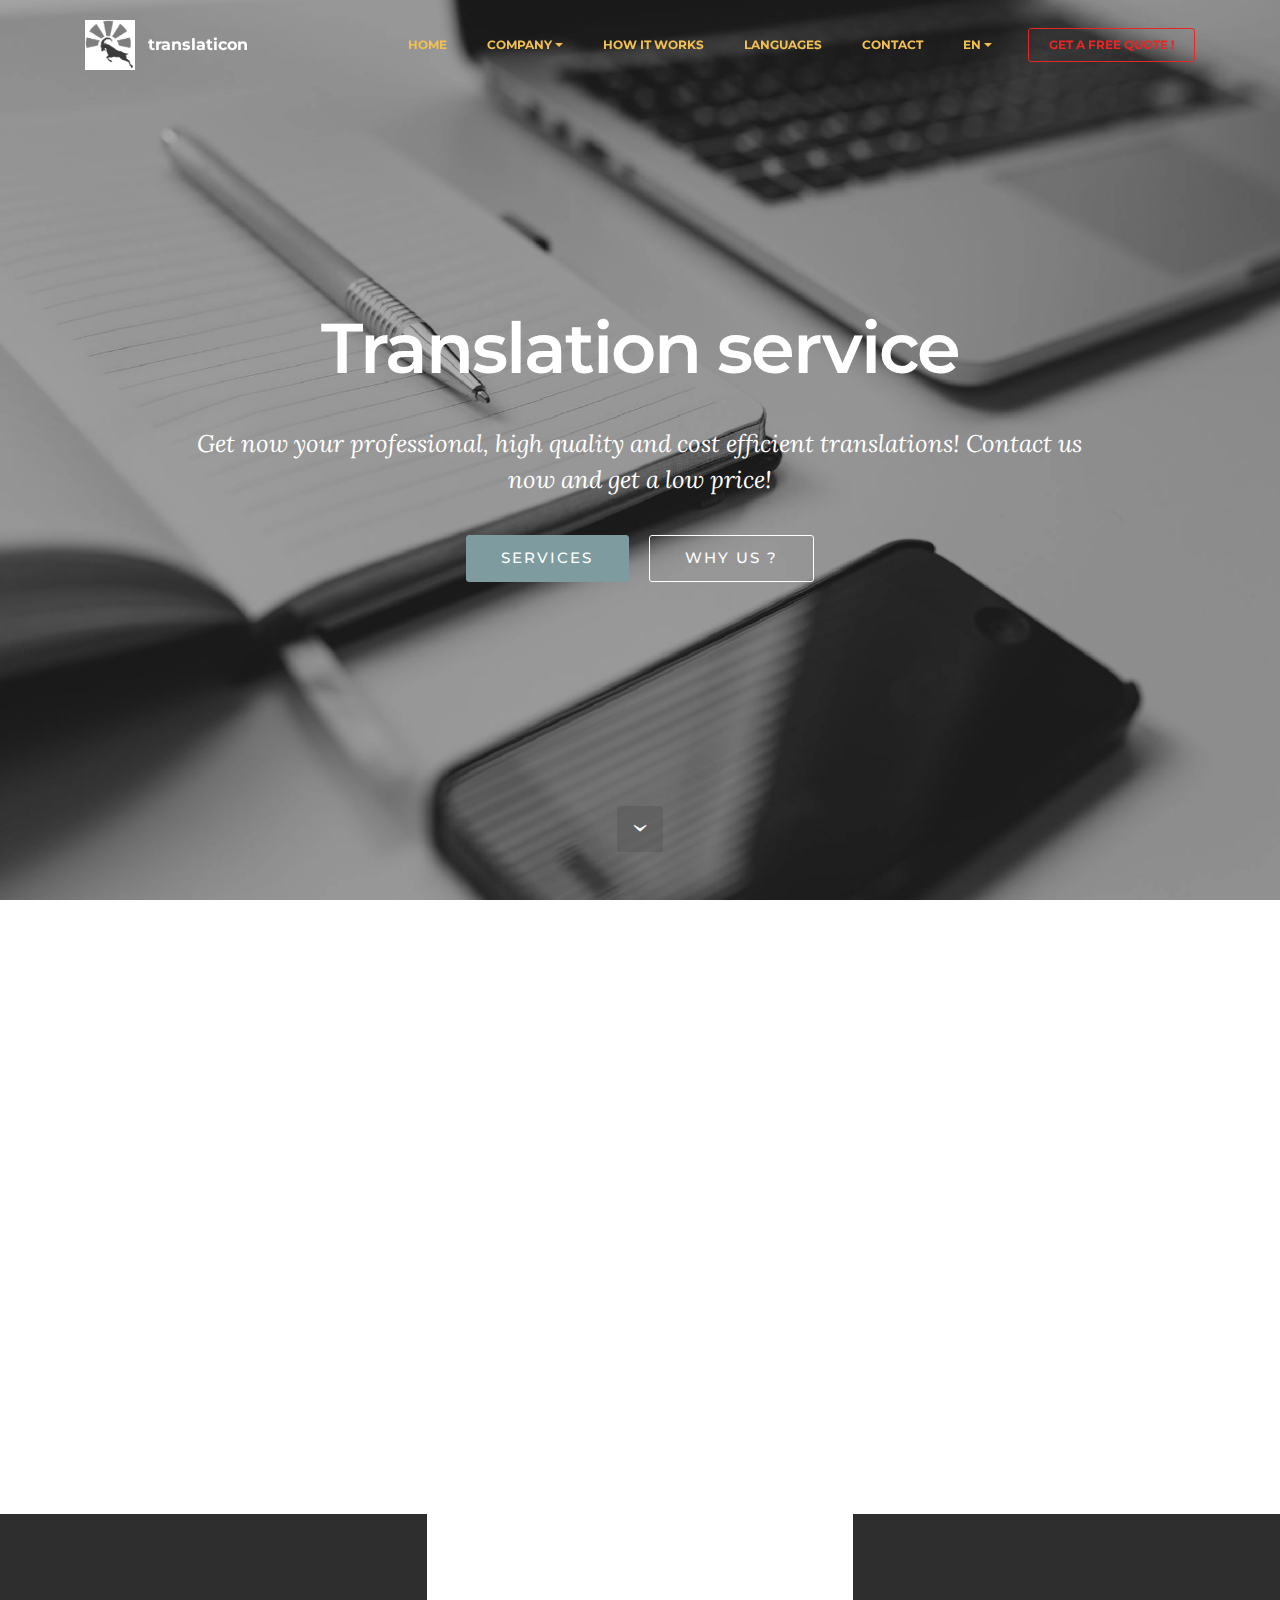
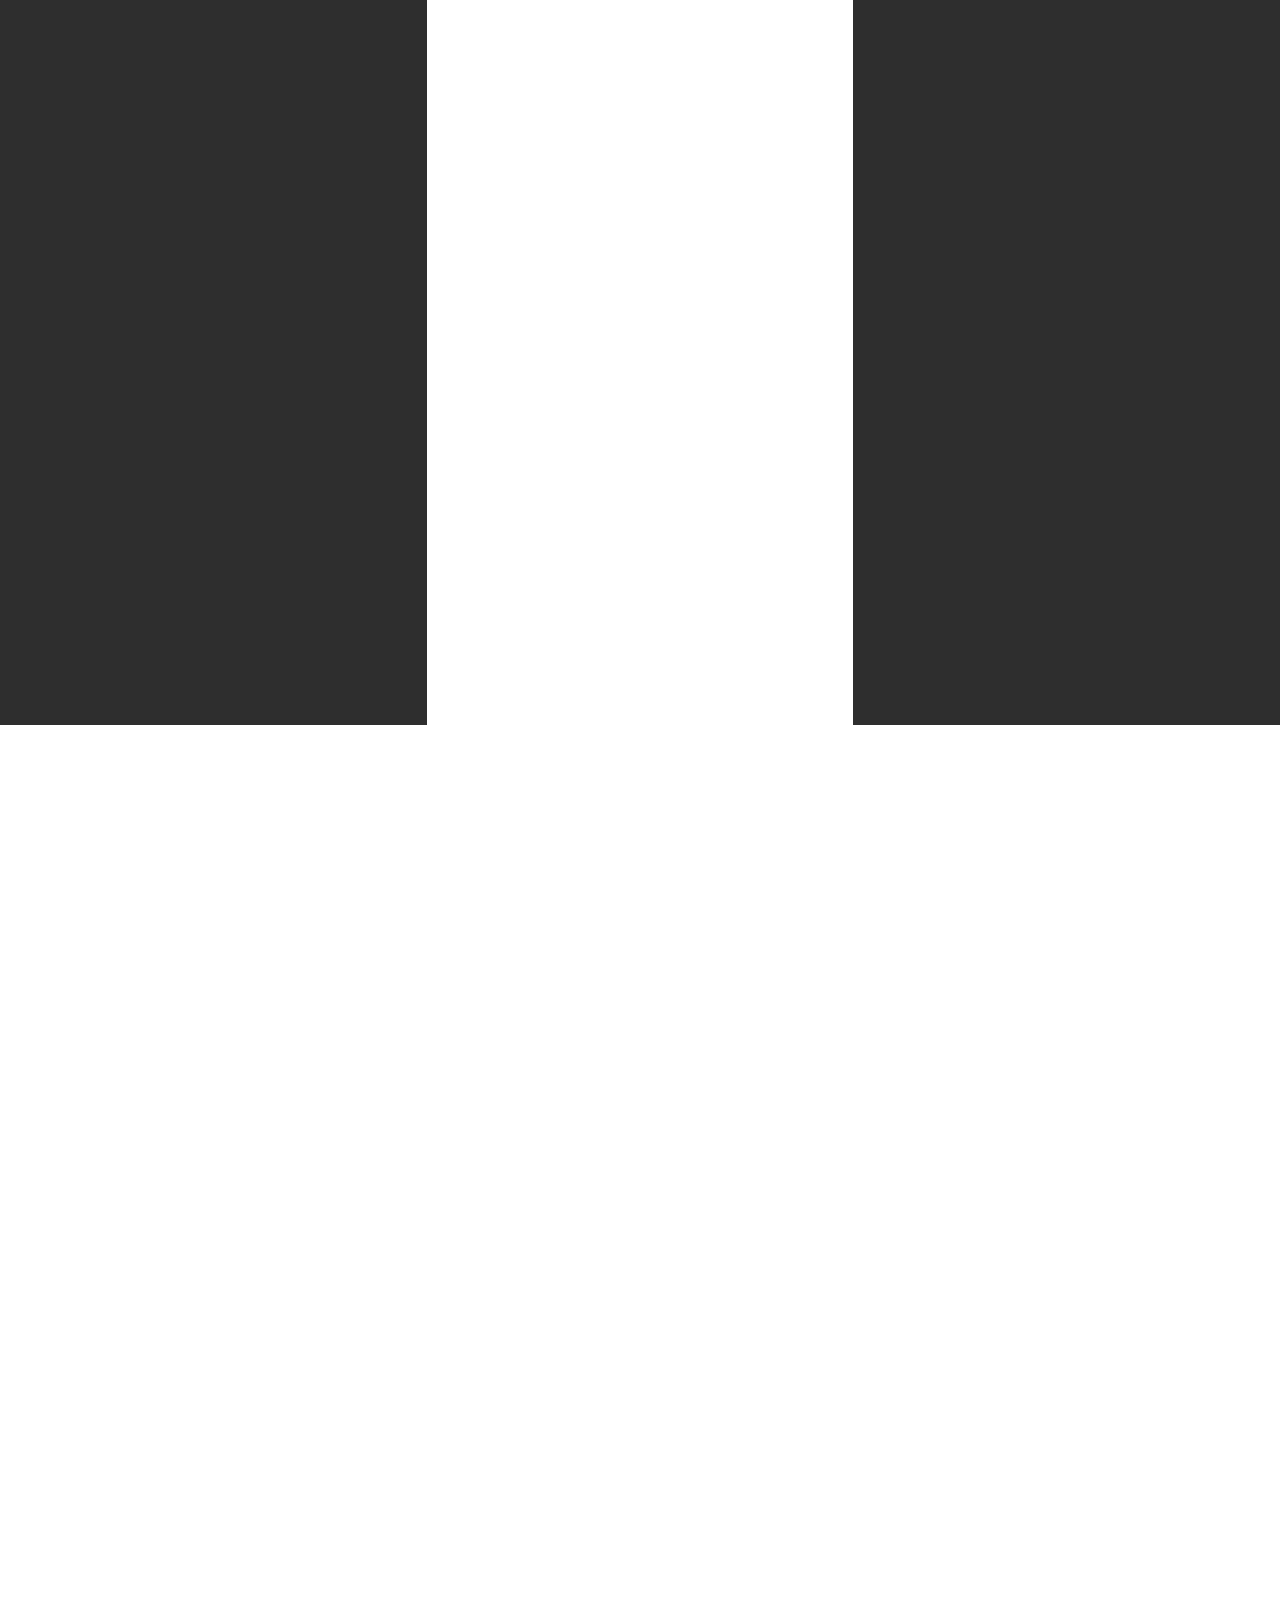
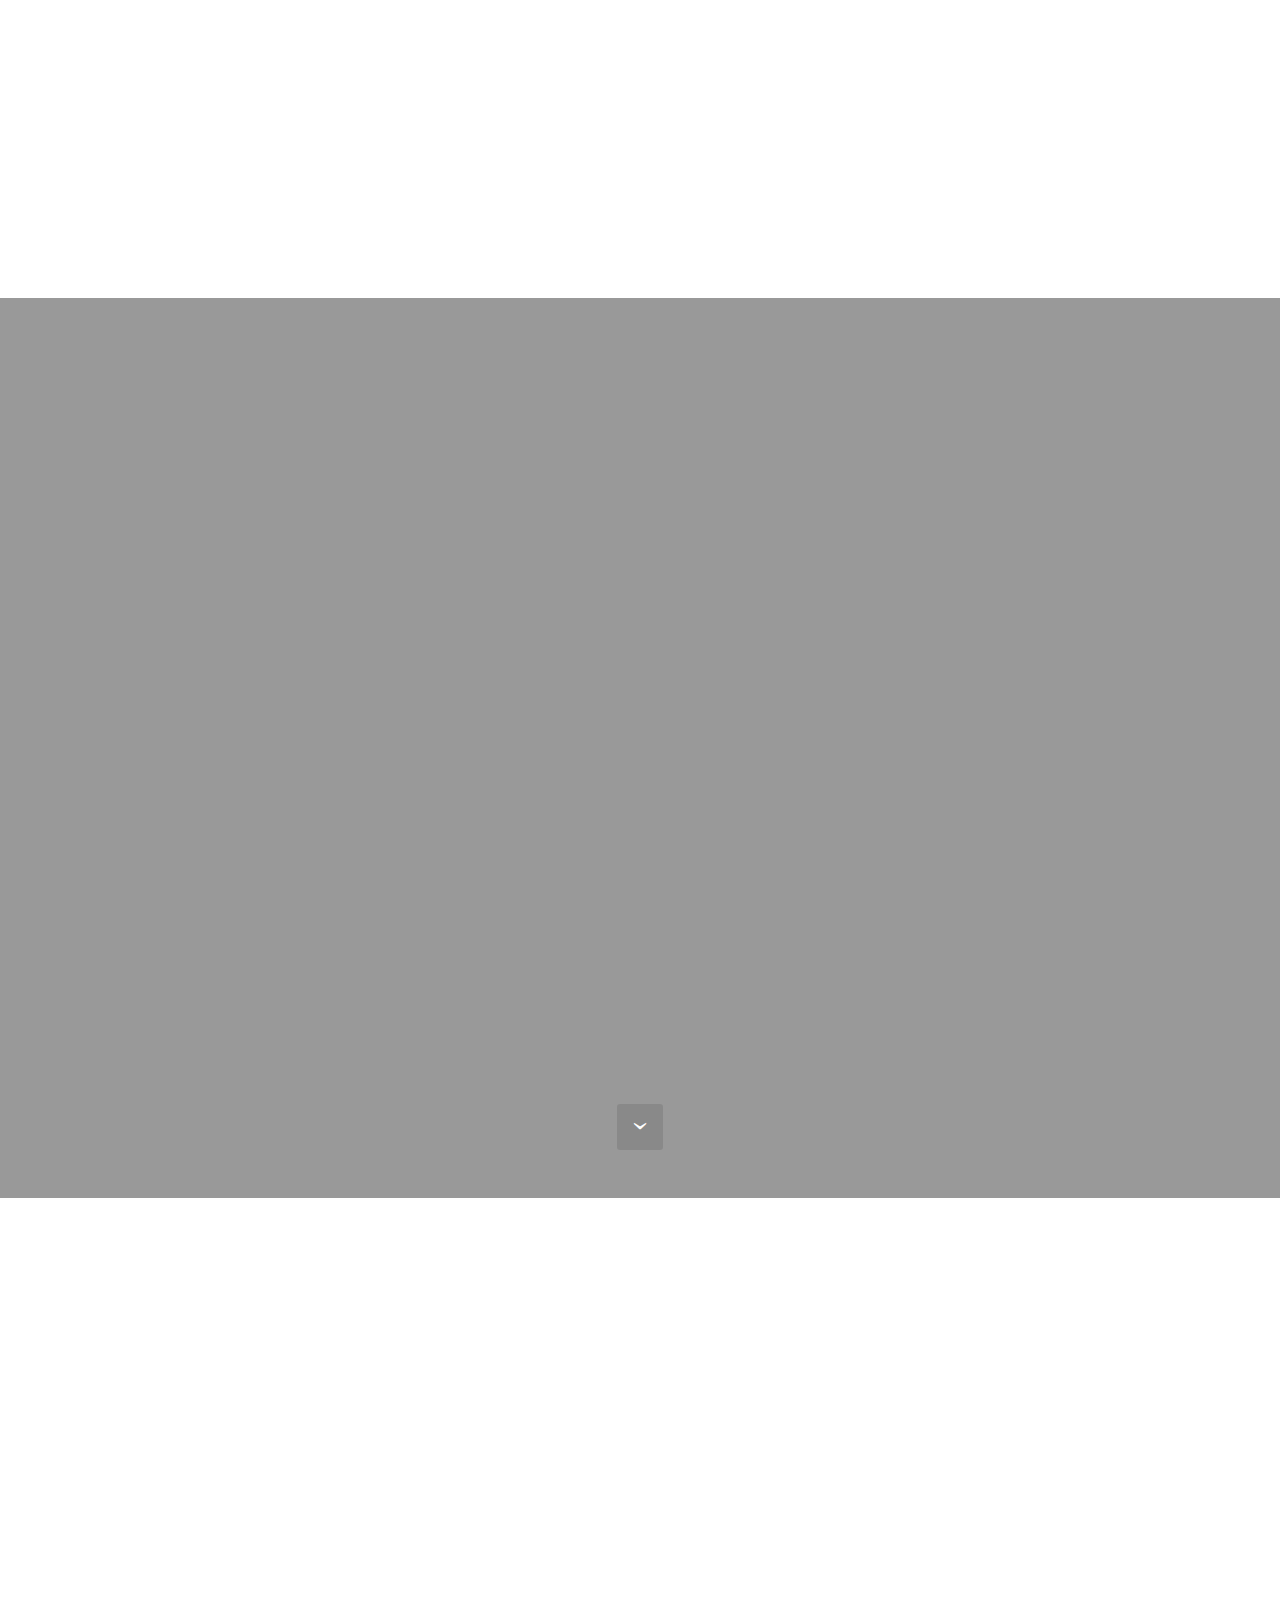
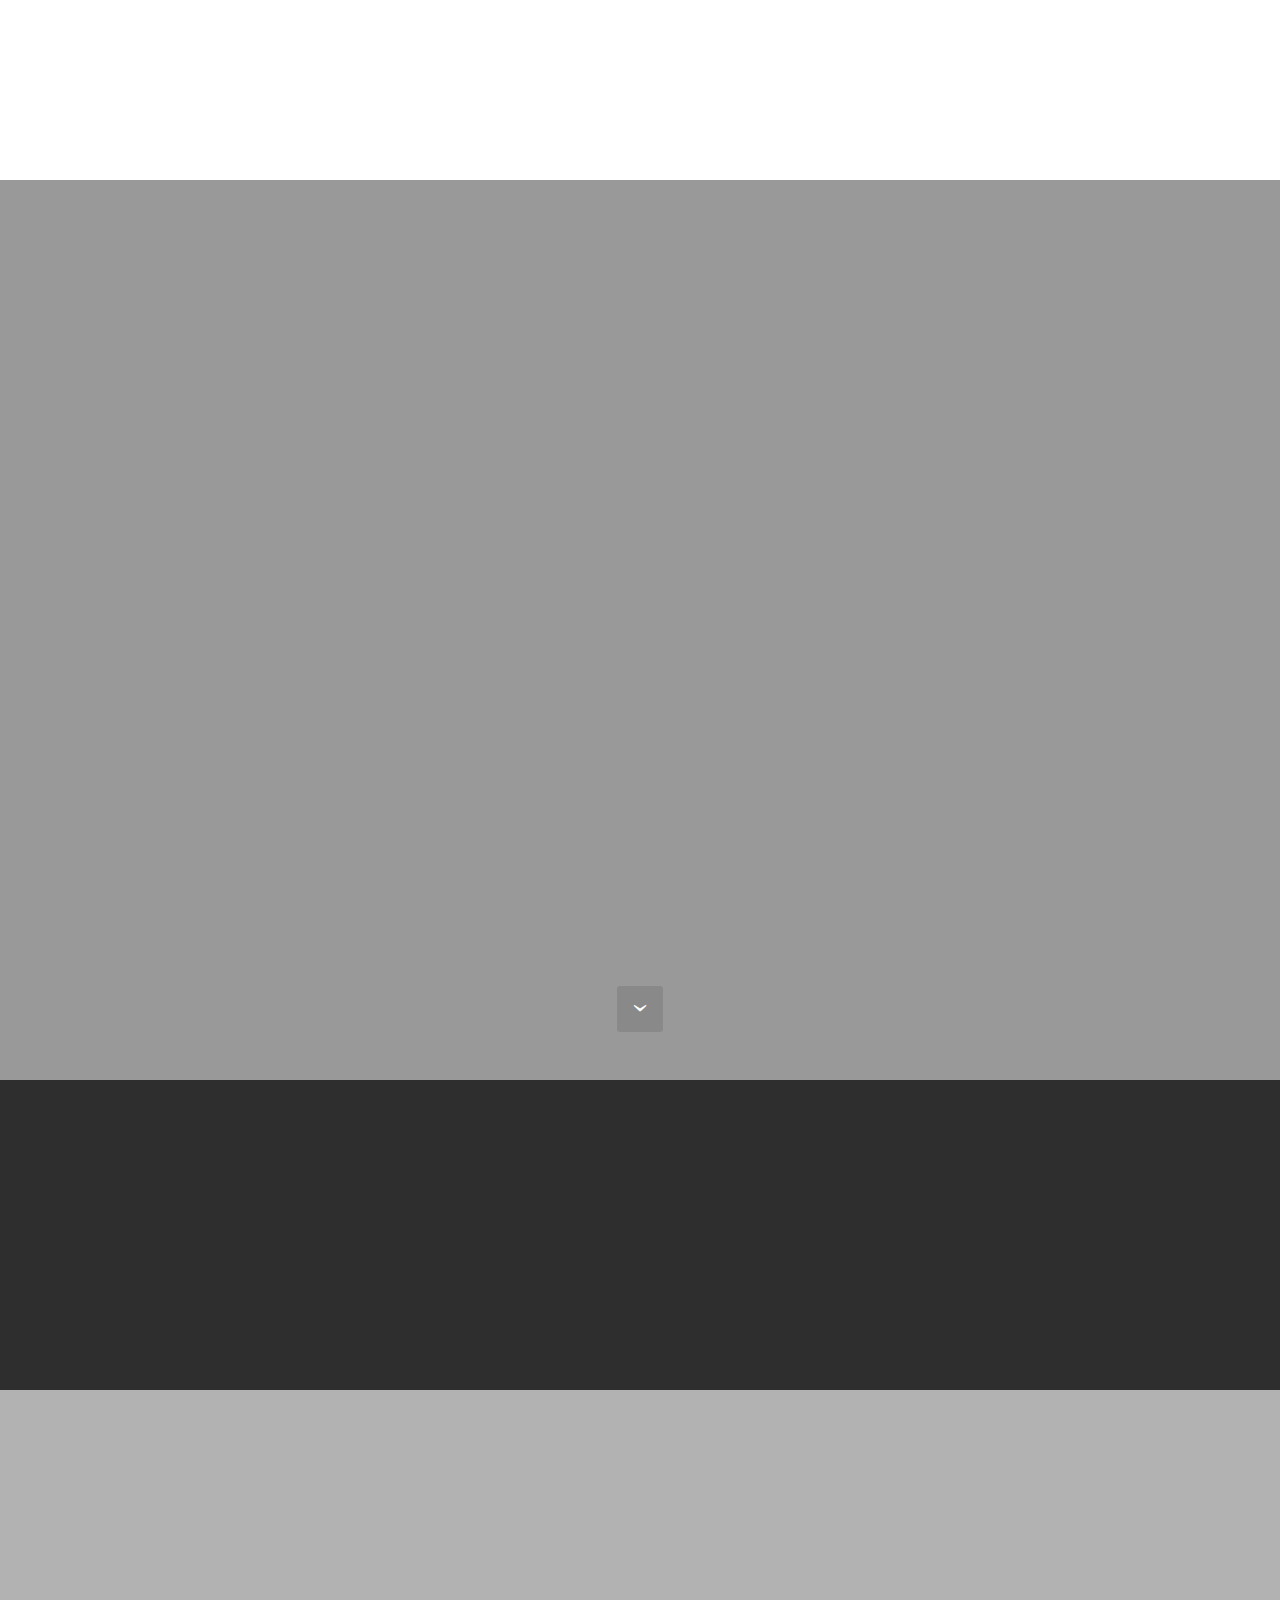
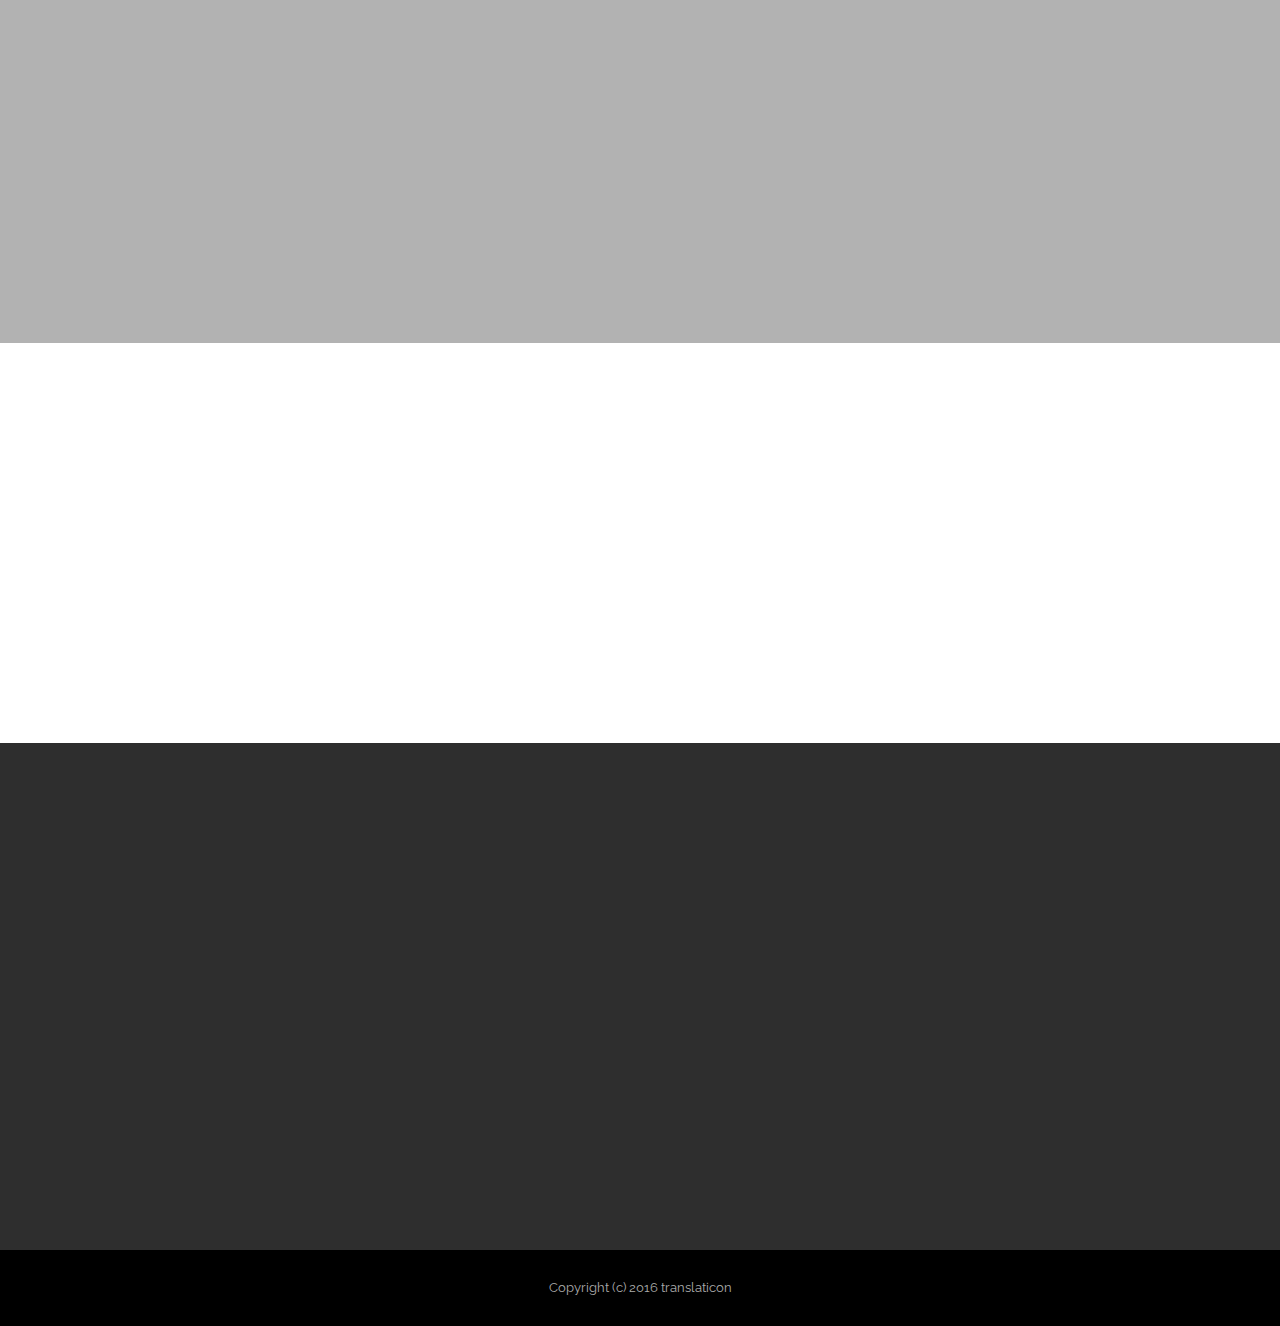
<file: index.html>
<!DOCTYPE html>
<html>
<head>
  <!-- Site made with Mobirise Website Builder v3.6.3, https://mobirise.com -->
  <script async src="//pagead2.googlesyndication.com/pagead/js/adsbygoogle.js"></script>
<script>
  (adsbygoogle = window.adsbygoogle || []).push({
    google_ad_client: "ca-pub-6567238835097175",
    enable_page_level_ads: true
  });
</script>
  <meta charset="UTF-8">
  <meta http-equiv="X-UA-Compatible" content="IE=edge">
  <meta name="generator" content="Mobirise v3.6.3, mobirise.com">
  <meta name="viewport" content="width=device-width, initial-scale=1">
  <link rel="shortcut icon" href="assets/images/translaticon-final-128x128-78.png" type="image/x-icon">

  
  <meta name="description" content="translaticon translation office for translations in all languages ✔Low Price ✔High Quality ✔On-time Delivery. ✉info@translaticon.com" />

  <meta name="keywords" content="translation, interpretation, translator, interpreter, translation office, interpretation office, english translation, german translation, french translation, arabic translation, english interpretation, german interpretation, arabic interpretation, french interpretation, sworn translation, swron interpretation, website translation, document translation, medical translation, technical translation, passport translation, certified translator, professional translation, fast translation, cheap translation, quality translation, translation service" />
  
  <title>Professional Translation Services - translaticon</title>
  
  
  <link rel="stylesheet" href="https://fonts.googleapis.com/css?family=Lora:400,700,400italic,700italic&amp;subset=latin">
  <link rel="stylesheet" href="https://fonts.googleapis.com/css?family=Montserrat:400,700">
  <link rel="stylesheet" href="https://fonts.googleapis.com/css?family=Raleway:400,100,200,300,500,600,700,800,900">
  <link rel="stylesheet" href="assets/et-line-font-plugin/style.css">
  <link rel="stylesheet" href="assets/bootstrap-material-design-font/css/material.css">
  <link rel="stylesheet" href="assets/tether/tether.min.css">
  <link rel="stylesheet" href="assets/bootstrap/css/bootstrap.min.css">
  <link rel="stylesheet" href="assets/socicon/css/socicon.min.css">
  <link rel="stylesheet" href="assets/animate.css/animate.min.css">
  <link rel="stylesheet" href="assets/dropdown/css/style.css">
  <link rel="stylesheet" href="assets/theme/css/style.css">
  <link rel="stylesheet" href="assets/mobirise-gallery/style.css">
  <link rel="stylesheet" href="assets/mobirise/css/mbr-additional.css" type="text/css">
  
  
  
</head>
<body>

<!-- Google Analytics -->
<script>
  (function(i,s,o,g,r,a,m){i['GoogleAnalyticsObject']=r;i[r]=i[r]||function(){
  (i[r].q=i[r].q||[]).push(arguments)},i[r].l=1*new Date();a=s.createElement(o),
  m=s.getElementsByTagName(o)[0];a.async=1;a.src=g;m.parentNode.insertBefore(a,m)
  })(window,document,'script','https://www.google-analytics.com/analytics.js','ga');

  ga('create', 'UA-83966746-1', 'auto');
  ga('send', 'pageview');

</script>
<!-- /Google Analytics -->


<section id="menu-0">

    <nav class="navbar navbar-dropdown bg-color transparent navbar-fixed-top">
        <div class="container">

            <div class="mbr-table">
                <div class="mbr-table-cell">

                    <div class="navbar-brand">
                        <a href="#top" class="navbar-logo"><img src="assets/images/translaticon-final-128x128-78.png" alt="translaticon" title="translaticon"></a>
                        <a class="navbar-caption text-white" href="#top">translaticon</a>
                    </div>

                </div>
                <div class="mbr-table-cell">

                    <button class="navbar-toggler pull-xs-right hidden-md-up" type="button" data-toggle="collapse" data-target="#exCollapsingNavbar">
                        <div class="hamburger-icon"></div>
                    </button>

                    <ul class="nav-dropdown collapse pull-xs-right nav navbar-nav navbar-toggleable-sm" id="exCollapsingNavbar"><li class="nav-item"><a class="nav-link link" href="#top">HOME</a></li><li class="nav-item dropdown"><a class="nav-link link dropdown-toggle" data-toggle="dropdown-submenu" href="https://mobirise.com/" aria-expanded="false">COMPANY</a><div class="dropdown-menu"><a class="dropdown-item" href="index.html#header3-0">ABOUT US</a><a class="dropdown-item" href="index.html#header3-1">SERVICES</a><a class="dropdown-item" href="index.html#header3-2">WHY US ?</a><a class="dropdown-item" href="index.html#header3-3">REFERENCES</a></div></li><li class="nav-item"><a class="nav-link link" href="index.html#header3-4" aria-expanded="false">HOW IT WORKS</a></li><li class="nav-item"><a class="nav-link link" href="index.html#header3-1" aria-expanded="false">LANGUAGES</a></li><li class="nav-item"><a class="nav-link link" href="index.html#contacts1-0" aria-expanded="false">CONTACT</a></li><li class="nav-item dropdown open"><a class="nav-link link dropdown-toggle" href="#top" aria-expanded="true" data-toggle="dropdown-submenu">EN</a><div class="dropdown-menu"><a class="dropdown-item" href="http://www.translaticon.com/de/index.html">DE</a><a class="dropdown-item" href="http://www.translaticon.com/tr/index.html">TR</a></div></li><li class="nav-item nav-btn"><a class="nav-link btn btn-danger-outline btn-danger" href="mailto:info@translaticon.com" target="_blank">GET A FREE QUOTE !</a></li></ul>
                    <button hidden="" class="navbar-toggler navbar-close" type="button" data-toggle="collapse" data-target="#exCollapsingNavbar">
                        <div class="close-icon"></div>
                    </button>

                </div>
            </div>

        </div>
    </nav>

</section>

<section class="engine"><a rel="external" href="https://mobirise.com">simple responsive site maker software download</a></section><section class="mbr-section mbr-section-hero mbr-section-full mbr-section-with-arrow mbr-after-navbar" id="header1-0" style="background-image: url(assets/images/computer-768696-1920-1-2000x1333-21-2000x1333-15.jpg); background-attachment:fixed;">

    <div class="mbr-overlay" style="opacity: 0.3; background-color: rgb(0, 0, 0);"></div>

    <div class="mbr-table-cell">

        <div class="container">
            <div class="row">
                <div class="mbr-section col-md-10 col-md-offset-1 text-xs-center">

                    <h1 class="mbr-section-title display-1">Translation service</h1>
                    <p class="mbr-section-lead lead"><br>Get now your professional, high quality and cost efficient translations! Contact us now and get a low price!<br></p>
                    <div class="mbr-section-btn"><a class="btn btn-lg btn-info" href="index.html#header3-1">SERVICES</a> <a class="btn btn-lg btn-white btn-white-outline" href="index.html#header3-2">WHY US ?</a></div>
                </div>
            </div>
        </div>
    </div>

    <div class="mbr-arrow mbr-arrow-floating" aria-hidden="true"><a href="#header3-0"><i class="mbr-arrow-icon"></i></a></div>

</section>

<section class="mbr-section mbr-section__container" id="header3-0" style="background-color: rgb(255, 255, 255); padding-top: 100px; padding-bottom: 0px;">
    <div class="container">
        <div class="row">
            <div class="col-xs-12">
                <h3 class="mbr-section-title display-2">About us</h3>
                <small class="mbr-section-subtitle">Who are we?</small>
            </div>
        </div>
    </div>
</section>

<section class="mbr-section article mbr-section__container" id="content1-0" style="background-color: rgb(255, 255, 255); padding-top: 0px; padding-bottom: 60px;">

    <div class="container">
        <div class="row">
            <div class="col-xs-12 lead"><p>translaticon, headquartered in Winterthur, Switzerland is an international translation agency. translaticon was founded in 2010 in Switzerland, it grows in the translation area while offering incomparable high quality and low prices. Today translaticon is represented with three offices in Switzerland, Germany and Turkey whereby the main principle is to satisfy the customers. The services are provided by a professional and experienced translation team which works in a global environment. The portfolio covers a wide range of services, branches and languages. Our satisfied customers rewarded us with their positive feedbacks and continue with their cooperation.</p></div>
        </div>
    </div>

</section>

<section class="mbr-section mbr-section__container" id="header3-1" style="background-color: rgb(255, 255, 255); padding-top: 80px; padding-bottom: 20px;">
    <div class="container">
        <div class="row">
            <div class="col-xs-12">
                <h3 class="mbr-section-title display-2">Services</h3>
                <small class="mbr-section-subtitle">"Earn your success based on service to others, not at the expense of others."   H. Jackson Brown, Jr.</small>
            </div>
        </div>
    </div>
</section>

<section class="mbr-cards mbr-section mbr-section-nopadding" id="features1-0" style="background-color: rgb(255, 255, 255);">

        

    <div class="mbr-cards-row row striped">

        <div class="mbr-cards-col col-xs-12 col-lg-4" style="padding-top: 80px; padding-bottom: 80px;">
            <div class="container">
                <div class="card cart-block">
                    <div class="card-img"><img src="assets/images/940cb5b9cd-600x400-73.jpg" class="card-img-top"></div>
                    <div class="card-block">
                        <h4 class="card-title">SERVICES</h4>
                        
                        <p class="card-text">Document translations<br>Website translations<br>Sworn translations<br>Software- and App translations<br>CV translations<br></p>
                        
                    </div>
                </div>
            </div>
        </div>
        <div class="mbr-cards-col col-xs-12 col-lg-4" style="padding-top: 80px; padding-bottom: 80px;">
            <div class="container">
                <div class="card cart-block">
                    <div class="card-img"><img src="assets/images/gw653jpgtx-600x400-40.jpg" class="card-img-top"></div>
                    <div class="card-block">
                        <h4 class="card-title">INDUSTRIES</h4>
                        
                        <p class="card-text">- Automotive<br>- Construction<br>- Economy<br>- Energy<br>- Electronic<br>- Finance<br>- Information Technology<br>- Legal<br>- Medical<br>- Marketing<br>- Pharmaceuticals<br>- Science<br>- Telecommunication<br>- Technology<br>- Tourism<br></p>
                        
                    </div>
                </div>
            </div>
        </div>
        <div class="mbr-cards-col col-xs-12 col-lg-4" style="padding-top: 80px; padding-bottom: 80px;">
            <div class="container">
                <div class="card cart-block">
                    <div class="card-img"><img src="assets/images/tr2-600x402-5.jpg" class="card-img-top"></div>
                    <div class="card-block">
                        <h4 class="card-title">LANGUAGES</h4>
                        
                        <p class="card-text">English<br>Spanish<br>French<br>German<br>Italian<br>Turkish<br>Chinese<br>Japanese<br>Hindi<br>Arabic<br>Greek<br><br>..and much more<br></p>
                        
                    </div>
                </div>
            </div>
        </div>
        
        
        
    </div>
</section>

<section class="mbr-section mbr-section__container" id="header3-2" style="background-color: rgb(255, 255, 255); padding-top: 100px; padding-bottom: 0px;">
    <div class="container">
        <div class="row">
            <div class="col-xs-12">
                <h3 class="mbr-section-title display-2">Why us ?</h3>
                <small class="mbr-section-subtitle">We keep our promises!</small>
            </div>
        </div>
    </div>
</section>

<section class="mbr-cards mbr-section mbr-section-nopadding" id="features4-0" style="background-color: rgb(255, 255, 255);">

    

    <div class="mbr-cards-row row">
        <div class="mbr-cards-col col-xs-12 col-lg-4" style="padding-top: 40px; padding-bottom: 80px;">
            <div class="container">
                <div class="card cart-block">
                    <div class="card-img iconbox"><span class="etl-icon icon-presentation mbr-iconfont mbr-iconfont-features4" style="color: black;"></span></div>
                    <div class="card-block">
                        <h4 class="card-title">Quality</h4>
                        
                        <p class="card-text">Our translations underlie constant quality controls, whereby the accuracy is ensured by our Four-Eyes-Principle</p>
                        
                    </div>
                </div>
            </div>
        </div>
        <div class="mbr-cards-col col-xs-12 col-lg-4" style="padding-top: 40px; padding-bottom: 80px;">
            <div class="container">
                <div class="card cart-block">
                    <div class="card-img iconbox"><span class="etl-icon icon-target mbr-iconfont mbr-iconfont-features4" style="color: black;"></span></div>
                    <div class="card-block">
                        <h4 class="card-title">Cheap</h4>
                        
                        <p class="card-text">We work cost efficient to be able to give you a reasonable and cheap price</p>
                        
                    </div>
                </div>
          </div>
        </div>
        <div class="mbr-cards-col col-xs-12 col-lg-4" style="padding-top: 40px; padding-bottom: 80px;">
            <div class="container">
                <div class="card cart-block">
                    <div class="card-img iconbox"><span class="etl-icon icon-hourglass mbr-iconfont mbr-iconfont-features4" style="color: black;"></span></div>
                    <div class="card-block">
                        <h4 class="card-title">On-time delivery</h4>
                        
                        <p class="card-text">We deliver your translation request on-time, if needed multiple translator would work together in parallel</p>
                        
                    </div>
                </div>
            </div>
        </div>
        
        
        
    </div>
</section>

<section class="mbr-section mbr-section__container" id="header3-3" style="background-color: rgb(255, 255, 255); padding-top: 100px; padding-bottom: 20px;">
    <div class="container">
        <div class="row">
            <div class="col-xs-12">
                <h3 class="mbr-section-title display-2">References</h3>
                <small class="mbr-section-subtitle">They have chosen us!</small>
            </div>
        </div>
    </div>
</section>

<section class="mbr-gallery mbr-section mbr-section-nopadding mbr-slider-carousel" id="gallery2-0" data-filter="false" style="padding-top: 0rem; padding-bottom: 4.5rem;">
    <!-- Filter -->
    

    <!-- Gallery -->
    <div class="mbr-gallery-row container">
        <div class=" mbr-gallery-layout-default">
            <div>
                <div>
                    <div class="mbr-gallery-item mbr-gallery-item__mobirise3 mbr-gallery-item--p1" data-tags="Awesome" data-video-url="false">
                        <div href="#lb-gallery2-0" data-slide-to="0" data-toggle="modal">
                            
                            

                            <img alt="" src="assets/images/subasi-group-2000x2000-66-2000x2000-69.jpg">
                            
                            <span class="icon-focus"></span>
                            
                        </div>
                    </div><div class="mbr-gallery-item mbr-gallery-item__mobirise3 mbr-gallery-item--p1" data-tags="Responsive" data-video-url="false">
                        <div href="#lb-gallery2-0" data-slide-to="1" data-toggle="modal">
                            
                            

                            <img alt="" src="assets/images/karton-2000x2000-75-2000x2000-34.jpg">
                            
                            <span class="icon-focus"></span>
                            
                        </div>
                    </div><div class="mbr-gallery-item mbr-gallery-item__mobirise3 mbr-gallery-item--p1" data-tags="Animated" data-video-url="false">
                        <div href="#lb-gallery2-0" data-slide-to="2" data-toggle="modal">
                            
                            

                            <img alt="" src="assets/images/1rpp3x9a-400x400-2000x2000-84-2000x2000-6.png">
                            
                            <span class="icon-focus"></span>
                            
                        </div>
                    </div><div class="mbr-gallery-item mbr-gallery-item__mobirise3 mbr-gallery-item--p1" data-tags="Animated" data-video-url="false">
                        <div href="#lb-gallery2-0" data-slide-to="3" data-toggle="modal">
                            
                            

                            <img alt="" src="assets/images/2016-09-28-21h52-23-2000x661-19-2000x661-34.png">
                            
                            <span class="icon-focus"></span>
                            
                        </div>
                    </div>
                </div>
            </div>
            <div class="clearfix"></div>
        </div>
    </div>

    <!-- Lightbox -->
    <div data-app-prevent-settings="" class="mbr-slider modal fade carousel slide" tabindex="-1" data-keyboard="true" data-interval="false" id="lb-gallery2-0">
        <div class="modal-dialog">
            <div class="modal-content">
                <div class="modal-body">
                    <ol class="carousel-indicators">
                        <li data-app-prevent-settings="" data-target="#lb-gallery2-0" data-slide-to="0"></li><li data-app-prevent-settings="" data-target="#lb-gallery2-0" data-slide-to="1"></li><li data-app-prevent-settings="" data-target="#lb-gallery2-0" data-slide-to="2"></li><li data-app-prevent-settings="" data-target="#lb-gallery2-0" class=" active" data-slide-to="3"></li>
                    </ol>
                    <div class="carousel-inner">
                        <div class="carousel-item">
                            <img alt="" src="assets/images/subasi-group-2000x2000-66.jpg">
                        </div><div class="carousel-item">
                            <img alt="" src="assets/images/karton-2000x2000-75.jpg">
                        </div><div class="carousel-item">
                            <img alt="" src="assets/images/1rpp3x9a-400x400-2000x2000-84.png">
                        </div><div class="carousel-item active">
                            <img alt="" src="assets/images/2016-09-28-21h52-23-2000x661-19.png">
                        </div>
                    </div>
                    <a class="left carousel-control" role="button" data-slide="prev" href="#lb-gallery2-0">
                        <span class="icon-prev" aria-hidden="true"></span>
                        <span class="sr-only">Previous</span>
                    </a>
                    <a class="right carousel-control" role="button" data-slide="next" href="#lb-gallery2-0">
                        <span class="icon-next" aria-hidden="true"></span>
                        <span class="sr-only">Next</span>
                    </a>

                    <a class="close" href="#" role="button" data-dismiss="modal">
                        <span aria-hidden="true">×</span>
                        <span class="sr-only">Close</span>
                    </a>
                </div>
            </div>
        </div>
    </div>
</section>

<section class="mbr-section mbr-section-hero mbr-section-full mbr-section-with-arrow" id="header4-0" style="background-image: url(assets/images/new-laptop-1209008-2000x1125-99-2000x1125-2.jpg); background-attachment:fixed;">

    <div class="mbr-overlay" style="opacity: 0.4; background-color: rgb(0, 0, 0);"></div>

    <div class="mbr-table-cell">

        <div class="container">
            <div class="row">
                <div class="mbr-section col-md-10 col-md-offset-2 text-xs-right">

                    <h1 class="mbr-section-title display-1">Translations</h1>
                    <p class="mbr-section-lead lead">Our professional and competent translators have..<br>..a very good knowledge of the language, written and spoken, from which they are translating (source language)<br>..an excellent command of the language into which they are translating (the target language)<br>..familiarity with the subject matter of the text being translated<br>..a profound understanding of the etymological and idiomatic correlates between the two languages and<br>..a finely tuned sense of when to metaphrase ("translate literally") and when to paraphrase, so as to assure true rather than spurious equivalents between the source- and target-language texts.<br></p>
                    
                </div>
            </div>
        </div>
    </div>

    <div class="mbr-arrow mbr-arrow-floating" aria-hidden="true"><a href="#header3-4"><i class="mbr-arrow-icon"></i></a></div>

</section>

<section class="mbr-section mbr-section__container" id="header3-4" style="background-color: rgb(255, 255, 255); padding-top: 100px; padding-bottom: 20px;">
    <div class="container">
        <div class="row">
            <div class="col-xs-12">
                <h3 class="mbr-section-title display-2">How it works</h3>
                <small class="mbr-section-subtitle">We accompany you through the whole project!</small>
            </div>
        </div>
    </div>
</section>

<section class="mbr-cards mbr-section mbr-section-nopadding" id="features6-0" style="background-color: rgb(255, 255, 255);">

    

    <div class="mbr-cards-row row">
        <div class="mbr-cards-col col-xs-12 col-lg-4" style="padding-top: 0px; padding-bottom: 80px;">
            <div class="container">
              <div class="card cart-block">
                  <div class="card-img"><a href="mailto:info@translaticon.com" target="_blank" class="etl-icon icon-envelope mbr-iconfont mbr-iconfont-features3" style="color: rgb(124, 112, 107);"></a></div>
                  <div class="card-block">
                    <h4 class="card-title"><a href="mailto:info@translaticon.com" target="_blank" class="text-black">1. Send us your text</a></h4>
                    
                    <p class="card-text">Send us your text simply via E-Mail, tell us the target language and the wished time lines</p>
                    
                    </div>
                </div>
            </div>
        </div>
        <div class="mbr-cards-col col-xs-12 col-lg-4" style="padding-top: 0px; padding-bottom: 80px;">
            <div class="container">
                <div class="card cart-block">
                    <div class="card-img"><a href="mailto:info@translaticon.com" target="_blank" class="etl-icon icon-search mbr-iconfont mbr-iconfont-features3" style="color: rgb(124, 112, 107);"></a></div>
                    <div class="card-block">
                        <h4 class="card-title"><a href="mailto:info@translaticon.com" target="_blank" class="text-black">2. Get offer and confirm</a></h4>
                        
                        <p class="card-text">After a short control, we send you a free offer and request your confirmation</p>
                        
                    </div>
                </div>
            </div>
        </div>
        <div class="mbr-cards-col col-xs-12 col-lg-4" style="padding-top: 0px; padding-bottom: 80px;">
            <div class="container">
                <div class="card cart-block">
                    <div class="card-img"><a href="mailto:info@translaticon.com" target="_blank" class="etl-icon icon-pencil mbr-iconfont mbr-iconfont-features3" style="color: rgb(124, 112, 107);"></a></div>
                    <div class="card-block">
                        <h4 class="card-title"><a href="mailto:info@translaticon.com" target="_blank" class="text-black">3. Get your final documents</a></h4>
                        
                        <p class="card-text">Once the translation is completed, we deliver the final documents to you</p>
                        
                    </div>
                </div>
            </div>
        </div>
        
        
        
    </div>
</section>

<section class="mbr-section mbr-section-hero mbr-section-full mbr-section-with-arrow" id="header4-1" style="background-image: url(assets/images/new-book-925595-1920-2000x1370-53-2000x1370-54.jpg); background-attachment:fixed;">

    <div class="mbr-overlay" style="opacity: 0.4; background-color: rgb(0, 0, 0);"></div>

    <div class="mbr-table-cell">

        <div class="container">
            <div class="row">
                <div class="mbr-section col-md-10 col-md-offset-2 text-xs-right">

                    <h1 class="mbr-section-title display-1">Proofreading</h1>
                    <p class="mbr-section-lead lead"><br>Our proofreaders are consistently accurate because they occupy the last stage of typographic production before publication.<br><br>"Proofreading is the reading of a galley proof or an electronic copy of a publication to detect and correct production errors of text or art." (Source: Wikipedia)<br></p>
                    
                </div>
            </div>
        </div>
    </div>

    <div class="mbr-arrow mbr-arrow-floating" aria-hidden="true"><a href="#social-buttons4-0"><i class="mbr-arrow-icon"></i></a></div>

</section>

<section class="mbr-section mbr-section-md-padding" id="social-buttons4-0" style="background-color: rgb(46, 46, 46); padding-top: 90px; padding-bottom: 90px;">
    
    <div class="container">
        <div class="row">
            <div class="col-md-8 col-md-offset-2 text-xs-center">
                <h3 class="mbr-section-title display-2">Follow us!</h3>
                <div><a class="btn btn-social" title="Twitter" target="_blank" href="https://twitter.com/translaticon"><i class="socicon socicon-twitter"></i></a> <a class="btn btn-social" title="Facebook" target="_blank" href="https://de-de.facebook.com/people/Translaticon-Translations/100013450988299"><i class="socicon socicon-facebook"></i></a> <a class="btn btn-social" title="Google+" target="_blank" href="https://plus.google.com/102055015925946819001?hl=de"><i class="socicon socicon-google"></i></a>     <a class="btn btn-social" title="LinkedIn" target="_blank" href="https://www.linkedin.com/in/translaticon-translations-0472ab129?trk=hp-identity-name"><i class="socicon socicon-linkedin"></i></a>   </div>
            </div>
        </div>
    </div>
</section>

<section class="mbr-section mbr-background" id="content5-0" style="background-image: url(assets/images/new-filiz-cut-version-3-2000x1169-56-2000x1169-81.jpg); padding-top: 200px; padding-bottom: 160px; background-attachment:fixed;">

    <div class="mbr-overlay" style="opacity: 0.3; background-color: rgb(0, 0, 0);">
    </div>

    <div class="container">
        <h3 class="mbr-section-title display-2">"Without translation we would be living in provinces bordering on silence."</h3>
        <div class="lead"><p>George Steiner</p></div>
    </div>

</section>

<section class="mbr-section mbr-section-nopadding" id="map1-0">
    <div class="mbr-map"><iframe frameborder="0" style="border:0" src="https://www.google.com/maps/embed/v1/place?key=AIzaSyA0Dx_boXQiwvdz8sJHoYeZNVTdoWONYkU&amp;q=place_id:ChIJverASaAMkEcR7B0EQZ8EmPA" allowfullscreen=""></iframe></div>
</section>

<section class="mbr-section mbr-section-md-padding mbr-footer footer1" id="contacts1-0" style="background-color: rgb(46, 46, 46); padding-top: 90px; padding-bottom: 30px;">
    
    <div class="container">
        <div class="row">
            <div class="mbr-footer-content col-xs-12 col-md-3">
                <div><a href="#top"><img src="assets/images/translaticon-final-128x127-50.png"></a></div>
            </div>
            <div class="mbr-footer-content col-xs-12 col-md-3">
                <p><br><br></p>
            </div>
            <div class="mbr-footer-content col-xs-12 col-md-3">
                <p></p><p><strong>Legal</strong></p><p><a href="terms_conditions.html" class="text-info">Terms and Conditions</a><a href="tc.html" class="text-info"></a><span style="line-height: 1.5;"><a href="tc.html" class="text-info"></a></span></p><p><a href="privacy_policy.html" class="text-info">Privacy Policy</a><a href="pp.html" class="text-info"></a></p><p></p>
            </div>
            <div class="mbr-footer-content col-xs-12 col-md-3">
                <p><strong>Contact us<br></strong><br>E-Mail: <a href="mailto:info@translaticon.com" target="_blank" class="text-info">info@translaticon.com</a><br>Phone: 0041-767866998<br><br>Swiss office<br>8400 Winterthur<br>Switzerland<br><br>German office<br>61137 Schöneck<br>Germany<br><br>Türkish office<br>09270 Didim<br>Turkey<br><br><br></p>
            </div>

        </div>
    </div>
</section>

<footer class="mbr-small-footer mbr-section mbr-section-nopadding" id="footer1-0" style="background-color: rgb(0, 0, 0); padding-top: 1.75rem; padding-bottom: 1.75rem;">
    
    <div class="container">
        <p class="text-xs-center">Copyright (c) 2016 translaticon</p>
    </div>
</footer>


  <script src="assets/web/assets/jquery/jquery.min.js"></script>
  <script src="assets/tether/tether.min.js"></script>
  <script src="assets/bootstrap/js/bootstrap.min.js"></script>
  <script src="assets/smooth-scroll/SmoothScroll.js"></script>
  <script src="assets/viewportChecker/jquery.viewportchecker.js"></script>
  <script src="assets/dropdown/js/script.min.js"></script>
  <script src="assets/touchSwipe/jquery.touchSwipe.min.js"></script>
  <script src="assets/masonry/masonry.pkgd.min.js"></script>
  <script src="assets/imagesloaded/imagesloaded.pkgd.min.js"></script>
  <script src="assets/bootstrap-carousel-swipe/bootstrap-carousel-swipe.js"></script>
  <script src="assets/theme/js/script.js"></script>
  <script src="assets/mobirise-gallery/script.js"></script>
  
  
  <input name="animation" type="hidden">
  
  <!--Start of Tawk.to Script-->
<script type="text/javascript">
var Tawk_API=Tawk_API||{}, Tawk_LoadStart=new Date();
(function(){
var s1=document.createElement("script"),s0=document.getElementsByTagName("script")[0];
s1.async=true;
s1.src='https://embed.tawk.to/57fff2dea42095204684fc78/default';
s1.charset='UTF-8';
s1.setAttribute('crossorigin','*');
s0.parentNode.insertBefore(s1,s0);
})();
</script>
<!--End of Tawk.to Script-->
  
  </body>
</html>
</file>
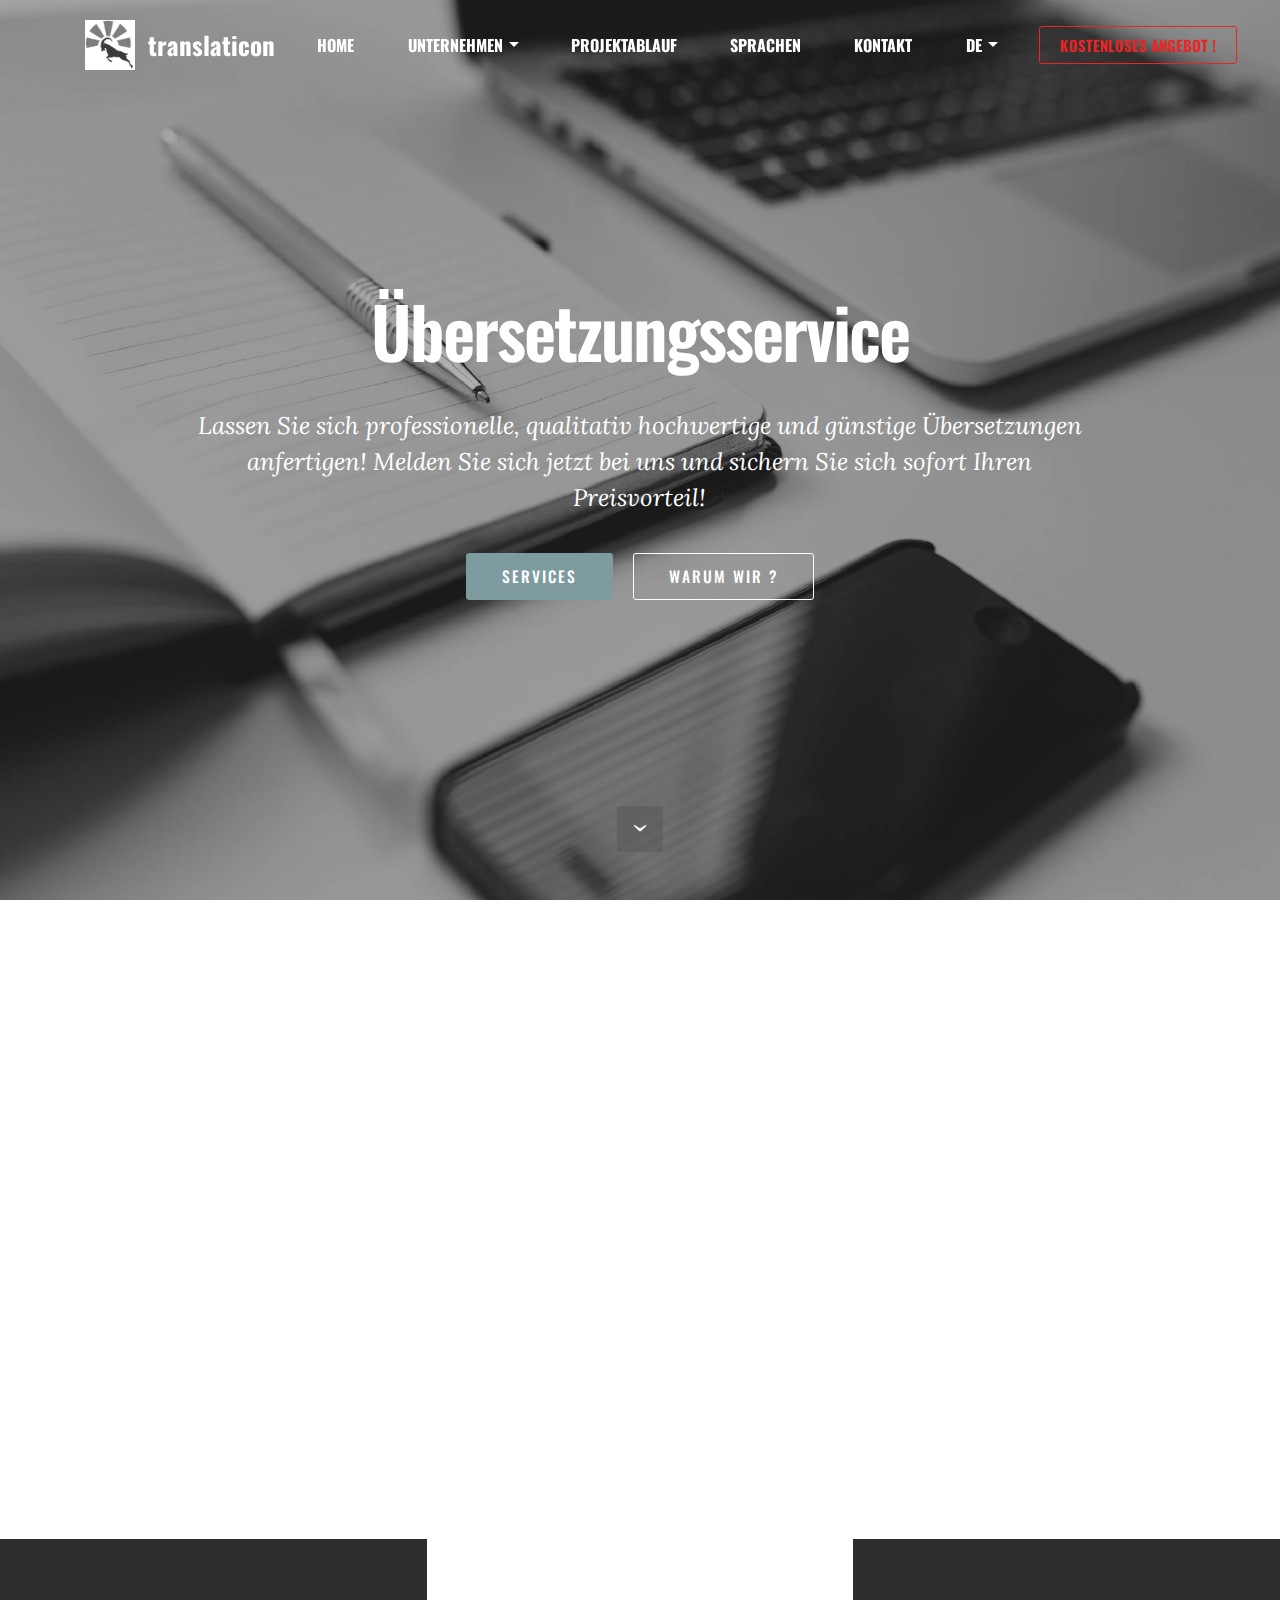
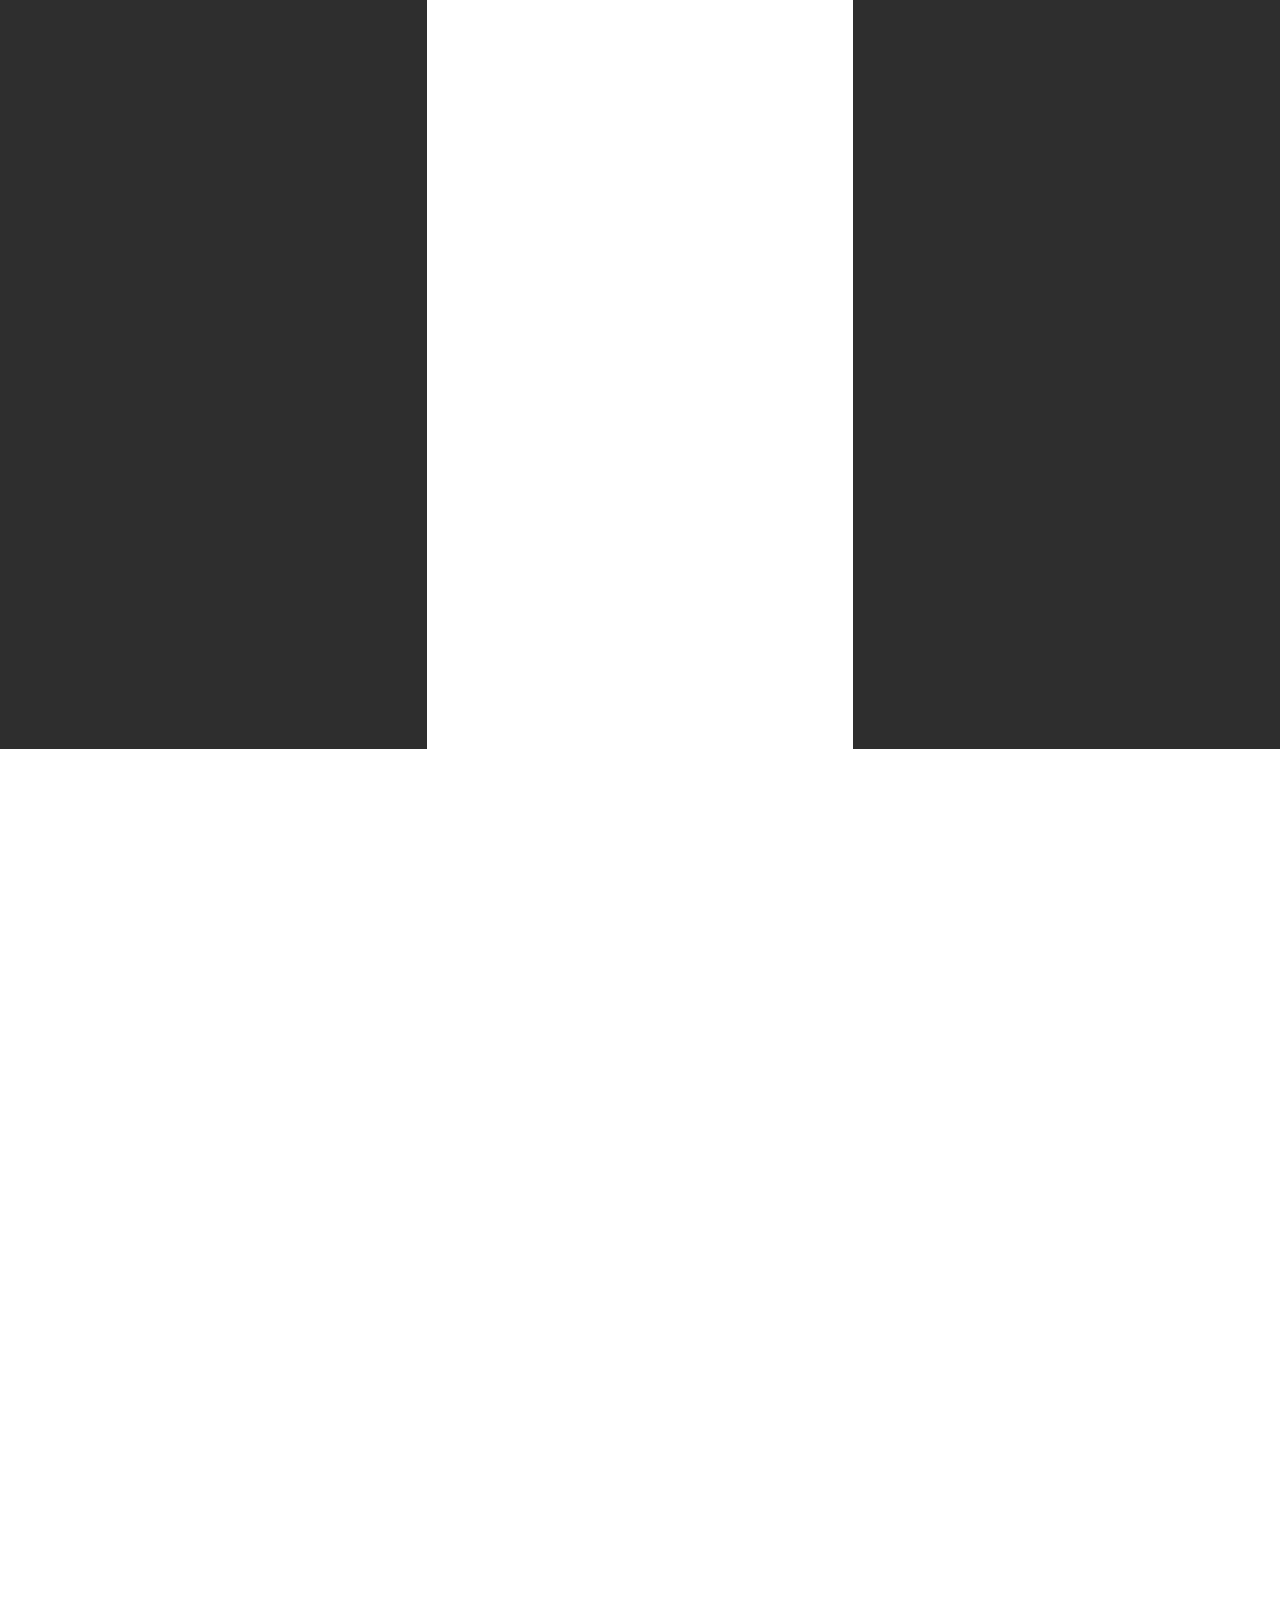
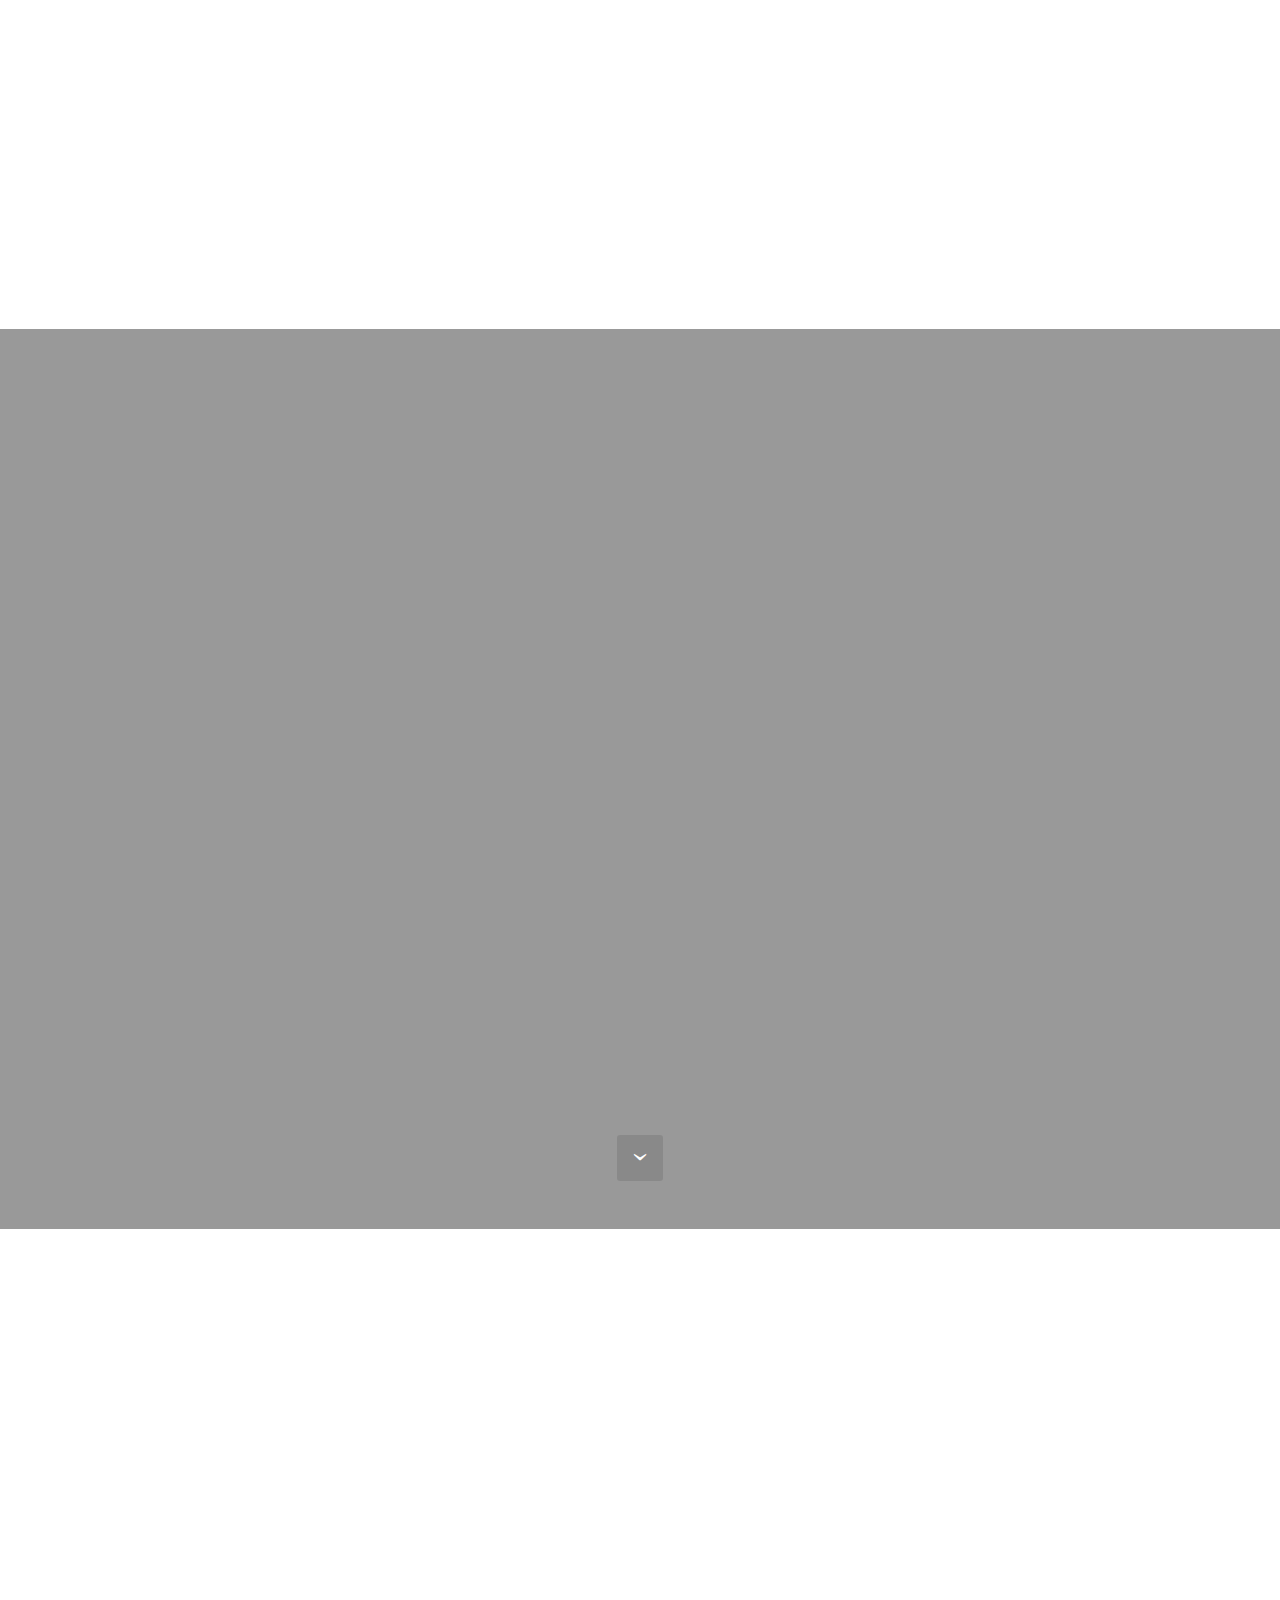
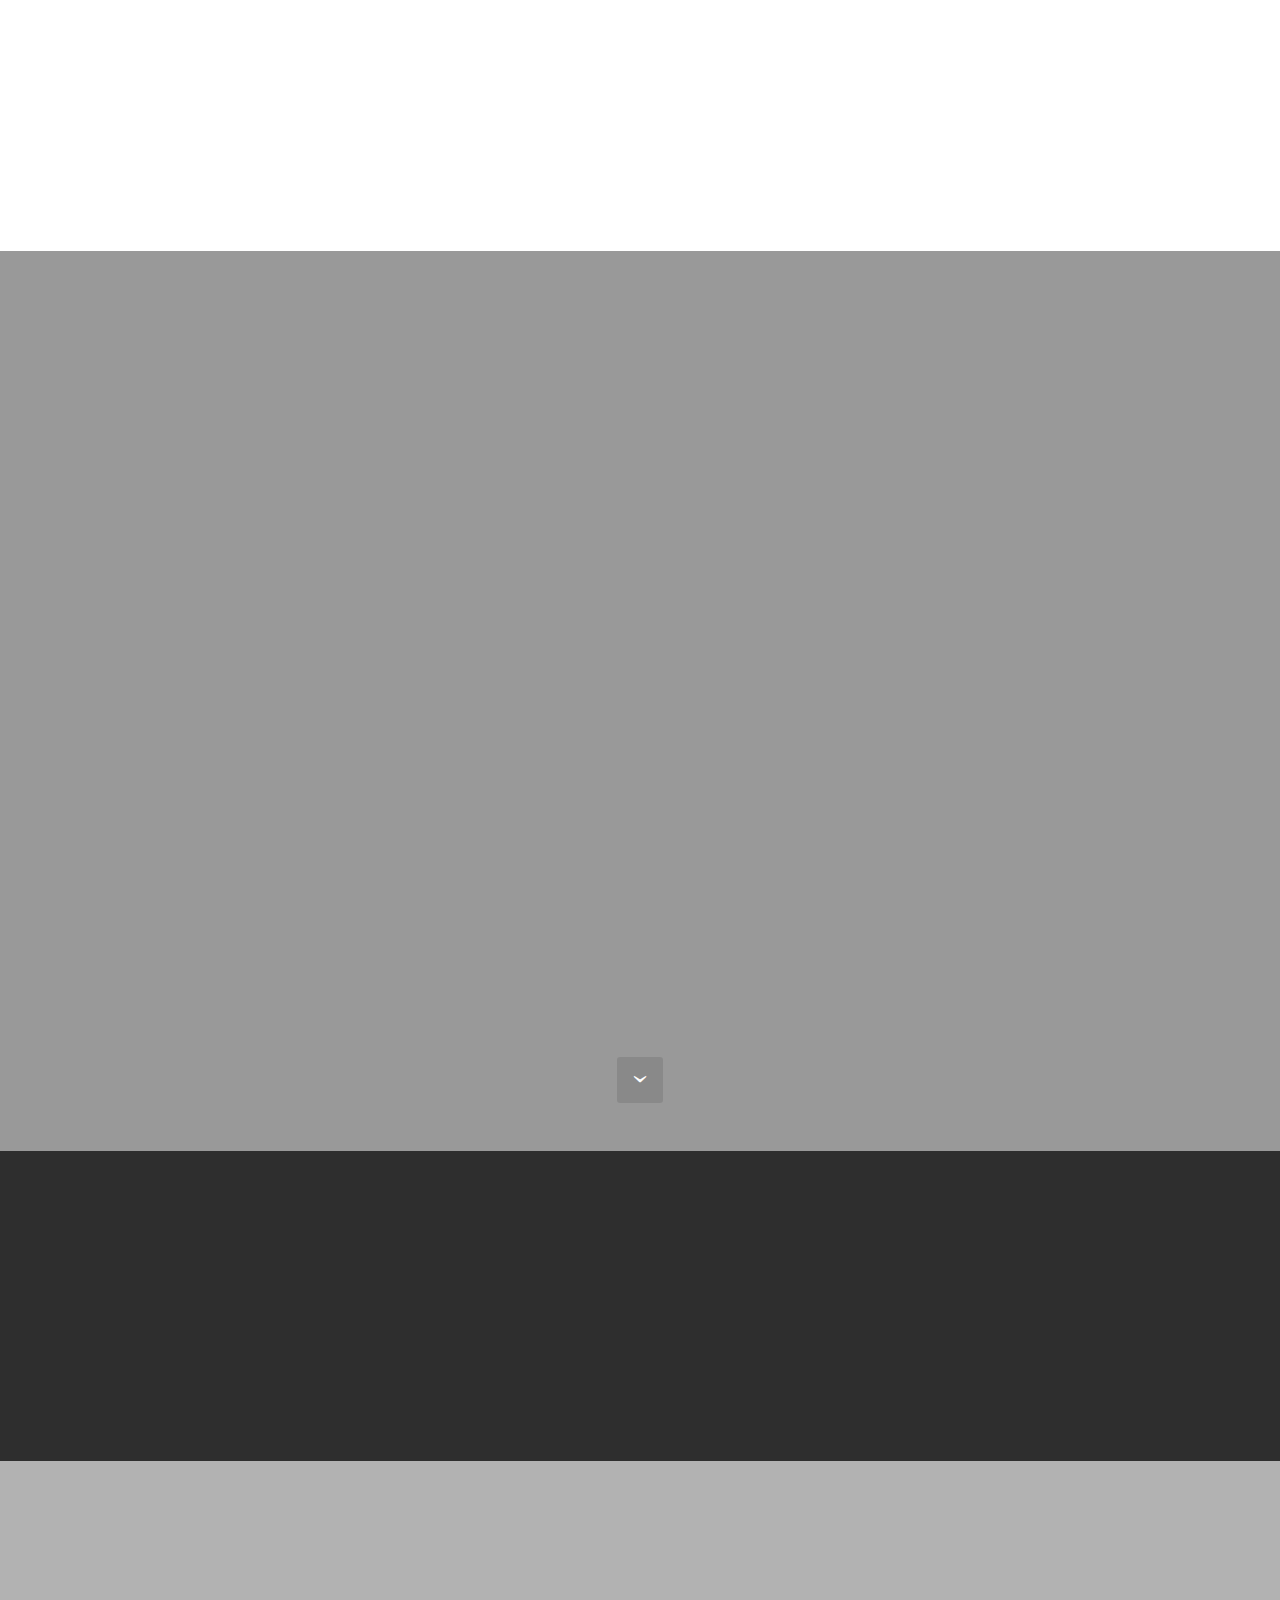
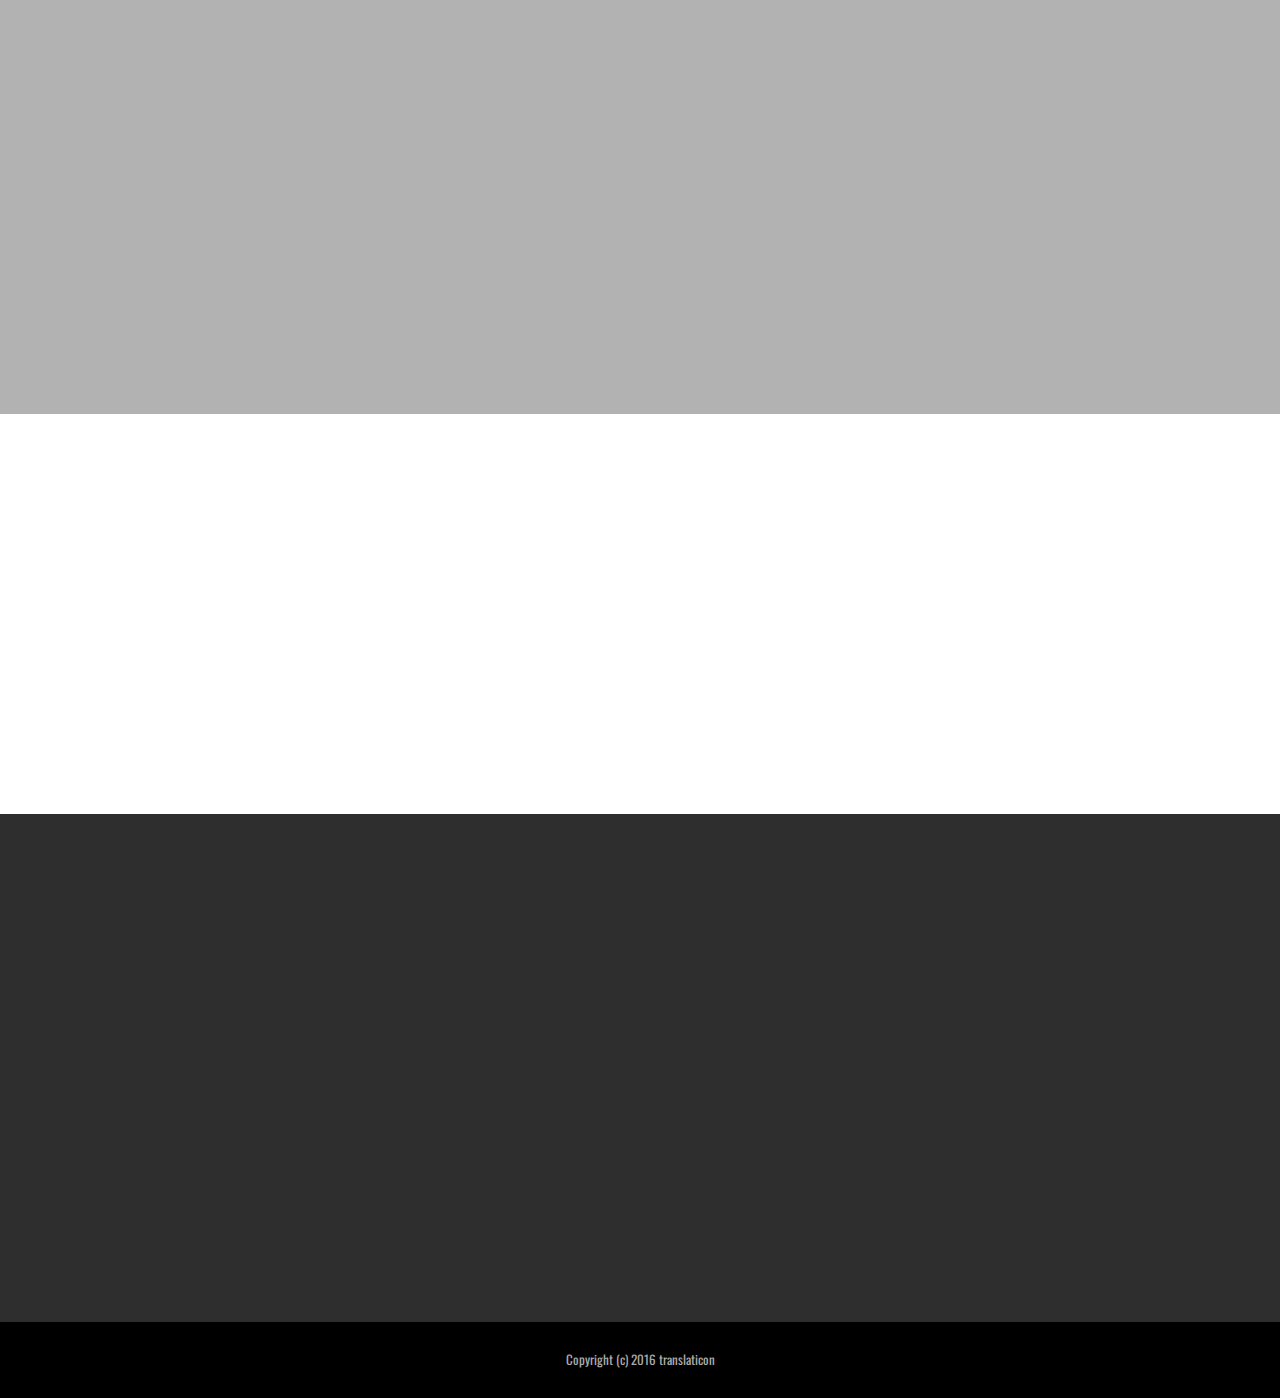
<file: de/index.html>
<!DOCTYPE html>
<html>
<head>
  <!-- Site made with Mobirise Website Builder v3.6.3, https://mobirise.com -->
  <script async src="//pagead2.googlesyndication.com/pagead/js/adsbygoogle.js"></script>
<script>
  (adsbygoogle = window.adsbygoogle || []).push({
    google_ad_client: "ca-pub-6567238835097175",
    enable_page_level_ads: true
  });
</script>
  <meta charset="UTF-8">
  <meta http-equiv="X-UA-Compatible" content="IE=edge">
  <meta name="generator" content="Mobirise v3.6.3, mobirise.com">
  <meta name="viewport" content="width=device-width, initial-scale=1">
  <link rel="shortcut icon" href="assets/images/translaticon-final-128x128-78.png" type="image/x-icon">

  
  <meta name="description" content="translaticon Übersetzungsbüro für alle Sprachen ✔Günstig ✔Qualität ✔Pünktlich. ✉info@translaticon.com" />

  <meta name="keywords" content="übersetzung, dolmetschen, übersetzer, dolmetscher, übersetzerbüro, dolmetscherbüro, englisch übersetzung, deutsch übersetzung, französisch übersetzung, arabisch übersetzung, englisch dolmeschen, deutsch dolmetschen, arabisch dolmetschen, französisch dolmetschen, ermächtigte übersetzung, beeidigtes dolmetschen, webseiten übersetzung, dokument übersetzung, medizinische übersetzung, technische übersetzung, pass übersetzung, zertifizierte übersetzer, professionelle übersetzung, schnelle übersetzung, günstige übersetzung, qualität übersetzung, übersetzungsbüro, übersetzungsdienst" />
  
  <title>Professioneller Übersetzungsdienst - translaticon</title>
  
  
  <link rel="stylesheet" href="https://fonts.googleapis.com/css?family=Lora:400,700,400italic,700italic&amp;subset=latin">
  <link rel="stylesheet" href="https://fonts.googleapis.com/css?family=Montserrat:400,700">
  <link rel="stylesheet" href="https://fonts.googleapis.com/css?family=Raleway:400,100,200,300,500,600,700,800,900">
  <link rel="stylesheet" href="assets/et-line-font-plugin/style.css">
  <link rel="stylesheet" href="assets/bootstrap-material-design-font/css/material.css">
  <link rel="stylesheet" href="assets/tether/tether.min.css">
  <link rel="stylesheet" href="assets/bootstrap/css/bootstrap.min.css">
  <link rel="stylesheet" href="assets/socicon/css/socicon.min.css">
  <link rel="stylesheet" href="assets/animate.css/animate.min.css">
  <link rel="stylesheet" href="assets/dropdown/css/style.css">
  <link rel="stylesheet" href="assets/theme/css/style.css">
  <link rel="stylesheet" href="assets/mobirise-gallery/style.css">
  <link rel="stylesheet" href="assets/mobirise/css/mbr-additional.css" type="text/css">
  
  
  
</head>
<body>

<!-- Google Analytics -->
<script>
  (function(i,s,o,g,r,a,m){i['GoogleAnalyticsObject']=r;i[r]=i[r]||function(){
  (i[r].q=i[r].q||[]).push(arguments)},i[r].l=1*new Date();a=s.createElement(o),
  m=s.getElementsByTagName(o)[0];a.async=1;a.src=g;m.parentNode.insertBefore(a,m)
  })(window,document,'script','https://www.google-analytics.com/analytics.js','ga');

  ga('create', 'UA-83966746-1', 'auto');
  ga('send', 'pageview');

</script>
<!-- /Google Analytics -->


<section id="menu-0">

    <nav class="navbar navbar-dropdown bg-color transparent navbar-fixed-top">
        <div class="container">

            <div class="mbr-table">
                <div class="mbr-table-cell">

                    <div class="navbar-brand">
                        <a href="#top" class="navbar-logo"><img src="assets/images/translaticon-final-128x128-78.png" alt="translaticon" title="translaticon"></a>
                        <a class="navbar-caption text-white" href="#top">translaticon</a>
                    </div>

                </div>
                <div class="mbr-table-cell">

                    <button class="navbar-toggler pull-xs-right hidden-md-up" type="button" data-toggle="collapse" data-target="#exCollapsingNavbar">
                        <div class="hamburger-icon"></div>
                    </button>

                    <ul class="nav-dropdown collapse pull-xs-right nav navbar-nav navbar-toggleable-sm" id="exCollapsingNavbar"><li class="nav-item"><a class="nav-link link" href="#top">HOME</a></li><li class="nav-item dropdown"><a class="nav-link link dropdown-toggle" data-toggle="dropdown-submenu" href="https://mobirise.com/" aria-expanded="false">UNTERNEHMEN</a><div class="dropdown-menu"><a class="dropdown-item" href="index.html#header3-0">ÜBER UNS</a><a class="dropdown-item" href="index.html#header3-1">SERVICES</a><a class="dropdown-item" href="index.html#header3-2">WARUM WIR ?</a><a class="dropdown-item" href="index_de.html#header3-3">REFERENZEN</a></div></li><li class="nav-item"><a class="nav-link link" href="index.html#header3-4" aria-expanded="false">PROJEKTABLAUF</a></li><li class="nav-item"><a class="nav-link link" href="index.html#header3-1" aria-expanded="false">SPRACHEN</a></li><li class="nav-item"><a class="nav-link link" href="index.html#contacts1-0" aria-expanded="false">KONTAKT</a></li><li class="nav-item dropdown open"><a class="nav-link link dropdown-toggle" href="#top" aria-expanded="true" data-toggle="dropdown-submenu">DE</a><div class="dropdown-menu"><a class="dropdown-item" href="http://www.translaticon.com/index.html">EN</a><a class="dropdown-item" href="http://www.translaticon.com/tr/index.html">TR</a></div></li><li class="nav-item nav-btn"><a class="nav-link btn btn-danger-outline btn-danger" href="mailto:info@translaticon.com" target="_blank">KOSTENLOSES ANGEBOT !</a></li></ul>
                    <button hidden="" class="navbar-toggler navbar-close" type="button" data-toggle="collapse" data-target="#exCollapsingNavbar">
                        <div class="close-icon"></div>
                    </button>

                </div>
            </div>

        </div>
    </nav>

</section>

<section class="engine"><a rel="external" href="https://mobirise.com">best wysiwyg web site maker software</a></section><section class="mbr-section mbr-section-hero mbr-section-full mbr-section-with-arrow mbr-after-navbar" id="header1-0" style="background-image: url(assets/images/computer-768696-1920-1-2000x1333-21-2000x1333-15.jpg); background-attachment:fixed;">

    <div class="mbr-overlay" style="opacity: 0.3; background-color: rgb(0, 0, 0);"></div>

    <div class="mbr-table-cell">

        <div class="container">
            <div class="row">
                <div class="mbr-section col-md-10 col-md-offset-1 text-xs-center">

                    <h1 class="mbr-section-title display-1">Übersetzungsservice</h1>
                    <p class="mbr-section-lead lead"><br>Lassen Sie sich professionelle, qualitativ hochwertige und günstige Übersetzungen anfertigen! Melden Sie sich jetzt bei uns und sichern Sie sich sofort Ihren Preisvorteil!<br></p>
                    <div class="mbr-section-btn"><a class="btn btn-lg btn-info" href="index.html#header3-1">SERVICES</a> <a class="btn btn-lg btn-white btn-white-outline" href="index.html#header3-2">WARUM WIR ?</a></div>
                </div>
            </div>
        </div>
    </div>

    <div class="mbr-arrow mbr-arrow-floating" aria-hidden="true"><a href="#header3-0"><i class="mbr-arrow-icon"></i></a></div>

</section>

<section class="mbr-section mbr-section__container" id="header3-0" style="background-color: rgb(255, 255, 255); padding-top: 100px; padding-bottom: 0px;">
    <div class="container">
        <div class="row">
            <div class="col-xs-12">
                <h3 class="mbr-section-title display-2">Über uns</h3>
                <small class="mbr-section-subtitle">Wer sind wir?</small>
            </div>
        </div>
    </div>
</section>

<section class="mbr-section article mbr-section__container" id="content1-0" style="background-color: rgb(255, 255, 255); padding-top: 0px; padding-bottom: 60px;">

    <div class="container">
        <div class="row">
            <div class="col-xs-12 lead"><p>translaticon ist ein internationales Übersetzungsbüro mit Hauptsitz in Winterthur, Schweiz. translaticon wächst seit der Gründung im Jahre 2010 weiterhin ununterbrochen, mit ihrer unvergleichbar hohen Qualität und günstigen Preisen. Heute stellt translaticon seine Kunden mit den drei Standorten in der Schweiz, in Deutschland und der Türkei zufrieden und bietet ihre Dienstleistungen mit ihrem professionellen und erfahrenen Team im internationalen Umfeld an. Darüberhinaus deckt es, von diversen Leistungen und Sprachen bishin zu verschiedenen Branchen, eine weite Produktpalette ab. Unsere zufriedenen Kunden haben uns mit ihrem positiven Feedback belohnt und arbeiten weiterhin gerne mit uns zusammen.</p></div>
        </div>
    </div>

</section>

<section class="mbr-section mbr-section__container" id="header3-1" style="background-color: rgb(255, 255, 255); padding-top: 80px; padding-bottom: 20px;">
    <div class="container">
        <div class="row">
            <div class="col-xs-12">
                <h3 class="mbr-section-title display-2">Services</h3>
                <small class="mbr-section-subtitle">"Earn your success based on service to others, not at the expense of others."   H. Jackson Brown, Jr.</small>
            </div>
        </div>
    </div>
</section>

<section class="mbr-cards mbr-section mbr-section-nopadding" id="features1-0" style="background-color: rgb(255, 255, 255);">

        

    <div class="mbr-cards-row row striped">

        <div class="mbr-cards-col col-xs-12 col-lg-4" style="padding-top: 80px; padding-bottom: 80px;">
            <div class="container">
                <div class="card cart-block">
                    <div class="card-img"><img src="assets/images/940cb5b9cd-600x400-73.jpg" class="card-img-top"></div>
                    <div class="card-block">
                        <h4 class="card-title">SERVICES</h4>
                        
                        <p class="card-text">Übersetzung von Dokumenten<br>Webseitenübersetzung<br>Beglaubigte Übersetzungen<br>Software- und Appübersetzungen<br>Übersetzungen von CVs, Lebensläufen<br></p>
                        
                    </div>
                </div>
            </div>
        </div>
        <div class="mbr-cards-col col-xs-12 col-lg-4" style="padding-top: 80px; padding-bottom: 80px;">
            <div class="container">
                <div class="card cart-block">
                    <div class="card-img"><img src="assets/images/gw653jpgtx-600x400-40.jpg" class="card-img-top"></div>
                    <div class="card-block">
                        <h4 class="card-title">BRANCHEN</h4>
                        
                        <p class="card-text">- Autoindustrie<br>- Baubranche<br>- Wirtschaft<br>- Energieversorgung<br>- Elektronik<br>- Finanzbereich<br>- Informatik<br>- Recht<br>- Medizin<br>- Marketing<br>- Pharma-Industrie<br>- Wissenschaft<br>- Telekommunikation<br>- Technik<br>- Tourismus<br></p>
                        
                    </div>
                </div>
            </div>
        </div>
        <div class="mbr-cards-col col-xs-12 col-lg-4" style="padding-top: 80px; padding-bottom: 80px;">
            <div class="container">
                <div class="card cart-block">
                    <div class="card-img"><img src="assets/images/tr2-600x402-5.jpg" class="card-img-top"></div>
                    <div class="card-block">
                        <h4 class="card-title">SPRACHEN</h4>
                        
                        <p class="card-text">Englisch<br>Spanisch<br>Französisch<br>Deutsch<br>İtalienisch<br>Türkisch<br>Chinesisch<br>Japanisch<br>Indisch<br>Arabisch<br>Griechisch<br><br>..und viele mehr<br></p>
                        
                    </div>
                </div>
            </div>
        </div>
        
        
        
    </div>
</section>

<section class="mbr-section mbr-section__container" id="header3-2" style="background-color: rgb(255, 255, 255); padding-top: 100px; padding-bottom: 0px;">
    <div class="container">
        <div class="row">
            <div class="col-xs-12">
                <h3 class="mbr-section-title display-2">Warum wir ?</h3>
                <small class="mbr-section-subtitle">Wir halten unsere versprechen!</small>
            </div>
        </div>
    </div>
</section>

<section class="mbr-cards mbr-section mbr-section-nopadding" id="features4-0" style="background-color: rgb(255, 255, 255);">

    

    <div class="mbr-cards-row row">
        <div class="mbr-cards-col col-xs-12 col-lg-4" style="padding-top: 40px; padding-bottom: 80px;">
            <div class="container">
                <div class="card cart-block">
                    <div class="card-img iconbox"><span class="etl-icon icon-presentation mbr-iconfont mbr-iconfont-features4" style="color: black;"></span></div>
                    <div class="card-block">
                        <h4 class="card-title">Qualität</h4>
                        
                        <p class="card-text">Unsere Übersetzungen unterliegen der ständigen Qualitätskontrolle, wobei die Fehlerfreiheit durch unser Vier-Augen-Prinzip sichergestellt wird</p>
                        
                    </div>
                </div>
            </div>
        </div>
        <div class="mbr-cards-col col-xs-12 col-lg-4" style="padding-top: 40px; padding-bottom: 80px;">
            <div class="container">
                <div class="card cart-block">
                    <div class="card-img iconbox"><span class="etl-icon icon-target mbr-iconfont mbr-iconfont-features4" style="color: black;"></span></div>
                    <div class="card-block">
                        <h4 class="card-title">Günstig</h4>
                        
                        <p class="card-text">Um die Preise kostengünstig und Wettbewerbsfähig zu halten, arbeiten wir kosteneffizient</p>
                        
                    </div>
                </div>
          </div>
        </div>
        <div class="mbr-cards-col col-xs-12 col-lg-4" style="padding-top: 40px; padding-bottom: 80px;">
            <div class="container">
                <div class="card cart-block">
                    <div class="card-img iconbox"><span class="etl-icon icon-hourglass mbr-iconfont mbr-iconfont-features4" style="color: black;"></span></div>
                    <div class="card-block">
                        <h4 class="card-title">On-time delivery</h4>
                        
                        <p class="card-text">Wir führen Ihren Übersetzungsauftrag in der gemeinsam vereinbarten Zeit aus, wenn notwendig arbeiten mehrere Übersetzer parallel</p>
                        
                    </div>
                </div>
            </div>
        </div>
        
        
        
    </div>
</section>

<section class="mbr-section mbr-section__container" id="header3-3" style="background-color: rgb(255, 255, 255); padding-top: 100px; padding-bottom: 20px;">
    <div class="container">
        <div class="row">
            <div class="col-xs-12">
                <h3 class="mbr-section-title display-2">Referenzen</h3>
                <small class="mbr-section-subtitle">Sie haben sich für uns entschieden!</small>
            </div>
        </div>
    </div>
</section>

<section class="mbr-gallery mbr-section mbr-section-nopadding mbr-slider-carousel" id="gallery2-0" data-filter="false" style="padding-top: 0rem; padding-bottom: 4.5rem;">
    <!-- Filter -->
    

    <!-- Gallery -->
    <div class="mbr-gallery-row container">
        <div class=" mbr-gallery-layout-default">
            <div>
                <div>
                    <div class="mbr-gallery-item mbr-gallery-item__mobirise3 mbr-gallery-item--p1" data-tags="Awesome" data-video-url="false">
                        <div href="#lb-gallery2-0" data-slide-to="0" data-toggle="modal">
                            
                            

                            <img alt="" src="assets/images/subasi-group-2000x2000-66-2000x2000-69.jpg">
                            
                            <span class="icon-focus"></span>
                            
                        </div>
                    </div><div class="mbr-gallery-item mbr-gallery-item__mobirise3 mbr-gallery-item--p1" data-tags="Responsive" data-video-url="false">
                        <div href="#lb-gallery2-0" data-slide-to="1" data-toggle="modal">
                            
                            

                            <img alt="" src="assets/images/karton-2000x2000-75-2000x2000-34.jpg">
                            
                            <span class="icon-focus"></span>
                            
                        </div>
                    </div><div class="mbr-gallery-item mbr-gallery-item__mobirise3 mbr-gallery-item--p1" data-tags="Animated" data-video-url="false">
                        <div href="#lb-gallery2-0" data-slide-to="2" data-toggle="modal">
                            
                            

                            <img alt="" src="assets/images/1rpp3x9a-400x400-2000x2000-84-2000x2000-6.png">
                            
                            <span class="icon-focus"></span>
                            
                        </div>
                    </div><div class="mbr-gallery-item mbr-gallery-item__mobirise3 mbr-gallery-item--p1" data-tags="Responsive" data-video-url="false">
                        <div href="#lb-gallery2-0" data-slide-to="3" data-toggle="modal">
                            
                            

                            <img alt="" src="assets/images/2016-09-28-21h52-23-2000x661-12-2000x661-17.png">
                            
                            <span class="icon-focus"></span>
                            
                        </div>
                    </div>
                </div>
            </div>
            <div class="clearfix"></div>
        </div>
    </div>

    <!-- Lightbox -->
    <div data-app-prevent-settings="" class="mbr-slider modal fade carousel slide" tabindex="-1" data-keyboard="true" data-interval="false" id="lb-gallery2-0">
        <div class="modal-dialog">
            <div class="modal-content">
                <div class="modal-body">
                    <ol class="carousel-indicators">
                        <li data-app-prevent-settings="" data-target="#lb-gallery2-0" data-slide-to="0"></li><li data-app-prevent-settings="" data-target="#lb-gallery2-0" data-slide-to="1"></li><li data-app-prevent-settings="" data-target="#lb-gallery2-0" data-slide-to="2"></li><li data-app-prevent-settings="" data-target="#lb-gallery2-0" class=" active" data-slide-to="3"></li>
                    </ol>
                    <div class="carousel-inner">
                        <div class="carousel-item">
                            <img alt="" src="assets/images/subasi-group-2000x2000-66.jpg">
                        </div><div class="carousel-item">
                            <img alt="" src="assets/images/karton-2000x2000-75.jpg">
                        </div><div class="carousel-item">
                            <img alt="" src="assets/images/1rpp3x9a-400x400-2000x2000-84.png">
                        </div><div class="carousel-item active">
                            <img alt="" src="assets/images/2016-09-28-21h52-23-2000x661-12.png">
                        </div>
                    </div>
                    <a class="left carousel-control" role="button" data-slide="prev" href="#lb-gallery2-0">
                        <span class="icon-prev" aria-hidden="true"></span>
                        <span class="sr-only">Previous</span>
                    </a>
                    <a class="right carousel-control" role="button" data-slide="next" href="#lb-gallery2-0">
                        <span class="icon-next" aria-hidden="true"></span>
                        <span class="sr-only">Next</span>
                    </a>

                    <a class="close" href="#" role="button" data-dismiss="modal">
                        <span aria-hidden="true">×</span>
                        <span class="sr-only">Close</span>
                    </a>
                </div>
            </div>
        </div>
    </div>
</section>

<section class="mbr-section mbr-section-hero mbr-section-full mbr-section-with-arrow" id="header4-0" style="background-image: url(assets/images/new-laptop-1209008-2000x1125-99-2000x1125-2.jpg); background-attachment:fixed;">

    <div class="mbr-overlay" style="opacity: 0.4; background-color: rgb(0, 0, 0);"></div>

    <div class="mbr-table-cell">

        <div class="container">
            <div class="row">
                <div class="mbr-section col-md-10 col-md-offset-2 text-xs-right">

                    <h1 class="mbr-section-title display-1">Übersetzungen</h1>
                    <p class="mbr-section-lead lead">Unsere zertifizierten und professionellen Übersetzer..<br><br>..haben ein grosses Wissen in der Sprache aus der sie übersetzen, schriftlich und mündlich - Quellsprache<br>..beherrschen hervorragend die Sprache in die übersetzt wird - Zielsprache<br>..haben ein breites Wissen über das Fachgebiet und den Themenbereich<br>..haben ein tiefes Wissen, um zwischen beiden Sprachen die etymologische und idiomatische Verbindung herzustellen und<br>..wissen in welchen Situationen Quell- und Zielsprachen Wort für Wort und in welchen Situationen mit umschreibenden Begriffen übersetzt wird<br></p>
                    
                </div>
            </div>
        </div>
    </div>

    <div class="mbr-arrow mbr-arrow-floating" aria-hidden="true"><a href="#header3-4"><i class="mbr-arrow-icon"></i></a></div>

</section>

<section class="mbr-section mbr-section__container" id="header3-4" style="background-color: rgb(255, 255, 255); padding-top: 100px; padding-bottom: 20px;">
    <div class="container">
        <div class="row">
            <div class="col-xs-12">
                <h3 class="mbr-section-title display-2">Wie es funktioniert</h3>
                <small class="mbr-section-subtitle">Wir begleiten Sie vom Anfang bis zum Ende eines Projekts!</small>
            </div>
        </div>
    </div>
</section>

<section class="mbr-cards mbr-section mbr-section-nopadding" id="features6-0" style="background-color: rgb(255, 255, 255);">

    

    <div class="mbr-cards-row row">
        <div class="mbr-cards-col col-xs-12 col-lg-4" style="padding-top: 0px; padding-bottom: 80px;">
            <div class="container">
              <div class="card cart-block">
                  <div class="card-img"><a href="mailto:info@translaticon.com" target="_blank" class="etl-icon icon-envelope mbr-iconfont mbr-iconfont-features3" style="color: rgb(124, 112, 107);"></a></div>
                  <div class="card-block">
                    <h4 class="card-title"><p><a href="mailto:info@translaticon.com" target="_blank" class="text-black">1. Text zusenden</a><a href="mailto:info@translaticon.com" target="_blank" class="text-black"></a><a href="mailto:info@translaticon.com" target="_blank" class="text-black"></a><a href="mailto:info@translaticon.com" target="_blank" class="text-black"></a></p></h4>
                    
                    <p class="card-text">Senden Sie uns einfach Ihren Text per E-Mail zu, unter Angabe der Zielsprache und der dafür geplanten Zeit</p>
                    
                    </div>
                </div>
            </div>
        </div>
        <div class="mbr-cards-col col-xs-12 col-lg-4" style="padding-top: 0px; padding-bottom: 80px;">
            <div class="container">
                <div class="card cart-block">
                    <div class="card-img"><a href="mailto:info@translaticon.com" target="_blank" class="etl-icon icon-search mbr-iconfont mbr-iconfont-features3" style="color: rgb(124, 112, 107);"></a></div>
                    <div class="card-block">
                        <h4 class="card-title"><p><a href="mailto:info@translaticon.com" target="_blank" class="text-black">2. Angebot und Bestätigung</a><a href="mailto:info@translaticon.com" target="_blank" class="text-black"></a></p></h4>
                        
                        <p class="card-text">Nach einer kurzen Kontrolle Ihrer Dokumente senden wir Ihnen den Gesamtpreis zu und holen Ihre Bestätigung ein</p>
                        
                    </div>
                </div>
            </div>
        </div>
        <div class="mbr-cards-col col-xs-12 col-lg-4" style="padding-top: 0px; padding-bottom: 80px;">
            <div class="container">
                <div class="card cart-block">
                    <div class="card-img"><a href="mailto:info@translaticon.com" target="_blank" class="etl-icon icon-pencil mbr-iconfont mbr-iconfont-features3" style="color: rgb(124, 112, 107);"></a></div>
                    <div class="card-block">
                        <h4 class="card-title"><p><a href="mailto:info@translaticon.com" target="_blank" class="text-black">3. Zustellung der Übersetzung</a><a href="mailto:info@translaticon.com" target="_blank" class="text-black"></a></p></h4>
                        
                        <p class="card-text">Nach Fertigstellung Ihrer Dokumente werden Ihnen die finalen Versionen zugestellt</p>
                        
                    </div>
                </div>
            </div>
        </div>
        
        
        
    </div>
</section>

<section class="mbr-section mbr-section-hero mbr-section-full mbr-section-with-arrow" id="header4-1" style="background-image: url(assets/images/new-book-925595-1920-2000x1370-53-2000x1370-54.jpg); background-attachment:fixed;">

    <div class="mbr-overlay" style="opacity: 0.4; background-color: rgb(0, 0, 0);"></div>

    <div class="mbr-table-cell">

        <div class="container">
            <div class="row">
                <div class="mbr-section col-md-10 col-md-offset-2 text-xs-right">

                    <h1 class="mbr-section-title display-1">Korrekturlesen</h1>
                    <p class="mbr-section-lead lead"><br>Unsere Korrekturleser sind die letzte Stufe vor der Publizierung und führen daher ständige Qualitätskontrollen durch.<br><br>"Das Korrekturlesen beinhaltet die letzte Kontrolle des Ausdrucks, die Aufspürung und die Korrektur von Fehlern." (Quelle: Wikipedia)<br></p>
                    
                </div>
            </div>
        </div>
    </div>

    <div class="mbr-arrow mbr-arrow-floating" aria-hidden="true"><a href="#social-buttons4-0"><i class="mbr-arrow-icon"></i></a></div>

</section>

<section class="mbr-section mbr-section-md-padding" id="social-buttons4-0" style="background-color: rgb(46, 46, 46); padding-top: 90px; padding-bottom: 90px;">
    
    <div class="container">
        <div class="row">
            <div class="col-md-8 col-md-offset-2 text-xs-center">
                <h3 class="mbr-section-title display-2">Folgen Sie uns!</h3>
                <div><a class="btn btn-social" title="Twitter" target="_blank" href="https://twitter.com/translaticon"><i class="socicon socicon-twitter"></i></a> <a class="btn btn-social" title="Facebook" target="_blank" href="https://de-de.facebook.com/people/Translaticon-Translations/100013450988299"><i class="socicon socicon-facebook"></i></a> <a class="btn btn-social" title="Google+" target="_blank" href="https://plus.google.com/102055015925946819001?hl=de"><i class="socicon socicon-google"></i></a>     <a class="btn btn-social" title="LinkedIn" target="_blank" href="https://www.linkedin.com/in/translaticon-translations-0472ab129?trk=hp-identity-name"><i class="socicon socicon-linkedin"></i></a>   </div>
            </div>
        </div>
    </div>
</section>

<section class="mbr-section mbr-background" id="content5-0" style="background-image: url(assets/images/new-filiz-cut-version-3-2000x1169-56-2000x1169-81.jpg); padding-top: 200px; padding-bottom: 160px; background-attachment:fixed;">

    <div class="mbr-overlay" style="opacity: 0.3; background-color: rgb(0, 0, 0);">
    </div>

    <div class="container">
        <h3 class="mbr-section-title display-2">"Without translation we would be living in provinces bordering on silence."</h3>
        <div class="lead"><p>George Steiner</p></div>
    </div>

</section>

<section class="mbr-section mbr-section-nopadding" id="map1-0">
    <div class="mbr-map"><iframe frameborder="0" style="border:0" src="https://www.google.com/maps/embed/v1/place?key=AIzaSyA0Dx_boXQiwvdz8sJHoYeZNVTdoWONYkU&amp;q=place_id:ChIJverASaAMkEcR7B0EQZ8EmPA" allowfullscreen=""></iframe></div>
</section>

<section class="mbr-section mbr-section-md-padding mbr-footer footer1" id="contacts1-0" style="background-color: rgb(46, 46, 46); padding-top: 90px; padding-bottom: 30px;">
    
    <div class="container">
        <div class="row">
            <div class="mbr-footer-content col-xs-12 col-md-3">
                <div><a href="#top"><img src="assets/images/translaticon-final-128x127-50.png"></a></div>
            </div>
            <div class="mbr-footer-content col-xs-12 col-md-3">
                <p><br><br></p>
            </div>
            <div class="mbr-footer-content col-xs-12 col-md-3">
                <p></p><p><strong>Legal</strong></p><p><a href="terms_conditions.html" class="text-info">Terms and Conditions</a><a href="tc.html" class="text-info"></a><span style="line-height: 1.5;"><a href="tc.html" class="text-info"></a></span></p><p><a href="privacy_policy.html" class="text-info">Privacy Policy</a><a href="pp.html" class="text-info"></a></p><p></p>
            </div>
            <div class="mbr-footer-content col-xs-12 col-md-3">
                <p><strong>Kontakt<br></strong><br>E-Mail: <a href="mailto:info@translaticon.com" target="_blank" class="text-info">info@translaticon.com</a><br>Telefon: 0041-767866998<br><br>Office Schweiz<br>8400 Winterthur<br>Schweiz<br><br>Office Deutschland<br>61137 Schöneck<br>Deutschland<br><br>Office Türkei<br>09270 Didim<br>Türkei<br><br><br></p>
            </div>

        </div>
    </div>
</section>

<footer class="mbr-small-footer mbr-section mbr-section-nopadding" id="footer1-0" style="background-color: rgb(0, 0, 0); padding-top: 1.75rem; padding-bottom: 1.75rem;">
    
    <div class="container">
        <p class="text-xs-center">Copyright (c) 2016 translaticon</p>
    </div>
</footer>


  <script src="assets/web/assets/jquery/jquery.min.js"></script>
  <script src="assets/tether/tether.min.js"></script>
  <script src="assets/bootstrap/js/bootstrap.min.js"></script>
  <script src="assets/smooth-scroll/SmoothScroll.js"></script>
  <script src="assets/viewportChecker/jquery.viewportchecker.js"></script>
  <script src="assets/dropdown/js/script.min.js"></script>
  <script src="assets/touchSwipe/jquery.touchSwipe.min.js"></script>
  <script src="assets/masonry/masonry.pkgd.min.js"></script>
  <script src="assets/imagesloaded/imagesloaded.pkgd.min.js"></script>
  <script src="assets/bootstrap-carousel-swipe/bootstrap-carousel-swipe.js"></script>
  <script src="assets/theme/js/script.js"></script>
  <script src="assets/mobirise-gallery/script.js"></script>
  
  
  <input name="animation" type="hidden">
  
  <!--Start of Tawk.to Script-->
<script type="text/javascript">
var Tawk_API=Tawk_API||{}, Tawk_LoadStart=new Date();
(function(){
var s1=document.createElement("script"),s0=document.getElementsByTagName("script")[0];
s1.async=true;
s1.src='https://embed.tawk.to/57fff2dea42095204684fc78/default';
s1.charset='UTF-8';
s1.setAttribute('crossorigin','*');
s0.parentNode.insertBefore(s1,s0);
})();
</script>
<!--End of Tawk.to Script-->
  
  </body>
</html>
</file>
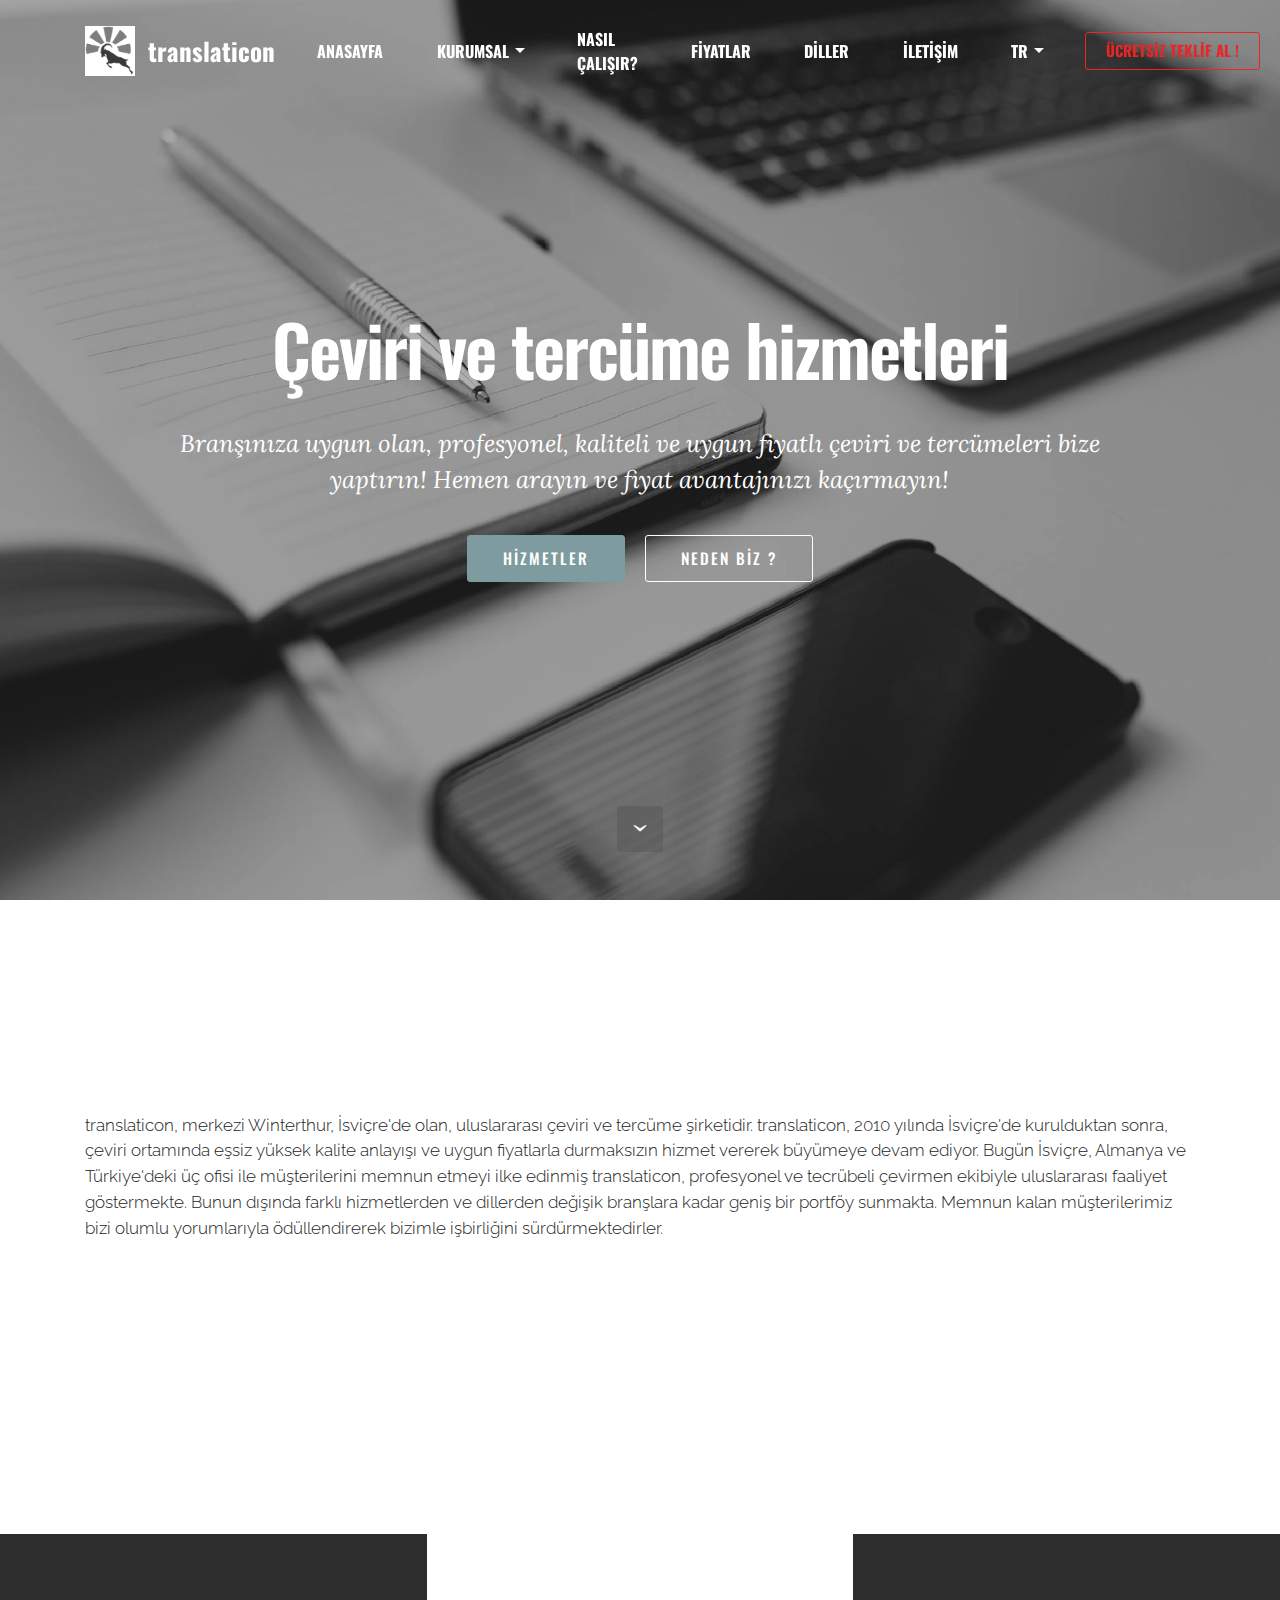
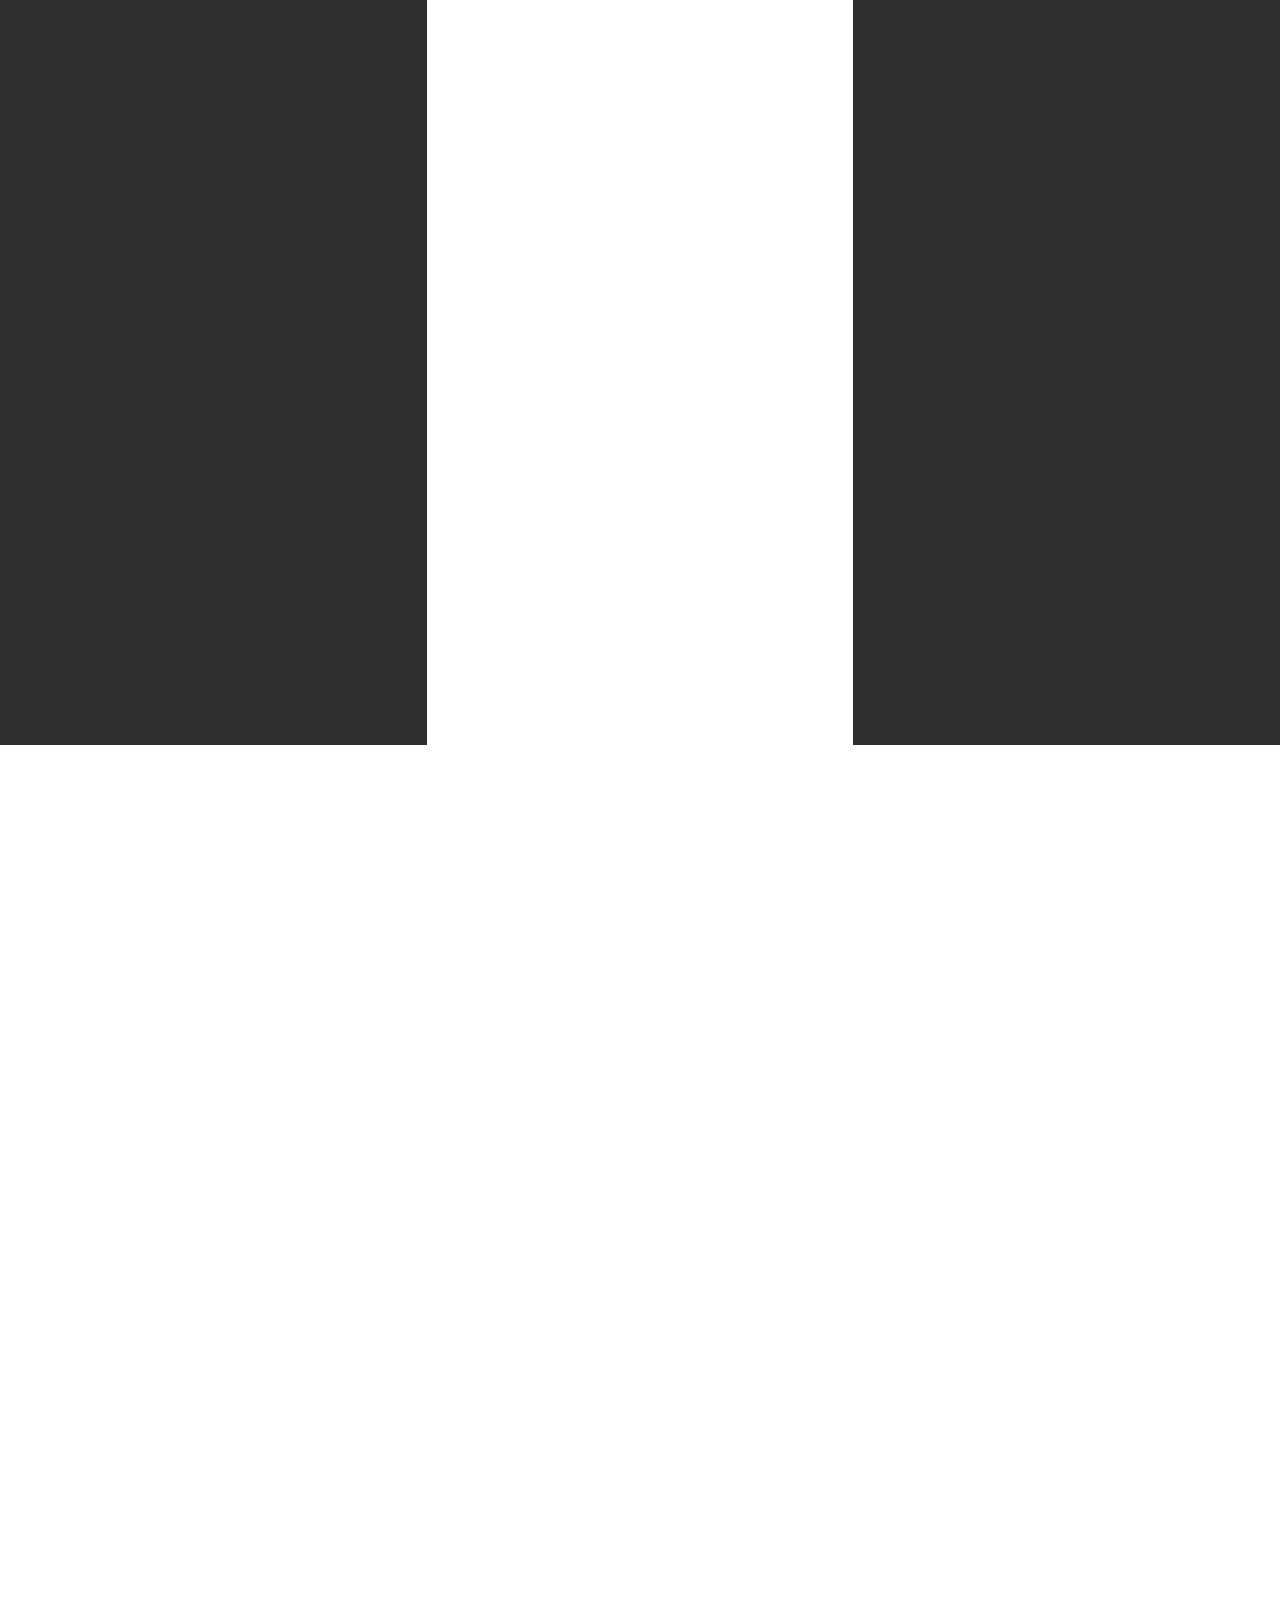
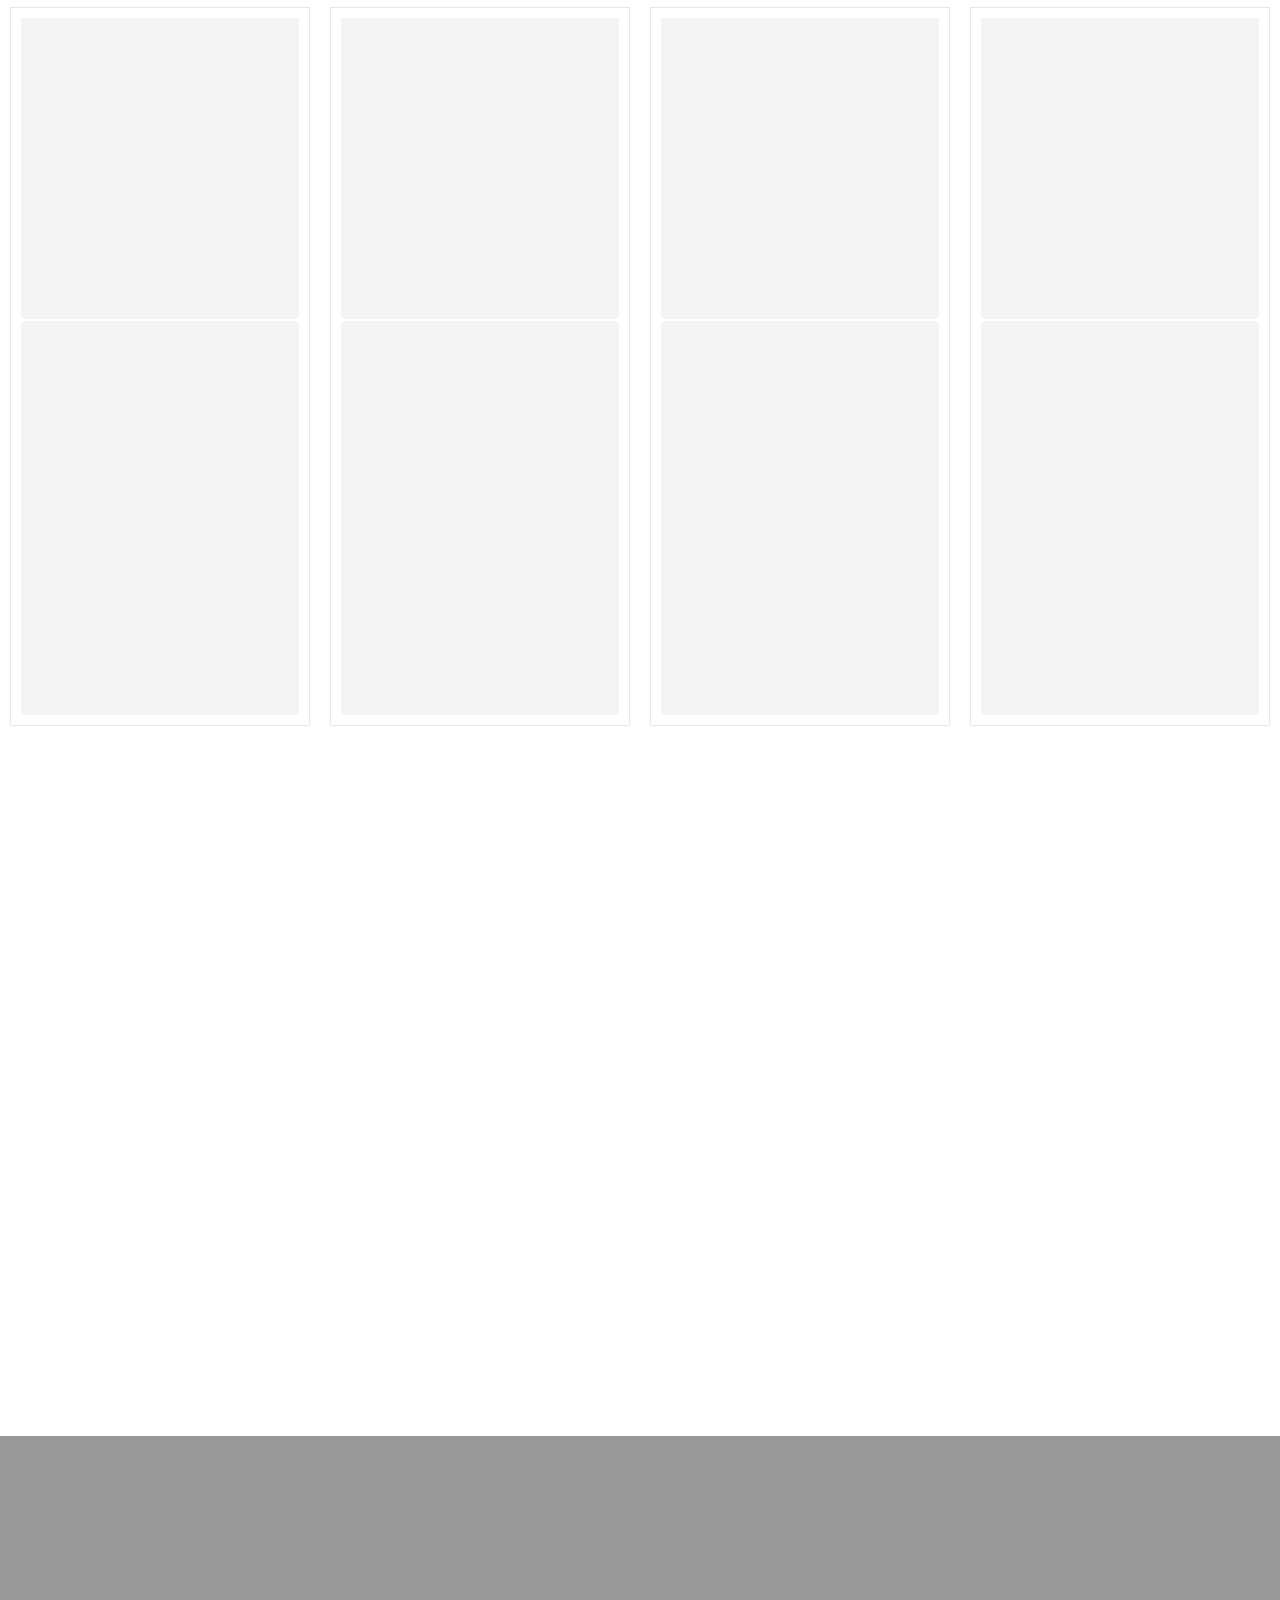
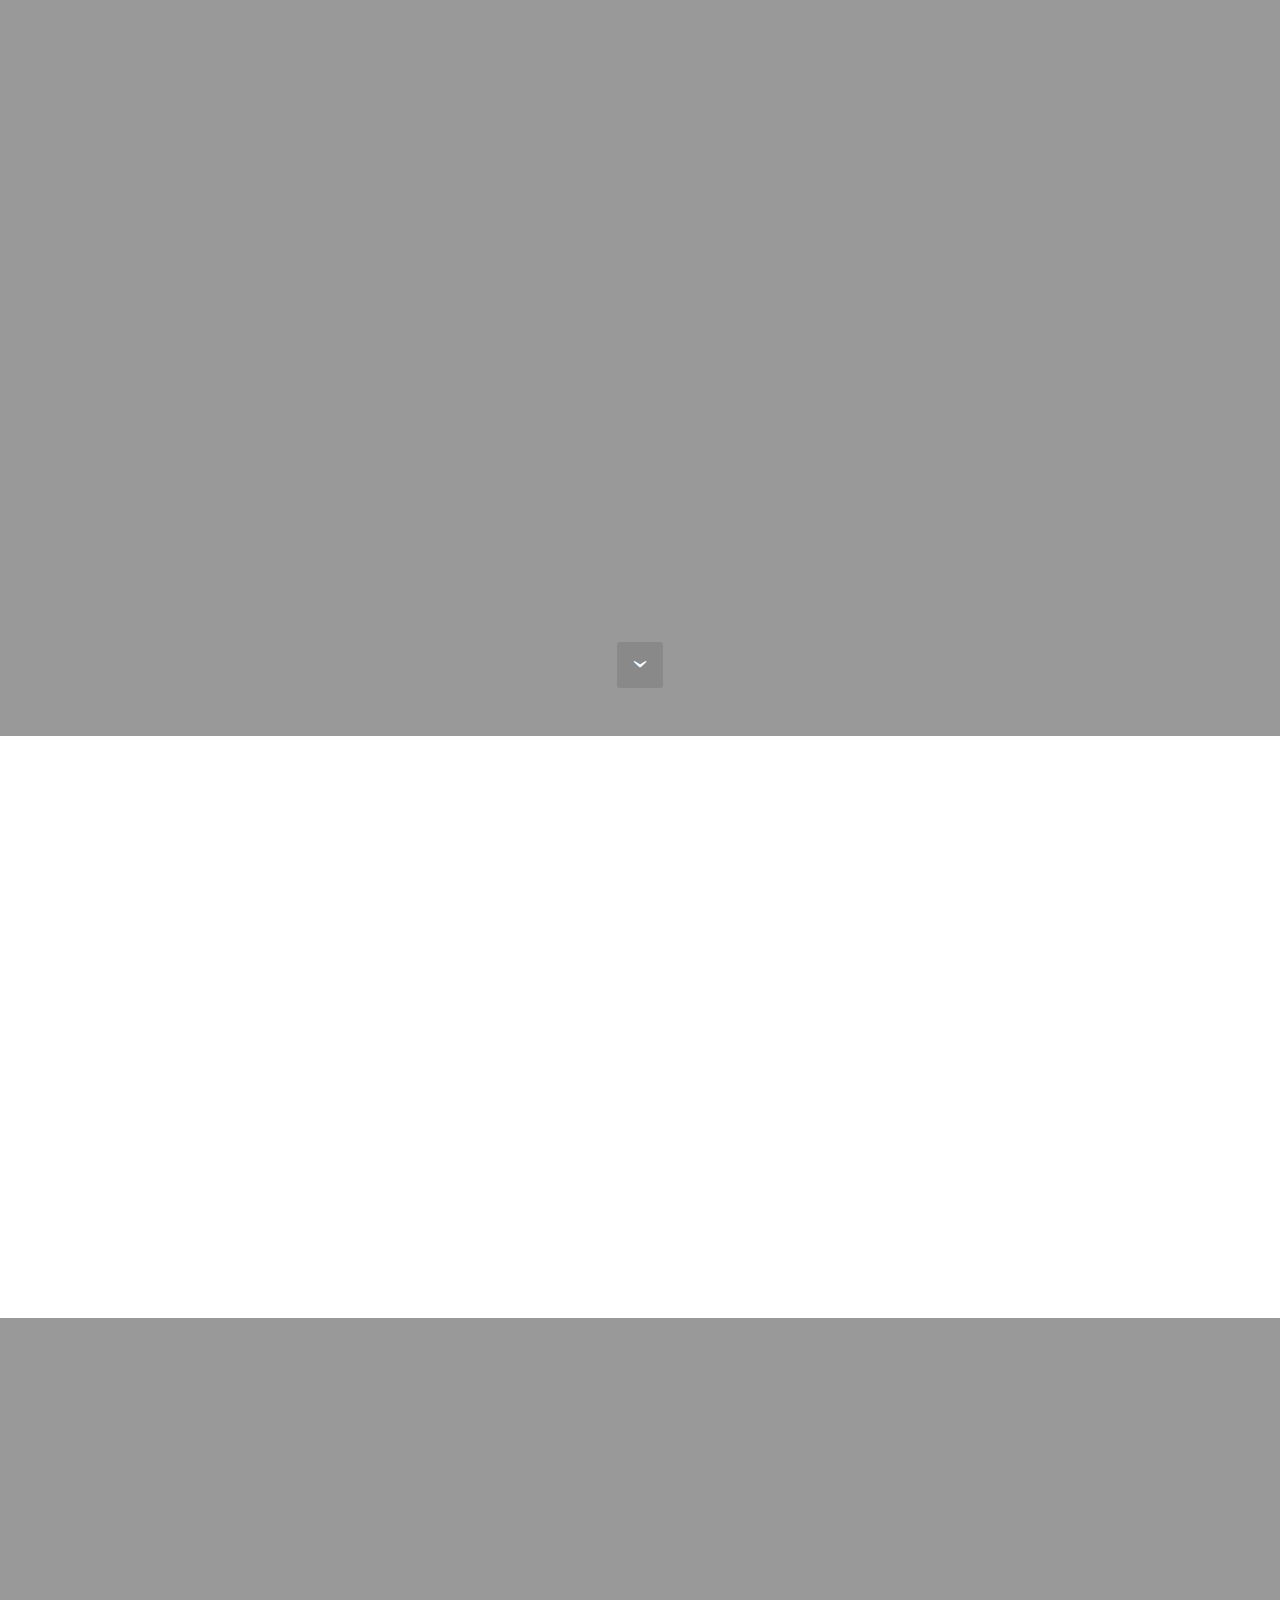
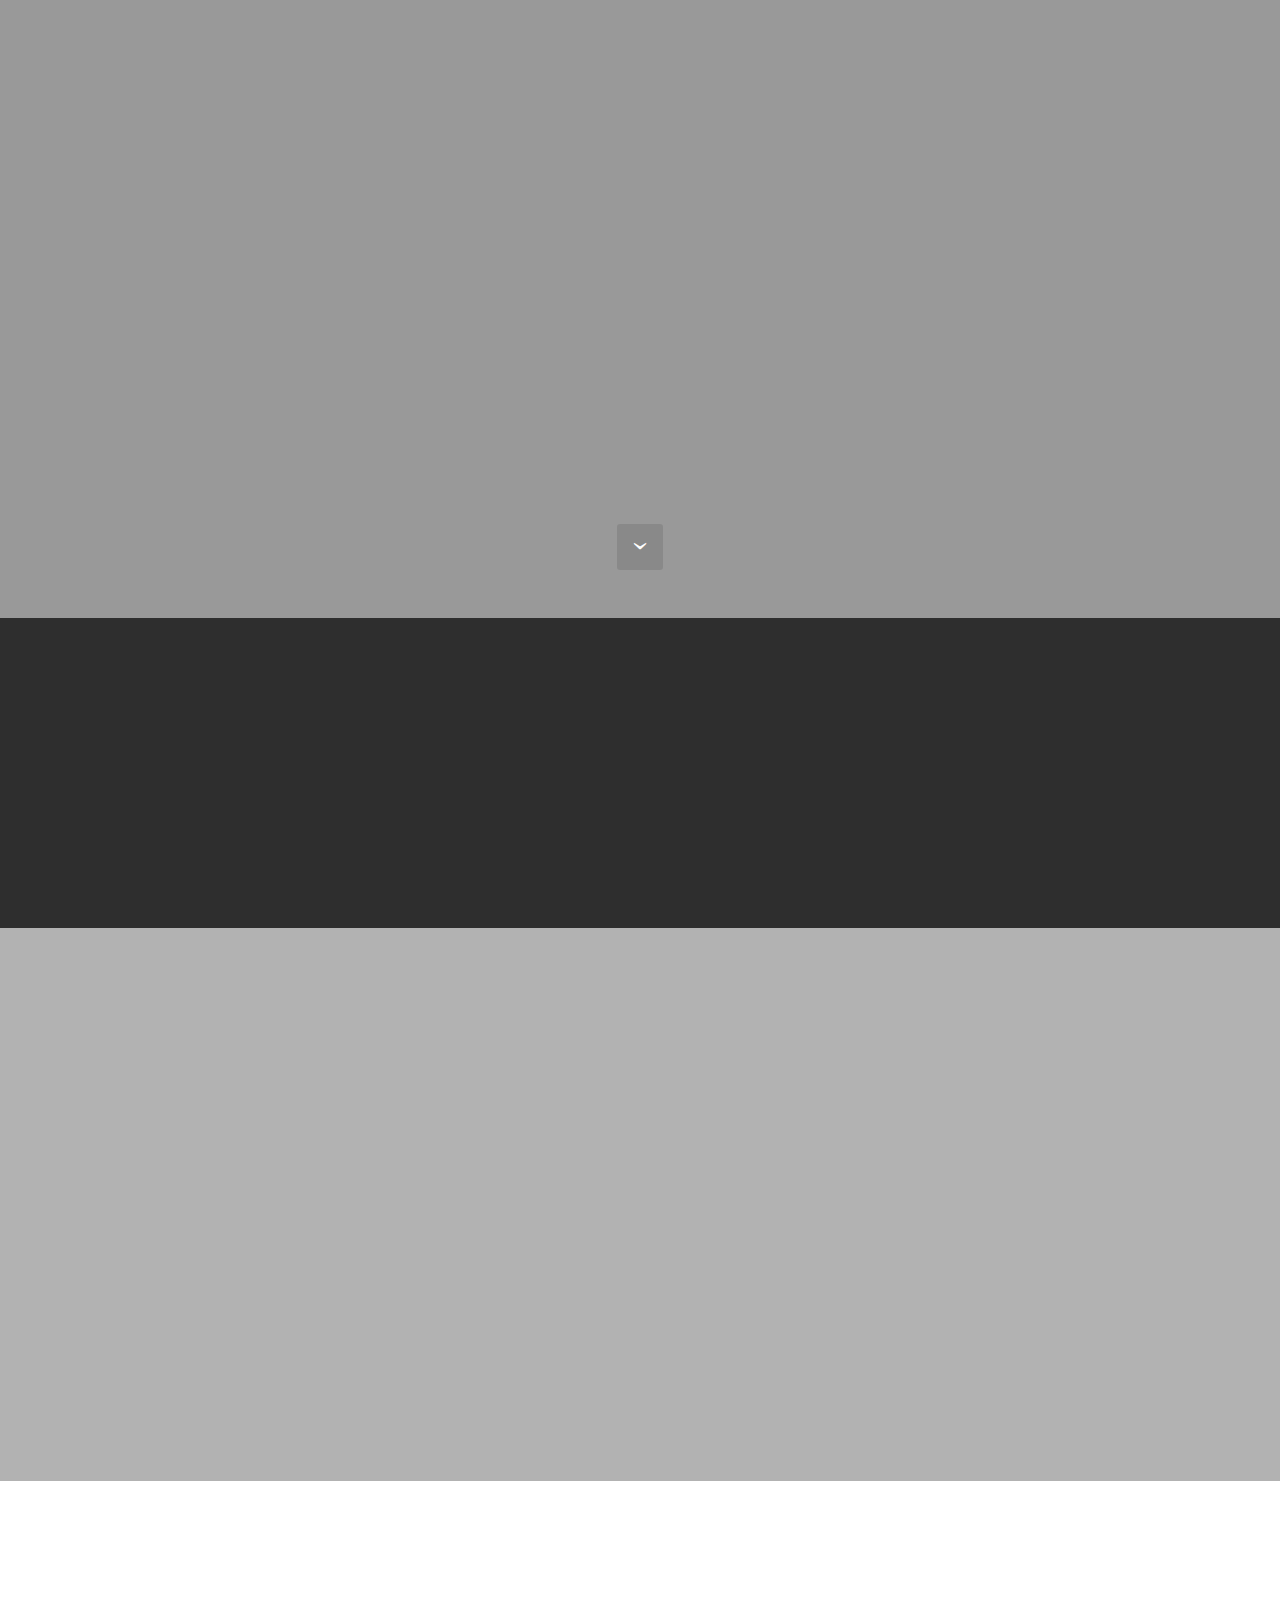
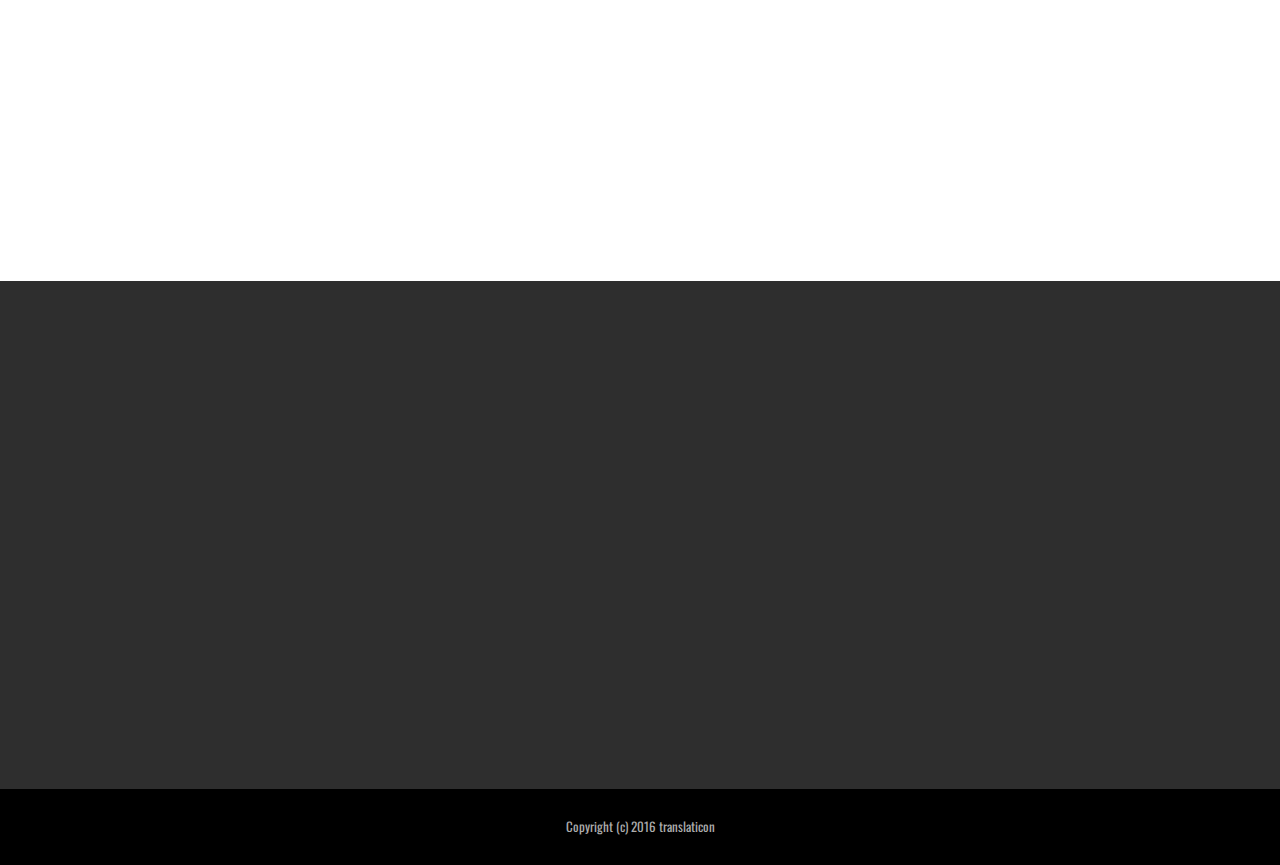
<file: tr/index.html>
<!DOCTYPE html>
<html>
<head>
  <!-- Site made with Mobirise Website Builder v3.6.3, https://mobirise.com -->
  <script async src="//pagead2.googlesyndication.com/pagead/js/adsbygoogle.js"></script>
<script>
  (adsbygoogle = window.adsbygoogle || []).push({
    google_ad_client: "ca-pub-6567238835097175",
    enable_page_level_ads: true
  });
</script>
  <meta charset="UTF-8">
  <meta http-equiv="X-UA-Compatible" content="IE=edge">
  <meta name="generator" content="Mobirise v3.6.3, mobirise.com">
  <meta name="viewport" content="width=device-width, initial-scale=1">
  <link rel="shortcut icon" href="assets/images/translaticon-final-128x128-78.png" type="image/x-icon">
  
  
  <meta name="description" content="translaticon çeviri ve tercüme bürosu her dilde tercüme hizmeti sunar ✔Uygun Fiyat ✔Yüksek Kalite ✔Hızlı Teslimat. ✉info@translaticon.com" />

  <meta name="keywords" content="çeviri, tercüme, çevirmen, tercüman, çeviri ofisi, tercüme ofisi, çeviri bürosu, tercüme bürosu, ingilizce çeviri, almanca çeviri, fransizca çeviri, arapca çeviri, ingilizce tercüme, almanca tercüme, arapça tercüme, fransızca tercüme, yeminli çeviri, yeminli tercüme, website çeviri, doküman çeviri, medikal çeviri, teknik çeviri, pasaport çeviri, sertifikalı çevirmen, profesyonel çeviri, hizli çeviri, ucuz çeviri, kaliteli çeviri, tercümanlık bürosu, tercüme hizmeti, çeviri hizmeti, tercümanlık hizmeti" />
  
  <title>Profesyonel Çeviri ve Tercüme Hizmetleri 8,90 TL - translaticon</title>
  
  
  <link rel="stylesheet" href="https://fonts.googleapis.com/css?family=Lora:400,700,400italic,700italic&amp;subset=latin">
  <link rel="stylesheet" href="https://fonts.googleapis.com/css?family=Montserrat:400,700">
  <link rel="stylesheet" href="https://fonts.googleapis.com/css?family=Raleway:400,100,200,300,500,600,700,800,900">
  <link rel="stylesheet" href="assets/et-line-font-plugin/style.css">
  <link rel="stylesheet" href="assets/bootstrap-material-design-font/css/material.css">
  <link rel="stylesheet" href="assets/tether/tether.min.css">
  <link rel="stylesheet" href="assets/bootstrap/css/bootstrap.min.css">
  <link rel="stylesheet" href="assets/socicon/css/socicon.min.css">
  <link rel="stylesheet" href="assets/animate.css/animate.min.css">
  <link rel="stylesheet" href="assets/dropdown/css/style.css">
  <link rel="stylesheet" href="assets/theme/css/style.css">
  <link rel="stylesheet" href="assets/mobirise-gallery/style.css">
  <link rel="stylesheet" href="assets/mobirise/css/mbr-additional.css" type="text/css">
  
  
  
</head>
<body>

<!-- Google Analytics -->
<script>
  (function(i,s,o,g,r,a,m){i['GoogleAnalyticsObject']=r;i[r]=i[r]||function(){
  (i[r].q=i[r].q||[]).push(arguments)},i[r].l=1*new Date();a=s.createElement(o),
  m=s.getElementsByTagName(o)[0];a.async=1;a.src=g;m.parentNode.insertBefore(a,m)
  })(window,document,'script','https://www.google-analytics.com/analytics.js','ga');

  ga('create', 'UA-83966746-1', 'auto');
  ga('send', 'pageview');

</script>
<!-- /Google Analytics -->


<section id="menu-0">

    <nav class="navbar navbar-dropdown bg-color transparent navbar-fixed-top">
        <div class="container">

            <div class="mbr-table">
                <div class="mbr-table-cell">

                    <div class="navbar-brand">
                        <a href="#top" class="navbar-logo"><img src="assets/images/translaticon-final-128x128-78.png" alt="translaticon" title="translaticon"></a>
                        <a class="navbar-caption text-white" href="#top">translaticon</a>
                    </div>

                </div>
                <div class="mbr-table-cell">

                    <button class="navbar-toggler pull-xs-right hidden-md-up" type="button" data-toggle="collapse" data-target="#exCollapsingNavbar">
                        <div class="hamburger-icon"></div>
                    </button>

                    <ul class="nav-dropdown collapse pull-xs-right nav navbar-nav navbar-toggleable-sm" id="exCollapsingNavbar"><li class="nav-item"><a class="nav-link link" href="#top">ANASAYFA</a></li><li class="nav-item dropdown"><a class="nav-link link dropdown-toggle" data-toggle="dropdown-submenu" href="https://mobirise.com/" aria-expanded="false">KURUMSAL</a><div class="dropdown-menu"><a class="dropdown-item" href="index.html#header3-0">HAKKIMIZDA</a><a class="dropdown-item" href="index.html#header3-1">HİZMETLER</a><a class="dropdown-item" href="index.html#header3-2">NEDEN BİZ ?</a><a class="dropdown-item" href="index.html#header3-3">REFERANSLAR</a></div></li><li class="nav-item"><a class="nav-link link" href="index.html#header3-4" aria-expanded="false">NASIL ÇALIŞIR?</a></li><li class="nav-item"><a class="nav-link link" href="index.html#index-pricing-table2-1" aria-expanded="false">FİYATLAR</a></li><li class="nav-item"><a class="nav-link link" href="index.html#header3-1" aria-expanded="false">DİLLER</a></li><li class="nav-item"><a class="nav-link link" href="index.html#contacts1-0" aria-expanded="false">İLETİŞİM</a></li><li class="nav-item dropdown"><a class="nav-link link dropdown-toggle" href="#top" aria-expanded="false" data-toggle="dropdown-submenu">TR</a><div class="dropdown-menu"><a class="dropdown-item" href="http://www.translaticon.com/index.html">EN</a><a class="dropdown-item" href="http://www.translaticon.com/de/index.html">DE</a></div></li><li class="nav-item nav-btn"><a class="nav-link btn btn-danger-outline btn-danger" href="mailto:info@translaticon.com" target="_blank">ÜCRETSİZ TEKLİF AL !</a></li></ul>
                    <button hidden="" class="navbar-toggler navbar-close" type="button" data-toggle="collapse" data-target="#exCollapsingNavbar">
                        <div class="close-icon"></div>
                    </button>

                </div>
            </div>

        </div>
    </nav>

</section>

<section class="engine"><a rel="external" href="https://mobirise.com">free responsive web design</a></section><section class="mbr-section mbr-section-hero mbr-section-full mbr-section-with-arrow mbr-after-navbar" id="header1-0" style="background-image: url(assets/images/computer-768696-1920-1-2000x1333-21-2000x1333-15.jpg); background-attachment:fixed;">

    <div class="mbr-overlay" style="opacity: 0.3; background-color: rgb(0, 0, 0);"></div>

    <div class="mbr-table-cell">

        <div class="container">
            <div class="row">
                <div class="mbr-section col-md-10 col-md-offset-1 text-xs-center">

                    <h1 class="mbr-section-title display-1">Çeviri ve tercüme hizmetleri</h1>
                    <p class="mbr-section-lead lead"><br>Branşınıza uygun olan, profesyonel, kaliteli ve uygun fiyatlı çeviri ve tercümeleri bize yaptırın! Hemen arayın ve fiyat avantajınızı kaçırmayın!<br></p>
                    <div class="mbr-section-btn"><a class="btn btn-lg btn-info" href="index.html#header3-1">HİZMETLER</a> <a class="btn btn-lg btn-white btn-white-outline" href="index.html#header3-2">NEDEN BİZ ?</a></div>
                </div>
            </div>
        </div>
    </div>

    <div class="mbr-arrow mbr-arrow-floating" aria-hidden="true"><a href="#header3-0"><i class="mbr-arrow-icon"></i></a></div>

</section>

<section class="mbr-section mbr-section__container" id="header3-0" style="background-color: rgb(255, 255, 255); padding-top: 100px; padding-bottom: 0px;">
    <div class="container">
        <div class="row">
            <div class="col-xs-12">
                <h3 class="mbr-section-title display-2">Hakkımızda</h3>
                <small class="mbr-section-subtitle">Kimiz biz?</small>
            </div>
        </div>
    </div>
</section>

<section class="mbr-section article mbr-section__container" id="content1-0" style="background-color: rgb(255, 255, 255); padding-top: 0px; padding-bottom: 60px;">

    <div class="container">
        <div class="row">
            <div class="col-xs-12 lead">translaticon, merkezi Winterthur, İsviçre'de olan, uluslararası çeviri ve tercüme şirketidir. translaticon, 2010 yılında İsviçre'de kurulduktan sonra, çeviri ortamında eşsiz yüksek kalite anlayışı ve uygun fiyatlarla durmaksızın hizmet vererek büyümeye devam ediyor. Bugün İsviçre, Almanya ve Türkiye'deki üç ofisi ile müşterilerini memnun etmeyi ilke edinmiş translaticon, profesyonel ve tecrübeli çevirmen ekibiyle uluslararası faaliyet göstermekte. Bunun dışında farklı hizmetlerden ve dillerden değişik branşlara kadar geniş bir portföy sunmakta. Memnun kalan müşterilerimiz bizi olumlu yorumlarıyla ödüllendirerek bizimle işbirliğini sürdürmektedirler.</div>
        </div>
    </div>

</section>

<section class="mbr-section mbr-section__container" id="header3-1" style="background-color: rgb(255, 255, 255); padding-top: 100px; padding-bottom: 20px;">
    <div class="container">
        <div class="row">
            <div class="col-xs-12">
                <h3 class="mbr-section-title display-2">Hizmetler</h3>
                <small class="mbr-section-subtitle">"Earn your success based on service to others, not at the expense of others."   H. Jackson Brown, Jr.</small>
            </div>
        </div>
    </div>
</section>

<section class="mbr-cards mbr-section mbr-section-nopadding" id="features1-0" style="background-color: rgb(255, 255, 255);">

        

    <div class="mbr-cards-row row striped">

        <div class="mbr-cards-col col-xs-12 col-lg-4" style="padding-top: 80px; padding-bottom: 80px;">
            <div class="container">
                <div class="card cart-block">
                    <div class="card-img"><img src="assets/images/940cb5b9cd-600x400-73.jpg" class="card-img-top"></div>
                    <div class="card-block">
                        <h4 class="card-title">HİZMETLER</h4>
                        
                        <p class="card-text">Doküman çevirileri<br>Website çevirileri<br>Yeminli çeviriler<br>Yazılım- ve App çevirileri<br>CV çevirileri<br></p>
                        
                    </div>
                </div>
            </div>
        </div>
        <div class="mbr-cards-col col-xs-12 col-lg-4" style="padding-top: 80px; padding-bottom: 80px;">
            <div class="container">
                <div class="card cart-block">
                    <div class="card-img"><img src="assets/images/gw653jpgtx-600x400-40.jpg" class="card-img-top"></div>
                    <div class="card-block">
                        <h4 class="card-title">BRANŞLAR</h4>
                        
                        <p class="card-text">- Otomotiv<br>- İnşaat<br>- Ekonomi<br>- Enerji<br>- Elektronik<br>- Finans<br>- Bilgi teknolojisi<br>- Yasal<br>- Medikal<br>- Pazarlama<br>- İlaç sektörü<br>- Bilim<br>- Telekomünikasyon<br>- Teknik<br>- Turizm<br></p>
                        
                    </div>
                </div>
            </div>
        </div>
        <div class="mbr-cards-col col-xs-12 col-lg-4" style="padding-top: 80px; padding-bottom: 80px;">
            <div class="container">
                <div class="card cart-block">
                    <div class="card-img"><img src="assets/images/tr2-600x402-5.jpg" class="card-img-top"></div>
                    <div class="card-block">
                        <h4 class="card-title">DİLLER</h4>
                        
                        <p class="card-text">İngilizce<br>İspanyolca<br>Fransızca<br>Almanca<br>İtalyanca<br>Türkçe<br>Çince<br>Japonca<br>Hintçe<br>Arapça<br>Yunanca<br><br>..ve daha da fazlası<br></p>
                        
                    </div>
                </div>
            </div>
        </div>
        
        
        
    </div>
</section>

<section class="mbr-section mbr-section__container" id="header3-2" style="background-color: rgb(255, 255, 255); padding-top: 100px; padding-bottom: 0px;">
    <div class="container">
        <div class="row">
            <div class="col-xs-12">
                <h3 class="mbr-section-title display-2">Neden biz ?</h3>
                <small class="mbr-section-subtitle">Verdiğimiz sözün arkasındayız!</small>
            </div>
        </div>
    </div>
</section>

<section class="mbr-cards mbr-section mbr-section-nopadding" id="features4-0" style="background-color: rgb(255, 255, 255);">

    

    <div class="mbr-cards-row row">
        <div class="mbr-cards-col col-xs-12 col-lg-4" style="padding-top: 40px; padding-bottom: 80px;">
            <div class="container">
                <div class="card cart-block">
                    <div class="card-img iconbox"><span class="etl-icon icon-presentation mbr-iconfont mbr-iconfont-features4" style="color: black;"></span></div>
                    <div class="card-block">
                        <h4 class="card-title">Yüksek kalite</h4>
                        
                        <p class="card-text">Çevirilerimiz sürekli kontrol edilerek hatalardan arındırılmıştır, bunu sağlayan Çift-Kontrol prensipimizdir</p>
                        
                    </div>
                </div>
            </div>
        </div>
        <div class="mbr-cards-col col-xs-12 col-lg-4" style="padding-top: 40px; padding-bottom: 80px;">
            <div class="container">
                <div class="card cart-block">
                    <div class="card-img iconbox"><span class="etl-icon icon-target mbr-iconfont mbr-iconfont-features4" style="color: black;"></span></div>
                    <div class="card-block">
                        <h4 class="card-title">Uygun fiyat</h4>
                        
                        <p class="card-text">Uygun fiyatlı çeviri sunabilmek için, çeviri giderlerini oldukça düşük tutuyoruz</p>
                        
                    </div>
                </div>
          </div>
        </div>
        <div class="mbr-cards-col col-xs-12 col-lg-4" style="padding-top: 40px; padding-bottom: 80px;">
            <div class="container">
                <div class="card cart-block">
                    <div class="card-img iconbox"><span class="etl-icon icon-hourglass mbr-iconfont mbr-iconfont-features4" style="color: black;"></span></div>
                    <div class="card-block">
                        <h4 class="card-title">Zamanında teslimat</h4>
                        
                        <p class="card-text">Çevirinizi belirtilen süre içinde tamamlama garantisi veriyoruz, gerekli görüldüğünde birden fazla çevirmen aynı anda çevirilerle ilgilenecektir</p>
                        
                    </div>
                </div>
            </div>
        </div>
        
        
        
    </div>
</section>

<section class="mbr-section" id="index-pricing-table2-1" style="background-color: rgb(255, 255, 255); padding-top: 120px; padding-bottom: 120px;">

    

    <div class="mbr-section mbr-section__container mbr-section__container--middle">
      <div class="container">
          <div class="row">
              <div class="col-xs-12 text-xs-center">
                  <h3 class="mbr-section-title display-2">Fiyatlarımız</h3>
                  <small class="mbr-section-subtitle">En uygun fiyatlarımızla daima hizmetinizdeyiz!</small>
              </div>
          </div>
      </div>
    </div>

    <div class="mbr-section mbr-section-nopadding mbr-price-table">
      <div class="row">
            <div class="col-xs-12  col-md-6 col-xl-3">
                <div class="mbr-plan card text-xs-center">
                    <div class="mbr-plan-header card-block">
                      
                      <div class="card-title">
                        <h3 class="mbr-plan-title">İNGİLİZCE ÇEVİRİ</h3>
                        <small class="mbr-plan-subtitle">Fiyatımız</small>
                      </div>
                      <div class="card-text">
                          <div class="mbr-price">
                            <span class="mbr-price-value"></span>
                            <span class="mbr-price-figure"><strong>8.90TL</strong></span><small class="mbr-price-term">1000 karakter</small>
                          </div>
                          <small class="mbr-plan-price-desc">Fiyatlarımıza K.D.V. dahil değildir</small>
                      </div>
                    </div>
                    <div class="mbr-plan-body card-block">
                      <div class="mbr-plan-list"><ul class="list-group list-group-flush"><li class="list-group-item">1 Çevirmen</li><li class="list-group-item">1 Editör</li><li class="list-group-item">1 Proje Koordinatörü</li><li class="list-group-item">7/24 Teknik Destek</li></ul></div>
                      <div class="mbr-plan-btn"><a href="mailto:info@translaticon.com" class="btn btn-black btn-black-outline" target="_blank">BİZE ULAŞIN</a></div>
                    </div>
                </div>
            </div>
            <div class="col-xs-12  col-md-6 col-xl-3">
                <div class="mbr-plan card text-xs-center">
                    <div class="mbr-plan-header card-block">
                      
                      <div class="card-title">
                        <h3 class="mbr-plan-title">ALMANCA ÇEVİRİ</h3>
                        <small class="mbr-plan-subtitle">Fiyatımız</small>
                      </div>
                      <div class="card-text">
                          <div class="mbr-price">
                            <span class="mbr-price-value"></span>
                            <span class="mbr-price-figure"><strong>10.90TL</strong></span><small class="mbr-price-term">1000 karakter</small>
                          </div>
                          <small class="mbr-plan-price-desc">Fiyatlarımıza K.D.V. dahil değildir</small>
                      </div>
                    </div>
                    <div class="mbr-plan-body card-block">
                      <div class="mbr-plan-list"><ul class="list-group list-group-flush"><li class="list-group-item">1 Çevirmen</li><li class="list-group-item">1 Editör</li><li class="list-group-item">1 Proje Koordinatörü</li><li class="list-group-item">7/24 Teknik Destek</li></ul></div>
                      <div class="mbr-plan-btn"><a href="mailto:info@translaticon.com" class="btn btn-black btn-black-outline" target="_blank">BİZE ULAŞIN</a></div>
                    </div>
                </div>
            </div>
            <div class="col-xs-12  col-md-6 col-xl-3">
                <div class="mbr-plan card text-xs-center">
                    <div class="mbr-plan-header card-block">
                      
                      <div class="card-title">
                        <h3 class="mbr-plan-title">FRANSIZCA ÇEVİRİ</h3>
                        <small class="mbr-plan-subtitle">Fiyatımız</small>
                      </div>
                      <div class="card-text">
                          <div class="mbr-price">
                            <span class="mbr-price-value"></span>
                            <span class="mbr-price-figure"><strong>13.90TL</strong></span><small class="mbr-price-term">1000 karakter</small>
                          </div>
                          <small class="mbr-plan-price-desc">Fiyatlarımıza K.D.V. dahil değildir</small>
                      </div>
                    </div>
                    <div class="mbr-plan-body card-block">
                      <div class="mbr-plan-list"><ul class="list-group list-group-flush"><li class="list-group-item">1 Çevirmen</li><li class="list-group-item">1 Editör</li><li class="list-group-item">1 Proje Koordinatörü</li><li class="list-group-item">7/24 Teknik Destek</li></ul></div>
                      <div class="mbr-plan-btn"><a href="mailto:info@translaticon.com" class="btn btn-black btn-black-outline" target="_blank">BİZE ULAŞIN</a></div>
                    </div>
                </div>
            </div>
            <div class="col-xs-12  col-md-6 col-xl-3">
                <div class="mbr-plan card text-xs-center">
                    <div class="mbr-plan-header card-block">
                      
                      <div class="card-title">
                        <h3 class="mbr-plan-title">İSPANYOLCA ÇEVİRİ</h3>
                        <small class="mbr-plan-subtitle">Fiyatımız</small>
                      </div>
                      <div class="card-text">
                          <div class="mbr-price">
                            <span class="mbr-price-value"></span>
                            <span class="mbr-price-figure"><strong>18.90TL</strong></span><small class="mbr-price-term">1000 karakter</small>
                          </div>
                          <small class="mbr-plan-price-desc">Fiyatlarımıza K.D.V. dahil değildir</small>
                      </div>
                    </div>
                    <div class="mbr-plan-body card-block">
                      <div class="mbr-plan-list"><ul class="list-group list-group-flush"><li class="list-group-item">1 Çevirmen</li><li class="list-group-item">1 Editör</li><li class="list-group-item">1 Proje Koordinatörü</li><li class="list-group-item">7/24 Teknik Destek</li></ul></div>
                      <div class="mbr-plan-btn"><a href="mailto:info@translaticon.com" class="btn btn-black btn-black-outline" target="_blank">BİZE ULAŞIN</a></div>
                    </div>
                </div>
            </div>
          </div>
    </div>

</section>

<section class="mbr-section mbr-section__container" id="header3-3" style="background-color: rgb(255, 255, 255); padding-top: 100px; padding-bottom: 20px;">
    <div class="container">
        <div class="row">
            <div class="col-xs-12">
                <h3 class="mbr-section-title display-2">Referanslar</h3>
                <small class="mbr-section-subtitle">Onlar bizi tercih ettiler!<br></small>
            </div>
        </div>
    </div>
</section>

<section class="mbr-gallery mbr-section mbr-section-nopadding mbr-slider-carousel" id="gallery2-0" data-filter="false" style="padding-top: 0rem; padding-bottom: 4.5rem;">
    <!-- Filter -->
    

    <!-- Gallery -->
    <div class="mbr-gallery-row container">
        <div class=" mbr-gallery-layout-default">
            <div>
                <div>
                    <div class="mbr-gallery-item mbr-gallery-item__mobirise3 mbr-gallery-item--p1" data-tags="Awesome" data-video-url="false">
                        <div href="#lb-gallery2-0" data-slide-to="0" data-toggle="modal">
                            
                            

                            <img alt="" src="assets/images/subasi-group-2000x2000-66-2000x2000-69.jpg">
                            
                            <span class="icon-focus"></span>
                            
                        </div>
                    </div><div class="mbr-gallery-item mbr-gallery-item__mobirise3 mbr-gallery-item--p1" data-tags="Responsive" data-video-url="false">
                        <div href="#lb-gallery2-0" data-slide-to="1" data-toggle="modal">
                            
                            

                            <img alt="" src="assets/images/karton-2000x2000-75-2000x2000-34.jpg">
                            
                            <span class="icon-focus"></span>
                            
                        </div>
                    </div><div class="mbr-gallery-item mbr-gallery-item__mobirise3 mbr-gallery-item--p1" data-tags="Animated" data-video-url="false">
                        <div href="#lb-gallery2-0" data-slide-to="2" data-toggle="modal">
                            
                            

                            <img alt="" src="assets/images/1rpp3x9a-400x400-2000x2000-84-2000x2000-6.png">
                            
                            <span class="icon-focus"></span>
                            
                        </div>
                    </div><div class="mbr-gallery-item mbr-gallery-item__mobirise3 mbr-gallery-item--p1" data-tags="Animated" data-video-url="false">
                        <div href="#lb-gallery2-0" data-slide-to="3" data-toggle="modal">
                            
                            

                            <img alt="" src="assets/images/2016-09-28-21h52-23-2000x661-69-2000x661-38.png">
                            
                            <span class="icon-focus"></span>
                            
                        </div>
                    </div>
                </div>
            </div>
            <div class="clearfix"></div>
        </div>
    </div>

    <!-- Lightbox -->
    <div data-app-prevent-settings="" class="mbr-slider modal fade carousel slide" tabindex="-1" data-keyboard="true" data-interval="false" id="lb-gallery2-0">
        <div class="modal-dialog">
            <div class="modal-content">
                <div class="modal-body">
                    <ol class="carousel-indicators">
                        <li data-app-prevent-settings="" data-target="#lb-gallery2-0" data-slide-to="0"></li><li data-app-prevent-settings="" data-target="#lb-gallery2-0" data-slide-to="1"></li><li data-app-prevent-settings="" data-target="#lb-gallery2-0" data-slide-to="2"></li><li data-app-prevent-settings="" data-target="#lb-gallery2-0" class=" active" data-slide-to="3"></li>
                    </ol>
                    <div class="carousel-inner">
                        <div class="carousel-item">
                            <img alt="" src="assets/images/subasi-group-2000x2000-66.jpg">
                        </div><div class="carousel-item">
                            <img alt="" src="assets/images/karton-2000x2000-75.jpg">
                        </div><div class="carousel-item">
                            <img alt="" src="assets/images/1rpp3x9a-400x400-2000x2000-84.png">
                        </div><div class="carousel-item active">
                            <img alt="" src="assets/images/2016-09-28-21h52-23-2000x661-69.png">
                        </div>
                    </div>
                    <a class="left carousel-control" role="button" data-slide="prev" href="#lb-gallery2-0">
                        <span class="icon-prev" aria-hidden="true"></span>
                        <span class="sr-only">Previous</span>
                    </a>
                    <a class="right carousel-control" role="button" data-slide="next" href="#lb-gallery2-0">
                        <span class="icon-next" aria-hidden="true"></span>
                        <span class="sr-only">Next</span>
                    </a>

                    <a class="close" href="#" role="button" data-dismiss="modal">
                        <span aria-hidden="true">×</span>
                        <span class="sr-only">Close</span>
                    </a>
                </div>
            </div>
        </div>
    </div>
</section>

<section class="mbr-section mbr-section-hero mbr-section-full mbr-section-with-arrow" id="header4-0" bgproperties="fixed" style="background-image: url(assets/images/new-laptop-1209008-2000x1125-99-2000x1125-2.jpg); background-attachment:fixed;">

    <div class="mbr-overlay" style="opacity: 0.4; background-color: rgb(0, 0, 0);"></div>

    <div class="mbr-table-cell">

        <div class="container">
            <div class="row">
                <div class="mbr-section col-md-10 col-md-offset-2 text-xs-right">

                    <h1 class="mbr-section-title display-1">Çeviriler</h1>
                    <p class="mbr-section-lead lead">Sertifikalı ve profesyonel çevirmenlerimiz..<br><br>..çeviri yaptıkları dillerde yüksek bilgiye sahipler, yazılı ve sözlü - kaynak dil<br>..çeviri yapılan dillere mükemmel şekilde hakimler - hedef dil<br>..çevirinin konusuyla ilgili bilgililer<br>..iki dil arasında etimolojik ve deyimsel bağlantıları kurabilmek için derin kavrama gücüne sahipler ve<br>..kaynak ve hedef dilin ne gibi durumlarda kelimesi kelimesine çeviri yapıldığını ve hangi durumlarda başka sözcüklerle açıklama yapıldığına dair hassasiyet göstermekteler<br></p>
                    
                </div>
            </div>
        </div>
    </div>

    <div class="mbr-arrow mbr-arrow-floating" aria-hidden="true"><a href="#header3-4"><i class="mbr-arrow-icon"></i></a></div>

</section>

<section class="mbr-section mbr-section__container" id="header3-4" style="background-color: rgb(255, 255, 255); padding-top: 100px; padding-bottom: 20px;">
    <div class="container">
        <div class="row">
            <div class="col-xs-12">
                <h3 class="mbr-section-title display-2">Nasıl çalışır ?</h3>
                <small class="mbr-section-subtitle">Baştan sona kadar, tüm proje aşamalarında yanınızdayız!</small>
            </div>
        </div>
    </div>
</section>

<section class="mbr-cards mbr-section mbr-section-nopadding" id="features6-0" style="background-color: rgb(255, 255, 255);">

    

    <div class="mbr-cards-row row">
        <div class="mbr-cards-col col-xs-12 col-lg-4" style="padding-top: 0px; padding-bottom: 80px;">
            <div class="container">
              <div class="card cart-block">
                  <div class="card-img"><a href="mailto:info@translaticon.com" target="_blank" class="etl-icon icon-envelope mbr-iconfont mbr-iconfont-features3" style="color: rgb(124, 112, 107);"></a></div>
                  <div class="card-block">
                    <h4 class="card-title"><a href="mailto:info@translaticon.com" target="_blank" class="text-black">1. Metninizi bize gönderin</a></h4>
                    
                    <p class="card-text">E-Posta yoluyla dokümanlarınızı, hedef dilini ve süreyi belirterek, bize kolayca iletin</p>
                    
                    </div>
                </div>
            </div>
        </div>
        <div class="mbr-cards-col col-xs-12 col-lg-4" style="padding-top: 0px; padding-bottom: 80px;">
            <div class="container">
                <div class="card cart-block">
                    <div class="card-img"><a href="mailto:info@translaticon.com" target="_blank" class="etl-icon icon-search mbr-iconfont mbr-iconfont-features3" style="color: rgb(124, 112, 107);"></a></div>
                    <div class="card-block">
                        <h4 class="card-title"><a href="mailto:info@translaticon.com" target="_blank" class="text-black">2. Teklif ve onay</a></h4>
                        
                        <p class="card-text">Dokümanlarınızı kısaca kontrol ettikten sonra size toplam fiyatı bildirerek onayınızı alıyoruz</p>
                        
                    </div>
                </div>
            </div>
        </div>
        <div class="mbr-cards-col col-xs-12 col-lg-4" style="padding-top: 0px; padding-bottom: 80px;">
            <div class="container">
                <div class="card cart-block">
                    <div class="card-img"><a href="mailto:info@translaticon.com" target="_blank" class="etl-icon icon-pencil mbr-iconfont mbr-iconfont-features3" style="color: rgb(124, 112, 107);"></a></div>
                    <div class="card-block">
                        <h4 class="card-title"><a href="mailto:info@translaticon.com" target="_blank" class="text-black">3. Çevirinin teslimatı</a></h4>
                        
                        <p class="card-text">Sertifikalı çevirmenler metninizin çevirisini yaptıktan sonra size final dokümanları geri gönderecektir</p>
                        
                    </div>
                </div>
            </div>
        </div>
        
        
        
    </div>
</section>

<section class="mbr-section mbr-section-hero mbr-section-full mbr-section-with-arrow" id="header4-1" style="background-image: url(assets/images/new-book-925595-1920-2000x1370-53-2000x1370-54.jpg); background-attachment:fixed;">

    <div class="mbr-overlay" style="opacity: 0.4; background-color: rgb(0, 0, 0);"></div>

    <div class="mbr-table-cell">

        <div class="container">
            <div class="row">
                <div class="mbr-section col-md-10 col-md-offset-2 text-xs-right">

                    <h1 class="mbr-section-title display-1">Düzeltmeler</h1>
                    <p class="mbr-section-lead lead"><br>Düzeltmenlerimiz, yayınlanmadan önceki son aşamayı oluşturdukları için, devamlı olarak kalite kontrolü yapmaktalar.<br><br>"Düzeltme son prova baskısının okunması ve içeriğinde bulunan hataların tespit edilerek düzeltmesini kapsıyor." (Kaynak: Vikipedi)<br></p>
                    
                </div>
            </div>
        </div>
    </div>

    <div class="mbr-arrow mbr-arrow-floating" aria-hidden="true"><a href="#social-buttons4-0"><i class="mbr-arrow-icon"></i></a></div>

</section>

<section class="mbr-section mbr-section-md-padding" id="social-buttons4-0" style="background-color: rgb(46, 46, 46); padding-top: 90px; padding-bottom: 90px;">
    
    <div class="container">
        <div class="row">
            <div class="col-md-8 col-md-offset-2 text-xs-center">
                <h3 class="mbr-section-title display-2">Bizi takip et!</h3>
                <div><a class="btn btn-social" title="Twitter" target="_blank" href="https://twitter.com/translaticon"><i class="socicon socicon-twitter"></i></a> <a class="btn btn-social" title="Facebook" target="_blank" href="https://de-de.facebook.com/people/Translaticon-Translations/100013450988299"><i class="socicon socicon-facebook"></i></a> <a class="btn btn-social" title="Google+" target="_blank" href="https://plus.google.com/102055015925946819001?hl=de"><i class="socicon socicon-google"></i></a>     <a class="btn btn-social" title="LinkedIn" target="_blank" href="https://www.linkedin.com/in/translaticon-translations-0472ab129?trk=hp-identity-name"><i class="socicon socicon-linkedin"></i></a>   </div>
            </div>
        </div>
    </div>
</section>

<section class="mbr-section mbr-background" id="content5-0" style="background-image: url(assets/images/new-filiz-cut-version-3-2000x1169-56-2000x1169-81.jpg); padding-top: 200px; padding-bottom: 160px; background-attachment:fixed;">

    <div class="mbr-overlay" style="opacity: 0.3; background-color: rgb(0, 0, 0);">
    </div>

    <div class="container">
        <h3 class="mbr-section-title display-2">"Without translation we would be living in provinces bordering on silence."</h3>
        <div class="lead"><p>George Steiner</p></div>
    </div>

</section>

<section class="mbr-section mbr-section-nopadding" id="map1-0">
    <div class="mbr-map"><iframe frameborder="0" style="border:0" src="https://www.google.com/maps/embed/v1/place?key=AIzaSyA0Dx_boXQiwvdz8sJHoYeZNVTdoWONYkU&amp;q=place_id:ChIJverASaAMkEcR7B0EQZ8EmPA" allowfullscreen=""></iframe></div>
</section>

<section class="mbr-section mbr-section-md-padding mbr-footer footer1" id="contacts1-0" style="background-color: rgb(46, 46, 46); padding-top: 90px; padding-bottom: 30px;">
    
    <div class="container">
        <div class="row">
            <div class="mbr-footer-content col-xs-12 col-md-3">
                <div><a href="#top"><img src="assets/images/translaticon-final-128x127-50.png"></a></div>
            </div>
            <div class="mbr-footer-content col-xs-12 col-md-3">
                <p><br><br></p>
            </div>
            <div class="mbr-footer-content col-xs-12 col-md-3">
                <p></p><p><strong>Legal</strong></p><p><a href="terms_conditions.html" class="text-info">Terms and Conditions</a><a href="tc.html" class="text-info"></a><span style="line-height: 1.5;"><a href="tc.html" class="text-info"></a></span></p><p><a href="privacy_policy.html" class="text-info">Privacy Policy</a><a href="pp.html" class="text-info"></a></p><p></p>
            </div>
            <div class="mbr-footer-content col-xs-12 col-md-3">
                <p><strong>Bize ulaşın<br></strong><br>E-Posta: <a href="mailto:info@translaticon.com" target="_blank" class="text-info">info@translaticon.com</a><br>Telefon: 0041-767866998<br><br>İsviçre ofisimiz<br>8400 Winterthur<br>İsviçre<br><br>Almanya ofisimiz<br>61137 Schöneck<br>Almanya<br><br>Türkiye ofisimiz<br>09270 Didim<br>Türkiye<br><br><br></p>
            </div>

        </div>
    </div>
</section>

<footer class="mbr-small-footer mbr-section mbr-section-nopadding" id="footer1-0" style="background-color: rgb(0, 0, 0); padding-top: 1.75rem; padding-bottom: 1.75rem;">
    
    <div class="container">
        <p class="text-xs-center">Copyright (c) 2016 translaticon</p>
    </div>
</footer>


  <script src="assets/web/assets/jquery/jquery.min.js"></script>
  <script src="assets/tether/tether.min.js"></script>
  <script src="assets/bootstrap/js/bootstrap.min.js"></script>
  <script src="assets/smooth-scroll/SmoothScroll.js"></script>
  <script src="assets/viewportChecker/jquery.viewportchecker.js"></script>
  <script src="assets/dropdown/js/script.min.js"></script>
  <script src="assets/touchSwipe/jquery.touchSwipe.min.js"></script>
  <script src="assets/masonry/masonry.pkgd.min.js"></script>
  <script src="assets/imagesloaded/imagesloaded.pkgd.min.js"></script>
  <script src="assets/bootstrap-carousel-swipe/bootstrap-carousel-swipe.js"></script>
  <script src="assets/theme/js/script.js"></script>
  <script src="assets/mobirise-gallery/script.js"></script>
  
  
  <input name="animation" type="hidden">
  
  <!--Start of Tawk.to Script-->
<script type="text/javascript">
var Tawk_API=Tawk_API||{}, Tawk_LoadStart=new Date();
(function(){
var s1=document.createElement("script"),s0=document.getElementsByTagName("script")[0];
s1.async=true;
s1.src='https://embed.tawk.to/57fff2dea42095204684fc78/default';
s1.charset='UTF-8';
s1.setAttribute('crossorigin','*');
s0.parentNode.insertBefore(s1,s0);
})();
</script>
<!--End of Tawk.to Script-->
  
  </body>
</html>
</file>
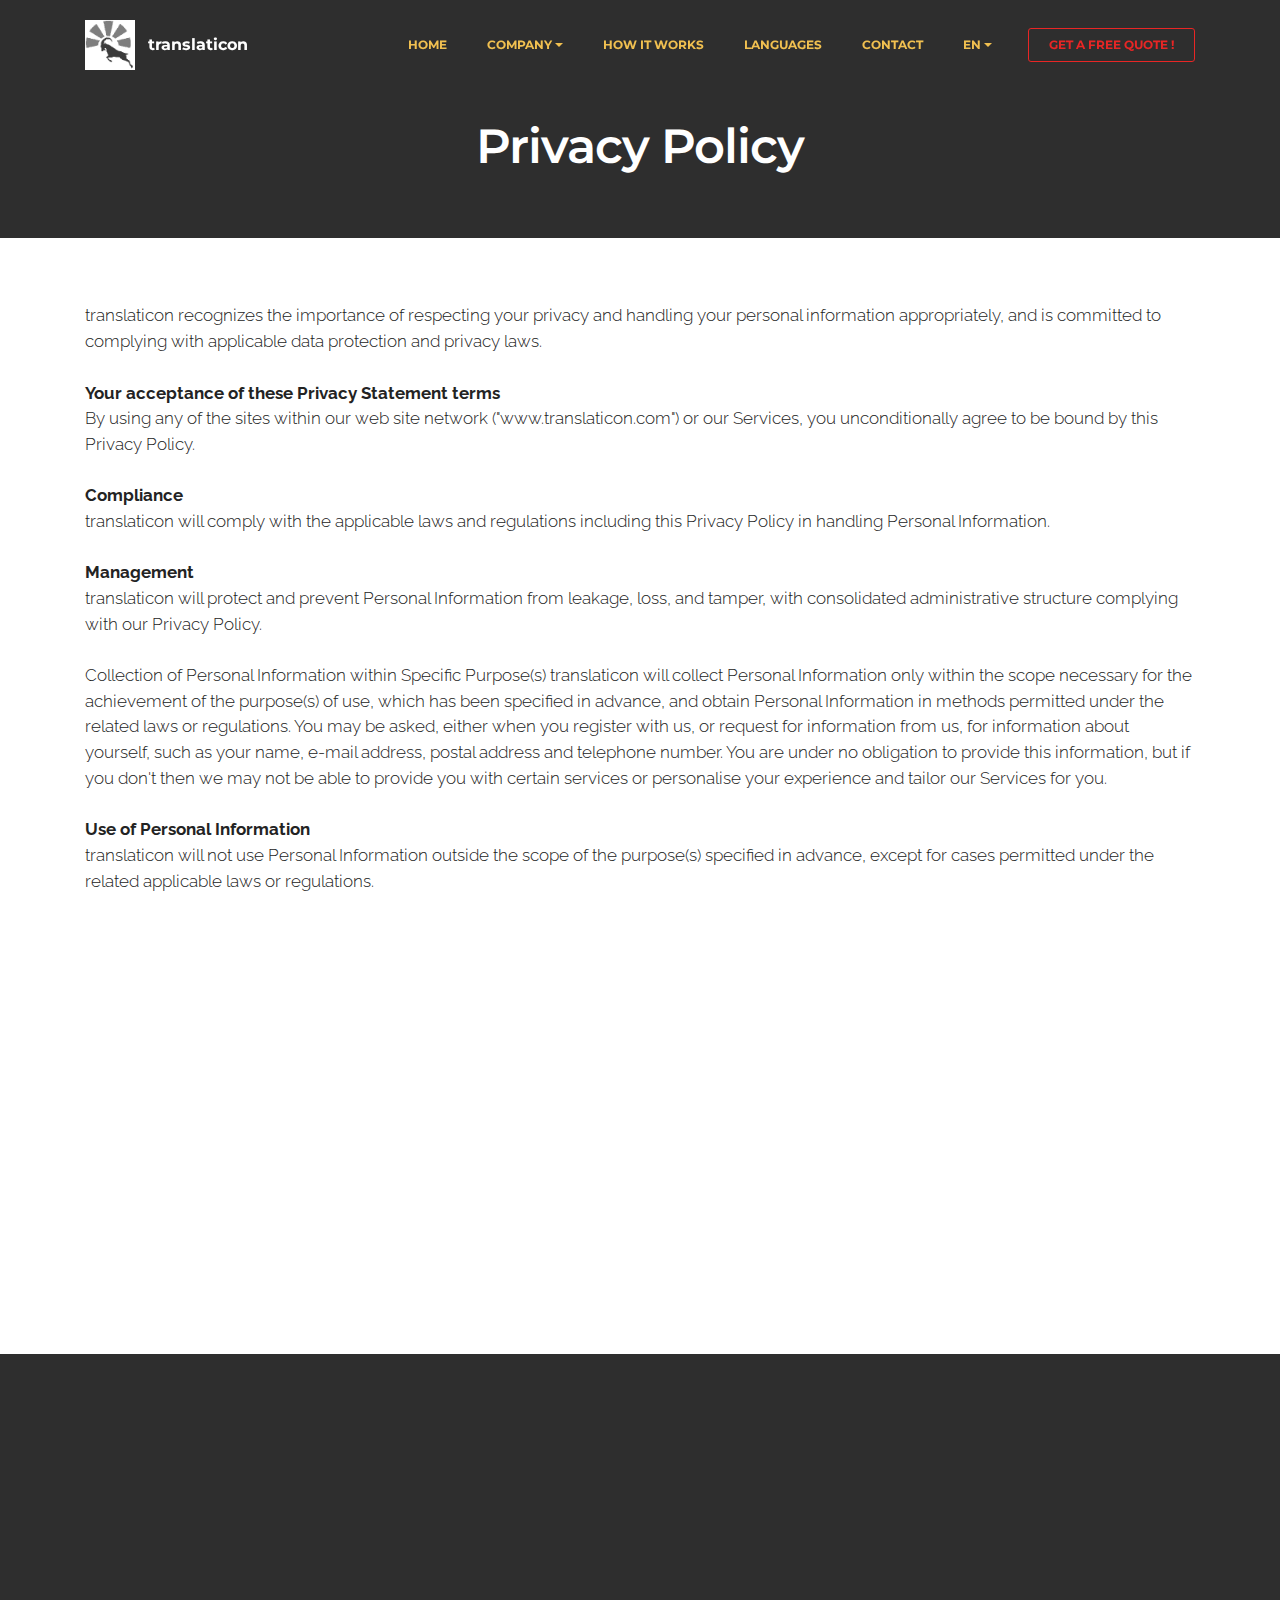
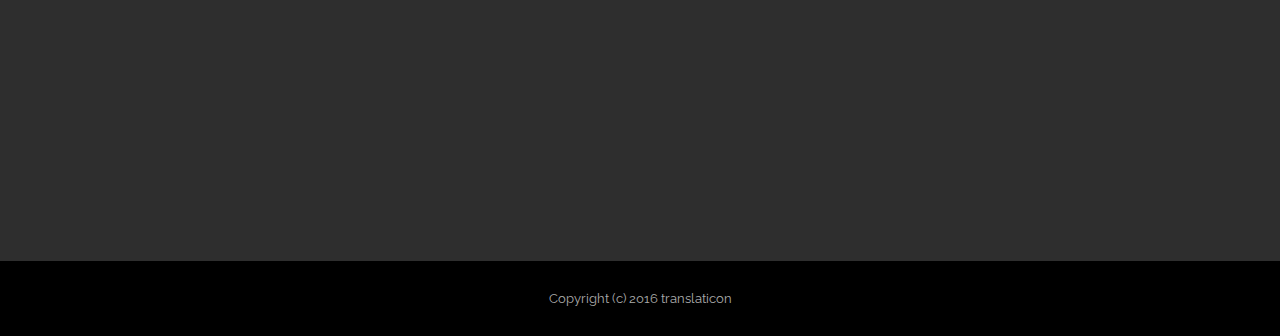
<file: privacy_policy.html>
<!DOCTYPE html>
<html>
<head>
  <!-- Site made with Mobirise Website Builder v3.6.3, https://mobirise.com -->
  <script async src="//pagead2.googlesyndication.com/pagead/js/adsbygoogle.js"></script>
<script>
  (adsbygoogle = window.adsbygoogle || []).push({
    google_ad_client: "ca-pub-6567238835097175",
    enable_page_level_ads: true
  });
</script>
  <meta charset="UTF-8">
  <meta http-equiv="X-UA-Compatible" content="IE=edge">
  <meta name="generator" content="Mobirise v3.6.3, mobirise.com">
  <meta name="viewport" content="width=device-width, initial-scale=1">
  <link rel="shortcut icon" href="assets/images/translaticon-final-128x128-78.png" type="image/x-icon">
  <meta name="description" content="">
  <title>privacy policy</title>
  <link rel="stylesheet" href="https://fonts.googleapis.com/css?family=Lora:400,700,400italic,700italic&amp;subset=latin">
  <link rel="stylesheet" href="https://fonts.googleapis.com/css?family=Montserrat:400,700">
  <link rel="stylesheet" href="https://fonts.googleapis.com/css?family=Raleway:400,100,200,300,500,600,700,800,900">
  <link rel="stylesheet" href="assets/et-line-font-plugin/style.css">
  <link rel="stylesheet" href="assets/bootstrap-material-design-font/css/material.css">
  <link rel="stylesheet" href="assets/tether/tether.min.css">
  <link rel="stylesheet" href="assets/bootstrap/css/bootstrap.min.css">
  <link rel="stylesheet" href="assets/socicon/css/socicon.min.css">
  <link rel="stylesheet" href="assets/animate.css/animate.min.css">
  <link rel="stylesheet" href="assets/dropdown/css/style.css">
  <link rel="stylesheet" href="assets/theme/css/style.css">
  <link rel="stylesheet" href="assets/mobirise/css/mbr-additional.css" type="text/css">
  
  
  
</head>
<body>

<!-- Google Analytics -->
<script>
  (function(i,s,o,g,r,a,m){i['GoogleAnalyticsObject']=r;i[r]=i[r]||function(){
  (i[r].q=i[r].q||[]).push(arguments)},i[r].l=1*new Date();a=s.createElement(o),
  m=s.getElementsByTagName(o)[0];a.async=1;a.src=g;m.parentNode.insertBefore(a,m)
  })(window,document,'script','https://www.google-analytics.com/analytics.js','ga');

  ga('create', 'UA-83966746-1', 'auto');
  ga('send', 'pageview');

</script>
<!-- /Google Analytics -->


<section id="menu-0">

    <nav class="navbar navbar-dropdown bg-color transparent navbar-fixed-top">
        <div class="container">

            <div class="mbr-table">
                <div class="mbr-table-cell">

                    <div class="navbar-brand">
                        <a href="#top" class="navbar-logo"><img src="assets/images/translaticon-final-128x128-78.png" alt="translaticon" title="translaticon"></a>
                        <a class="navbar-caption text-white" href="#top">translaticon</a>
                    </div>

                </div>
                <div class="mbr-table-cell">

                    <button class="navbar-toggler pull-xs-right hidden-md-up" type="button" data-toggle="collapse" data-target="#exCollapsingNavbar">
                        <div class="hamburger-icon"></div>
                    </button>

                    <ul class="nav-dropdown collapse pull-xs-right nav navbar-nav navbar-toggleable-sm" id="exCollapsingNavbar"><li class="nav-item"><a class="nav-link link" href="#top">HOME</a></li><li class="nav-item dropdown"><a class="nav-link link dropdown-toggle" data-toggle="dropdown-submenu" href="https://mobirise.com/" aria-expanded="false">COMPANY</a><div class="dropdown-menu"><a class="dropdown-item" href="index.html#header3-0">ABOUT US</a><a class="dropdown-item" href="index.html#header3-1">SERVICES</a><a class="dropdown-item" href="index.html#header3-2">WHY US ?</a><a class="dropdown-item" href="index.html#header3-3">REFERENCES</a></div></li><li class="nav-item"><a class="nav-link link" href="index.html#header3-4" aria-expanded="false">HOW IT WORKS</a></li><li class="nav-item"><a class="nav-link link" href="index.html#header3-1" aria-expanded="false">LANGUAGES</a></li><li class="nav-item"><a class="nav-link link" href="index.html#contacts1-0" aria-expanded="false">CONTACT</a></li><li class="nav-item dropdown open"><a class="nav-link link dropdown-toggle" href="#top" aria-expanded="true" data-toggle="dropdown-submenu">EN</a><div class="dropdown-menu"><a class="dropdown-item" href="http://www.translaticon.com/de/index.html">DE</a><a class="dropdown-item" href="http://www.translaticon.com/tr/index.html">TR</a></div></li><li class="nav-item nav-btn"><a class="nav-link btn btn-danger-outline btn-danger" href="mailto:info@translaticon.com" target="_blank">GET A FREE QUOTE !</a></li></ul>
                    <button hidden="" class="navbar-toggler navbar-close" type="button" data-toggle="collapse" data-target="#exCollapsingNavbar">
                        <div class="close-icon"></div>
                    </button>

                </div>
            </div>

        </div>
    </nav>

</section>

<section class="engine"><a rel="external" href="https://mobirise.com">responsive web development software download</a></section><section class="mbr-section mbr-after-navbar" id="msg-box8-0" style="background-color: rgb(46, 46, 46); padding-top: 120px; padding-bottom: 40px;">

    
    <div class="container">
        <div class="row">
            <div class="col-md-8 col-md-offset-2 text-xs-center">
                <h3 class="mbr-section-title display-2">Privacy Policy</h3>
                <div class="lead"></div>
                
            </div>
        </div>
    </div>

</section>

<section class="mbr-section article mbr-section__container" id="content1-0" style="background-color: rgb(255, 255, 255); padding-top: 40px; padding-bottom: 100px;">

    <div class="container">
        <div class="row">
            <div class="col-xs-12 lead"><p><br></p><p>translaticon recognizes the importance of respecting your privacy and handling your personal information appropriately, and is committed to complying with applicable data protection and privacy laws.</p><p><br></p><p><strong>Your acceptance of these Privacy Statement terms</strong></p><p>By using any of the sites within our web site network ("www.translaticon.com") or our Services, you unconditionally agree to be bound by this Privacy Policy.</p><p><br></p><p><strong>Compliance</strong></p><p>translaticon will comply with the applicable laws and regulations including this Privacy Policy in handling Personal Information.</p><p><br></p><p><strong>Management</strong></p><p>translaticon will protect and prevent Personal Information from leakage, loss, and tamper, with consolidated administrative structure complying with our Privacy Policy.</p><p><br></p><p>Collection of Personal Information within Specific Purpose(s) translaticon will collect Personal Information only within the scope necessary for the achievement of the purpose(s) of use, which has been specified in advance, and obtain Personal Information in methods permitted under the related laws or regulations. You may be asked, either when you register with us, or request for information from us, for information about yourself, such as your name, e-mail address, postal address and telephone number. You are under no obligation to provide this information, but if you don't then we may not be able to provide you with certain services or personalise your experience and tailor our Services for you.</p><p><br></p><p><strong>Use of Personal Information</strong></p><p>translaticon will not use Personal Information outside the scope of the purpose(s) specified in advance, except for cases permitted under the related applicable laws or regulations.</p><p><br></p><p><strong>Providing to Third Parties</strong></p><p>Without the consent of the individual, translaticon will not provide Personal Information to any third party, except for cases permitted under the related laws or regulations. The company will not share, sell or rent your personal information to third parties. However, we may disclose your personal information to third party suppliers who provide services on our behalf. These third party suppliers will not share, sell or rent your personal information either, but may have access to it depending on the type of Service you require.</p><p><br></p><p><strong>Purpose(s) of Use</strong></p><p>translaticon will use Personal Information only within the scope necessary for the achievement of the purpose(s) of use stated herein, except for cases permitted under the related laws or regulations. For cases differ from the list herein, translaticon will separately specify purpose(s) in advance of collecting Information.</p><p><br></p><p><strong>Comments</strong></p><p>Please e-mail any questions, concerns or comments you have about our Privacy to <a href="mailto:info@translaticon.com" target="_blank" style="font-style: normal;" class="text-danger"><strong>info@translaticon.com</strong></a></p></div>
        </div>
    </div>

</section>

<section class="mbr-section mbr-section-md-padding mbr-footer footer1" id="contacts1-0" style="background-color: rgb(46, 46, 46); padding-top: 90px; padding-bottom: 30px;">
    
    <div class="container">
        <div class="row">
            <div class="mbr-footer-content col-xs-12 col-md-3">
                <div><a href="#top"><img src="assets/images/translaticon-final-128x127-50.png"></a></div>
            </div>
            <div class="mbr-footer-content col-xs-12 col-md-3">
                <p><br><br></p>
            </div>
            <div class="mbr-footer-content col-xs-12 col-md-3">
                <p></p><p><strong>Legal</strong></p><p><a href="terms_conditions.html" class="text-info">Terms and Conditions</a><a href="tc.html" class="text-info"></a><span style="line-height: 1.5;"><a href="tc.html" class="text-info"></a></span></p><p><a href="privacy_policy.html" class="text-info">Privacy Policy</a><a href="pp.html" class="text-info"></a></p><p></p>
            </div>
            <div class="mbr-footer-content col-xs-12 col-md-3">
                <p><strong>Contact us<br></strong><br>E-Mail: <a href="mailto:info@translaticon.com" target="_blank" class="text-info">info@translaticon.com</a><br>Phone: 0041-767866998<br><br>Swiss office<br>8400 Winterthur<br>Switzerland<br><br>German office<br>61137 Schöneck<br>Germany<br><br>Türkish office<br>09270 Didim<br>Turkey<br><br><br></p>
            </div>

        </div>
    </div>
</section>

<footer class="mbr-small-footer mbr-section mbr-section-nopadding" id="footer1-0" style="background-color: rgb(0, 0, 0); padding-top: 1.75rem; padding-bottom: 1.75rem;">
    
    <div class="container">
        <p class="text-xs-center">Copyright (c) 2016 translaticon</p>
    </div>
</footer>


  <script src="assets/web/assets/jquery/jquery.min.js"></script>
  <script src="assets/tether/tether.min.js"></script>
  <script src="assets/bootstrap/js/bootstrap.min.js"></script>
  <script src="assets/smooth-scroll/SmoothScroll.js"></script>
  <script src="assets/viewportChecker/jquery.viewportchecker.js"></script>
  <script src="assets/dropdown/js/script.min.js"></script>
  <script src="assets/touchSwipe/jquery.touchSwipe.min.js"></script>
  <script src="assets/theme/js/script.js"></script>
  
  
  <input name="animation" type="hidden">
  </body>
</html>
</file>
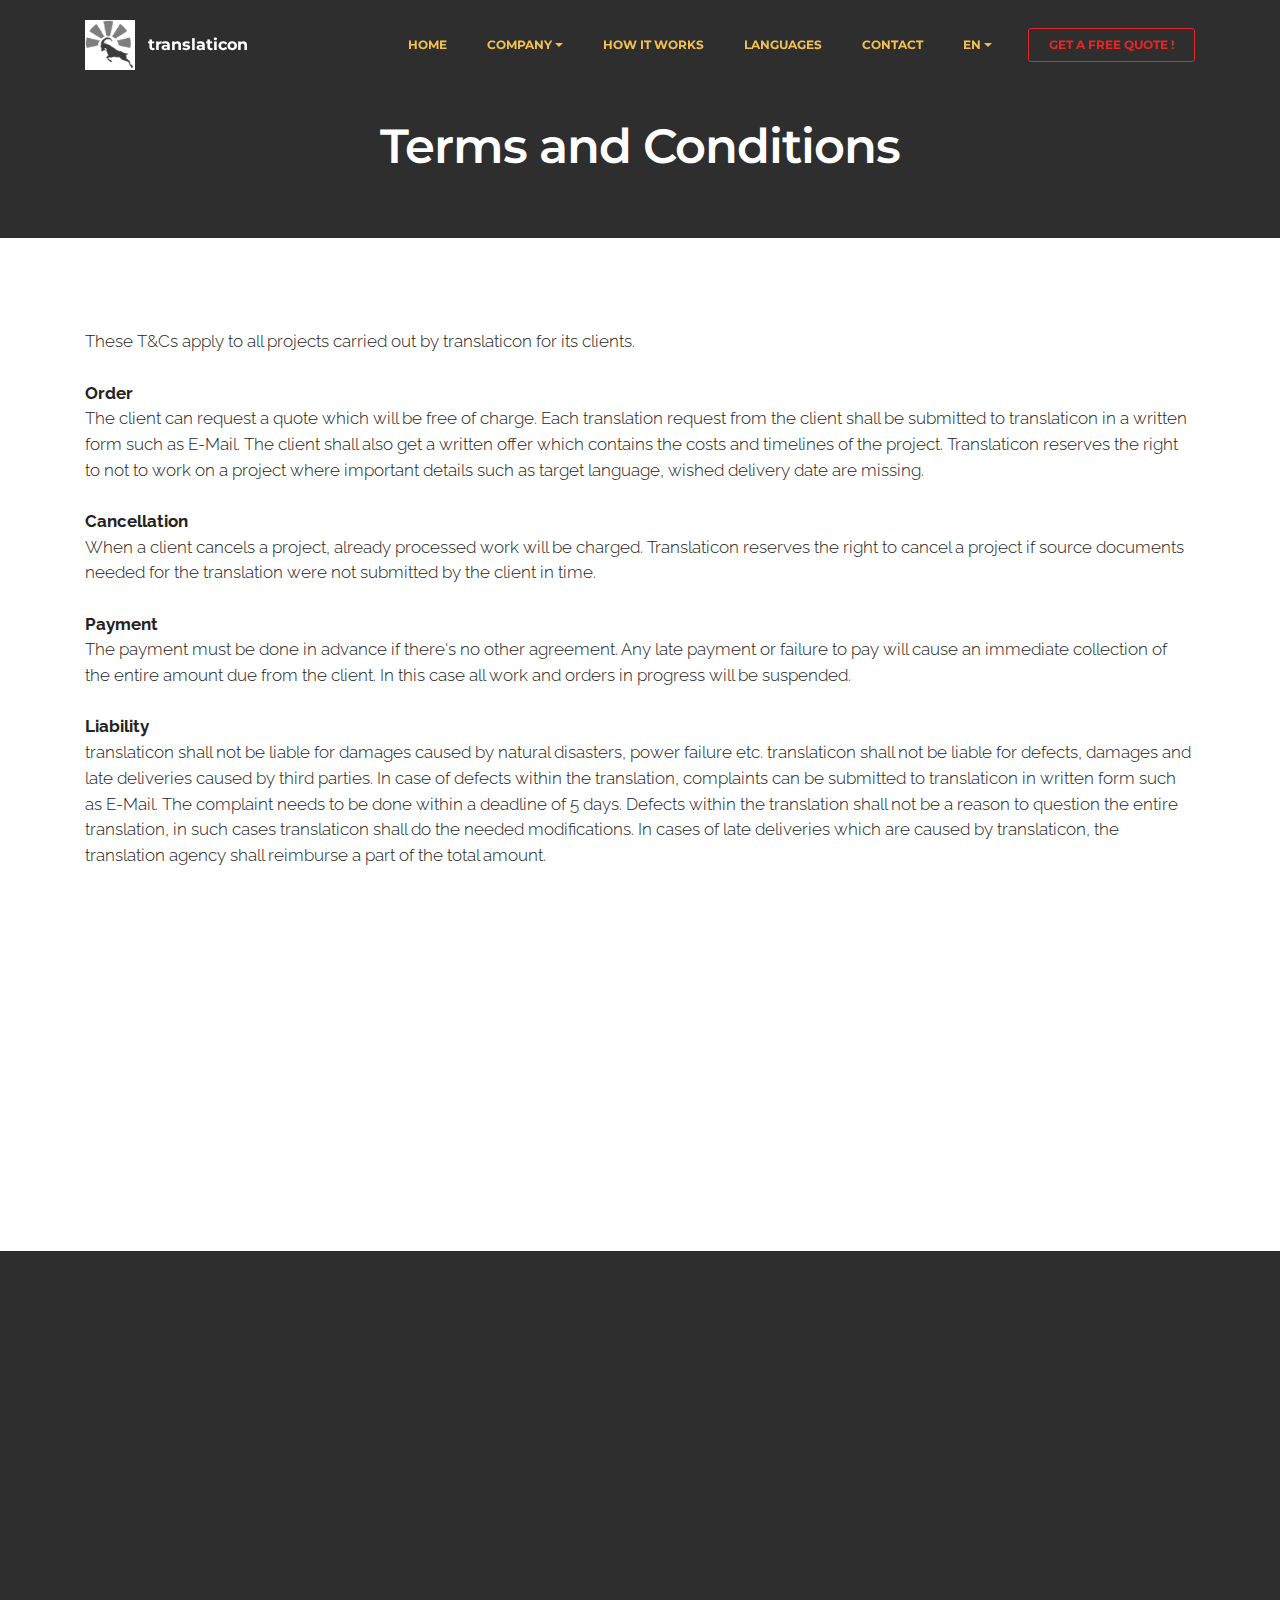
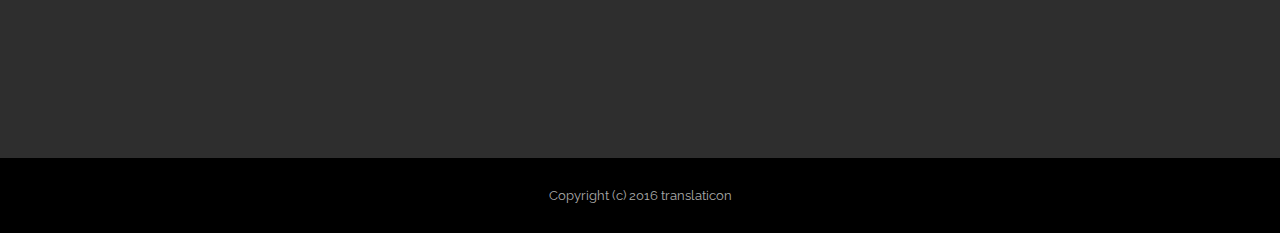
<file: terms_conditions.html>
<!DOCTYPE html>
<html>
<head>
  <!-- Site made with Mobirise Website Builder v3.6.3, https://mobirise.com -->
  <script async src="//pagead2.googlesyndication.com/pagead/js/adsbygoogle.js"></script>
<script>
  (adsbygoogle = window.adsbygoogle || []).push({
    google_ad_client: "ca-pub-6567238835097175",
    enable_page_level_ads: true
  });
</script>
  <meta charset="UTF-8">
  <meta http-equiv="X-UA-Compatible" content="IE=edge">
  <meta name="generator" content="Mobirise v3.6.3, mobirise.com">
  <meta name="viewport" content="width=device-width, initial-scale=1">
  <link rel="shortcut icon" href="assets/images/translaticon-final-128x128-78.png" type="image/x-icon">
  <meta name="description" content="">
  <title>terms and conditions</title>
  <link rel="stylesheet" href="https://fonts.googleapis.com/css?family=Lora:400,700,400italic,700italic&amp;subset=latin">
  <link rel="stylesheet" href="https://fonts.googleapis.com/css?family=Montserrat:400,700">
  <link rel="stylesheet" href="https://fonts.googleapis.com/css?family=Raleway:400,100,200,300,500,600,700,800,900">
  <link rel="stylesheet" href="assets/et-line-font-plugin/style.css">
  <link rel="stylesheet" href="assets/bootstrap-material-design-font/css/material.css">
  <link rel="stylesheet" href="assets/tether/tether.min.css">
  <link rel="stylesheet" href="assets/bootstrap/css/bootstrap.min.css">
  <link rel="stylesheet" href="assets/socicon/css/socicon.min.css">
  <link rel="stylesheet" href="assets/animate.css/animate.min.css">
  <link rel="stylesheet" href="assets/dropdown/css/style.css">
  <link rel="stylesheet" href="assets/theme/css/style.css">
  <link rel="stylesheet" href="assets/mobirise/css/mbr-additional.css" type="text/css">
  
  
  
</head>
<body>

<!-- Google Analytics -->
<script>
  (function(i,s,o,g,r,a,m){i['GoogleAnalyticsObject']=r;i[r]=i[r]||function(){
  (i[r].q=i[r].q||[]).push(arguments)},i[r].l=1*new Date();a=s.createElement(o),
  m=s.getElementsByTagName(o)[0];a.async=1;a.src=g;m.parentNode.insertBefore(a,m)
  })(window,document,'script','https://www.google-analytics.com/analytics.js','ga');

  ga('create', 'UA-83966746-1', 'auto');
  ga('send', 'pageview');

</script>
<!-- /Google Analytics -->


<section id="menu-0">

    <nav class="navbar navbar-dropdown bg-color transparent navbar-fixed-top">
        <div class="container">

            <div class="mbr-table">
                <div class="mbr-table-cell">

                    <div class="navbar-brand">
                        <a href="#top" class="navbar-logo"><img src="assets/images/translaticon-final-128x128-78.png" alt="translaticon" title="translaticon"></a>
                        <a class="navbar-caption text-white" href="#top">translaticon</a>
                    </div>

                </div>
                <div class="mbr-table-cell">

                    <button class="navbar-toggler pull-xs-right hidden-md-up" type="button" data-toggle="collapse" data-target="#exCollapsingNavbar">
                        <div class="hamburger-icon"></div>
                    </button>

                    <ul class="nav-dropdown collapse pull-xs-right nav navbar-nav navbar-toggleable-sm" id="exCollapsingNavbar"><li class="nav-item"><a class="nav-link link" href="#top">HOME</a></li><li class="nav-item dropdown"><a class="nav-link link dropdown-toggle" data-toggle="dropdown-submenu" href="https://mobirise.com/" aria-expanded="false">COMPANY</a><div class="dropdown-menu"><a class="dropdown-item" href="index.html#header3-0">ABOUT US</a><a class="dropdown-item" href="index.html#header3-1">SERVICES</a><a class="dropdown-item" href="index.html#header3-2">WHY US ?</a><a class="dropdown-item" href="index.html#header3-3">REFERENCES</a></div></li><li class="nav-item"><a class="nav-link link" href="index.html#header3-4" aria-expanded="false">HOW IT WORKS</a></li><li class="nav-item"><a class="nav-link link" href="index.html#header3-1" aria-expanded="false">LANGUAGES</a></li><li class="nav-item"><a class="nav-link link" href="index.html#contacts1-0" aria-expanded="false">CONTACT</a></li><li class="nav-item dropdown open"><a class="nav-link link dropdown-toggle" href="#top" aria-expanded="true" data-toggle="dropdown-submenu">EN</a><div class="dropdown-menu"><a class="dropdown-item" href="http://www.translaticon.com/de/index.html">DE</a><a class="dropdown-item" href="http://www.translaticon.com/tr/index.html">TR</a></div></li><li class="nav-item nav-btn"><a class="nav-link btn btn-danger-outline btn-danger" href="mailto:info@translaticon.com" target="_blank">GET A FREE QUOTE !</a></li></ul>
                    <button hidden="" class="navbar-toggler navbar-close" type="button" data-toggle="collapse" data-target="#exCollapsingNavbar">
                        <div class="close-icon"></div>
                    </button>

                </div>
            </div>

        </div>
    </nav>

</section>

<section class="engine"><a rel="external" href="https://mobirise.com">free html web page building software download</a></section><section class="mbr-section mbr-after-navbar" id="msg-box8-0" style="background-color: rgb(46, 46, 46); padding-top: 120px; padding-bottom: 40px;">

    
    <div class="container">
        <div class="row">
            <div class="col-md-8 col-md-offset-2 text-xs-center">
                <h3 class="mbr-section-title display-2">Terms and Conditions</h3>
                <div class="lead"></div>
                
            </div>
        </div>
    </div>

</section>

<section class="mbr-section article mbr-section__container" id="content1-0" style="background-color: rgb(255, 255, 255); padding-top: 40px; padding-bottom: 100px;">

    <div class="container">
        <div class="row">
            <div class="col-xs-12 lead"><p><br></p><p><br></p><p>These T&amp;Cs apply to all projects carried out by translaticon for its clients.&nbsp;</p><p><br></p><p><strong>Order</strong></p><p>The client can request a quote which will be free of charge. Each translation request from the client shall be submitted to translaticon in a written form such as E-Mail. The client shall also get a written offer which contains the costs and timelines of the project. Translaticon reserves the right to not to work on a project where important details such as target language, wished delivery date are missing.</p><p><br></p><p><strong>Cancellation</strong></p><p>When a client cancels a project, already processed work will be charged. Translaticon reserves the right to cancel a project if source documents needed for the translation were not submitted by the client in time.</p><p><br></p><p><strong>Payment</strong></p><p>The payment must be done in advance if there's no other agreement. Any late payment or failure to pay will cause an immediate collection of the entire amount due from the client. In this case all work and orders in progress will be suspended.</p><p><br></p><p><strong>Liability</strong></p><p>translaticon shall not be liable for damages caused by natural disasters, power failure etc. translaticon shall not be liable for defects, damages and late deliveries caused by third parties. In case of defects within the translation, complaints can be submitted to translaticon in written form such as E-Mail. The complaint needs to be done within a deadline of 5 days. Defects within the translation shall not be a reason to question the entire translation, in such cases translaticon shall do the needed modifications. In cases of late deliveries which are caused by translaticon, the translation agency shall reimburse a part of the total amount.&nbsp;</p><p><br></p><p><strong>Ownership</strong></p><p>translaticon is the owner of the translated metarial until payment has been made in full. The client only acquires the right to use the translation with the complete payment.</p><p><br></p><p><strong>Confidentiality</strong></p><p>translaticon's translators agree to maintain secrecy in regards to the content of the documents to be translated.&nbsp;</p><p><br></p><p><strong>Applicable law and place of jurisdiction</strong></p><p>Swiss law is applicable to the contractual relations between translaticon and the client as well as to any further rights and obligations resulting from these relations. Place of jurisdiction for both parties to the contract is Zürich, Switzerland.</p></div>
        </div>
    </div>

</section>

<section class="mbr-section mbr-section-md-padding mbr-footer footer1" id="contacts1-0" style="background-color: rgb(46, 46, 46); padding-top: 90px; padding-bottom: 30px;">
    
    <div class="container">
        <div class="row">
            <div class="mbr-footer-content col-xs-12 col-md-3">
                <div><a href="#top"><img src="assets/images/translaticon-final-128x127-50.png"></a></div>
            </div>
            <div class="mbr-footer-content col-xs-12 col-md-3">
                <p><br><br></p>
            </div>
            <div class="mbr-footer-content col-xs-12 col-md-3">
                <p></p><p><strong>Legal</strong></p><p><a href="terms_conditions.html" class="text-info">Terms and Conditions</a><a href="tc.html" class="text-info"></a><span style="line-height: 1.5;"><a href="tc.html" class="text-info"></a></span></p><p><a href="privacy_policy.html" class="text-info">Privacy Policy</a><a href="pp.html" class="text-info"></a></p><p></p>
            </div>
            <div class="mbr-footer-content col-xs-12 col-md-3">
                <p><strong>Contact us<br></strong><br>E-Mail: <a href="mailto:info@translaticon.com" target="_blank" class="text-info">info@translaticon.com</a><br>Phone: 0041-767866998<br><br>Swiss office<br>8400 Winterthur<br>Switzerland<br><br>German office<br>61137 Schöneck<br>Germany<br><br>Türkish office<br>09270 Didim<br>Turkey<br><br><br></p>
            </div>

        </div>
    </div>
</section>

<footer class="mbr-small-footer mbr-section mbr-section-nopadding" id="footer1-0" style="background-color: rgb(0, 0, 0); padding-top: 1.75rem; padding-bottom: 1.75rem;">
    
    <div class="container">
        <p class="text-xs-center">Copyright (c) 2016 translaticon</p>
    </div>
</footer>


  <script src="assets/web/assets/jquery/jquery.min.js"></script>
  <script src="assets/tether/tether.min.js"></script>
  <script src="assets/bootstrap/js/bootstrap.min.js"></script>
  <script src="assets/smooth-scroll/SmoothScroll.js"></script>
  <script src="assets/viewportChecker/jquery.viewportchecker.js"></script>
  <script src="assets/dropdown/js/script.min.js"></script>
  <script src="assets/touchSwipe/jquery.touchSwipe.min.js"></script>
  <script src="assets/theme/js/script.js"></script>
  
  
  <input name="animation" type="hidden">
  </body>
</html>
</file>
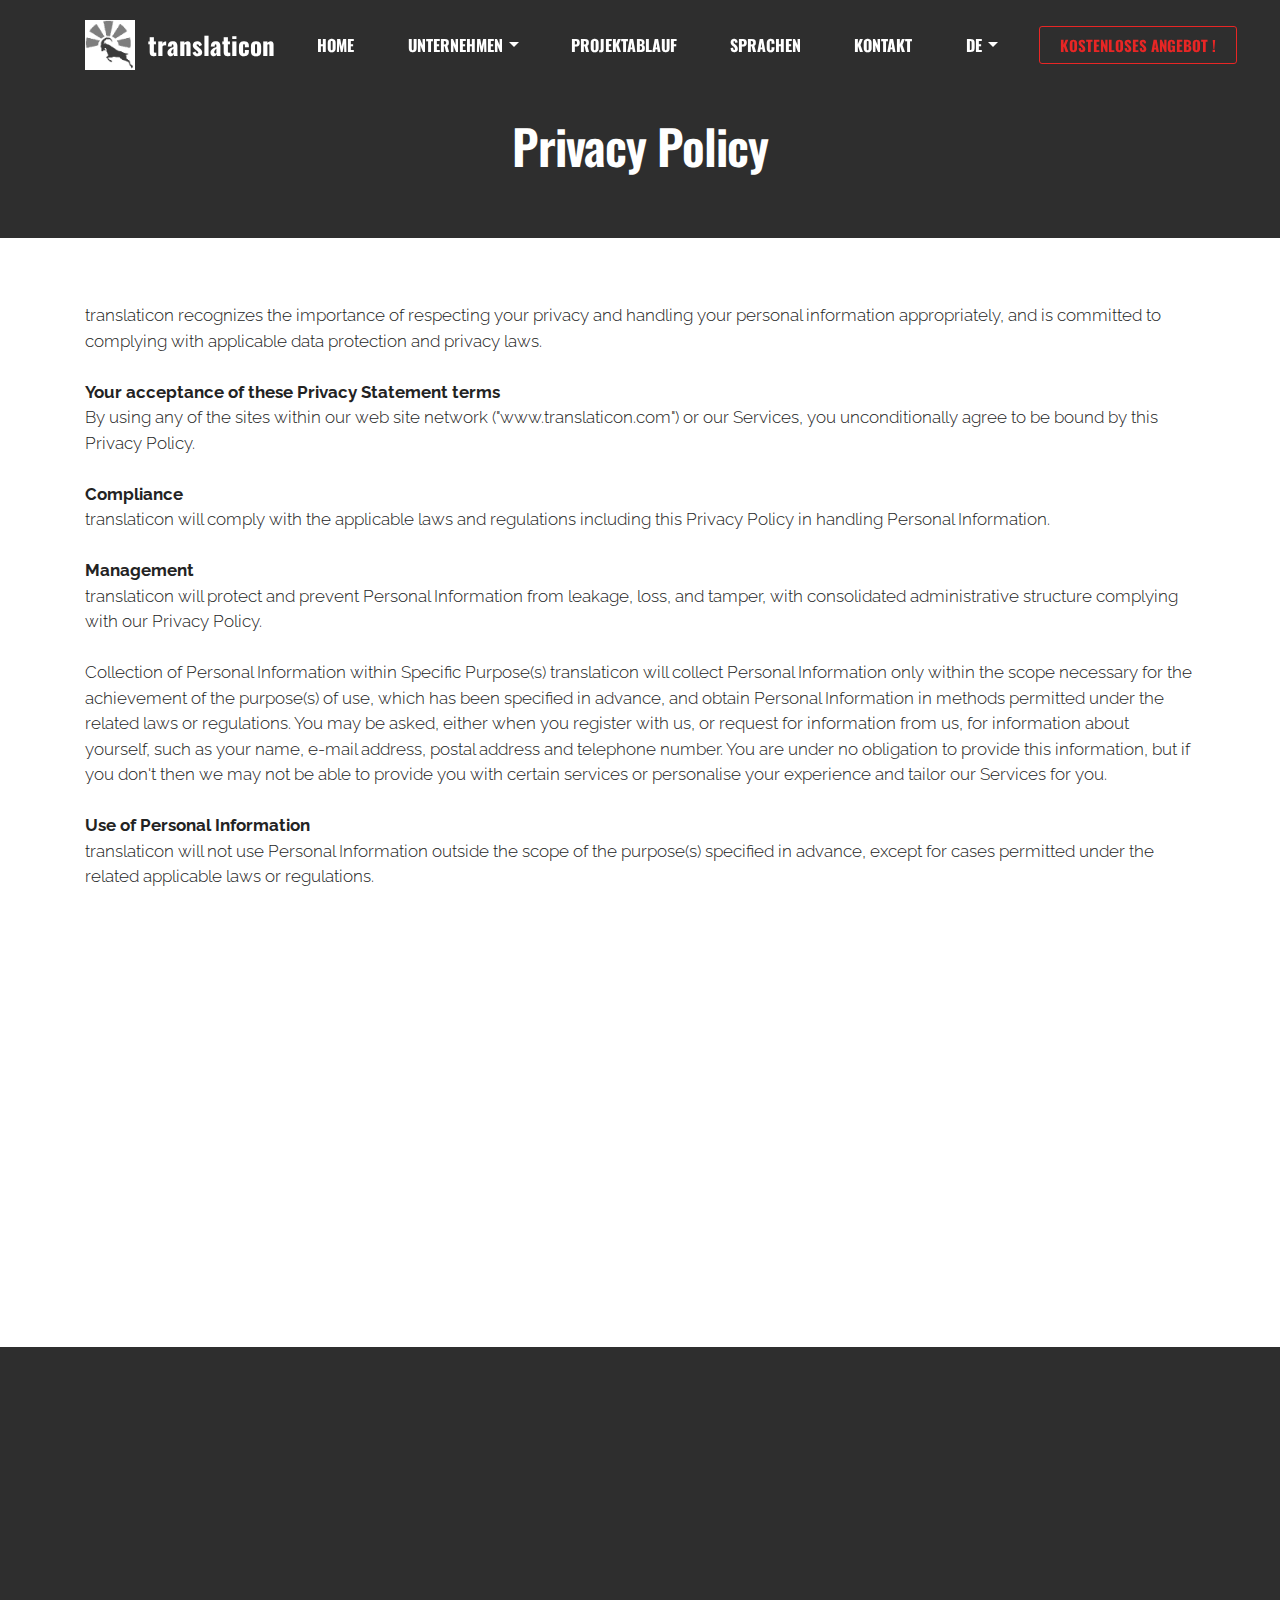
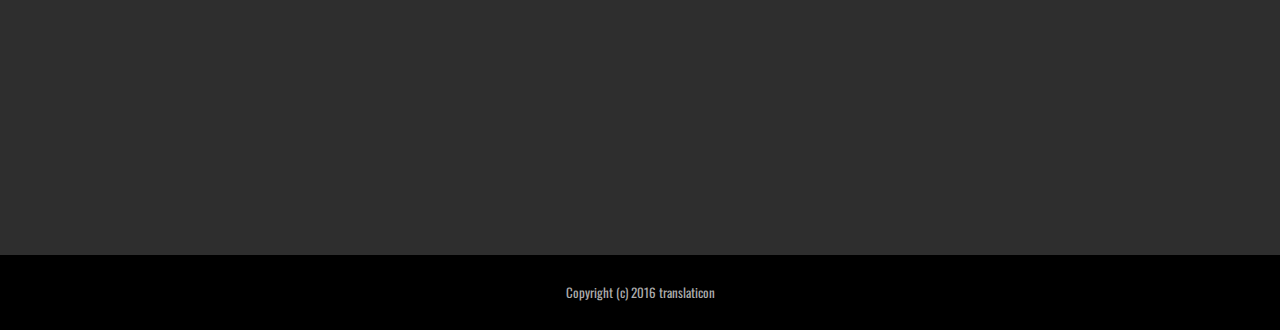
<file: de/privacy_policy.html>
<!DOCTYPE html>
<html>
<head>
  <!-- Site made with Mobirise Website Builder v3.6.3, https://mobirise.com -->
  <script async src="//pagead2.googlesyndication.com/pagead/js/adsbygoogle.js"></script>
<script>
  (adsbygoogle = window.adsbygoogle || []).push({
    google_ad_client: "ca-pub-6567238835097175",
    enable_page_level_ads: true
  });
</script>
  <meta charset="UTF-8">
  <meta http-equiv="X-UA-Compatible" content="IE=edge">
  <meta name="generator" content="Mobirise v3.6.3, mobirise.com">
  <meta name="viewport" content="width=device-width, initial-scale=1">
  <link rel="shortcut icon" href="assets/images/translaticon-final-128x128-78.png" type="image/x-icon">
  <meta name="description" content="">
  <title>privacy policy</title>
  <link rel="stylesheet" href="https://fonts.googleapis.com/css?family=Lora:400,700,400italic,700italic&amp;subset=latin">
  <link rel="stylesheet" href="https://fonts.googleapis.com/css?family=Montserrat:400,700">
  <link rel="stylesheet" href="https://fonts.googleapis.com/css?family=Raleway:400,100,200,300,500,600,700,800,900">
  <link rel="stylesheet" href="assets/et-line-font-plugin/style.css">
  <link rel="stylesheet" href="assets/bootstrap-material-design-font/css/material.css">
  <link rel="stylesheet" href="assets/tether/tether.min.css">
  <link rel="stylesheet" href="assets/bootstrap/css/bootstrap.min.css">
  <link rel="stylesheet" href="assets/socicon/css/socicon.min.css">
  <link rel="stylesheet" href="assets/animate.css/animate.min.css">
  <link rel="stylesheet" href="assets/dropdown/css/style.css">
  <link rel="stylesheet" href="assets/theme/css/style.css">
  <link rel="stylesheet" href="assets/mobirise/css/mbr-additional.css" type="text/css">
  
  
  
</head>
<body>

<!-- Google Analytics -->
<script>
  (function(i,s,o,g,r,a,m){i['GoogleAnalyticsObject']=r;i[r]=i[r]||function(){
  (i[r].q=i[r].q||[]).push(arguments)},i[r].l=1*new Date();a=s.createElement(o),
  m=s.getElementsByTagName(o)[0];a.async=1;a.src=g;m.parentNode.insertBefore(a,m)
  })(window,document,'script','https://www.google-analytics.com/analytics.js','ga');

  ga('create', 'UA-83966746-1', 'auto');
  ga('send', 'pageview');

</script>
<!-- /Google Analytics -->


<section id="menu-0">

    <nav class="navbar navbar-dropdown bg-color transparent navbar-fixed-top">
        <div class="container">

            <div class="mbr-table">
                <div class="mbr-table-cell">

                    <div class="navbar-brand">
                        <a href="#top" class="navbar-logo"><img src="assets/images/translaticon-final-128x128-78.png" alt="translaticon" title="translaticon"></a>
                        <a class="navbar-caption text-white" href="#top">translaticon</a>
                    </div>

                </div>
                <div class="mbr-table-cell">

                    <button class="navbar-toggler pull-xs-right hidden-md-up" type="button" data-toggle="collapse" data-target="#exCollapsingNavbar">
                        <div class="hamburger-icon"></div>
                    </button>

                    <ul class="nav-dropdown collapse pull-xs-right nav navbar-nav navbar-toggleable-sm" id="exCollapsingNavbar"><li class="nav-item"><a class="nav-link link" href="#top">HOME</a></li><li class="nav-item dropdown"><a class="nav-link link dropdown-toggle" data-toggle="dropdown-submenu" href="https://mobirise.com/" aria-expanded="false">UNTERNEHMEN</a><div class="dropdown-menu"><a class="dropdown-item" href="index.html#header3-0">ÜBER UNS</a><a class="dropdown-item" href="index.html#header3-1">SERVICES</a><a class="dropdown-item" href="index.html#header3-2">WARUM WIR ?</a><a class="dropdown-item" href="index_de.html#header3-3">REFERENZEN</a></div></li><li class="nav-item"><a class="nav-link link" href="index.html#header3-4" aria-expanded="false">PROJEKTABLAUF</a></li><li class="nav-item"><a class="nav-link link" href="index.html#header3-1" aria-expanded="false">SPRACHEN</a></li><li class="nav-item"><a class="nav-link link" href="index.html#contacts1-0" aria-expanded="false">KONTAKT</a></li><li class="nav-item dropdown open"><a class="nav-link link dropdown-toggle" href="#top" aria-expanded="true" data-toggle="dropdown-submenu">DE</a><div class="dropdown-menu"><a class="dropdown-item" href="http://www.translaticon.com/index.html">EN</a><a class="dropdown-item" href="http://www.translaticon.com/tr/index.html">TR</a></div></li><li class="nav-item nav-btn"><a class="nav-link btn btn-danger-outline btn-danger" href="mailto:info@translaticon.com" target="_blank">KOSTENLOSES ANGEBOT !</a></li></ul>
                    <button hidden="" class="navbar-toggler navbar-close" type="button" data-toggle="collapse" data-target="#exCollapsingNavbar">
                        <div class="close-icon"></div>
                    </button>

                </div>
            </div>

        </div>
    </nav>

</section>

<section class="engine"><a rel="external" href="https://mobirise.com">mobile website development</a></section><section class="mbr-section mbr-after-navbar" id="msg-box8-0" style="background-color: rgb(46, 46, 46); padding-top: 120px; padding-bottom: 40px;">

    
    <div class="container">
        <div class="row">
            <div class="col-md-8 col-md-offset-2 text-xs-center">
                <h3 class="mbr-section-title display-2">Privacy Policy</h3>
                <div class="lead"></div>
                
            </div>
        </div>
    </div>

</section>

<section class="mbr-section article mbr-section__container" id="content1-0" style="background-color: rgb(255, 255, 255); padding-top: 40px; padding-bottom: 100px;">

    <div class="container">
        <div class="row">
            <div class="col-xs-12 lead"><p><br></p><p>translaticon recognizes the importance of respecting your privacy and handling your personal information appropriately, and is committed to complying with applicable data protection and privacy laws.</p><p><br></p><p><strong>Your acceptance of these Privacy Statement terms</strong></p><p>By using any of the sites within our web site network ("www.translaticon.com") or our Services, you unconditionally agree to be bound by this Privacy Policy.</p><p><br></p><p><strong>Compliance</strong></p><p>translaticon will comply with the applicable laws and regulations including this Privacy Policy in handling Personal Information.</p><p><br></p><p><strong>Management</strong></p><p>translaticon will protect and prevent Personal Information from leakage, loss, and tamper, with consolidated administrative structure complying with our Privacy Policy.</p><p><br></p><p>Collection of Personal Information within Specific Purpose(s) translaticon will collect Personal Information only within the scope necessary for the achievement of the purpose(s) of use, which has been specified in advance, and obtain Personal Information in methods permitted under the related laws or regulations. You may be asked, either when you register with us, or request for information from us, for information about yourself, such as your name, e-mail address, postal address and telephone number. You are under no obligation to provide this information, but if you don't then we may not be able to provide you with certain services or personalise your experience and tailor our Services for you.</p><p><br></p><p><strong>Use of Personal Information</strong></p><p>translaticon will not use Personal Information outside the scope of the purpose(s) specified in advance, except for cases permitted under the related applicable laws or regulations.</p><p><br></p><p><strong>Providing to Third Parties</strong></p><p>Without the consent of the individual, translaticon will not provide Personal Information to any third party, except for cases permitted under the related laws or regulations. The company will not share, sell or rent your personal information to third parties. However, we may disclose your personal information to third party suppliers who provide services on our behalf. These third party suppliers will not share, sell or rent your personal information either, but may have access to it depending on the type of Service you require.</p><p><br></p><p><strong>Purpose(s) of Use</strong></p><p>translaticon will use Personal Information only within the scope necessary for the achievement of the purpose(s) of use stated herein, except for cases permitted under the related laws or regulations. For cases differ from the list herein, translaticon will separately specify purpose(s) in advance of collecting Information.</p><p><br></p><p><strong>Comments</strong></p><p>Please e-mail any questions, concerns or comments you have about our Privacy to <a href="mailto:info@translaticon.com" target="_blank" style="font-style: normal;" class="text-danger"><strong>info@translaticon.com</strong></a></p></div>
        </div>
    </div>

</section>

<section class="mbr-section mbr-section-md-padding mbr-footer footer1" id="contacts1-0" style="background-color: rgb(46, 46, 46); padding-top: 90px; padding-bottom: 30px;">
    
    <div class="container">
        <div class="row">
            <div class="mbr-footer-content col-xs-12 col-md-3">
                <div><a href="#top"><img src="assets/images/translaticon-final-128x127-50.png"></a></div>
            </div>
            <div class="mbr-footer-content col-xs-12 col-md-3">
                <p><br><br></p>
            </div>
            <div class="mbr-footer-content col-xs-12 col-md-3">
                <p></p><p><strong>Legal</strong></p><p><a href="terms_conditions.html" class="text-info">Terms and Conditions</a><a href="tc.html" class="text-info"></a><span style="line-height: 1.5;"><a href="tc.html" class="text-info"></a></span></p><p><a href="privacy_policy.html" class="text-info">Privacy Policy</a><a href="pp.html" class="text-info"></a></p><p></p>
            </div>
            <div class="mbr-footer-content col-xs-12 col-md-3">
                <p><strong>Kontakt<br></strong><br>E-Mail: <a href="mailto:info@translaticon.com" target="_blank" class="text-info">info@translaticon.com</a><br>Telefon: 0041-767866998<br><br>Office Schweiz<br>8400 Winterthur<br>Schweiz<br><br>Office Deutschland<br>61137 Schöneck<br>Deutschland<br><br>Office Türkei<br>09270 Didim<br>Türkei<br><br><br></p>
            </div>

        </div>
    </div>
</section>

<footer class="mbr-small-footer mbr-section mbr-section-nopadding" id="footer1-0" style="background-color: rgb(0, 0, 0); padding-top: 1.75rem; padding-bottom: 1.75rem;">
    
    <div class="container">
        <p class="text-xs-center">Copyright (c) 2016 translaticon</p>
    </div>
</footer>


  <script src="assets/web/assets/jquery/jquery.min.js"></script>
  <script src="assets/tether/tether.min.js"></script>
  <script src="assets/bootstrap/js/bootstrap.min.js"></script>
  <script src="assets/smooth-scroll/SmoothScroll.js"></script>
  <script src="assets/viewportChecker/jquery.viewportchecker.js"></script>
  <script src="assets/dropdown/js/script.min.js"></script>
  <script src="assets/touchSwipe/jquery.touchSwipe.min.js"></script>
  <script src="assets/theme/js/script.js"></script>
  
  
  <input name="animation" type="hidden">
  </body>
</html>
</file>
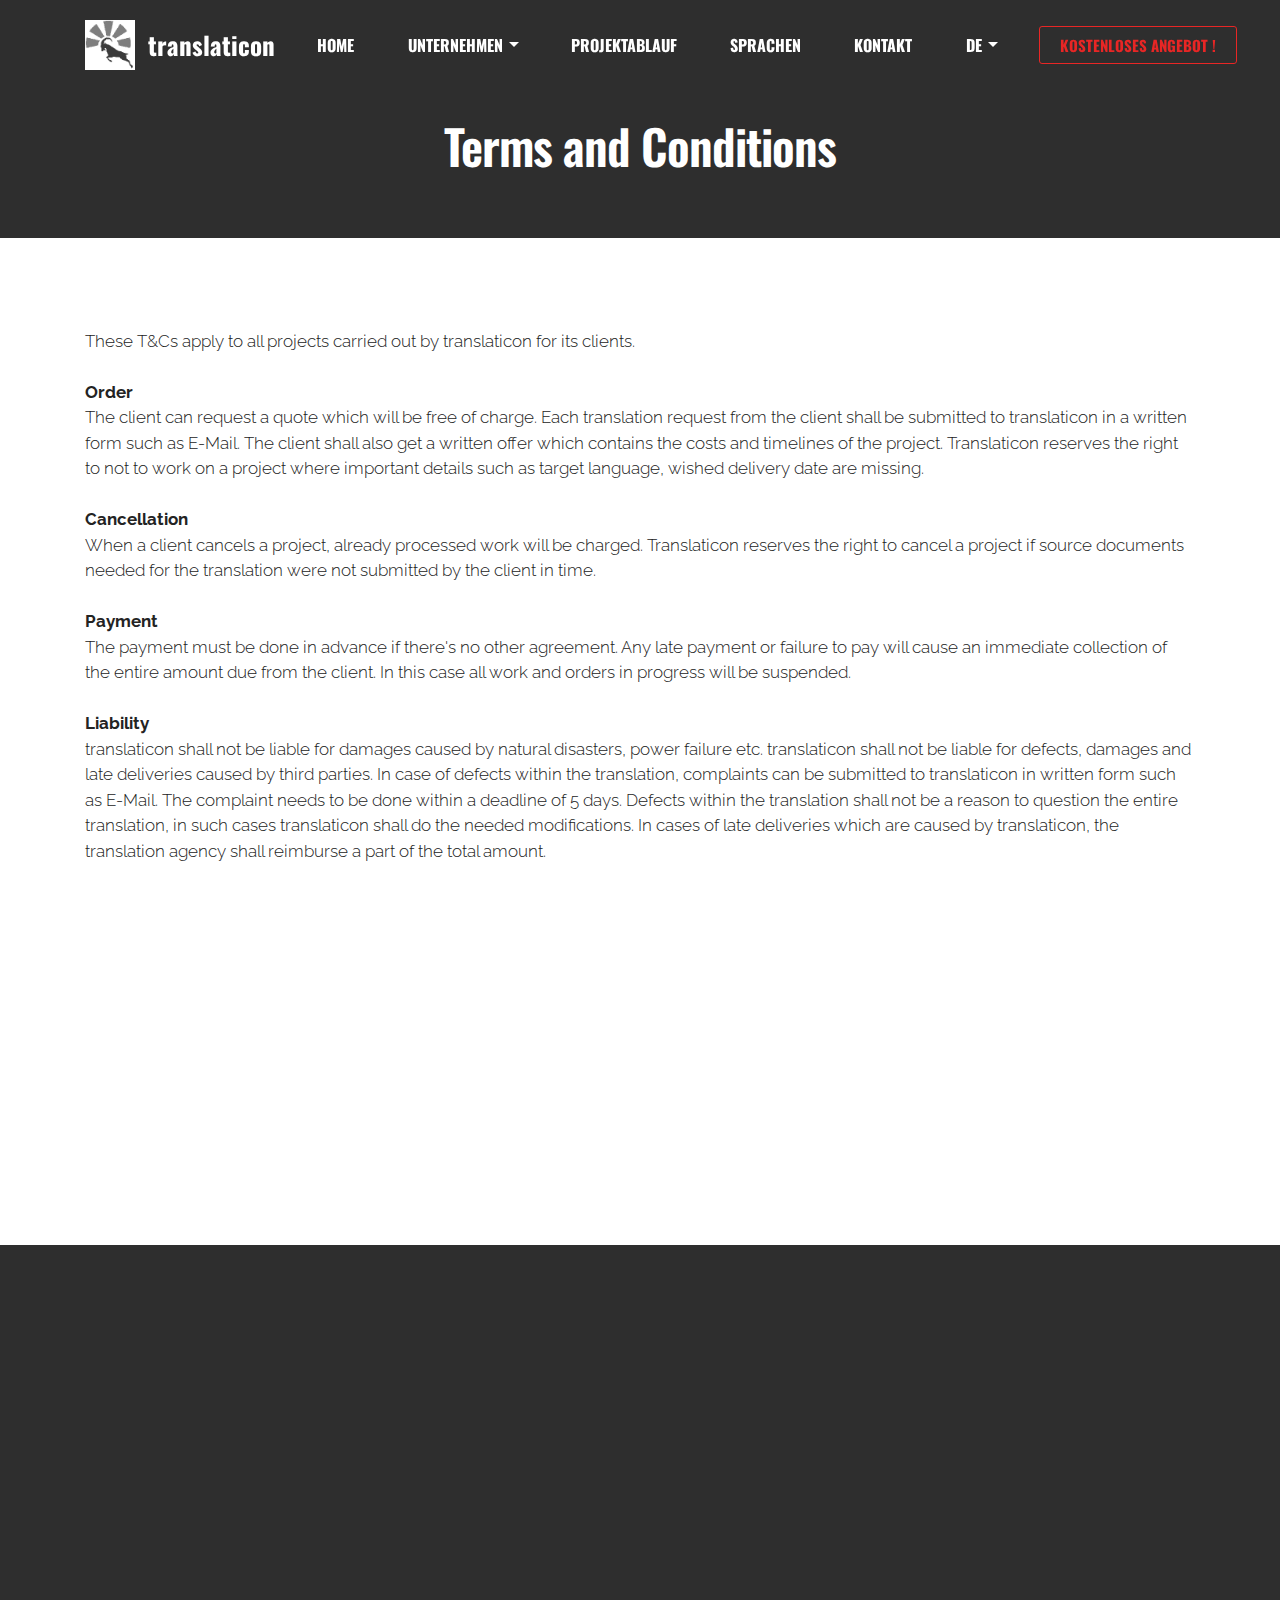
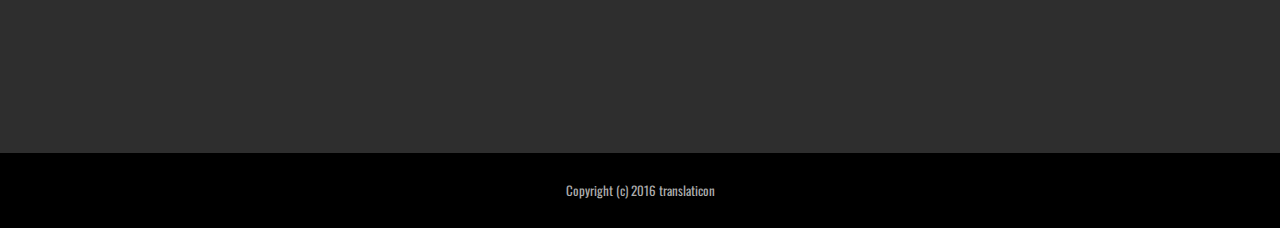
<file: de/terms_conditions.html>
<!DOCTYPE html>
<html>
<head>
  <!-- Site made with Mobirise Website Builder v3.6.3, https://mobirise.com -->
  <script async src="//pagead2.googlesyndication.com/pagead/js/adsbygoogle.js"></script>
<script>
  (adsbygoogle = window.adsbygoogle || []).push({
    google_ad_client: "ca-pub-6567238835097175",
    enable_page_level_ads: true
  });
</script>
  <meta charset="UTF-8">
  <meta http-equiv="X-UA-Compatible" content="IE=edge">
  <meta name="generator" content="Mobirise v3.6.3, mobirise.com">
  <meta name="viewport" content="width=device-width, initial-scale=1">
  <link rel="shortcut icon" href="assets/images/translaticon-final-128x128-78.png" type="image/x-icon">
  <meta name="description" content="">
  <title>terms and conditions</title>
  <link rel="stylesheet" href="https://fonts.googleapis.com/css?family=Lora:400,700,400italic,700italic&amp;subset=latin">
  <link rel="stylesheet" href="https://fonts.googleapis.com/css?family=Montserrat:400,700">
  <link rel="stylesheet" href="https://fonts.googleapis.com/css?family=Raleway:400,100,200,300,500,600,700,800,900">
  <link rel="stylesheet" href="assets/et-line-font-plugin/style.css">
  <link rel="stylesheet" href="assets/bootstrap-material-design-font/css/material.css">
  <link rel="stylesheet" href="assets/tether/tether.min.css">
  <link rel="stylesheet" href="assets/bootstrap/css/bootstrap.min.css">
  <link rel="stylesheet" href="assets/socicon/css/socicon.min.css">
  <link rel="stylesheet" href="assets/animate.css/animate.min.css">
  <link rel="stylesheet" href="assets/dropdown/css/style.css">
  <link rel="stylesheet" href="assets/theme/css/style.css">
  <link rel="stylesheet" href="assets/mobirise/css/mbr-additional.css" type="text/css">
  
  
  
</head>
<body>

<!-- Google Analytics -->
<script>
  (function(i,s,o,g,r,a,m){i['GoogleAnalyticsObject']=r;i[r]=i[r]||function(){
  (i[r].q=i[r].q||[]).push(arguments)},i[r].l=1*new Date();a=s.createElement(o),
  m=s.getElementsByTagName(o)[0];a.async=1;a.src=g;m.parentNode.insertBefore(a,m)
  })(window,document,'script','https://www.google-analytics.com/analytics.js','ga');

  ga('create', 'UA-83966746-1', 'auto');
  ga('send', 'pageview');

</script>
<!-- /Google Analytics -->


<section id="menu-0">

    <nav class="navbar navbar-dropdown bg-color transparent navbar-fixed-top">
        <div class="container">

            <div class="mbr-table">
                <div class="mbr-table-cell">

                    <div class="navbar-brand">
                        <a href="#top" class="navbar-logo"><img src="assets/images/translaticon-final-128x128-78.png" alt="translaticon" title="translaticon"></a>
                        <a class="navbar-caption text-white" href="#top">translaticon</a>
                    </div>

                </div>
                <div class="mbr-table-cell">

                    <button class="navbar-toggler pull-xs-right hidden-md-up" type="button" data-toggle="collapse" data-target="#exCollapsingNavbar">
                        <div class="hamburger-icon"></div>
                    </button>

                    <ul class="nav-dropdown collapse pull-xs-right nav navbar-nav navbar-toggleable-sm" id="exCollapsingNavbar"><li class="nav-item"><a class="nav-link link" href="#top">HOME</a></li><li class="nav-item dropdown"><a class="nav-link link dropdown-toggle" data-toggle="dropdown-submenu" href="https://mobirise.com/" aria-expanded="false">UNTERNEHMEN</a><div class="dropdown-menu"><a class="dropdown-item" href="index.html#header3-0">ÜBER UNS</a><a class="dropdown-item" href="index.html#header3-1">SERVICES</a><a class="dropdown-item" href="index.html#header3-2">WARUM WIR ?</a><a class="dropdown-item" href="index_de.html#header3-3">REFERENZEN</a></div></li><li class="nav-item"><a class="nav-link link" href="index.html#header3-4" aria-expanded="false">PROJEKTABLAUF</a></li><li class="nav-item"><a class="nav-link link" href="index.html#header3-1" aria-expanded="false">SPRACHEN</a></li><li class="nav-item"><a class="nav-link link" href="index.html#contacts1-0" aria-expanded="false">KONTAKT</a></li><li class="nav-item dropdown open"><a class="nav-link link dropdown-toggle" href="#top" aria-expanded="true" data-toggle="dropdown-submenu">DE</a><div class="dropdown-menu"><a class="dropdown-item" href="http://www.translaticon.com/index.html">EN</a><a class="dropdown-item" href="http://www.translaticon.com/tr/index.html">TR</a></div></li><li class="nav-item nav-btn"><a class="nav-link btn btn-danger-outline btn-danger" href="mailto:info@translaticon.com" target="_blank">KOSTENLOSES ANGEBOT !</a></li></ul>
                    <button hidden="" class="navbar-toggler navbar-close" type="button" data-toggle="collapse" data-target="#exCollapsingNavbar">
                        <div class="close-icon"></div>
                    </button>

                </div>
            </div>

        </div>
    </nav>

</section>

<section class="engine"><a rel="external" href="https://mobirise.com">web page generator</a></section><section class="mbr-section mbr-after-navbar" id="msg-box8-0" style="background-color: rgb(46, 46, 46); padding-top: 120px; padding-bottom: 40px;">

    
    <div class="container">
        <div class="row">
            <div class="col-md-8 col-md-offset-2 text-xs-center">
                <h3 class="mbr-section-title display-2">Terms and Conditions</h3>
                <div class="lead"></div>
                
            </div>
        </div>
    </div>

</section>

<section class="mbr-section article mbr-section__container" id="content1-0" style="background-color: rgb(255, 255, 255); padding-top: 40px; padding-bottom: 100px;">

    <div class="container">
        <div class="row">
            <div class="col-xs-12 lead"><p><br></p><p><br></p><p>These T&amp;Cs apply to all projects carried out by translaticon for its clients.&nbsp;</p><p><br></p><p><strong>Order</strong></p><p>The client can request a quote which will be free of charge. Each translation request from the client shall be submitted to translaticon in a written form such as E-Mail. The client shall also get a written offer which contains the costs and timelines of the project. Translaticon reserves the right to not to work on a project where important details such as target language, wished delivery date are missing.</p><p><br></p><p><strong>Cancellation</strong></p><p>When a client cancels a project, already processed work will be charged. Translaticon reserves the right to cancel a project if source documents needed for the translation were not submitted by the client in time.</p><p><br></p><p><strong>Payment</strong></p><p>The payment must be done in advance if there's no other agreement. Any late payment or failure to pay will cause an immediate collection of the entire amount due from the client. In this case all work and orders in progress will be suspended.</p><p><br></p><p><strong>Liability</strong></p><p>translaticon shall not be liable for damages caused by natural disasters, power failure etc. translaticon shall not be liable for defects, damages and late deliveries caused by third parties. In case of defects within the translation, complaints can be submitted to translaticon in written form such as E-Mail. The complaint needs to be done within a deadline of 5 days. Defects within the translation shall not be a reason to question the entire translation, in such cases translaticon shall do the needed modifications. In cases of late deliveries which are caused by translaticon, the translation agency shall reimburse a part of the total amount.&nbsp;</p><p><br></p><p><strong>Ownership</strong></p><p>translaticon is the owner of the translated metarial until payment has been made in full. The client only acquires the right to use the translation with the complete payment.</p><p><br></p><p><strong>Confidentiality</strong></p><p>translaticon's translators agree to maintain secrecy in regards to the content of the documents to be translated.&nbsp;</p><p><br></p><p><strong>Applicable law and place of jurisdiction</strong></p><p>Swiss law is applicable to the contractual relations between translaticon and the client as well as to any further rights and obligations resulting from these relations. Place of jurisdiction for both parties to the contract is Zürich, Switzerland.</p></div>
        </div>
    </div>

</section>

<section class="mbr-section mbr-section-md-padding mbr-footer footer1" id="contacts1-0" style="background-color: rgb(46, 46, 46); padding-top: 90px; padding-bottom: 30px;">
    
    <div class="container">
        <div class="row">
            <div class="mbr-footer-content col-xs-12 col-md-3">
                <div><a href="#top"><img src="assets/images/translaticon-final-128x127-50.png"></a></div>
            </div>
            <div class="mbr-footer-content col-xs-12 col-md-3">
                <p><br><br></p>
            </div>
            <div class="mbr-footer-content col-xs-12 col-md-3">
                <p></p><p><strong>Legal</strong></p><p><a href="terms_conditions.html" class="text-info">Terms and Conditions</a><a href="tc.html" class="text-info"></a><span style="line-height: 1.5;"><a href="tc.html" class="text-info"></a></span></p><p><a href="privacy_policy.html" class="text-info">Privacy Policy</a><a href="pp.html" class="text-info"></a></p><p></p>
            </div>
            <div class="mbr-footer-content col-xs-12 col-md-3">
                <p><strong>Kontakt<br></strong><br>E-Mail: <a href="mailto:info@translaticon.com" target="_blank" class="text-info">info@translaticon.com</a><br>Telefon: 0041-767866998<br><br>Office Schweiz<br>8400 Winterthur<br>Schweiz<br><br>Office Deutschland<br>61137 Schöneck<br>Deutschland<br><br>Office Türkei<br>09270 Didim<br>Türkei<br><br><br></p>
            </div>

        </div>
    </div>
</section>

<footer class="mbr-small-footer mbr-section mbr-section-nopadding" id="footer1-0" style="background-color: rgb(0, 0, 0); padding-top: 1.75rem; padding-bottom: 1.75rem;">
    
    <div class="container">
        <p class="text-xs-center">Copyright (c) 2016 translaticon</p>
    </div>
</footer>


  <script src="assets/web/assets/jquery/jquery.min.js"></script>
  <script src="assets/tether/tether.min.js"></script>
  <script src="assets/bootstrap/js/bootstrap.min.js"></script>
  <script src="assets/smooth-scroll/SmoothScroll.js"></script>
  <script src="assets/viewportChecker/jquery.viewportchecker.js"></script>
  <script src="assets/dropdown/js/script.min.js"></script>
  <script src="assets/touchSwipe/jquery.touchSwipe.min.js"></script>
  <script src="assets/theme/js/script.js"></script>
  
  
  <input name="animation" type="hidden">
  </body>
</html>
</file>
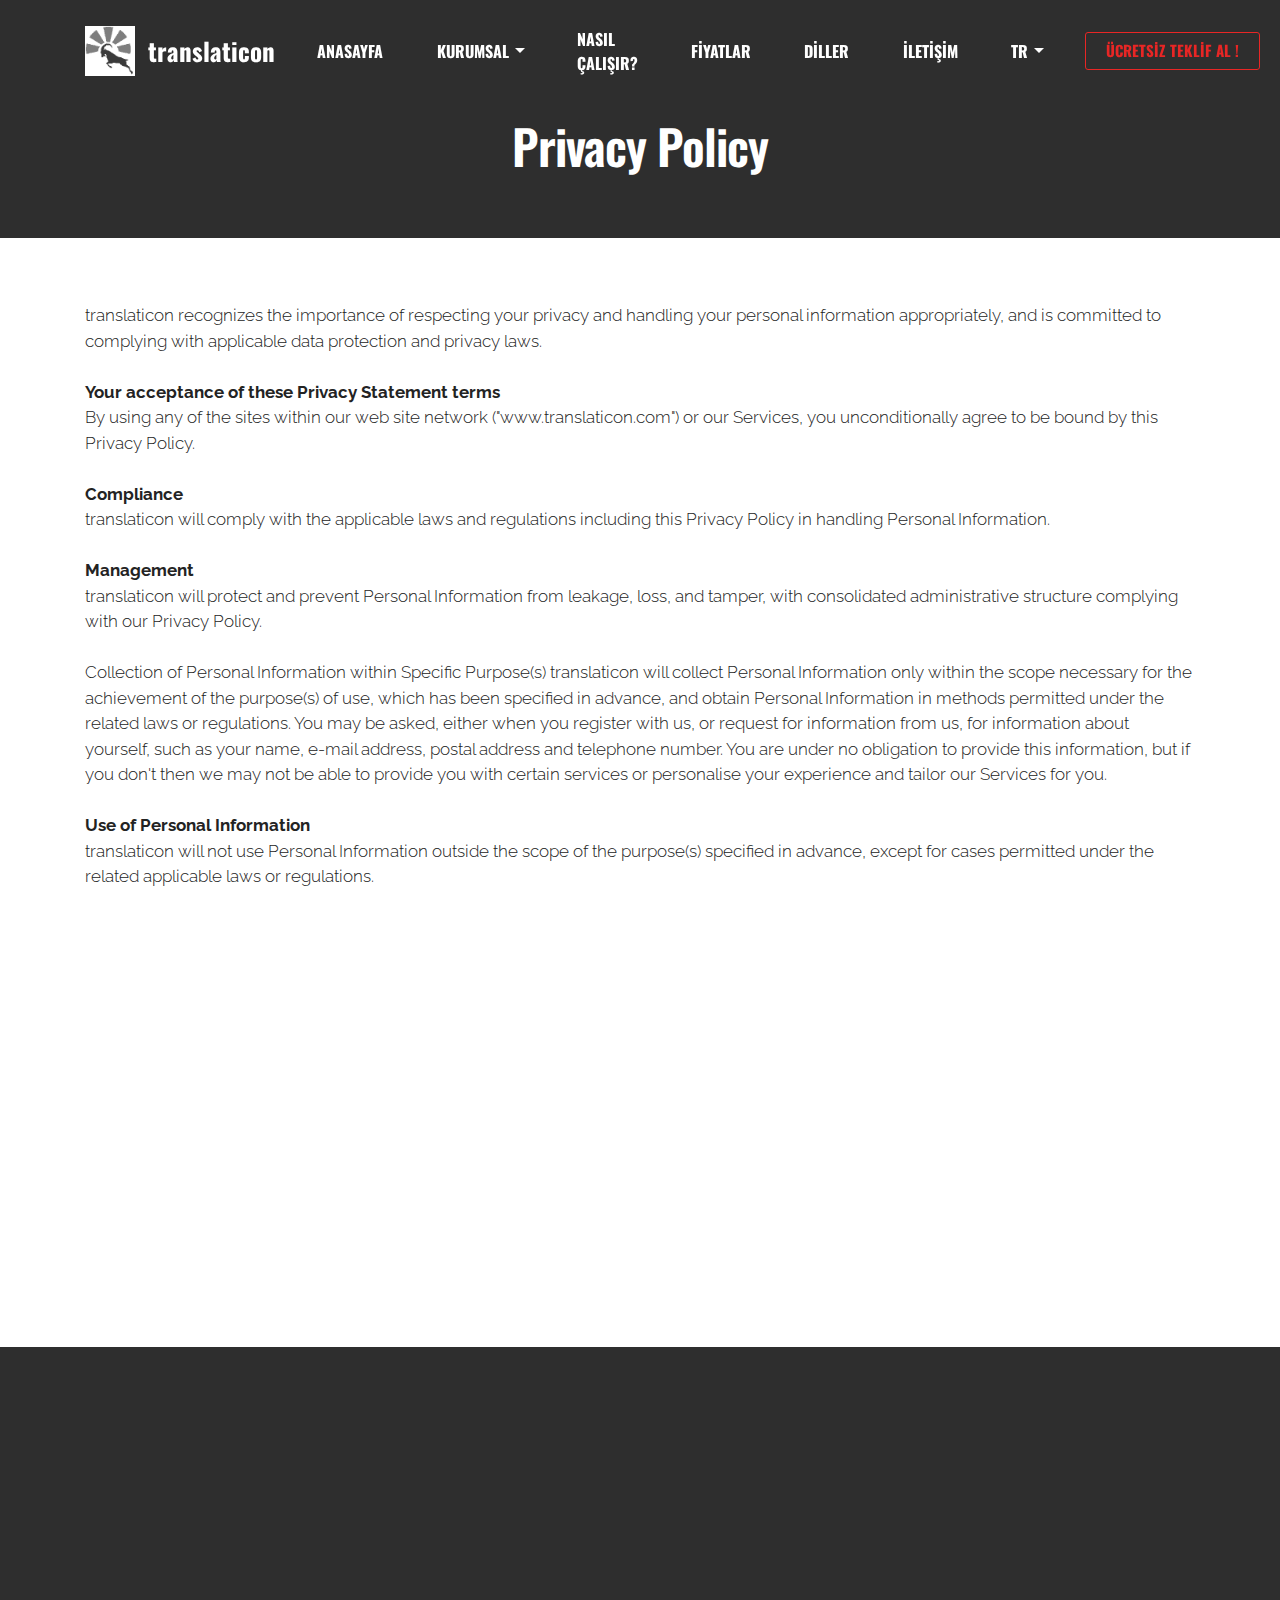
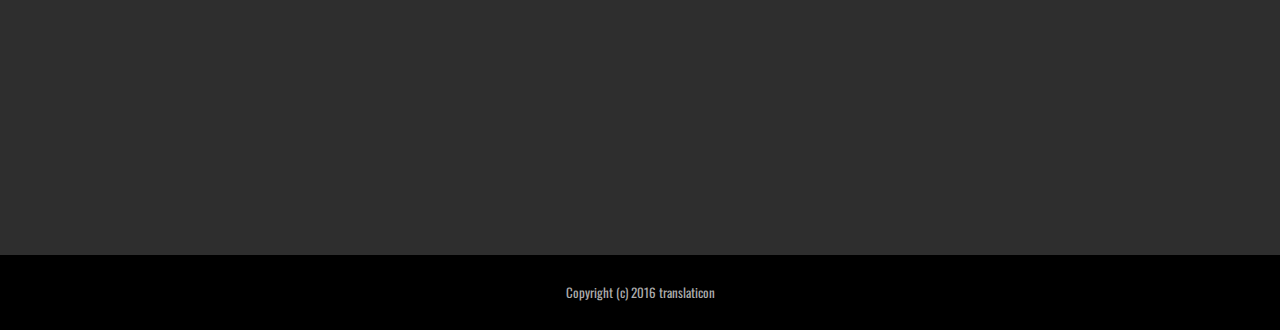
<file: tr/privacy_policy.html>
<!DOCTYPE html>
<html>
<head>
  <!-- Site made with Mobirise Website Builder v3.6.3, https://mobirise.com -->
  <script async src="//pagead2.googlesyndication.com/pagead/js/adsbygoogle.js"></script>
<script>
  (adsbygoogle = window.adsbygoogle || []).push({
    google_ad_client: "ca-pub-6567238835097175",
    enable_page_level_ads: true
  });
</script>
  <meta charset="UTF-8">
  <meta http-equiv="X-UA-Compatible" content="IE=edge">
  <meta name="generator" content="Mobirise v3.6.3, mobirise.com">
  <meta name="viewport" content="width=device-width, initial-scale=1">
  <link rel="shortcut icon" href="assets/images/translaticon-final-128x128-78.png" type="image/x-icon">
  <meta name="description" content="">
  <title>privacy policy</title>
  <link rel="stylesheet" href="https://fonts.googleapis.com/css?family=Lora:400,700,400italic,700italic&amp;subset=latin">
  <link rel="stylesheet" href="https://fonts.googleapis.com/css?family=Montserrat:400,700">
  <link rel="stylesheet" href="https://fonts.googleapis.com/css?family=Raleway:400,100,200,300,500,600,700,800,900">
  <link rel="stylesheet" href="assets/et-line-font-plugin/style.css">
  <link rel="stylesheet" href="assets/bootstrap-material-design-font/css/material.css">
  <link rel="stylesheet" href="assets/tether/tether.min.css">
  <link rel="stylesheet" href="assets/bootstrap/css/bootstrap.min.css">
  <link rel="stylesheet" href="assets/socicon/css/socicon.min.css">
  <link rel="stylesheet" href="assets/animate.css/animate.min.css">
  <link rel="stylesheet" href="assets/dropdown/css/style.css">
  <link rel="stylesheet" href="assets/theme/css/style.css">
  <link rel="stylesheet" href="assets/mobirise/css/mbr-additional.css" type="text/css">
  
  
  
</head>
<body>

<!-- Google Analytics -->
<script>
  (function(i,s,o,g,r,a,m){i['GoogleAnalyticsObject']=r;i[r]=i[r]||function(){
  (i[r].q=i[r].q||[]).push(arguments)},i[r].l=1*new Date();a=s.createElement(o),
  m=s.getElementsByTagName(o)[0];a.async=1;a.src=g;m.parentNode.insertBefore(a,m)
  })(window,document,'script','https://www.google-analytics.com/analytics.js','ga');

  ga('create', 'UA-83966746-1', 'auto');
  ga('send', 'pageview');

</script>
<!-- /Google Analytics -->


<section id="menu-0">

    <nav class="navbar navbar-dropdown bg-color transparent navbar-fixed-top">
        <div class="container">

            <div class="mbr-table">
                <div class="mbr-table-cell">

                    <div class="navbar-brand">
                        <a href="#top" class="navbar-logo"><img src="assets/images/translaticon-final-128x128-78.png" alt="translaticon" title="translaticon"></a>
                        <a class="navbar-caption text-white" href="#top">translaticon</a>
                    </div>

                </div>
                <div class="mbr-table-cell">

                    <button class="navbar-toggler pull-xs-right hidden-md-up" type="button" data-toggle="collapse" data-target="#exCollapsingNavbar">
                        <div class="hamburger-icon"></div>
                    </button>

                    <ul class="nav-dropdown collapse pull-xs-right nav navbar-nav navbar-toggleable-sm" id="exCollapsingNavbar"><li class="nav-item"><a class="nav-link link" href="#top">ANASAYFA</a></li><li class="nav-item dropdown"><a class="nav-link link dropdown-toggle" data-toggle="dropdown-submenu" href="https://mobirise.com/" aria-expanded="false">KURUMSAL</a><div class="dropdown-menu"><a class="dropdown-item" href="index.html#header3-0">HAKKIMIZDA</a><a class="dropdown-item" href="index.html#header3-1">HİZMETLER</a><a class="dropdown-item" href="index.html#header3-2">NEDEN BİZ ?</a><a class="dropdown-item" href="index.html#header3-3">REFERANSLAR</a></div></li><li class="nav-item"><a class="nav-link link" href="index.html#header3-4" aria-expanded="false">NASIL ÇALIŞIR?</a></li><li class="nav-item"><a class="nav-link link" href="index.html#index-pricing-table2-1" aria-expanded="false">FİYATLAR</a></li><li class="nav-item"><a class="nav-link link" href="index.html#header3-1" aria-expanded="false">DİLLER</a></li><li class="nav-item"><a class="nav-link link" href="index.html#contacts1-0" aria-expanded="false">İLETİŞİM</a></li><li class="nav-item dropdown"><a class="nav-link link dropdown-toggle" href="#top" aria-expanded="false" data-toggle="dropdown-submenu">TR</a><div class="dropdown-menu"><a class="dropdown-item" href="http://www.translaticon.com/index.html">EN</a><a class="dropdown-item" href="http://www.translaticon.com/de/index.html">DE</a></div></li><li class="nav-item nav-btn"><a class="nav-link btn btn-danger-outline btn-danger" href="mailto:info@translaticon.com" target="_blank">ÜCRETSİZ TEKLİF AL !</a></li></ul>
                    <button hidden="" class="navbar-toggler navbar-close" type="button" data-toggle="collapse" data-target="#exCollapsingNavbar">
                        <div class="close-icon"></div>
                    </button>

                </div>
            </div>

        </div>
    </nav>

</section>

<section class="engine"><a rel="external" href="https://mobirise.com">drag and drop web page generator software</a></section><section class="mbr-section mbr-after-navbar" id="msg-box8-0" style="background-color: rgb(46, 46, 46); padding-top: 120px; padding-bottom: 40px;">

    
    <div class="container">
        <div class="row">
            <div class="col-md-8 col-md-offset-2 text-xs-center">
                <h3 class="mbr-section-title display-2">Privacy Policy</h3>
                <div class="lead"></div>
                
            </div>
        </div>
    </div>

</section>

<section class="mbr-section article mbr-section__container" id="content1-0" style="background-color: rgb(255, 255, 255); padding-top: 40px; padding-bottom: 100px;">

    <div class="container">
        <div class="row">
            <div class="col-xs-12 lead"><p><br></p><p>translaticon recognizes the importance of respecting your privacy and handling your personal information appropriately, and is committed to complying with applicable data protection and privacy laws.</p><p><br></p><p><strong>Your acceptance of these Privacy Statement terms</strong></p><p>By using any of the sites within our web site network ("www.translaticon.com") or our Services, you unconditionally agree to be bound by this Privacy Policy.</p><p><br></p><p><strong>Compliance</strong></p><p>translaticon will comply with the applicable laws and regulations including this Privacy Policy in handling Personal Information.</p><p><br></p><p><strong>Management</strong></p><p>translaticon will protect and prevent Personal Information from leakage, loss, and tamper, with consolidated administrative structure complying with our Privacy Policy.</p><p><br></p><p>Collection of Personal Information within Specific Purpose(s) translaticon will collect Personal Information only within the scope necessary for the achievement of the purpose(s) of use, which has been specified in advance, and obtain Personal Information in methods permitted under the related laws or regulations. You may be asked, either when you register with us, or request for information from us, for information about yourself, such as your name, e-mail address, postal address and telephone number. You are under no obligation to provide this information, but if you don't then we may not be able to provide you with certain services or personalise your experience and tailor our Services for you.</p><p><br></p><p><strong>Use of Personal Information</strong></p><p>translaticon will not use Personal Information outside the scope of the purpose(s) specified in advance, except for cases permitted under the related applicable laws or regulations.</p><p><br></p><p><strong>Providing to Third Parties</strong></p><p>Without the consent of the individual, translaticon will not provide Personal Information to any third party, except for cases permitted under the related laws or regulations. The company will not share, sell or rent your personal information to third parties. However, we may disclose your personal information to third party suppliers who provide services on our behalf. These third party suppliers will not share, sell or rent your personal information either, but may have access to it depending on the type of Service you require.</p><p><br></p><p><strong>Purpose(s) of Use</strong></p><p>translaticon will use Personal Information only within the scope necessary for the achievement of the purpose(s) of use stated herein, except for cases permitted under the related laws or regulations. For cases differ from the list herein, translaticon will separately specify purpose(s) in advance of collecting Information.</p><p><br></p><p><strong>Comments</strong></p><p>Please e-mail any questions, concerns or comments you have about our Privacy to <a href="mailto:info@translaticon.com" target="_blank" style="font-style: normal;" class="text-danger"><strong>info@translaticon.com</strong></a></p></div>
        </div>
    </div>

</section>

<section class="mbr-section mbr-section-md-padding mbr-footer footer1" id="contacts1-0" style="background-color: rgb(46, 46, 46); padding-top: 90px; padding-bottom: 30px;">
    
    <div class="container">
        <div class="row">
            <div class="mbr-footer-content col-xs-12 col-md-3">
                <div><a href="#top"><img src="assets/images/translaticon-final-128x127-50.png"></a></div>
            </div>
            <div class="mbr-footer-content col-xs-12 col-md-3">
                <p><br><br></p>
            </div>
            <div class="mbr-footer-content col-xs-12 col-md-3">
                <p></p><p><strong>Legal</strong></p><p><a href="terms_conditions.html" class="text-info">Terms and Conditions</a><a href="tc.html" class="text-info"></a><span style="line-height: 1.5;"><a href="tc.html" class="text-info"></a></span></p><p><a href="privacy_policy.html" class="text-info">Privacy Policy</a><a href="pp.html" class="text-info"></a></p><p></p>
            </div>
            <div class="mbr-footer-content col-xs-12 col-md-3">
                <p><strong>Bize ulaşın<br></strong><br>E-Posta: <a href="mailto:info@translaticon.com" target="_blank" class="text-info">info@translaticon.com</a><br>Telefon: 0041-767866998<br><br>İsviçre ofisimiz<br>8400 Winterthur<br>İsviçre<br><br>Almanya ofisimiz<br>61137 Schöneck<br>Almanya<br><br>Türkiye ofisimiz<br>09270 Didim<br>Türkiye<br><br><br></p>
            </div>

        </div>
    </div>
</section>

<footer class="mbr-small-footer mbr-section mbr-section-nopadding" id="footer1-0" style="background-color: rgb(0, 0, 0); padding-top: 1.75rem; padding-bottom: 1.75rem;">
    
    <div class="container">
        <p class="text-xs-center">Copyright (c) 2016 translaticon</p>
    </div>
</footer>


  <script src="assets/web/assets/jquery/jquery.min.js"></script>
  <script src="assets/tether/tether.min.js"></script>
  <script src="assets/bootstrap/js/bootstrap.min.js"></script>
  <script src="assets/smooth-scroll/SmoothScroll.js"></script>
  <script src="assets/viewportChecker/jquery.viewportchecker.js"></script>
  <script src="assets/dropdown/js/script.min.js"></script>
  <script src="assets/touchSwipe/jquery.touchSwipe.min.js"></script>
  <script src="assets/theme/js/script.js"></script>
  
  
  <input name="animation" type="hidden">
  </body>
</html>
</file>
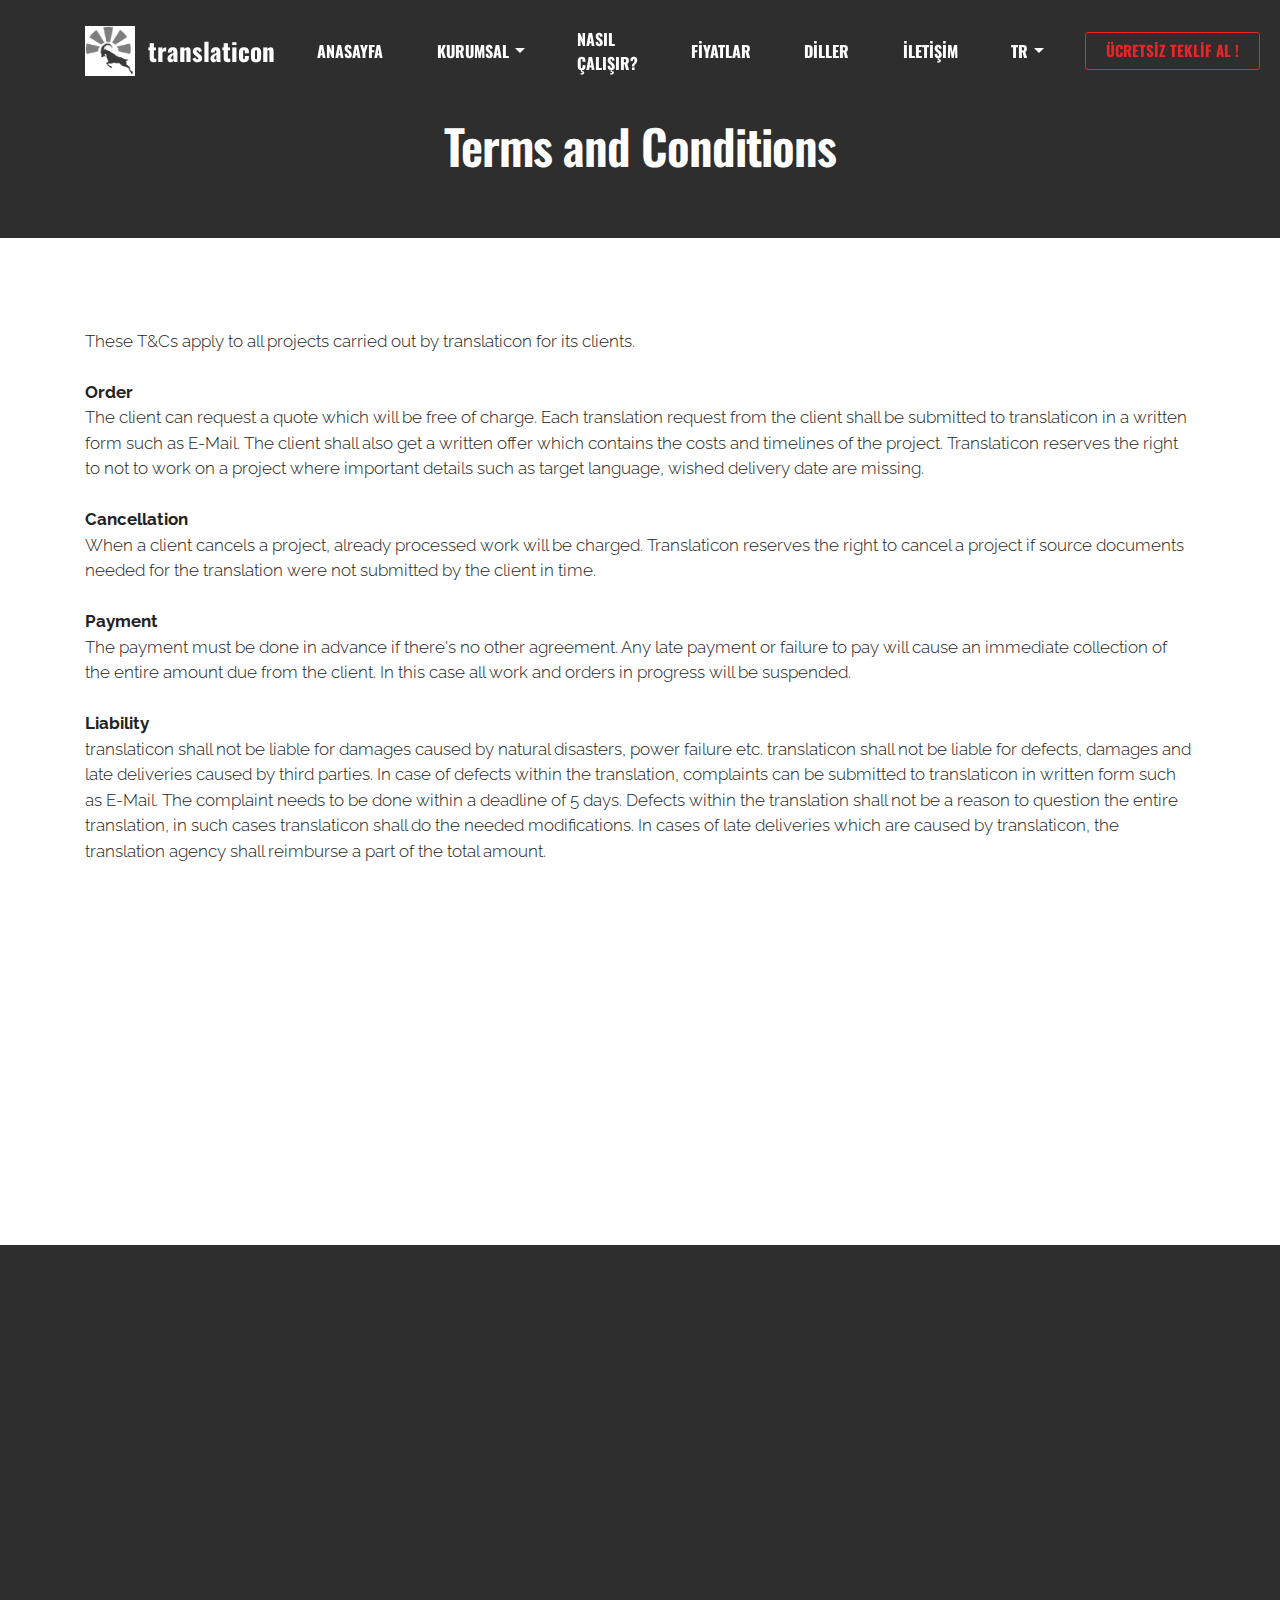
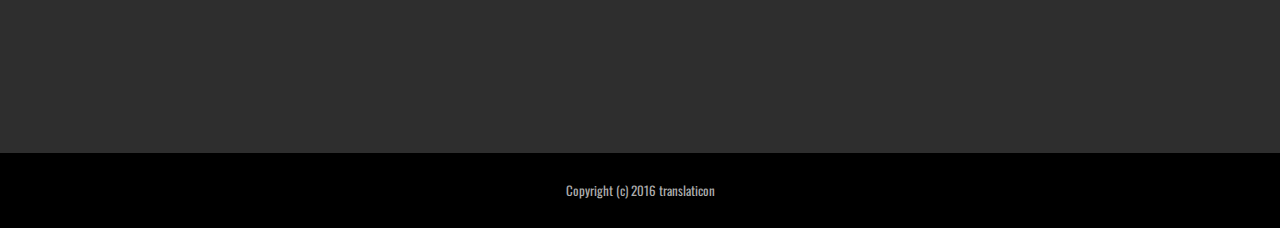
<file: tr/terms_conditions.html>
<!DOCTYPE html>
<html>
<head>
  <!-- Site made with Mobirise Website Builder v3.6.3, https://mobirise.com -->
  <script async src="//pagead2.googlesyndication.com/pagead/js/adsbygoogle.js"></script>
<script>
  (adsbygoogle = window.adsbygoogle || []).push({
    google_ad_client: "ca-pub-6567238835097175",
    enable_page_level_ads: true
  });
</script>
  <meta charset="UTF-8">
  <meta http-equiv="X-UA-Compatible" content="IE=edge">
  <meta name="generator" content="Mobirise v3.6.3, mobirise.com">
  <meta name="viewport" content="width=device-width, initial-scale=1">
  <link rel="shortcut icon" href="assets/images/translaticon-final-128x128-78.png" type="image/x-icon">
  <meta name="description" content="">
  <title>terms and conditions</title>
  <link rel="stylesheet" href="https://fonts.googleapis.com/css?family=Lora:400,700,400italic,700italic&amp;subset=latin">
  <link rel="stylesheet" href="https://fonts.googleapis.com/css?family=Montserrat:400,700">
  <link rel="stylesheet" href="https://fonts.googleapis.com/css?family=Raleway:400,100,200,300,500,600,700,800,900">
  <link rel="stylesheet" href="assets/et-line-font-plugin/style.css">
  <link rel="stylesheet" href="assets/bootstrap-material-design-font/css/material.css">
  <link rel="stylesheet" href="assets/tether/tether.min.css">
  <link rel="stylesheet" href="assets/bootstrap/css/bootstrap.min.css">
  <link rel="stylesheet" href="assets/socicon/css/socicon.min.css">
  <link rel="stylesheet" href="assets/animate.css/animate.min.css">
  <link rel="stylesheet" href="assets/dropdown/css/style.css">
  <link rel="stylesheet" href="assets/theme/css/style.css">
  <link rel="stylesheet" href="assets/mobirise/css/mbr-additional.css" type="text/css">
  
  
  
</head>
<body>

<!-- Google Analytics -->
<script>
  (function(i,s,o,g,r,a,m){i['GoogleAnalyticsObject']=r;i[r]=i[r]||function(){
  (i[r].q=i[r].q||[]).push(arguments)},i[r].l=1*new Date();a=s.createElement(o),
  m=s.getElementsByTagName(o)[0];a.async=1;a.src=g;m.parentNode.insertBefore(a,m)
  })(window,document,'script','https://www.google-analytics.com/analytics.js','ga');

  ga('create', 'UA-83966746-1', 'auto');
  ga('send', 'pageview');

</script>
<!-- /Google Analytics -->


<section id="menu-0">

    <nav class="navbar navbar-dropdown bg-color transparent navbar-fixed-top">
        <div class="container">

            <div class="mbr-table">
                <div class="mbr-table-cell">

                    <div class="navbar-brand">
                        <a href="#top" class="navbar-logo"><img src="assets/images/translaticon-final-128x128-78.png" alt="translaticon" title="translaticon"></a>
                        <a class="navbar-caption text-white" href="#top">translaticon</a>
                    </div>

                </div>
                <div class="mbr-table-cell">

                    <button class="navbar-toggler pull-xs-right hidden-md-up" type="button" data-toggle="collapse" data-target="#exCollapsingNavbar">
                        <div class="hamburger-icon"></div>
                    </button>

                    <ul class="nav-dropdown collapse pull-xs-right nav navbar-nav navbar-toggleable-sm" id="exCollapsingNavbar"><li class="nav-item"><a class="nav-link link" href="#top">ANASAYFA</a></li><li class="nav-item dropdown"><a class="nav-link link dropdown-toggle" data-toggle="dropdown-submenu" href="https://mobirise.com/" aria-expanded="false">KURUMSAL</a><div class="dropdown-menu"><a class="dropdown-item" href="index.html#header3-0">HAKKIMIZDA</a><a class="dropdown-item" href="index.html#header3-1">HİZMETLER</a><a class="dropdown-item" href="index.html#header3-2">NEDEN BİZ ?</a><a class="dropdown-item" href="index.html#header3-3">REFERANSLAR</a></div></li><li class="nav-item"><a class="nav-link link" href="index.html#header3-4" aria-expanded="false">NASIL ÇALIŞIR?</a></li><li class="nav-item"><a class="nav-link link" href="index.html#index-pricing-table2-1" aria-expanded="false">FİYATLAR</a></li><li class="nav-item"><a class="nav-link link" href="index.html#header3-1" aria-expanded="false">DİLLER</a></li><li class="nav-item"><a class="nav-link link" href="index.html#contacts1-0" aria-expanded="false">İLETİŞİM</a></li><li class="nav-item dropdown"><a class="nav-link link dropdown-toggle" href="#top" aria-expanded="false" data-toggle="dropdown-submenu">TR</a><div class="dropdown-menu"><a class="dropdown-item" href="http://www.translaticon.com/index.html">EN</a><a class="dropdown-item" href="http://www.translaticon.com/de/index.html">DE</a></div></li><li class="nav-item nav-btn"><a class="nav-link btn btn-danger-outline btn-danger" href="mailto:info@translaticon.com" target="_blank">ÜCRETSİZ TEKLİF AL !</a></li></ul>
                    <button hidden="" class="navbar-toggler navbar-close" type="button" data-toggle="collapse" data-target="#exCollapsingNavbar">
                        <div class="close-icon"></div>
                    </button>

                </div>
            </div>

        </div>
    </nav>

</section>

<section class="engine"><a rel="external" href="https://mobirise.com">site development software download</a></section><section class="mbr-section mbr-after-navbar" id="msg-box8-0" style="background-color: rgb(46, 46, 46); padding-top: 120px; padding-bottom: 40px;">

    
    <div class="container">
        <div class="row">
            <div class="col-md-8 col-md-offset-2 text-xs-center">
                <h3 class="mbr-section-title display-2">Terms and Conditions</h3>
                <div class="lead"></div>
                
            </div>
        </div>
    </div>

</section>

<section class="mbr-section article mbr-section__container" id="content1-0" style="background-color: rgb(255, 255, 255); padding-top: 40px; padding-bottom: 100px;">

    <div class="container">
        <div class="row">
            <div class="col-xs-12 lead"><p><br></p><p><br></p><p>These T&amp;Cs apply to all projects carried out by translaticon for its clients.&nbsp;</p><p><br></p><p><strong>Order</strong></p><p>The client can request a quote which will be free of charge. Each translation request from the client shall be submitted to translaticon in a written form such as E-Mail. The client shall also get a written offer which contains the costs and timelines of the project. Translaticon reserves the right to not to work on a project where important details such as target language, wished delivery date are missing.</p><p><br></p><p><strong>Cancellation</strong></p><p>When a client cancels a project, already processed work will be charged. Translaticon reserves the right to cancel a project if source documents needed for the translation were not submitted by the client in time.</p><p><br></p><p><strong>Payment</strong></p><p>The payment must be done in advance if there's no other agreement. Any late payment or failure to pay will cause an immediate collection of the entire amount due from the client. In this case all work and orders in progress will be suspended.</p><p><br></p><p><strong>Liability</strong></p><p>translaticon shall not be liable for damages caused by natural disasters, power failure etc. translaticon shall not be liable for defects, damages and late deliveries caused by third parties. In case of defects within the translation, complaints can be submitted to translaticon in written form such as E-Mail. The complaint needs to be done within a deadline of 5 days. Defects within the translation shall not be a reason to question the entire translation, in such cases translaticon shall do the needed modifications. In cases of late deliveries which are caused by translaticon, the translation agency shall reimburse a part of the total amount.&nbsp;</p><p><br></p><p><strong>Ownership</strong></p><p>translaticon is the owner of the translated metarial until payment has been made in full. The client only acquires the right to use the translation with the complete payment.</p><p><br></p><p><strong>Confidentiality</strong></p><p>translaticon's translators agree to maintain secrecy in regards to the content of the documents to be translated.&nbsp;</p><p><br></p><p><strong>Applicable law and place of jurisdiction</strong></p><p>Swiss law is applicable to the contractual relations between translaticon and the client as well as to any further rights and obligations resulting from these relations. Place of jurisdiction for both parties to the contract is Zürich, Switzerland.</p></div>
        </div>
    </div>

</section>

<section class="mbr-section mbr-section-md-padding mbr-footer footer1" id="contacts1-0" style="background-color: rgb(46, 46, 46); padding-top: 90px; padding-bottom: 30px;">
    
    <div class="container">
        <div class="row">
            <div class="mbr-footer-content col-xs-12 col-md-3">
                <div><a href="#top"><img src="assets/images/translaticon-final-128x127-50.png"></a></div>
            </div>
            <div class="mbr-footer-content col-xs-12 col-md-3">
                <p><br><br></p>
            </div>
            <div class="mbr-footer-content col-xs-12 col-md-3">
                <p></p><p><strong>Legal</strong></p><p><a href="terms_conditions.html" class="text-info">Terms and Conditions</a><a href="tc.html" class="text-info"></a><span style="line-height: 1.5;"><a href="tc.html" class="text-info"></a></span></p><p><a href="privacy_policy.html" class="text-info">Privacy Policy</a><a href="pp.html" class="text-info"></a></p><p></p>
            </div>
            <div class="mbr-footer-content col-xs-12 col-md-3">
                <p><strong>Bize ulaşın<br></strong><br>E-Posta: <a href="mailto:info@translaticon.com" target="_blank" class="text-info">info@translaticon.com</a><br>Telefon: 0041-767866998<br><br>İsviçre ofisimiz<br>8400 Winterthur<br>İsviçre<br><br>Almanya ofisimiz<br>61137 Schöneck<br>Almanya<br><br>Türkiye ofisimiz<br>09270 Didim<br>Türkiye<br><br><br></p>
            </div>

        </div>
    </div>
</section>

<footer class="mbr-small-footer mbr-section mbr-section-nopadding" id="footer1-0" style="background-color: rgb(0, 0, 0); padding-top: 1.75rem; padding-bottom: 1.75rem;">
    
    <div class="container">
        <p class="text-xs-center">Copyright (c) 2016 translaticon</p>
    </div>
</footer>


  <script src="assets/web/assets/jquery/jquery.min.js"></script>
  <script src="assets/tether/tether.min.js"></script>
  <script src="assets/bootstrap/js/bootstrap.min.js"></script>
  <script src="assets/smooth-scroll/SmoothScroll.js"></script>
  <script src="assets/viewportChecker/jquery.viewportchecker.js"></script>
  <script src="assets/dropdown/js/script.min.js"></script>
  <script src="assets/touchSwipe/jquery.touchSwipe.min.js"></script>
  <script src="assets/theme/js/script.js"></script>
  
  
  <input name="animation" type="hidden">
  </body>
</html>
</file>
<file: assets/et-line-font-plugin/style.css>
@font-face {
	font-family: 'et-line';
	src:url('fonts/et-line.eot');
	src:url('fonts/et-line.eot?#iefix') format('embedded-opentype'),
		url('fonts/et-line.woff') format('woff'),
		url('fonts/et-line.ttf') format('truetype'),
		url('fonts/et-line.svg#et-line') format('svg');
	font-weight: normal;
	font-style: normal;
}

/* Use the following CSS code if you want to use data attributes for inserting your icons */
.etl-icon, [data-icon]:before {
	font-family: 'et-line';
	content: attr(data-icon);
	speak: none;
	font-weight: normal;
	font-variant: normal;
	text-transform: none;
	line-height: 1;
	-webkit-font-smoothing: antialiased;
	-moz-osx-font-smoothing: grayscale;
	display:inline-block;
}

/* Use the following CSS code if you want to have a class per icon */
/*
Instead of a list of all class selectors,
you can use the generic selector below, but it's slower:
[class*="icon-"] {
*/
.icon-mobile, .icon-laptop, .icon-desktop, .icon-tablet, .icon-phone, .icon-document, .icon-documents, .icon-search, .icon-clipboard, .icon-newspaper, .icon-notebook, .icon-book-open, .icon-browser, .icon-calendar, .icon-presentation, .icon-picture, .icon-pictures, .icon-video, .icon-camera, .icon-printer, .icon-toolbox, .icon-briefcase, .icon-wallet, .icon-gift, .icon-bargraph, .icon-grid, .icon-expand, .icon-focus, .icon-edit, .icon-adjustments, .icon-ribbon, .icon-hourglass, .icon-lock, .icon-megaphone, .icon-shield, .icon-trophy, .icon-flag, .icon-map, .icon-puzzle, .icon-basket, .icon-envelope, .icon-streetsign, .icon-telescope, .icon-gears, .icon-key, .icon-paperclip, .icon-attachment, .icon-pricetags, .icon-lightbulb, .icon-layers, .icon-pencil, .icon-tools, .icon-tools-2, .icon-scissors, .icon-paintbrush, .icon-magnifying-glass, .icon-circle-compass, .icon-linegraph, .icon-mic, .icon-strategy, .icon-beaker, .icon-caution, .icon-recycle, .icon-anchor, .icon-profile-male, .icon-profile-female, .icon-bike, .icon-wine, .icon-hotairballoon, .icon-globe, .icon-genius, .icon-map-pin, .icon-dial, .icon-chat, .icon-heart, .icon-cloud, .icon-upload, .icon-download, .icon-target, .icon-hazardous, .icon-piechart, .icon-speedometer, .icon-global, .icon-compass, .icon-lifesaver, .icon-clock, .icon-aperture, .icon-quote, .icon-scope, .icon-alarmclock, .icon-refresh, .icon-happy, .icon-sad, .icon-facebook, .icon-twitter, .icon-googleplus, .icon-rss, .icon-tumblr, .icon-linkedin, .icon-dribbble {
	font-family: 'et-line';
	speak: none;
	font-style: normal;
	font-weight: normal;
	font-variant: normal;
	text-transform: none;
	line-height: 1;
	-webkit-font-smoothing: antialiased;
	-moz-osx-font-smoothing: grayscale;
	display:inline-block;
}
.icon-mobile:before {
	content: "\e000";
}
.icon-laptop:before {
	content: "\e001";
}
.icon-desktop:before {
	content: "\e002";
}
.icon-tablet:before {
	content: "\e003";
}
.icon-phone:before {
	content: "\e004";
}
.icon-document:before {
	content: "\e005";
}
.icon-documents:before {
	content: "\e006";
}
.icon-search:before {
	content: "\e007";
}
.icon-clipboard:before {
	content: "\e008";
}
.icon-newspaper:before {
	content: "\e009";
}
.icon-notebook:before {
	content: "\e00a";
}
.icon-book-open:before {
	content: "\e00b";
}
.icon-browser:before {
	content: "\e00c";
}
.icon-calendar:before {
	content: "\e00d";
}
.icon-presentation:before {
	content: "\e00e";
}
.icon-picture:before {
	content: "\e00f";
}
.icon-pictures:before {
	content: "\e010";
}
.icon-video:before {
	content: "\e011";
}
.icon-camera:before {
	content: "\e012";
}
.icon-printer:before {
	content: "\e013";
}
.icon-toolbox:before {
	content: "\e014";
}
.icon-briefcase:before {
	content: "\e015";
}
.icon-wallet:before {
	content: "\e016";
}
.icon-gift:before {
	content: "\e017";
}
.icon-bargraph:before {
	content: "\e018";
}
.icon-grid:before {
	content: "\e019";
}
.icon-expand:before {
	content: "\e01a";
}
.icon-focus:before {
	content: "\e01b";
}
.icon-edit:before {
	content: "\e01c";
}
.icon-adjustments:before {
	content: "\e01d";
}
.icon-ribbon:before {
	content: "\e01e";
}
.icon-hourglass:before {
	content: "\e01f";
}
.icon-lock:before {
	content: "\e020";
}
.icon-megaphone:before {
	content: "\e021";
}
.icon-shield:before {
	content: "\e022";
}
.icon-trophy:before {
	content: "\e023";
}
.icon-flag:before {
	content: "\e024";
}
.icon-map:before {
	content: "\e025";
}
.icon-puzzle:before {
	content: "\e026";
}
.icon-basket:before {
	content: "\e027";
}
.icon-envelope:before {
	content: "\e028";
}
.icon-streetsign:before {
	content: "\e029";
}
.icon-telescope:before {
	content: "\e02a";
}
.icon-gears:before {
	content: "\e02b";
}
.icon-key:before {
	content: "\e02c";
}
.icon-paperclip:before {
	content: "\e02d";
}
.icon-attachment:before {
	content: "\e02e";
}
.icon-pricetags:before {
	content: "\e02f";
}
.icon-lightbulb:before {
	content: "\e030";
}
.icon-layers:before {
	content: "\e031";
}
.icon-pencil:before {
	content: "\e032";
}
.icon-tools:before {
	content: "\e033";
}
.icon-tools-2:before {
	content: "\e034";
}
.icon-scissors:before {
	content: "\e035";
}
.icon-paintbrush:before {
	content: "\e036";
}
.icon-magnifying-glass:before {
	content: "\e037";
}
.icon-circle-compass:before {
	content: "\e038";
}
.icon-linegraph:before {
	content: "\e039";
}
.icon-mic:before {
	content: "\e03a";
}
.icon-strategy:before {
	content: "\e03b";
}
.icon-beaker:before {
	content: "\e03c";
}
.icon-caution:before {
	content: "\e03d";
}
.icon-recycle:before {
	content: "\e03e";
}
.icon-anchor:before {
	content: "\e03f";
}
.icon-profile-male:before {
	content: "\e040";
}
.icon-profile-female:before {
	content: "\e041";
}
.icon-bike:before {
	content: "\e042";
}
.icon-wine:before {
	content: "\e043";
}
.icon-hotairballoon:before {
	content: "\e044";
}
.icon-globe:before {
	content: "\e045";
}
.icon-genius:before {
	content: "\e046";
}
.icon-map-pin:before {
	content: "\e047";
}
.icon-dial:before {
	content: "\e048";
}
.icon-chat:before {
	content: "\e049";
}
.icon-heart:before {
	content: "\e04a";
}
.icon-cloud:before {
	content: "\e04b";
}
.icon-upload:before {
	content: "\e04c";
}
.icon-download:before {
	content: "\e04d";
}
.icon-target:before {
	content: "\e04e";
}
.icon-hazardous:before {
	content: "\e04f";
}
.icon-piechart:before {
	content: "\e050";
}
.icon-speedometer:before {
	content: "\e051";
}
.icon-global:before {
	content: "\e052";
}
.icon-compass:before {
	content: "\e053";
}
.icon-lifesaver:before {
	content: "\e054";
}
.icon-clock:before {
	content: "\e055";
}
.icon-aperture:before {
	content: "\e056";
}
.icon-quote:before {
	content: "\e057";
}
.icon-scope:before {
	content: "\e058";
}
.icon-alarmclock:before {
	content: "\e059";
}
.icon-refresh:before {
	content: "\e05a";
}
.icon-happy:before {
	content: "\e05b";
}
.icon-sad:before {
	content: "\e05c";
}
.icon-facebook:before {
	content: "\e05d";
}
.icon-twitter:before {
	content: "\e05e";
}
.icon-googleplus:before {
	content: "\e05f";
}
.icon-rss:before {
	content: "\e060";
}
.icon-tumblr:before {
	content: "\e061";
}
.icon-linkedin:before {
	content: "\e062";
}
.icon-dribbble:before {
	content: "\e063";
}
</file>
<file: assets/bootstrap-material-design-font/css/material.css>
@font-face {
  font-family: 'Material-Design-Icons';
  src: url('../fonts/Material-Design-Icons.eot?3ocs8m');
  src: url('../fonts/Material-Design-Icons.eot?#iefix3ocs8m') format('embedded-opentype'), url('../fonts/Material-Design-Icons.woff?3ocs8m') format('woff'), url('../fonts/Material-Design-Icons.ttf?3ocs8m') format('truetype'), url('../fonts/Material-Design-Icons.svg?3ocs8m#Material-Design-Icons') format('svg');
  font-weight: normal;
  font-style: normal;
}
[class^="mdi-"],
[class*="mdi-"] {
  speak: none;
  display: inline-block;
  font-style: normal;
  font-variant:normal;
  font-weight:normal;
  /*font-size:24px;*/
  line-height:1;
  font-family:'Material-Design-Icons' !important;
  text-rendering: auto;
  
  -webkit-font-smoothing: antialiased;
  -moz-osx-font-smoothing: grayscale;
  -webkit-transform: translate(0, 0);
      -ms-transform: translate(0, 0);
          transform: translate(0, 0);
}
[class^="mdi-"]:before,
[class*="mdi-"]:before {
  display: inline-block;
  speak: none;
  text-decoration: inherit;
}
[class^="mdi-"].pull-left,
[class*="mdi-"].pull-left {
  margin-right: .3em;
}
[class^="mdi-"].pull-right,
[class*="mdi-"].pull-right {
  margin-left: .3em;
}
[class^="mdi-"].mdi-lg:before,
[class*="mdi-"].mdi-lg:before,
[class^="mdi-"].mdi-lg:after,
[class*="mdi-"].mdi-lg:after {
  font-size: 1.33333333em;
  line-height: 0.75em;
  vertical-align: -15%;
}
[class^="mdi-"].mdi-2x:before,
[class*="mdi-"].mdi-2x:before,
[class^="mdi-"].mdi-2x:after,
[class*="mdi-"].mdi-2x:after {
  font-size: 2em;
}
[class^="mdi-"].mdi-3x:before,
[class*="mdi-"].mdi-3x:before,
[class^="mdi-"].mdi-3x:after,
[class*="mdi-"].mdi-3x:after {
  font-size: 3em;
}
[class^="mdi-"].mdi-4x:before,
[class*="mdi-"].mdi-4x:before,
[class^="mdi-"].mdi-4x:after,
[class*="mdi-"].mdi-4x:after {
  font-size: 4em;
}
[class^="mdi-"].mdi-5x:before,
[class*="mdi-"].mdi-5x:before,
[class^="mdi-"].mdi-5x:after,
[class*="mdi-"].mdi-5x:after {
  font-size: 5em;
}
[class^="mdi-device-signal-cellular-"]:after,
[class^="mdi-device-battery-"]:after,
[class^="mdi-device-battery-charging-"]:after,
[class^="mdi-device-signal-cellular-connected-no-internet-"]:after,
[class^="mdi-device-signal-wifi-"]:after,
[class^="mdi-device-signal-wifi-statusbar-not-connected"]:after,
.mdi-device-network-wifi:after {
  opacity: .3;
  position: absolute;
  left: 0;
  top: 0;
  z-index: 1;
  display: inline-block;
  speak: none;
  text-decoration: inherit;
}
[class^="mdi-device-signal-cellular-"]:after {
  content: "\e758";
}
[class^="mdi-device-battery-"]:after {
  content: "\e735";
}
[class^="mdi-device-battery-charging-"]:after {
  content: "\e733";
}
[class^="mdi-device-signal-cellular-connected-no-internet-"]:after {
  content: "\e75d";
}
[class^="mdi-device-signal-wifi-"]:after,
.mdi-device-network-wifi:after {
  content: "\e765";
}
[class^="mdi-device-signal-wifi-statusbasr-not-connected"]:after {
  content: "\e8f7";
}
.mdi-device-signal-cellular-off:after,
.mdi-device-signal-cellular-null:after,
.mdi-device-signal-cellular-no-sim:after,
.mdi-device-signal-wifi-off:after,
.mdi-device-signal-wifi-4-bar:after,
.mdi-device-signal-cellular-4-bar:after,
.mdi-device-battery-alert:after,
.mdi-device-signal-cellular-connected-no-internet-4-bar:after,
.mdi-device-battery-std:after,
.mdi-device-battery-full .mdi-device-battery-unknown:after {
  content: "";
}
.mdi-fw {
  width: 1.28571429em;
  text-align: center;
}
.mdi-ul {
  padding-left: 0;
  margin-left: 2.14285714em;
  list-style-type: none;
}
.mdi-ul > li {
  position: relative;
}
.mdi-li {
  position: absolute;
  left: -2.14285714em;
  width: 2.14285714em;
  top: 0.14285714em;
  text-align: center;
}
.mdi-li.mdi-lg {
  left: -1.85714286em;
}
.mdi-border {
  padding: .2em .25em .15em;
  border: solid 0.08em #eeeeee;
  border-radius: .1em;
}
.mdi-spin {
  -webkit-animation: mdi-spin 2s infinite linear;
  animation: mdi-spin 2s infinite linear;
  -webkit-transform-origin: 50% 50%;
  -ms-transform-origin: 50% 50%;
      transform-origin: 50% 50%;
}
.mdi-pulse {
  -webkit-animation: mdi-spin 1s steps(8) infinite;
  animation: mdi-spin 1s steps(8) infinite;
  -webkit-transform-origin: 50% 50%;
  -ms-transform-origin: 50% 50%;
      transform-origin: 50% 50%;
}
@-webkit-keyframes mdi-spin {
  0% {
    -webkit-transform: rotate(0deg);
    transform: rotate(0deg);
  }
  100% {
    -webkit-transform: rotate(359deg);
    transform: rotate(359deg);
  }
}
@keyframes mdi-spin {
  0% {
    -webkit-transform: rotate(0deg);
    transform: rotate(0deg);
  }
  100% {
    -webkit-transform: rotate(359deg);
    transform: rotate(359deg);
  }
}
.mdi-rotate-90 {
  filter: progid:DXImageTransform.Microsoft.BasicImage(rotation=1);
  -webkit-transform: rotate(90deg);
  -ms-transform: rotate(90deg);
  transform: rotate(90deg);
}
.mdi-rotate-180 {
  filter: progid:DXImageTransform.Microsoft.BasicImage(rotation=2);
  -webkit-transform: rotate(180deg);
  -ms-transform: rotate(180deg);
  transform: rotate(180deg);
}
.mdi-rotate-270 {
  filter: progid:DXImageTransform.Microsoft.BasicImage(rotation=3);
  -webkit-transform: rotate(270deg);
  -ms-transform: rotate(270deg);
  transform: rotate(270deg);
}
.mdi-flip-horizontal {
  filter: progid:DXImageTransform.Microsoft.BasicImage(rotation=0, mirror=1);
  -webkit-transform: scale(-1, 1);
  -ms-transform: scale(-1, 1);
  transform: scale(-1, 1);
}
.mdi-flip-vertical {
  filter: progid:DXImageTransform.Microsoft.BasicImage(rotation=2, mirror=1);
  -webkit-transform: scale(1, -1);
  -ms-transform: scale(1, -1);
  transform: scale(1, -1);
}
:root .mdi-rotate-90,
:root .mdi-rotate-180,
:root .mdi-rotate-270,
:root .mdi-flip-horizontal,
:root .mdi-flip-vertical {
  -webkit-filter: none;
          filter: none;
}
.mdi-stack {
  position: relative;
  display: inline-block;
  width: 2em;
  height: 2em;
  line-height: 2em;
  vertical-align: middle;
}
.mdi-stack-1x,
.mdi-stack-2x {
  position: absolute;
  left: 0;
  width: 100%;
  text-align: center;
}
.mdi-stack-1x {
  line-height: inherit;
}
.mdi-stack-2x {
  font-size: 2em;
}
.mdi-inverse {
  color: #ffffff;
}
/* Start Icons */
.mdi-action-3d-rotation:before {
  content: "\e600";
}
.mdi-action-accessibility:before {
  content: "\e601";
}
.mdi-action-account-balance-wallet:before {
  content: "\e602";
}
.mdi-action-account-balance:before {
  content: "\e603";
}
.mdi-action-account-box:before {
  content: "\e604";
}
.mdi-action-account-child:before {
  content: "\e605";
}
.mdi-action-account-circle:before {
  content: "\e606";
}
.mdi-action-add-shopping-cart:before {
  content: "\e607";
}
.mdi-action-alarm-add:before {
  content: "\e608";
}
.mdi-action-alarm-off:before {
  content: "\e609";
}
.mdi-action-alarm-on:before {
  content: "\e60a";
}
.mdi-action-alarm:before {
  content: "\e60b";
}
.mdi-action-android:before {
  content: "\e60c";
}
.mdi-action-announcement:before {
  content: "\e60d";
}
.mdi-action-aspect-ratio:before {
  content: "\e60e";
}
.mdi-action-assessment:before {
  content: "\e60f";
}
.mdi-action-assignment-ind:before {
  content: "\e610";
}
.mdi-action-assignment-late:before {
  content: "\e611";
}
.mdi-action-assignment-return:before {
  content: "\e612";
}
.mdi-action-assignment-returned:before {
  content: "\e613";
}
.mdi-action-assignment-turned-in:before {
  content: "\e614";
}
.mdi-action-assignment:before {
  content: "\e615";
}
.mdi-action-autorenew:before {
  content: "\e616";
}
.mdi-action-backup:before {
  content: "\e617";
}
.mdi-action-book:before {
  content: "\e618";
}
.mdi-action-bookmark-outline:before {
  content: "\e619";
}
.mdi-action-bookmark:before {
  content: "\e61a";
}
.mdi-action-bug-report:before {
  content: "\e61b";
}
.mdi-action-cached:before {
  content: "\e61c";
}
.mdi-action-check-circle:before {
  content: "\e61d";
}
.mdi-action-class:before {
  content: "\e61e";
}
.mdi-action-credit-card:before {
  content: "\e61f";
}
.mdi-action-dashboard:before {
  content: "\e620";
}
.mdi-action-delete:before {
  content: "\e621";
}
.mdi-action-description:before {
  content: "\e622";
}
.mdi-action-dns:before {
  content: "\e623";
}
.mdi-action-done-all:before {
  content: "\e624";
}
.mdi-action-done:before {
  content: "\e625";
}
.mdi-action-event:before {
  content: "\e626";
}
.mdi-action-exit-to-app:before {
  content: "\e627";
}
.mdi-action-explore:before {
  content: "\e628";
}
.mdi-action-extension:before {
  content: "\e629";
}
.mdi-action-face-unlock:before {
  content: "\e62a";
}
.mdi-action-favorite-outline:before {
  content: "\e62b";
}
.mdi-action-favorite:before {
  content: "\e62c";
}
.mdi-action-find-in-page:before {
  content: "\e62d";
}
.mdi-action-find-replace:before {
  content: "\e62e";
}
.mdi-action-flip-to-back:before {
  content: "\e62f";
}
.mdi-action-flip-to-front:before {
  content: "\e630";
}
.mdi-action-get-app:before {
  content: "\e631";
}
.mdi-action-grade:before {
  content: "\e632";
}
.mdi-action-group-work:before {
  content: "\e633";
}
.mdi-action-help:before {
  content: "\e634";
}
.mdi-action-highlight-remove:before {
  content: "\e635";
}
.mdi-action-history:before {
  content: "\e636";
}
.mdi-action-home:before {
  content: "\e637";
}
.mdi-action-https:before {
  content: "\e638";
}
.mdi-action-info-outline:before {
  content: "\e639";
}
.mdi-action-info:before {
  content: "\e63a";
}
.mdi-action-input:before {
  content: "\e63b";
}
.mdi-action-invert-colors:before {
  content: "\e63c";
}
.mdi-action-label-outline:before {
  content: "\e63d";
}
.mdi-action-label:before {
  content: "\e63e";
}
.mdi-action-language:before {
  content: "\e63f";
}
.mdi-action-launch:before {
  content: "\e640";
}
.mdi-action-list:before {
  content: "\e641";
}
.mdi-action-lock-open:before {
  content: "\e642";
}
.mdi-action-lock-outline:before {
  content: "\e643";
}
.mdi-action-lock:before {
  content: "\e644";
}
.mdi-action-loyalty:before {
  content: "\e645";
}
.mdi-action-markunread-mailbox:before {
  content: "\e646";
}
.mdi-action-note-add:before {
  content: "\e647";
}
.mdi-action-open-in-browser:before {
  content: "\e648";
}
.mdi-action-open-in-new:before {
  content: "\e649";
}
.mdi-action-open-with:before {
  content: "\e64a";
}
.mdi-action-pageview:before {
  content: "\e64b";
}
.mdi-action-payment:before {
  content: "\e64c";
}
.mdi-action-perm-camera-mic:before {
  content: "\e64d";
}
.mdi-action-perm-contact-cal:before {
  content: "\e64e";
}
.mdi-action-perm-data-setting:before {
  content: "\e64f";
}
.mdi-action-perm-device-info:before {
  content: "\e650";
}
.mdi-action-perm-identity:before {
  content: "\e651";
}
.mdi-action-perm-media:before {
  content: "\e652";
}
.mdi-action-perm-phone-msg:before {
  content: "\e653";
}
.mdi-action-perm-scan-wifi:before {
  content: "\e654";
}
.mdi-action-picture-in-picture:before {
  content: "\e655";
}
.mdi-action-polymer:before {
  content: "\e656";
}
.mdi-action-print:before {
  content: "\e657";
}
.mdi-action-query-builder:before {
  content: "\e658";
}
.mdi-action-question-answer:before {
  content: "\e659";
}
.mdi-action-receipt:before {
  content: "\e65a";
}
.mdi-action-redeem:before {
  content: "\e65b";
}
.mdi-action-reorder:before {
  content: "\e65c";
}
.mdi-action-report-problem:before {
  content: "\e65d";
}
.mdi-action-restore:before {
  content: "\e65e";
}
.mdi-action-room:before {
  content: "\e65f";
}
.mdi-action-schedule:before {
  content: "\e660";
}
.mdi-action-search:before {
  content: "\e661";
}
.mdi-action-settings-applications:before {
  content: "\e662";
}
.mdi-action-settings-backup-restore:before {
  content: "\e663";
}
.mdi-action-settings-bluetooth:before {
  content: "\e664";
}
.mdi-action-settings-cell:before {
  content: "\e665";
}
.mdi-action-settings-display:before {
  content: "\e666";
}
.mdi-action-settings-ethernet:before {
  content: "\e667";
}
.mdi-action-settings-input-antenna:before {
  content: "\e668";
}
.mdi-action-settings-input-component:before {
  content: "\e669";
}
.mdi-action-settings-input-composite:before {
  content: "\e66a";
}
.mdi-action-settings-input-hdmi:before {
  content: "\e66b";
}
.mdi-action-settings-input-svideo:before {
  content: "\e66c";
}
.mdi-action-settings-overscan:before {
  content: "\e66d";
}
.mdi-action-settings-phone:before {
  content: "\e66e";
}
.mdi-action-settings-power:before {
  content: "\e66f";
}
.mdi-action-settings-remote:before {
  content: "\e670";
}
.mdi-action-settings-voice:before {
  content: "\e671";
}
.mdi-action-settings:before {
  content: "\e672";
}
.mdi-action-shop-two:before {
  content: "\e673";
}
.mdi-action-shop:before {
  content: "\e674";
}
.mdi-action-shopping-basket:before {
  content: "\e675";
}
.mdi-action-shopping-cart:before {
  content: "\e676";
}
.mdi-action-speaker-notes:before {
  content: "\e677";
}
.mdi-action-spellcheck:before {
  content: "\e678";
}
.mdi-action-star-rate:before {
  content: "\e679";
}
.mdi-action-stars:before {
  content: "\e67a";
}
.mdi-action-store:before {
  content: "\e67b";
}
.mdi-action-subject:before {
  content: "\e67c";
}
.mdi-action-supervisor-account:before {
  content: "\e67d";
}
.mdi-action-swap-horiz:before {
  content: "\e67e";
}
.mdi-action-swap-vert-circle:before {
  content: "\e67f";
}
.mdi-action-swap-vert:before {
  content: "\e680";
}
.mdi-action-system-update-tv:before {
  content: "\e681";
}
.mdi-action-tab-unselected:before {
  content: "\e682";
}
.mdi-action-tab:before {
  content: "\e683";
}
.mdi-action-theaters:before {
  content: "\e684";
}
.mdi-action-thumb-down:before {
  content: "\e685";
}
.mdi-action-thumb-up:before {
  content: "\e686";
}
.mdi-action-thumbs-up-down:before {
  content: "\e687";
}
.mdi-action-toc:before {
  content: "\e688";
}
.mdi-action-today:before {
  content: "\e689";
}
.mdi-action-track-changes:before {
  content: "\e68a";
}
.mdi-action-translate:before {
  content: "\e68b";
}
.mdi-action-trending-down:before {
  content: "\e68c";
}
.mdi-action-trending-neutral:before {
  content: "\e68d";
}
.mdi-action-trending-up:before {
  content: "\e68e";
}
.mdi-action-turned-in-not:before {
  content: "\e68f";
}
.mdi-action-turned-in:before {
  content: "\e690";
}
.mdi-action-verified-user:before {
  content: "\e691";
}
.mdi-action-view-agenda:before {
  content: "\e692";
}
.mdi-action-view-array:before {
  content: "\e693";
}
.mdi-action-view-carousel:before {
  content: "\e694";
}
.mdi-action-view-column:before {
  content: "\e695";
}
.mdi-action-view-day:before {
  content: "\e696";
}
.mdi-action-view-headline:before {
  content: "\e697";
}
.mdi-action-view-list:before {
  content: "\e698";
}
.mdi-action-view-module:before {
  content: "\e699";
}
.mdi-action-view-quilt:before {
  content: "\e69a";
}
.mdi-action-view-stream:before {
  content: "\e69b";
}
.mdi-action-view-week:before {
  content: "\e69c";
}
.mdi-action-visibility-off:before {
  content: "\e69d";
}
.mdi-action-visibility:before {
  content: "\e69e";
}
.mdi-action-wallet-giftcard:before {
  content: "\e69f";
}
.mdi-action-wallet-membership:before {
  content: "\e6a0";
}
.mdi-action-wallet-travel:before {
  content: "\e6a1";
}
.mdi-action-work:before {
  content: "\e6a2";
}
.mdi-alert-error:before {
  content: "\e6a3";
}
.mdi-alert-warning:before {
  content: "\e6a4";
}
.mdi-av-album:before {
  content: "\e6a5";
}
.mdi-av-closed-caption:before {
  content: "\e6a6";
}
.mdi-av-equalizer:before {
  content: "\e6a7";
}
.mdi-av-explicit:before {
  content: "\e6a8";
}
.mdi-av-fast-forward:before {
  content: "\e6a9";
}
.mdi-av-fast-rewind:before {
  content: "\e6aa";
}
.mdi-av-games:before {
  content: "\e6ab";
}
.mdi-av-hearing:before {
  content: "\e6ac";
}
.mdi-av-high-quality:before {
  content: "\e6ad";
}
.mdi-av-loop:before {
  content: "\e6ae";
}
.mdi-av-mic-none:before {
  content: "\e6af";
}
.mdi-av-mic-off:before {
  content: "\e6b0";
}
.mdi-av-mic:before {
  content: "\e6b1";
}
.mdi-av-movie:before {
  content: "\e6b2";
}
.mdi-av-my-library-add:before {
  content: "\e6b3";
}
.mdi-av-my-library-books:before {
  content: "\e6b4";
}
.mdi-av-my-library-music:before {
  content: "\e6b5";
}
.mdi-av-new-releases:before {
  content: "\e6b6";
}
.mdi-av-not-interested:before {
  content: "\e6b7";
}
.mdi-av-pause-circle-fill:before {
  content: "\e6b8";
}
.mdi-av-pause-circle-outline:before {
  content: "\e6b9";
}
.mdi-av-pause:before {
  content: "\e6ba";
}
.mdi-av-play-arrow:before {
  content: "\e6bb";
}
.mdi-av-play-circle-fill:before {
  content: "\e6bc";
}
.mdi-av-play-circle-outline:before {
  content: "\e6bd";
}
.mdi-av-play-shopping-bag:before {
  content: "\e6be";
}
.mdi-av-playlist-add:before {
  content: "\e6bf";
}
.mdi-av-queue-music:before {
  content: "\e6c0";
}
.mdi-av-queue:before {
  content: "\e6c1";
}
.mdi-av-radio:before {
  content: "\e6c2";
}
.mdi-av-recent-actors:before {
  content: "\e6c3";
}
.mdi-av-repeat-one:before {
  content: "\e6c4";
}
.mdi-av-repeat:before {
  content: "\e6c5";
}
.mdi-av-replay:before {
  content: "\e6c6";
}
.mdi-av-shuffle:before {
  content: "\e6c7";
}
.mdi-av-skip-next:before {
  content: "\e6c8";
}
.mdi-av-skip-previous:before {
  content: "\e6c9";
}
.mdi-av-snooze:before {
  content: "\e6ca";
}
.mdi-av-stop:before {
  content: "\e6cb";
}
.mdi-av-subtitles:before {
  content: "\e6cc";
}
.mdi-av-surround-sound:before {
  content: "\e6cd";
}
.mdi-av-timer:before {
  content: "\e6ce";
}
.mdi-av-video-collection:before {
  content: "\e6cf";
}
.mdi-av-videocam-off:before {
  content: "\e6d0";
}
.mdi-av-videocam:before {
  content: "\e6d1";
}
.mdi-av-volume-down:before {
  content: "\e6d2";
}
.mdi-av-volume-mute:before {
  content: "\e6d3";
}
.mdi-av-volume-off:before {
  content: "\e6d4";
}
.mdi-av-volume-up:before {
  content: "\e6d5";
}
.mdi-av-web:before {
  content: "\e6d6";
}
.mdi-communication-business:before {
  content: "\e6d7";
}
.mdi-communication-call-end:before {
  content: "\e6d8";
}
.mdi-communication-call-made:before {
  content: "\e6d9";
}
.mdi-communication-call-merge:before {
  content: "\e6da";
}
.mdi-communication-call-missed:before {
  content: "\e6db";
}
.mdi-communication-call-received:before {
  content: "\e6dc";
}
.mdi-communication-call-split:before {
  content: "\e6dd";
}
.mdi-communication-call:before {
  content: "\e6de";
}
.mdi-communication-chat:before {
  content: "\e6df";
}
.mdi-communication-clear-all:before {
  content: "\e6e0";
}
.mdi-communication-comment:before {
  content: "\e6e1";
}
.mdi-communication-contacts:before {
  content: "\e6e2";
}
.mdi-communication-dialer-sip:before {
  content: "\e6e3";
}
.mdi-communication-dialpad:before {
  content: "\e6e4";
}
.mdi-communication-dnd-on:before {
  content: "\e6e5";
}
.mdi-communication-email:before {
  content: "\e6e6";
}
.mdi-communication-forum:before {
  content: "\e6e7";
}
.mdi-communication-import-export:before {
  content: "\e6e8";
}
.mdi-communication-invert-colors-off:before {
  content: "\e6e9";
}
.mdi-communication-invert-colors-on:before {
  content: "\e6ea";
}
.mdi-communication-live-help:before {
  content: "\e6eb";
}
.mdi-communication-location-off:before {
  content: "\e6ec";
}
.mdi-communication-location-on:before {
  content: "\e6ed";
}
.mdi-communication-message:before {
  content: "\e6ee";
}
.mdi-communication-messenger:before {
  content: "\e6ef";
}
.mdi-communication-no-sim:before {
  content: "\e6f0";
}
.mdi-communication-phone:before {
  content: "\e6f1";
}
.mdi-communication-portable-wifi-off:before {
  content: "\e6f2";
}
.mdi-communication-quick-contacts-dialer:before {
  content: "\e6f3";
}
.mdi-communication-quick-contacts-mail:before {
  content: "\e6f4";
}
.mdi-communication-ring-volume:before {
  content: "\e6f5";
}
.mdi-communication-stay-current-landscape:before {
  content: "\e6f6";
}
.mdi-communication-stay-current-portrait:before {
  content: "\e6f7";
}
.mdi-communication-stay-primary-landscape:before {
  content: "\e6f8";
}
.mdi-communication-stay-primary-portrait:before {
  content: "\e6f9";
}
.mdi-communication-swap-calls:before {
  content: "\e6fa";
}
.mdi-communication-textsms:before {
  content: "\e6fb";
}
.mdi-communication-voicemail:before {
  content: "\e6fc";
}
.mdi-communication-vpn-key:before {
  content: "\e6fd";
}
.mdi-content-add-box:before {
  content: "\e6fe";
}
.mdi-content-add-circle-outline:before {
  content: "\e6ff";
}
.mdi-content-add-circle:before {
  content: "\e700";
}
.mdi-content-add:before {
  content: "\e701";
}
.mdi-content-archive:before {
  content: "\e702";
}
.mdi-content-backspace:before {
  content: "\e703";
}
.mdi-content-block:before {
  content: "\e704";
}
.mdi-content-clear:before {
  content: "\e705";
}
.mdi-content-content-copy:before {
  content: "\e706";
}
.mdi-content-content-cut:before {
  content: "\e707";
}
.mdi-content-content-paste:before {
  content: "\e708";
}
.mdi-content-create:before {
  content: "\e709";
}
.mdi-content-drafts:before {
  content: "\e70a";
}
.mdi-content-filter-list:before {
  content: "\e70b";
}
.mdi-content-flag:before {
  content: "\e70c";
}
.mdi-content-forward:before {
  content: "\e70d";
}
.mdi-content-gesture:before {
  content: "\e70e";
}
.mdi-content-inbox:before {
  content: "\e70f";
}
.mdi-content-link:before {
  content: "\e710";
}
.mdi-content-mail:before {
  content: "\e711";
}
.mdi-content-markunread:before {
  content: "\e712";
}
.mdi-content-redo:before {
  content: "\e713";
}
.mdi-content-remove-circle-outline:before {
  content: "\e714";
}
.mdi-content-remove-circle:before {
  content: "\e715";
}
.mdi-content-remove:before {
  content: "\e716";
}
.mdi-content-reply-all:before {
  content: "\e717";
}
.mdi-content-reply:before {
  content: "\e718";
}
.mdi-content-report:before {
  content: "\e719";
}
.mdi-content-save:before {
  content: "\e71a";
}
.mdi-content-select-all:before {
  content: "\e71b";
}
.mdi-content-send:before {
  content: "\e71c";
}
.mdi-content-sort:before {
  content: "\e71d";
}
.mdi-content-text-format:before {
  content: "\e71e";
}
.mdi-content-undo:before {
  content: "\e71f";
}
.mdi-editor-attach-file:before {
  content: "\e776";
}
.mdi-editor-attach-money:before {
  content: "\e777";
}
.mdi-editor-border-all:before {
  content: "\e778";
}
.mdi-editor-border-bottom:before {
  content: "\e779";
}
.mdi-editor-border-clear:before {
  content: "\e77a";
}
.mdi-editor-border-color:before {
  content: "\e77b";
}
.mdi-editor-border-horizontal:before {
  content: "\e77c";
}
.mdi-editor-border-inner:before {
  content: "\e77d";
}
.mdi-editor-border-left:before {
  content: "\e77e";
}
.mdi-editor-border-outer:before {
  content: "\e77f";
}
.mdi-editor-border-right:before {
  content: "\e780";
}
.mdi-editor-border-style:before {
  content: "\e781";
}
.mdi-editor-border-top:before {
  content: "\e782";
}
.mdi-editor-border-vertical:before {
  content: "\e783";
}
.mdi-editor-format-align-center:before {
  content: "\e784";
}
.mdi-editor-format-align-justify:before {
  content: "\e785";
}
.mdi-editor-format-align-left:before {
  content: "\e786";
}
.mdi-editor-format-align-right:before {
  content: "\e787";
}
.mdi-editor-format-bold:before {
  content: "\e788";
}
.mdi-editor-format-clear:before {
  content: "\e789";
}
.mdi-editor-format-color-fill:before {
  content: "\e78a";
}
.mdi-editor-format-color-reset:before {
  content: "\e78b";
}
.mdi-editor-format-color-text:before {
  content: "\e78c";
}
.mdi-editor-format-indent-decrease:before {
  content: "\e78d";
}
.mdi-editor-format-indent-increase:before {
  content: "\e78e";
}
.mdi-editor-format-italic:before {
  content: "\e78f";
}
.mdi-editor-format-line-spacing:before {
  content: "\e790";
}
.mdi-editor-format-list-bulleted:before {
  content: "\e791";
}
.mdi-editor-format-list-numbered:before {
  content: "\e792";
}
.mdi-editor-format-paint:before {
  content: "\e793";
}
.mdi-editor-format-quote:before {
  content: "\e794";
}
.mdi-editor-format-size:before {
  content: "\e795";
}
.mdi-editor-format-strikethrough:before {
  content: "\e796";
}
.mdi-editor-format-textdirection-l-to-r:before {
  content: "\e797";
}
.mdi-editor-format-textdirection-r-to-l:before {
  content: "\e798";
}
.mdi-editor-format-underline:before {
  content: "\e799";
}
.mdi-editor-functions:before {
  content: "\e79a";
}
.mdi-editor-insert-chart:before {
  content: "\e79b";
}
.mdi-editor-insert-comment:before {
  content: "\e79c";
}
.mdi-editor-insert-drive-file:before {
  content: "\e79d";
}
.mdi-editor-insert-emoticon:before {
  content: "\e79e";
}
.mdi-editor-insert-invitation:before {
  content: "\e79f";
}
.mdi-editor-insert-link:before {
  content: "\e7a0";
}
.mdi-editor-insert-photo:before {
  content: "\e7a1";
}
.mdi-editor-merge-type:before {
  content: "\e7a2";
}
.mdi-editor-mode-comment:before {
  content: "\e7a3";
}
.mdi-editor-mode-edit:before {
  content: "\e7a4";
}
.mdi-editor-publish:before {
  content: "\e7a5";
}
.mdi-editor-vertical-align-bottom:before {
  content: "\e7a6";
}
.mdi-editor-vertical-align-center:before {
  content: "\e7a7";
}
.mdi-editor-vertical-align-top:before {
  content: "\e7a8";
}
.mdi-editor-wrap-text:before {
  content: "\e7a9";
}
.mdi-file-attachment:before {
  content: "\e7aa";
}
.mdi-file-cloud-circle:before {
  content: "\e7ab";
}
.mdi-file-cloud-done:before {
  content: "\e7ac";
}
.mdi-file-cloud-download:before {
  content: "\e7ad";
}
.mdi-file-cloud-off:before {
  content: "\e7ae";
}
.mdi-file-cloud-queue:before {
  content: "\e7af";
}
.mdi-file-cloud-upload:before {
  content: "\e7b0";
}
.mdi-file-cloud:before {
  content: "\e7b1";
}
.mdi-file-file-download:before {
  content: "\e7b2";
}
.mdi-file-file-upload:before {
  content: "\e7b3";
}
.mdi-file-folder-open:before {
  content: "\e7b4";
}
.mdi-file-folder-shared:before {
  content: "\e7b5";
}
.mdi-file-folder:before {
  content: "\e7b6";
}
.mdi-device-access-alarm:before {
  content: "\e720";
}
.mdi-device-access-alarms:before {
  content: "\e721";
}
.mdi-device-access-time:before {
  content: "\e722";
}
.mdi-device-add-alarm:before {
  content: "\e723";
}
.mdi-device-airplanemode-off:before {
  content: "\e724";
}
.mdi-device-airplanemode-on:before {
  content: "\e725";
}
.mdi-device-battery-20:before {
  content: "\e726";
}
.mdi-device-battery-30:before {
  content: "\e727";
}
.mdi-device-battery-50:before {
  content: "\e728";
}
.mdi-device-battery-60:before {
  content: "\e729";
}
.mdi-device-battery-80:before {
  content: "\e72a";
}
.mdi-device-battery-90:before {
  content: "\e72b";
}
.mdi-device-battery-alert:before {
  content: "\e72c";
}
.mdi-device-battery-charging-20:before {
  content: "\e72d";
}
.mdi-device-battery-charging-30:before {
  content: "\e72e";
}
.mdi-device-battery-charging-50:before {
  content: "\e72f";
}
.mdi-device-battery-charging-60:before {
  content: "\e730";
}
.mdi-device-battery-charging-80:before {
  content: "\e731";
}
.mdi-device-battery-charging-90:before {
  content: "\e732";
}
.mdi-device-battery-charging-full:before {
  content: "\e733";
}
.mdi-device-battery-full:before {
  content: "\e734";
}
.mdi-device-battery-std:before {
  content: "\e735";
}
.mdi-device-battery-unknown:before {
  content: "\e736";
}
.mdi-device-bluetooth-connected:before {
  content: "\e737";
}
.mdi-device-bluetooth-disabled:before {
  content: "\e738";
}
.mdi-device-bluetooth-searching:before {
  content: "\e739";
}
.mdi-device-bluetooth:before {
  content: "\e73a";
}
.mdi-device-brightness-auto:before {
  content: "\e73b";
}
.mdi-device-brightness-high:before {
  content: "\e73c";
}
.mdi-device-brightness-low:before {
  content: "\e73d";
}
.mdi-device-brightness-medium:before {
  content: "\e73e";
}
.mdi-device-data-usage:before {
  content: "\e73f";
}
.mdi-device-developer-mode:before {
  content: "\e740";
}
.mdi-device-devices:before {
  content: "\e741";
}
.mdi-device-dvr:before {
  content: "\e742";
}
.mdi-device-gps-fixed:before {
  content: "\e743";
}
.mdi-device-gps-not-fixed:before {
  content: "\e744";
}
.mdi-device-gps-off:before {
  content: "\e745";
}
.mdi-device-location-disabled:before {
  content: "\e746";
}
.mdi-device-location-searching:before {
  content: "\e747";
}
.mdi-device-multitrack-audio:before {
  content: "\e748";
}
.mdi-device-network-cell:before {
  content: "\e749";
}
.mdi-device-network-wifi:before {
  content: "\e74a";
}
.mdi-device-nfc:before {
  content: "\e74b";
}
.mdi-device-now-wallpaper:before {
  content: "\e74c";
}
.mdi-device-now-widgets:before {
  content: "\e74d";
}
.mdi-device-screen-lock-landscape:before {
  content: "\e74e";
}
.mdi-device-screen-lock-portrait:before {
  content: "\e74f";
}
.mdi-device-screen-lock-rotation:before {
  content: "\e750";
}
.mdi-device-screen-rotation:before {
  content: "\e751";
}
.mdi-device-sd-storage:before {
  content: "\e752";
}
.mdi-device-settings-system-daydream:before {
  content: "\e753";
}
.mdi-device-signal-cellular-0-bar:before {
  content: "\e754";
}
.mdi-device-signal-cellular-1-bar:before {
  content: "\e755";
}
.mdi-device-signal-cellular-2-bar:before {
  content: "\e756";
}
.mdi-device-signal-cellular-3-bar:before {
  content: "\e757";
}
.mdi-device-signal-cellular-4-bar:before {
  content: "\e758";
}
.mdi-signal-wifi-statusbar-connected-no-internet-after:before {
  content: "\e8f6";
}
.mdi-device-signal-cellular-connected-no-internet-0-bar:before {
  content: "\e759";
}
.mdi-device-signal-cellular-connected-no-internet-1-bar:before {
  content: "\e75a";
}
.mdi-device-signal-cellular-connected-no-internet-2-bar:before {
  content: "\e75b";
}
.mdi-device-signal-cellular-connected-no-internet-3-bar:before {
  content: "\e75c";
}
.mdi-device-signal-cellular-connected-no-internet-4-bar:before {
  content: "\e75d";
}
.mdi-device-signal-cellular-no-sim:before {
  content: "\e75e";
}
.mdi-device-signal-cellular-null:before {
  content: "\e75f";
}
.mdi-device-signal-cellular-off:before {
  content: "\e760";
}
.mdi-device-signal-wifi-0-bar:before {
  content: "\e761";
}
.mdi-device-signal-wifi-1-bar:before {
  content: "\e762";
}
.mdi-device-signal-wifi-2-bar:before {
  content: "\e763";
}
.mdi-device-signal-wifi-3-bar:before {
  content: "\e764";
}
.mdi-device-signal-wifi-4-bar:before {
  content: "\e765";
}
.mdi-device-signal-wifi-off:before {
  content: "\e766";
}
.mdi-device-signal-wifi-statusbar-1-bar:before {
  content: "\e767";
}
.mdi-device-signal-wifi-statusbar-2-bar:before {
  content: "\e768";
}
.mdi-device-signal-wifi-statusbar-3-bar:before {
  content: "\e769";
}
.mdi-device-signal-wifi-statusbar-4-bar:before {
  content: "\e76a";
}
.mdi-device-signal-wifi-statusbar-connected-no-internet-:before {
  content: "\e76b";
}
.mdi-device-signal-wifi-statusbar-connected-no-internet:before {
  content: "\e76f";
}
.mdi-device-signal-wifi-statusbar-connected-no-internet-2:before {
  content: "\e76c";
}
.mdi-device-signal-wifi-statusbar-connected-no-internet-3:before {
  content: "\e76d";
}
.mdi-device-signal-wifi-statusbar-connected-no-internet-4:before {
  content: "\e76e";
}
.mdi-signal-wifi-statusbar-not-connected-after:before {
  content: "\e8f7";
}
.mdi-device-signal-wifi-statusbar-not-connected:before {
  content: "\e770";
}
.mdi-device-signal-wifi-statusbar-null:before {
  content: "\e771";
}
.mdi-device-storage:before {
  content: "\e772";
}
.mdi-device-usb:before {
  content: "\e773";
}
.mdi-device-wifi-lock:before {
  content: "\e774";
}
.mdi-device-wifi-tethering:before {
  content: "\e775";
}
.mdi-hardware-cast-connected:before {
  content: "\e7b7";
}
.mdi-hardware-cast:before {
  content: "\e7b8";
}
.mdi-hardware-computer:before {
  content: "\e7b9";
}
.mdi-hardware-desktop-mac:before {
  content: "\e7ba";
}
.mdi-hardware-desktop-windows:before {
  content: "\e7bb";
}
.mdi-hardware-dock:before {
  content: "\e7bc";
}
.mdi-hardware-gamepad:before {
  content: "\e7bd";
}
.mdi-hardware-headset-mic:before {
  content: "\e7be";
}
.mdi-hardware-headset:before {
  content: "\e7bf";
}
.mdi-hardware-keyboard-alt:before {
  content: "\e7c0";
}
.mdi-hardware-keyboard-arrow-down:before {
  content: "\e7c1";
}
.mdi-hardware-keyboard-arrow-left:before {
  content: "\e7c2";
}
.mdi-hardware-keyboard-arrow-right:before {
  content: "\e7c3";
}
.mdi-hardware-keyboard-arrow-up:before {
  content: "\e7c4";
}
.mdi-hardware-keyboard-backspace:before {
  content: "\e7c5";
}
.mdi-hardware-keyboard-capslock:before {
  content: "\e7c6";
}
.mdi-hardware-keyboard-control:before {
  content: "\e7c7";
}
.mdi-hardware-keyboard-hide:before {
  content: "\e7c8";
}
.mdi-hardware-keyboard-return:before {
  content: "\e7c9";
}
.mdi-hardware-keyboard-tab:before {
  content: "\e7ca";
}
.mdi-hardware-keyboard-voice:before {
  content: "\e7cb";
}
.mdi-hardware-keyboard:before {
  content: "\e7cc";
}
.mdi-hardware-laptop-chromebook:before {
  content: "\e7cd";
}
.mdi-hardware-laptop-mac:before {
  content: "\e7ce";
}
.mdi-hardware-laptop-windows:before {
  content: "\e7cf";
}
.mdi-hardware-laptop:before {
  content: "\e7d0";
}
.mdi-hardware-memory:before {
  content: "\e7d1";
}
.mdi-hardware-mouse:before {
  content: "\e7d2";
}
.mdi-hardware-phone-android:before {
  content: "\e7d3";
}
.mdi-hardware-phone-iphone:before {
  content: "\e7d4";
}
.mdi-hardware-phonelink-off:before {
  content: "\e7d5";
}
.mdi-hardware-phonelink:before {
  content: "\e7d6";
}
.mdi-hardware-security:before {
  content: "\e7d7";
}
.mdi-hardware-sim-card:before {
  content: "\e7d8";
}
.mdi-hardware-smartphone:before {
  content: "\e7d9";
}
.mdi-hardware-speaker:before {
  content: "\e7da";
}
.mdi-hardware-tablet-android:before {
  content: "\e7db";
}
.mdi-hardware-tablet-mac:before {
  content: "\e7dc";
}
.mdi-hardware-tablet:before {
  content: "\e7dd";
}
.mdi-hardware-tv:before {
  content: "\e7de";
}
.mdi-hardware-watch:before {
  content: "\e7df";
}
.mdi-image-add-to-photos:before {
  content: "\e7e0";
}
.mdi-image-adjust:before {
  content: "\e7e1";
}
.mdi-image-assistant-photo:before {
  content: "\e7e2";
}
.mdi-image-audiotrack:before {
  content: "\e7e3";
}
.mdi-image-blur-circular:before {
  content: "\e7e4";
}
.mdi-image-blur-linear:before {
  content: "\e7e5";
}
.mdi-image-blur-off:before {
  content: "\e7e6";
}
.mdi-image-blur-on:before {
  content: "\e7e7";
}
.mdi-image-brightness-1:before {
  content: "\e7e8";
}
.mdi-image-brightness-2:before {
  content: "\e7e9";
}
.mdi-image-brightness-3:before {
  content: "\e7ea";
}
.mdi-image-brightness-4:before {
  content: "\e7eb";
}
.mdi-image-brightness-5:before {
  content: "\e7ec";
}
.mdi-image-brightness-6:before {
  content: "\e7ed";
}
.mdi-image-brightness-7:before {
  content: "\e7ee";
}
.mdi-image-brush:before {
  content: "\e7ef";
}
.mdi-image-camera-alt:before {
  content: "\e7f0";
}
.mdi-image-camera-front:before {
  content: "\e7f1";
}
.mdi-image-camera-rear:before {
  content: "\e7f2";
}
.mdi-image-camera-roll:before {
  content: "\e7f3";
}
.mdi-image-camera:before {
  content: "\e7f4";
}
.mdi-image-center-focus-strong:before {
  content: "\e7f5";
}
.mdi-image-center-focus-weak:before {
  content: "\e7f6";
}
.mdi-image-collections:before {
  content: "\e7f7";
}
.mdi-image-color-lens:before {
  content: "\e7f8";
}
.mdi-image-colorize:before {
  content: "\e7f9";
}
.mdi-image-compare:before {
  content: "\e7fa";
}
.mdi-image-control-point-duplicate:before {
  content: "\e7fb";
}
.mdi-image-control-point:before {
  content: "\e7fc";
}
.mdi-image-crop-3-2:before {
  content: "\e7fd";
}
.mdi-image-crop-5-4:before {
  content: "\e7fe";
}
.mdi-image-crop-7-5:before {
  content: "\e7ff";
}
.mdi-image-crop-16-9:before {
  content: "\e800";
}
.mdi-image-crop-din:before {
  content: "\e801";
}
.mdi-image-crop-free:before {
  content: "\e802";
}
.mdi-image-crop-landscape:before {
  content: "\e803";
}
.mdi-image-crop-original:before {
  content: "\e804";
}
.mdi-image-crop-portrait:before {
  content: "\e805";
}
.mdi-image-crop-square:before {
  content: "\e806";
}
.mdi-image-crop:before {
  content: "\e807";
}
.mdi-image-dehaze:before {
  content: "\e808";
}
.mdi-image-details:before {
  content: "\e809";
}
.mdi-image-edit:before {
  content: "\e80a";
}
.mdi-image-exposure-minus-1:before {
  content: "\e80b";
}
.mdi-image-exposure-minus-2:before {
  content: "\e80c";
}
.mdi-image-exposure-plus-1:before {
  content: "\e80d";
}
.mdi-image-exposure-plus-2:before {
  content: "\e80e";
}
.mdi-image-exposure-zero:before {
  content: "\e80f";
}
.mdi-image-exposure:before {
  content: "\e810";
}
.mdi-image-filter-1:before {
  content: "\e811";
}
.mdi-image-filter-2:before {
  content: "\e812";
}
.mdi-image-filter-3:before {
  content: "\e813";
}
.mdi-image-filter-4:before {
  content: "\e814";
}
.mdi-image-filter-5:before {
  content: "\e815";
}
.mdi-image-filter-6:before {
  content: "\e816";
}
.mdi-image-filter-7:before {
  content: "\e817";
}
.mdi-image-filter-8:before {
  content: "\e818";
}
.mdi-image-filter-9-plus:before {
  content: "\e819";
}
.mdi-image-filter-9:before {
  content: "\e81a";
}
.mdi-image-filter-b-and-w:before {
  content: "\e81b";
}
.mdi-image-filter-center-focus:before {
  content: "\e81c";
}
.mdi-image-filter-drama:before {
  content: "\e81d";
}
.mdi-image-filter-frames:before {
  content: "\e81e";
}
.mdi-image-filter-hdr:before {
  content: "\e81f";
}
.mdi-image-filter-none:before {
  content: "\e820";
}
.mdi-image-filter-tilt-shift:before {
  content: "\e821";
}
.mdi-image-filter-vintage:before {
  content: "\e822";
}
.mdi-image-filter:before {
  content: "\e823";
}
.mdi-image-flare:before {
  content: "\e824";
}
.mdi-image-flash-auto:before {
  content: "\e825";
}
.mdi-image-flash-off:before {
  content: "\e826";
}
.mdi-image-flash-on:before {
  content: "\e827";
}
.mdi-image-flip:before {
  content: "\e828";
}
.mdi-image-gradient:before {
  content: "\e829";
}
.mdi-image-grain:before {
  content: "\e82a";
}
.mdi-image-grid-off:before {
  content: "\e82b";
}
.mdi-image-grid-on:before {
  content: "\e82c";
}
.mdi-image-hdr-off:before {
  content: "\e82d";
}
.mdi-image-hdr-on:before {
  content: "\e82e";
}
.mdi-image-hdr-strong:before {
  content: "\e82f";
}
.mdi-image-hdr-weak:before {
  content: "\e830";
}
.mdi-image-healing:before {
  content: "\e831";
}
.mdi-image-image-aspect-ratio:before {
  content: "\e832";
}
.mdi-image-image:before {
  content: "\e833";
}
.mdi-image-iso:before {
  content: "\e834";
}
.mdi-image-landscape:before {
  content: "\e835";
}
.mdi-image-leak-add:before {
  content: "\e836";
}
.mdi-image-leak-remove:before {
  content: "\e837";
}
.mdi-image-lens:before {
  content: "\e838";
}
.mdi-image-looks-3:before {
  content: "\e839";
}
.mdi-image-looks-4:before {
  content: "\e83a";
}
.mdi-image-looks-5:before {
  content: "\e83b";
}
.mdi-image-looks-6:before {
  content: "\e83c";
}
.mdi-image-looks-one:before {
  content: "\e83d";
}
.mdi-image-looks-two:before {
  content: "\e83e";
}
.mdi-image-looks:before {
  content: "\e83f";
}
.mdi-image-loupe:before {
  content: "\e840";
}
.mdi-image-movie-creation:before {
  content: "\e841";
}
.mdi-image-nature-people:before {
  content: "\e842";
}
.mdi-image-nature:before {
  content: "\e843";
}
.mdi-image-navigate-before:before {
  content: "\e844";
}
.mdi-image-navigate-next:before {
  content: "\e845";
}
.mdi-image-palette:before {
  content: "\e846";
}
.mdi-image-panorama-fisheye:before {
  content: "\e847";
}
.mdi-image-panorama-horizontal:before {
  content: "\e848";
}
.mdi-image-panorama-vertical:before {
  content: "\e849";
}
.mdi-image-panorama-wide-angle:before {
  content: "\e84a";
}
.mdi-image-panorama:before {
  content: "\e84b";
}
.mdi-image-photo-album:before {
  content: "\e84c";
}
.mdi-image-photo-camera:before {
  content: "\e84d";
}
.mdi-image-photo-library:before {
  content: "\e84e";
}
.mdi-image-photo:before {
  content: "\e84f";
}
.mdi-image-portrait:before {
  content: "\e850";
}
.mdi-image-remove-red-eye:before {
  content: "\e851";
}
.mdi-image-rotate-left:before {
  content: "\e852";
}
.mdi-image-rotate-right:before {
  content: "\e853";
}
.mdi-image-slideshow:before {
  content: "\e854";
}
.mdi-image-straighten:before {
  content: "\e855";
}
.mdi-image-style:before {
  content: "\e856";
}
.mdi-image-switch-camera:before {
  content: "\e857";
}
.mdi-image-switch-video:before {
  content: "\e858";
}
.mdi-image-tag-faces:before {
  content: "\e859";
}
.mdi-image-texture:before {
  content: "\e85a";
}
.mdi-image-timelapse:before {
  content: "\e85b";
}
.mdi-image-timer-3:before {
  content: "\e85c";
}
.mdi-image-timer-10:before {
  content: "\e85d";
}
.mdi-image-timer-auto:before {
  content: "\e85e";
}
.mdi-image-timer-off:before {
  content: "\e85f";
}
.mdi-image-timer:before {
  content: "\e860";
}
.mdi-image-tonality:before {
  content: "\e861";
}
.mdi-image-transform:before {
  content: "\e862";
}
.mdi-image-tune:before {
  content: "\e863";
}
.mdi-image-wb-auto:before {
  content: "\e864";
}
.mdi-image-wb-cloudy:before {
  content: "\e865";
}
.mdi-image-wb-incandescent:before {
  content: "\e866";
}
.mdi-image-wb-irradescent:before {
  content: "\e867";
}
.mdi-image-wb-sunny:before {
  content: "\e868";
}
.mdi-maps-beenhere:before {
  content: "\e869";
}
.mdi-maps-directions-bike:before {
  content: "\e86a";
}
.mdi-maps-directions-bus:before {
  content: "\e86b";
}
.mdi-maps-directions-car:before {
  content: "\e86c";
}
.mdi-maps-directions-ferry:before {
  content: "\e86d";
}
.mdi-maps-directions-subway:before {
  content: "\e86e";
}
.mdi-maps-directions-train:before {
  content: "\e86f";
}
.mdi-maps-directions-transit:before {
  content: "\e870";
}
.mdi-maps-directions-walk:before {
  content: "\e871";
}
.mdi-maps-directions:before {
  content: "\e872";
}
.mdi-maps-flight:before {
  content: "\e873";
}
.mdi-maps-hotel:before {
  content: "\e874";
}
.mdi-maps-layers-clear:before {
  content: "\e875";
}
.mdi-maps-layers:before {
  content: "\e876";
}
.mdi-maps-local-airport:before {
  content: "\e877";
}
.mdi-maps-local-atm:before {
  content: "\e878";
}
.mdi-maps-local-attraction:before {
  content: "\e879";
}
.mdi-maps-local-bar:before {
  content: "\e87a";
}
.mdi-maps-local-cafe:before {
  content: "\e87b";
}
.mdi-maps-local-car-wash:before {
  content: "\e87c";
}
.mdi-maps-local-convenience-store:before {
  content: "\e87d";
}
.mdi-maps-local-drink:before {
  content: "\e87e";
}
.mdi-maps-local-florist:before {
  content: "\e87f";
}
.mdi-maps-local-gas-station:before {
  content: "\e880";
}
.mdi-maps-local-grocery-store:before {
  content: "\e881";
}
.mdi-maps-local-hospital:before {
  content: "\e882";
}
.mdi-maps-local-hotel:before {
  content: "\e883";
}
.mdi-maps-local-laundry-service:before {
  content: "\e884";
}
.mdi-maps-local-library:before {
  content: "\e885";
}
.mdi-maps-local-mall:before {
  content: "\e886";
}
.mdi-maps-local-movies:before {
  content: "\e887";
}
.mdi-maps-local-offer:before {
  content: "\e888";
}
.mdi-maps-local-parking:before {
  content: "\e889";
}
.mdi-maps-local-pharmacy:before {
  content: "\e88a";
}
.mdi-maps-local-phone:before {
  content: "\e88b";
}
.mdi-maps-local-pizza:before {
  content: "\e88c";
}
.mdi-maps-local-play:before {
  content: "\e88d";
}
.mdi-maps-local-post-office:before {
  content: "\e88e";
}
.mdi-maps-local-print-shop:before {
  content: "\e88f";
}
.mdi-maps-local-restaurant:before {
  content: "\e890";
}
.mdi-maps-local-see:before {
  content: "\e891";
}
.mdi-maps-local-shipping:before {
  content: "\e892";
}
.mdi-maps-local-taxi:before {
  content: "\e893";
}
.mdi-maps-location-history:before {
  content: "\e894";
}
.mdi-maps-map:before {
  content: "\e895";
}
.mdi-maps-my-location:before {
  content: "\e896";
}
.mdi-maps-navigation:before {
  content: "\e897";
}
.mdi-maps-pin-drop:before {
  content: "\e898";
}
.mdi-maps-place:before {
  content: "\e899";
}
.mdi-maps-rate-review:before {
  content: "\e89a";
}
.mdi-maps-restaurant-menu:before {
  content: "\e89b";
}
.mdi-maps-satellite:before {
  content: "\e89c";
}
.mdi-maps-store-mall-directory:before {
  content: "\e89d";
}
.mdi-maps-terrain:before {
  content: "\e89e";
}
.mdi-maps-traffic:before {
  content: "\e89f";
}
.mdi-navigation-apps:before {
  content: "\e8a0";
}
.mdi-navigation-arrow-back:before {
  content: "\e8a1";
}
.mdi-navigation-arrow-drop-down-circle:before {
  content: "\e8a2";
}
.mdi-navigation-arrow-drop-down:before {
  content: "\e8a3";
}
.mdi-navigation-arrow-drop-up:before {
  content: "\e8a4";
}
.mdi-navigation-arrow-forward:before {
  content: "\e8a5";
}
.mdi-navigation-cancel:before {
  content: "\e8a6";
}
.mdi-navigation-check:before {
  content: "\e8a7";
}
.mdi-navigation-chevron-left:before {
  content: "\e8a8";
}
.mdi-navigation-chevron-right:before {
  content: "\e8a9";
}
.mdi-navigation-close:before {
  content: "\e8aa";
}
.mdi-navigation-expand-less:before {
  content: "\e8ab";
}
.mdi-navigation-expand-more:before {
  content: "\e8ac";
}
.mdi-navigation-fullscreen-exit:before {
  content: "\e8ad";
}
.mdi-navigation-fullscreen:before {
  content: "\e8ae";
}
.mdi-navigation-menu:before {
  content: "\e8af";
}
.mdi-navigation-more-horiz:before {
  content: "\e8b0";
}
.mdi-navigation-more-vert:before {
  content: "\e8b1";
}
.mdi-navigation-refresh:before {
  content: "\e8b2";
}
.mdi-navigation-unfold-less:before {
  content: "\e8b3";
}
.mdi-navigation-unfold-more:before {
  content: "\e8b4";
}
.mdi-notification-adb:before {
  content: "\e8b5";
}
.mdi-notification-bluetooth-audio:before {
  content: "\e8b6";
}
.mdi-notification-disc-full:before {
  content: "\e8b7";
}
.mdi-notification-dnd-forwardslash:before {
  content: "\e8b8";
}
.mdi-notification-do-not-disturb:before {
  content: "\e8b9";
}
.mdi-notification-drive-eta:before {
  content: "\e8ba";
}
.mdi-notification-event-available:before {
  content: "\e8bb";
}
.mdi-notification-event-busy:before {
  content: "\e8bc";
}
.mdi-notification-event-note:before {
  content: "\e8bd";
}
.mdi-notification-folder-special:before {
  content: "\e8be";
}
.mdi-notification-mms:before {
  content: "\e8bf";
}
.mdi-notification-more:before {
  content: "\e8c0";
}
.mdi-notification-network-locked:before {
  content: "\e8c1";
}
.mdi-notification-phone-bluetooth-speaker:before {
  content: "\e8c2";
}
.mdi-notification-phone-forwarded:before {
  content: "\e8c3";
}
.mdi-notification-phone-in-talk:before {
  content: "\e8c4";
}
.mdi-notification-phone-locked:before {
  content: "\e8c5";
}
.mdi-notification-phone-missed:before {
  content: "\e8c6";
}
.mdi-notification-phone-paused:before {
  content: "\e8c7";
}
.mdi-notification-play-download:before {
  content: "\e8c8";
}
.mdi-notification-play-install:before {
  content: "\e8c9";
}
.mdi-notification-sd-card:before {
  content: "\e8ca";
}
.mdi-notification-sim-card-alert:before {
  content: "\e8cb";
}
.mdi-notification-sms-failed:before {
  content: "\e8cc";
}
.mdi-notification-sms:before {
  content: "\e8cd";
}
.mdi-notification-sync-disabled:before {
  content: "\e8ce";
}
.mdi-notification-sync-problem:before {
  content: "\e8cf";
}
.mdi-notification-sync:before {
  content: "\e8d0";
}
.mdi-notification-system-update:before {
  content: "\e8d1";
}
.mdi-notification-tap-and-play:before {
  content: "\e8d2";
}
.mdi-notification-time-to-leave:before {
  content: "\e8d3";
}
.mdi-notification-vibration:before {
  content: "\e8d4";
}
.mdi-notification-voice-chat:before {
  content: "\e8d5";
}
.mdi-notification-vpn-lock:before {
  content: "\e8d6";
}
.mdi-social-cake:before {
  content: "\e8d7";
}
.mdi-social-domain:before {
  content: "\e8d8";
}
.mdi-social-group-add:before {
  content: "\e8d9";
}
.mdi-social-group:before {
  content: "\e8da";
}
.mdi-social-location-city:before {
  content: "\e8db";
}
.mdi-social-mood:before {
  content: "\e8dc";
}
.mdi-social-notifications-none:before {
  content: "\e8dd";
}
.mdi-social-notifications-off:before {
  content: "\e8de";
}
.mdi-social-notifications-on:before {
  content: "\e8df";
}
.mdi-social-notifications-paused:before {
  content: "\e8e0";
}
.mdi-social-notifications:before {
  content: "\e8e1";
}
.mdi-social-pages:before {
  content: "\e8e2";
}
.mdi-social-party-mode:before {
  content: "\e8e3";
}
.mdi-social-people-outline:before {
  content: "\e8e4";
}
.mdi-social-people:before {
  content: "\e8e5";
}
.mdi-social-person-add:before {
  content: "\e8e6";
}
.mdi-social-person-outline:before {
  content: "\e8e7";
}
.mdi-social-person:before {
  content: "\e8e8";
}
.mdi-social-plus-one:before {
  content: "\e8e9";
}
.mdi-social-poll:before {
  content: "\e8ea";
}
.mdi-social-public:before {
  content: "\e8eb";
}
.mdi-social-school:before {
  content: "\e8ec";
}
.mdi-social-share:before {
  content: "\e8ed";
}
.mdi-social-whatshot:before {
  content: "\e8ee";
}
.mdi-toggle-check-box-outline-blank:before {
  content: "\e8ef";
}
.mdi-toggle-check-box:before {
  content: "\e8f0";
}
.mdi-toggle-radio-button-off:before {
  content: "\e8f1";
}
.mdi-toggle-radio-button-on:before {
  content: "\e8f2";
}
.mdi-toggle-star-half:before {
  content: "\e8f3";
}
.mdi-toggle-star-outline:before {
  content: "\e8f4";
}
.mdi-toggle-star:before {
  content: "\e8f5";
}
</file>
<file: assets/dropdown/css/style.css>
.navbar-dropdown {
  left: 0;
  padding: 0;
  position: absolute;
  right: 0;
  top: 0;
  transition: all 0.45s ease;
  z-index: 1030; }
  .navbar-dropdown .navbar-brand {
    float: none;
    font-size: 0;
    padding: 1.25rem 0;
    position: relative;
    transition: padding 0.25s ease;
    white-space: nowrap; }
    .navbar-dropdown .navbar-brand::before {
      content: "";
      display: inline-block;
      height: 100%;
      vertical-align: middle; }
  .navbar-dropdown .navbar-logo,
  .navbar-dropdown .navbar-caption {
    display: inline-block;
    vertical-align: middle; }
  .navbar-dropdown .navbar-logo {
    margin-right: 0.8rem;
    transition: margin 0.3s ease-in-out; }
    .navbar-dropdown .navbar-logo img {
      height: 3.125rem;
      transition: all 0.3s ease-in-out; }
  .navbar-dropdown .mbr-table-cell {
    height: 5.625rem; }
  .navbar-dropdown .navbar-caption {
    font-family: "Montserrat";
    font-size: 1rem;
    font-weight: 700;
    white-space: normal; }
    .navbar-dropdown .navbar-caption, .navbar-dropdown .navbar-caption:hover {
      color: inherit;
      text-decoration: none; }
  .navbar-dropdown.navbar-fixed-top {
    position: fixed; }
  .navbar-dropdown.bg-color.transparent {
    background: none !important; }
  .navbar-dropdown.navbar-short .navbar-brand {
    padding: 0.625rem 0; }
  .navbar-dropdown.navbar-short .navbar-logo {
    margin-right: 0.5rem; }
    .navbar-dropdown.navbar-short .navbar-logo img {
      height: 2.375rem; }
  .navbar-dropdown.navbar-short .mbr-table-cell {
    height: 3.625rem; }
  .navbar-dropdown .navbar-close {
    left: 0.6875rem;
    position: fixed;
    top: 0.75rem;
    z-index: 1000; }
  .navbar-dropdown.opened {
    background: none !important; }
    .navbar-dropdown.opened .navbar-brand,
    .navbar-dropdown.opened .navbar-toggler {
      display: none; }
  .navbar-dropdown .hamburger-icon {
    content: "";
    width: 16px;
    -webkit-box-shadow: 0 -6px 0 1px,0 0 0 1px,0 6px 0 1px;
    -moz-box-shadow: 0 -6px 0 1px,0 0 0 1px,0 6px 0 1px;
    box-shadow: 0 -6px 0 1px,0 0 0 1px,0 6px 0 1px; }
  .navbar-dropdown .close-icon {
    position: relative;
    width: 21px;
    height: 21px;
    overflow: hidden; }
    .navbar-dropdown .close-icon::before, .navbar-dropdown .close-icon::after {
      content: '';
      position: absolute;
      height: 2px;
      width: 100%;
      top: 50%;
      left: 0;
      margin-top: -1px; }
    .navbar-dropdown .close-icon::before {
      transform: rotate(45deg);
      -ms-transform: rotate(45deg);
      -webkit-transform: rotate(45deg); }
    .navbar-dropdown .close-icon::after {
      transform: rotate(-45deg);
      -ms-transform: rotate(-45deg);
      -webkit-transform: rotate(-45deg); }

.dropdown-menu .dropdown-toggle[data-toggle="dropdown-submenu"]::after {
  border-bottom: 0.35em solid transparent;
  border-left: 0.35em solid;
  border-right: 0;
  border-top: 0.35em solid transparent;
  margin-left: 0.3rem; }

.dropdown-menu .dropdown-item:focus {
  outline: 0; }

.nav-dropdown {
  display: table !important;
  font-family: "Montserrat";
  font-size: 0.75rem;
  font-weight: 700;
  height: auto !important; }
  .nav-dropdown .nav-item {
    display: table-cell;
    float: none;
    vertical-align: middle; }
  .nav-dropdown .nav-btn {
    padding-left: 1rem; }
  .nav-dropdown .link {
    margin: 1.667em;
    padding: 0;
    transition: color .2s ease-in-out; }
    .nav-dropdown .link.dropdown-toggle {
      margin-right: 2.583em; }
      .nav-dropdown .link.dropdown-toggle::after {
        margin-left: .25rem;
        border-top: 0.35em solid;
        border-right: 0.35em solid transparent;
        border-left: 0.35em solid transparent;
        border-bottom: 0; }
      .nav-dropdown .link.dropdown-toggle::after {
        display: block;
        margin-top: -0.1667em;
        position: absolute;
        right: 1.3333em;
        top: 50%; }
      .nav-dropdown .link.dropdown-toggle[aria-expanded="true"] {
        margin: 0;
        padding: 1.667em 2.583em 1.667em 1.667em; }
  .nav-dropdown .link::after,
  .nav-dropdown .dropdown-item::after {
    color: inherit; }
  .nav-dropdown .btn {
    font-size: 0.75rem;
    font-weight: 700;
    letter-spacing: 0;
    margin-bottom: 0;
    padding-left: 1.25rem;
    padding-right: 1.25rem; }
  .nav-dropdown .dropdown-menu {
    border-radius: 0;
    border: 0;
    left: 0;
    margin: 0;
    padding-bottom: 1.25rem;
    padding-top: 1.25rem; }
  .nav-dropdown .dropdown-submenu {
    left: 100%;
    margin-left: 0.125rem;
    margin-top: -1.25rem;
    top: 0; }
  .nav-dropdown .dropdown-item {
    font-size: 0.8125rem;
    font-weight: 500;
    line-height: 2;
    padding: 0.3846em 4.615em 0.3846em 1.5385em;
    position: relative;
    transition: color .2s ease-in-out, background-color .2s ease-in-out; }
    .nav-dropdown .dropdown-item::after {
      margin-top: -0.3077em;
      position: absolute;
      right: 1.1538em;
      top: 50%; }
    .nav-dropdown .dropdown-item:focus, .nav-dropdown .dropdown-item:hover {
      background: none; }

@media (max-width: 767px) {
  .nav-dropdown.navbar-toggleable-sm {
    bottom: 0;
    display: none;
    left: 0;
    overflow-x: hidden;
    position: fixed;
    top: 0;
    transform: translateX(-100%);
    -ms-transform: translateX(-100%);
    -webkit-transform: translateX(-100%);
    width: 18.75rem;
    z-index: 999; } }
.nav-dropdown.navbar-toggleable-xl {
  bottom: 0;
  display: none;
  left: 0;
  overflow-x: hidden;
  position: fixed;
  top: 0;
  transform: translateX(-100%);
  -ms-transform: translateX(-100%);
  -webkit-transform: translateX(-100%);
  width: 18.75rem;
  z-index: 999; }

.nav-dropdown-sm {
  display: block !important;
  overflow-x: hidden;
  overflow: auto;
  padding-top: 3.875rem; }
  .nav-dropdown-sm::after {
    content: "";
    display: block;
    height: 3rem;
    width: 100%; }
  .nav-dropdown-sm.collapse.in ~ .navbar-close {
    display: block !important; }
  .nav-dropdown-sm.collapsing, .nav-dropdown-sm.collapse.in {
    transform: translateX(0);
    -ms-transform: translateX(0);
    -webkit-transform: translateX(0);
    transition: all 0.25s ease-out;
    -webkit-transition: all 0.25s ease-out; }
  .nav-dropdown-sm.collapsing[aria-expanded="false"] {
    transform: translateX(-100%);
    -ms-transform: translateX(-100%);
    -webkit-transform: translateX(-100%); }
  .nav-dropdown-sm .nav-item {
    display: block;
    margin-left: 0 !important;
    padding-left: 0; }
  .nav-dropdown-sm .link,
  .nav-dropdown-sm .dropdown-item {
    border-top: 1px dotted rgba(255, 255, 255, 0.1);
    font-size: 0.8125rem;
    line-height: 1.6;
    margin: 0 !important;
    padding: 0.875rem 2.4rem 0.875rem 1.5625rem !important;
    position: relative;
    white-space: normal; }
    .nav-dropdown-sm .link:focus, .nav-dropdown-sm .link:hover,
    .nav-dropdown-sm .dropdown-item:focus,
    .nav-dropdown-sm .dropdown-item:hover {
      background: rgba(0, 0, 0, 0.2) !important; }
  .nav-dropdown-sm .nav-btn {
    position: relative;
    padding: 1.5625rem 1.5625rem 0 1.5625rem; }
    .nav-dropdown-sm .nav-btn::before {
      border-top: 1px dotted rgba(255, 255, 255, 0.1);
      content: "";
      left: 0;
      position: absolute;
      top: 0;
      width: 100%; }
    .nav-dropdown-sm .nav-btn + .nav-btn {
      padding-top: 0.625rem; }
      .nav-dropdown-sm .nav-btn + .nav-btn::before {
        display: none; }
  .nav-dropdown-sm .btn {
    padding: 0.625rem 0; }
  .nav-dropdown-sm .dropdown-toggle::after {
    position: absolute;
    right: 1.25rem;
    top: 50%;
    margin-top: -0.154em; }
  .nav-dropdown-sm .dropdown-toggle[data-toggle="dropdown-submenu"]::after {
    margin-left: .25rem;
    border-top: 0.35em solid;
    border-right: 0.35em solid transparent;
    border-left: 0.35em solid transparent;
    border-bottom: 0; }
  .nav-dropdown-sm .dropdown-toggle[data-toggle="dropdown-submenu"][aria-expanded="true"]::after {
    border-top: 0;
    border-right: 0.35em solid transparent;
    border-left: 0.35em solid transparent;
    border-bottom: 0.35em solid; }
  .nav-dropdown-sm .dropdown-menu {
    margin: 0;
    padding: 0;
    position: relative;
    top: 0;
    left: 0;
    width: 100%;
    border: 0;
    float: none;
    border-radius: 0;
    background: none; }

.is-builder .nav-dropdown.collapsing {
  transition: none !important; }

/*# sourceMappingURL=style.css.map */
</file>
<file: assets/mobirise-gallery/style.css>
.mbr-gallery .icon {
  z-index: 100 !important;
}

.mbr-gallery .mbr-gallery-item>div:hover .icon-video,
.mbr-gallery .mbr-gallery-item>div:hover .icon-focus {
  opacity: 1;
}

.mbr-gallery .icon-video {
  color: white;
  opacity: 0;
  position: absolute;
  top: calc(50% - 24px);
  left: calc(50% - 27px);
  font-size: 3rem;
  transition: .2s opacity ease-in-out;
  z-index: 5;
}

.mbr-gallery .icon-video::before {
  color: white;
  content: "\e011";
  position: absolute;
}

.mbr-gallery .icon-focus {
  color: white;
  opacity: 0;
  position: absolute;
  top: calc(50% - 24px);
  left: calc(50% - 32px);
  font-size: 3rem;
  transition: .2s opacity ease-in-out;
  z-index: 5;
}

.mbr-gallery .icon-focus::before {
  content: '\e01b';
  color: white;
  position: absolute;
}

.mbr-gallery .mbr-gallery-item {
  cursor: pointer;
}

.mbr-gallery .item-overlay {
  position: absolute;
  width: 60px;
  font-size: 60px;
  z-index: 10;
  height: 60px;
  top: calc(50% - 30px);
  left: calc(50% - 30px);
  cursor: pointer;
  z-index: 5;
}

.mbr-gallery .mbr-gallery-item> div::before {
  content: "";
  position: absolute;
  left: 0;
  top: 0;
  width: 100%;
  height: 100%;
  background: -webkit-linear-gradient(left, #554346, #45505b) !important;
  background: -moz-linear-gradient(left, #554346, #45505b) !important;
  background: -o-linear-gradient(left, #554346, #45505b) !important;
  background: -ms-linear-gradient(left, #554346, #45505b) !important;
  background: linear-gradient(left, #554346, #45505b) !important;
  opacity: 0;
  -webkit-transition: .2s opacity ease-in-out;
  transition: .2s opacity ease-in-out;
}

.mbr-gallery .mbr-gallery-item:hover> div::before {
  opacity: 0.5;
}

.mbr-gallery-row {
  padding-left: 0px;
  padding-right: 0px;
}

.mbr-gallery-item__hided {
  position: absolute !important;
  width: 0px !important;
  height: 0px;
  left: 0 !important;
}

.mbr-gallery-item__hided img {
  display: none;
}

.mbr-gallery-item__hided span {
  display: none;
}

.mbr-gallery-filter {
  padding-top: 30px;
  padding-bottom: 30px;
  text-align: center;
}
.mbr-gallery-filter.gallery-filter__bg li{
 color: white;
}
.mbr-gallery-filter.gallery-filter__bg .active{
  color:black;
  background-color: white;
}

.mbr-gallery-filter ul {
  padding-left: 0px;
  display: inline-block;
  list-style: none;
  margin-bottom: 0px;
}

.mbr-gallery-filter li {
  font-size: 16px;
  font-family: 'Raleway';
  cursor: pointer;
  color: #242424;
  display: inline-block;
  padding: 9px 30px 9px 30px;
  border: 1px solid #e6e6e6;
  transition: all 0.3s ease-out;
}

.mbr-gallery-filter li:hover {
  background-color: #333333;
  color: #c39f76;
}

.mbr-gallery-filter li.active {
  color: white;
  background-color: #333333;
}

.mbr-gallery-filter li.active:hover {
  color: white;
  background-color: #333333;
}

.mbr-gallery-item> div {
  position: relative;
}

.mbr-gallery-item--p1 {
  padding: 1rem;
}

.mbr-gallery-item--p2 {
  padding: 2rem;
}

.mbr-gallery-item--p3 {
  padding: 3rem;
}

.mbr-gallery-item--p4 {
  padding: 4rem;
}

.mbr-gallery-item--p5 {
  padding: 5rem;
}

.mbr-gallery-item--p6 {
  padding: 6rem;
}
.mbr-gallery .mbr-gallery-item--p6, .mbr-gallery .mbr-gallery-item--p5,.mbr-gallery .mbr-gallery-item--p4{
    width:50%;
}
@media(max-width:992px){
     .mbr-gallery-item--p1 {
    padding: 1rem;
  }
  .mbr-gallery-item--p2 {
    padding: 2rem;
  }
  .mbr-gallery-item--p3 {
    padding: 3rem;
  }
  .mbr-gallery-item--p4 {
    padding: 3rem;
  }
  .mbr-gallery-item--p5 {
    padding: 3rem;
  }
  .mbr-gallery-item--p6 {
    padding: 3rem;
  }
}
@media(max-width:992px) and (min-width:400px) {
 
  .mbr-gallery .mbr-gallery-item--p6, .mbr-gallery .mbr-gallery-item--p5, .mbr-gallery .mbr-gallery-item--p4, .mbr-gallery .mbr-gallery-item--p3, .mbr-gallery .mbr-gallery-item--p2 {
    width: 50%;
  }
}
@media(max-width:400px){
    .mbr-gallery .mbr-gallery-item--p6, .mbr-gallery .mbr-gallery-item--p5, .mbr-gallery .mbr-gallery-item--p4, .mbr-gallery-item--p3{
    width:100%;
}
}
</file>
<file: assets/mobirise/css/mbr-additional.css>
@import url(https://fonts.googleapis.com/css?family=Roboto:400,300,700);
@import url(https://fonts.googleapis.com/css?family=Open+Sans:400,300,700);















#ext_menu-3 .hide-buttons .nav-btn {
  display: none !important;
}
#ext_menu-3 .navbar-caption {
  color: #ffffff;
  font-size: 24px;
}
#ext_menu-3 .navbar-toggler {
  color: #ffffff;
}
#ext_menu-3 .close-icon::before,
#ext_menu-3 .close-icon::after {
  background-color: #ffffff;
}
#ext_menu-3 .link,
#ext_menu-3 .dropdown-item {
  color: #ffffff;
  font-family: 'Roboto', sans-serif;
}
#ext_menu-3 .link {
  font-size: 0.9rem;
}
#ext_menu-3 .dropdown-item,
#ext_menu-3 .nav-dropdown-sm .link {
  font-size: 0.975rem;
}
#ext_menu-3 .link:hover,
#ext_menu-3 .dropdown-item:hover,
#ext_menu-3 .link:focus,
#ext_menu-3 .dropdown-item:focus {
  color: #c0a375;
}
#ext_menu-3 .link[aria-expanded="true"],
#ext_menu-3 .dropdown-menu {
  background: #141414;
}
#ext_menu-3 .nav-dropdown-sm .link:focus,
#ext_menu-3 .nav-dropdown-sm .link:hover,
#ext_menu-3 .nav-dropdown-sm .dropdown-item:focus,
#ext_menu-3 .nav-dropdown-sm .dropdown-item:hover {
  background: #262626!important;
}
#ext_menu-3 .navbar,
#ext_menu-3 .nav-dropdown-sm,
#ext_menu-3 .nav-dropdown-sm .link[aria-expanded="true"],
#ext_menu-3 .nav-dropdown-sm .dropdown-menu {
  background: #2e2e2e;
}
#ext_menu-3 .bg-color.transparent .link {
  color: #ffffff;
  transition: none;
}
#ext_menu-3 .bg-color.transparent.opened .link {
  transition: color 0.2s ease-in-out;
}
#ext_menu-3 .bg-color.transparent.opened .link:hover,
#ext_menu-3 .bg-color.transparent.opened .link:focus {
  color: #c0a375;
}
#ext_menu-3 .link[aria-expanded="true"],
#ext_menu-3 .dropdown-item[aria-expanded="true"] {
  color: #c0a375!important;
}
#header1-8 .mbr-section-title {
  font-family: 'Open Sans', sans-serif;
}
#header3-14 .mbr-section-title,
#header3-14 .mbr-section-subtitle {
  text-align: center;
}
#header3-14 H3 {
  font-family: 'Open Sans', sans-serif;
}
#features1-9 .striped .mbr-cards-col:nth-child(2n+1) {
  background-color: #2e2e2e;
}
#features1-9 H4 {
  font-family: 'Open Sans', sans-serif;
}
#header3-15 .mbr-section-title,
#header3-15 .mbr-section-subtitle {
  text-align: center;
}
#header3-15 H3 {
  font-family: 'Open Sans', sans-serif;
}
#features4-17 .card-subtitle {
  color: #7c706b;
}
#features4-17 .iconbox {
  background-color: #f2f2f2;
  border-color: #f2f2f2;
}
#testimonials4-0 .mbr-section-title {
  font-family: 'Open Sans', sans-serif;
  color: #ffffff;
}
#testimonials4-0 .card-footer > div {
  color: #ffffff;
}
#testimonials4-0 .mbr-section-subtitle {
  color: #efefef;
}
#testimonials4-0 .card-footer > small {
  color: #efefef;
}
#header4-5 P {
  text-align: right;
}
#header4-5 H1 {
  text-align: left;
}
#header4-5 .mbr-section-lead SPAN {
  font-size: 13px;
}
#header4-5 .mbr-section-lead {
  font-size: 22px;
}
#header4-5 .mbr-section-title {
  font-family: 'Open Sans', sans-serif;
}
#header3-16 .mbr-section-title,
#header3-16 .mbr-section-subtitle {
  text-align: center;
}
#header3-16 H3 {
  font-family: 'Open Sans', sans-serif;
}
#header4-8 .mbr-section-lead {
  font-size: 22px;
}
#header4-8 .mbr-section-title {
  text-align: right;
  font-family: 'Open Sans', sans-serif;
}
#pricing-table1-0 .mbr-section__container .mbr-section-title {
  color: #d14841;
}
#pricing-table1-0 .mbr-section__container .mbr-section-subtitle {
  color: #d14841;
}
#pricing-table1-0 .mbr-plan-title {
  font-size: 20px;
  color: #d14841;
}
#pricing-table1-0 .mbr-price-term {
  color: #d14841;
  font-size: 36px;
}
#pricing-table1-0 .mbr-price-figure {
  color: #d14841;
  font-size: 100px;
}
#pricing-table1-0 .mbr-price-value {
  color: #d14841;
  font-size: 46px;
}
#pricing-table1-0 .mbr-plan-subtitle {
  color: #d14841;
}
#pricing-table1-0 .mbr-plan-price-desc {
  color: #000000;
}
#pricing-table1-0 UL {
  font-size: 16px;
}
#pricing-table2-0 .mbr-plan-header,
#pricing-table2-0 .mbr-plan-body {
  background-color: #f4f4f4;
}
#pricing-table2-0 ul,
#pricing-table2-0 .mbr-plan-title,
#pricing-table2-0 .mbr-price-value,
#pricing-table2-0 .mbr-price-figure,
#pricing-table2-0 .mbr-price-term {
  color: #28262b;
}
#pricing-table2-0 .mbr-plan {
  border-color: #e8e8e8;
}
#pricing-table2-0 .mbr-plan .list-group-item {
  border-color: #cfcfcf;
}
#pricing-table2-0 .mbr-plan-title {
  font-size: 18px;
}
#pricing-table2-0 .mbr-section__container .mbr-section-title {
  font-family: 'Open Sans', sans-serif;
}
#msg-box2-0 .mbr-section-title {
  color: #fff;
  font-family: 'Open Sans', sans-serif;
}
#msg-box2-0 .mbr-section-subtitle {
  color: #a0a0a0;
  font-size: 17px;
}
#content5-10 .mbr-section-title,
#content5-10 p {
  color: #fff;
}
#social-buttons4-16 .mbr-section-title,
#social-buttons4-16 .btn-social {
  color: #fff;
}
#social-buttons4-16 .mbr-section-title {
  font-family: 'Open Sans', sans-serif;
}
#contacts1-0 STRONG {
  font-family: 'Open Sans', sans-serif;
  color: #7c7c7c;
  font-size: 16px;
}
#contacts1-0 P {
  font-size: 14px;
  color: #cccccc;
  font-family: 'Open Sans', sans-serif;
}
#contacts1-0 B {
  color: #7c7c7c;
  font-family: 'Open Sans', sans-serif;
  font-size: 16px;
}




#ext_menu-0 .hide-buttons .nav-btn {
  display: none !important;
}
#ext_menu-0 .navbar-caption {
  color: #ffffff;
  font-size: 24px;
}
#ext_menu-0 .navbar-toggler {
  color: #ffffff;
}
#ext_menu-0 .close-icon::before,
#ext_menu-0 .close-icon::after {
  background-color: #ffffff;
}
#ext_menu-0 .link,
#ext_menu-0 .dropdown-item {
  color: #ffffff;
  font-family: 'Roboto', sans-serif;
}
#ext_menu-0 .link {
  font-size: 0.9rem;
}
#ext_menu-0 .dropdown-item,
#ext_menu-0 .nav-dropdown-sm .link {
  font-size: 0.975rem;
}
#ext_menu-0 .link:hover,
#ext_menu-0 .dropdown-item:hover,
#ext_menu-0 .link:focus,
#ext_menu-0 .dropdown-item:focus {
  color: #c0a375;
}
#ext_menu-0 .link[aria-expanded="true"],
#ext_menu-0 .dropdown-menu {
  background: #141414;
}
#ext_menu-0 .nav-dropdown-sm .link:focus,
#ext_menu-0 .nav-dropdown-sm .link:hover,
#ext_menu-0 .nav-dropdown-sm .dropdown-item:focus,
#ext_menu-0 .nav-dropdown-sm .dropdown-item:hover {
  background: #262626!important;
}
#ext_menu-0 .navbar,
#ext_menu-0 .nav-dropdown-sm,
#ext_menu-0 .nav-dropdown-sm .link[aria-expanded="true"],
#ext_menu-0 .nav-dropdown-sm .dropdown-menu {
  background: #2e2e2e;
}
#ext_menu-0 .bg-color.transparent .link {
  color: #ffffff;
  transition: none;
}
#ext_menu-0 .bg-color.transparent.opened .link {
  transition: color 0.2s ease-in-out;
}
#ext_menu-0 .bg-color.transparent.opened .link:hover,
#ext_menu-0 .bg-color.transparent.opened .link:focus {
  color: #c0a375;
}
#ext_menu-0 .link[aria-expanded="true"],
#ext_menu-0 .dropdown-item[aria-expanded="true"] {
  color: #c0a375!important;
}
#msg-box8-0 .mbr-section-title,
#msg-box8-0 p {
  color: #fff;
}
#contacts1-0 STRONG {
  font-family: 'Open Sans', sans-serif;
  color: #7c7c7c;
  font-size: 16px;
}
#contacts1-0 P {
  font-size: 14px;
  color: #cccccc;
  font-family: 'Open Sans', sans-serif;
}
#contacts1-0 B {
  color: #7c7c7c;
  font-family: 'Open Sans', sans-serif;
  font-size: 16px;
}




#ext_menu-0 .hide-buttons .nav-btn {
  display: none !important;
}
#ext_menu-0 .navbar-caption {
  color: #ffffff;
  font-size: 24px;
}
#ext_menu-0 .navbar-toggler {
  color: #ffffff;
}
#ext_menu-0 .close-icon::before,
#ext_menu-0 .close-icon::after {
  background-color: #ffffff;
}
#ext_menu-0 .link,
#ext_menu-0 .dropdown-item {
  color: #ffffff;
  font-family: 'Roboto', sans-serif;
}
#ext_menu-0 .link {
  font-size: 0.9rem;
}
#ext_menu-0 .dropdown-item,
#ext_menu-0 .nav-dropdown-sm .link {
  font-size: 0.975rem;
}
#ext_menu-0 .link:hover,
#ext_menu-0 .dropdown-item:hover,
#ext_menu-0 .link:focus,
#ext_menu-0 .dropdown-item:focus {
  color: #c0a375;
}
#ext_menu-0 .link[aria-expanded="true"],
#ext_menu-0 .dropdown-menu {
  background: #141414;
}
#ext_menu-0 .nav-dropdown-sm .link:focus,
#ext_menu-0 .nav-dropdown-sm .link:hover,
#ext_menu-0 .nav-dropdown-sm .dropdown-item:focus,
#ext_menu-0 .nav-dropdown-sm .dropdown-item:hover {
  background: #262626!important;
}
#ext_menu-0 .navbar,
#ext_menu-0 .nav-dropdown-sm,
#ext_menu-0 .nav-dropdown-sm .link[aria-expanded="true"],
#ext_menu-0 .nav-dropdown-sm .dropdown-menu {
  background: #2e2e2e;
}
#ext_menu-0 .bg-color.transparent .link {
  color: #ffffff;
  transition: none;
}
#ext_menu-0 .bg-color.transparent.opened .link {
  transition: color 0.2s ease-in-out;
}
#ext_menu-0 .bg-color.transparent.opened .link:hover,
#ext_menu-0 .bg-color.transparent.opened .link:focus {
  color: #c0a375;
}
#ext_menu-0 .link[aria-expanded="true"],
#ext_menu-0 .dropdown-item[aria-expanded="true"] {
  color: #c0a375!important;
}
#msg-box8-0 .mbr-section-title,
#msg-box8-0 p {
  color: #fff;
}
#contacts1-0 STRONG {
  font-family: 'Open Sans', sans-serif;
  color: #7c7c7c;
  font-size: 16px;
}
#contacts1-0 P {
  font-size: 14px;
  color: #cccccc;
  font-family: 'Open Sans', sans-serif;
}
#contacts1-0 B {
  color: #7c7c7c;
  font-family: 'Open Sans', sans-serif;
  font-size: 16px;
}




#ext_menu-0 .hide-buttons .nav-btn {
  display: none !important;
}
#ext_menu-0 .navbar-caption {
  color: #ffffff;
  font-size: 24px;
}
#ext_menu-0 .navbar-toggler {
  color: #ffffff;
}
#ext_menu-0 .close-icon::before,
#ext_menu-0 .close-icon::after {
  background-color: #ffffff;
}
#ext_menu-0 .link,
#ext_menu-0 .dropdown-item {
  color: #ffffff;
  font-family: 'Roboto', sans-serif;
}
#ext_menu-0 .link {
  font-size: 0.9rem;
}
#ext_menu-0 .dropdown-item,
#ext_menu-0 .nav-dropdown-sm .link {
  font-size: 0.975rem;
}
#ext_menu-0 .link:hover,
#ext_menu-0 .dropdown-item:hover,
#ext_menu-0 .link:focus,
#ext_menu-0 .dropdown-item:focus {
  color: #c0a375;
}
#ext_menu-0 .link[aria-expanded="true"],
#ext_menu-0 .dropdown-menu {
  background: #141414;
}
#ext_menu-0 .nav-dropdown-sm .link:focus,
#ext_menu-0 .nav-dropdown-sm .link:hover,
#ext_menu-0 .nav-dropdown-sm .dropdown-item:focus,
#ext_menu-0 .nav-dropdown-sm .dropdown-item:hover {
  background: #262626!important;
}
#ext_menu-0 .navbar,
#ext_menu-0 .nav-dropdown-sm,
#ext_menu-0 .nav-dropdown-sm .link[aria-expanded="true"],
#ext_menu-0 .nav-dropdown-sm .dropdown-menu {
  background: #2e2e2e;
}
#ext_menu-0 .bg-color.transparent .link {
  color: #ffffff;
  transition: none;
}
#ext_menu-0 .bg-color.transparent.opened .link {
  transition: color 0.2s ease-in-out;
}
#ext_menu-0 .bg-color.transparent.opened .link:hover,
#ext_menu-0 .bg-color.transparent.opened .link:focus {
  color: #c0a375;
}
#ext_menu-0 .link[aria-expanded="true"],
#ext_menu-0 .dropdown-item[aria-expanded="true"] {
  color: #c0a375!important;
}
#msg-box8-0 .mbr-section-title,
#msg-box8-0 p {
  color: #fff;
}
#contacts1-0 STRONG {
  font-family: 'Open Sans', sans-serif;
  color: #7c7c7c;
  font-size: 16px;
}
#contacts1-0 P {
  font-size: 14px;
  color: #cccccc;
  font-family: 'Open Sans', sans-serif;
}
#contacts1-0 B {
  color: #7c7c7c;
  font-family: 'Open Sans', sans-serif;
  font-size: 16px;
}




#ext_menu-0 .hide-buttons .nav-btn {
  display: none !important;
}
#ext_menu-0 .navbar-caption {
  color: #ffffff;
  font-size: 24px;
}
#ext_menu-0 .navbar-toggler {
  color: #ffffff;
}
#ext_menu-0 .close-icon::before,
#ext_menu-0 .close-icon::after {
  background-color: #ffffff;
}
#ext_menu-0 .link,
#ext_menu-0 .dropdown-item {
  color: #ffffff;
  font-family: 'Roboto', sans-serif;
}
#ext_menu-0 .link {
  font-size: 0.9rem;
}
#ext_menu-0 .dropdown-item,
#ext_menu-0 .nav-dropdown-sm .link {
  font-size: 0.975rem;
}
#ext_menu-0 .link:hover,
#ext_menu-0 .dropdown-item:hover,
#ext_menu-0 .link:focus,
#ext_menu-0 .dropdown-item:focus {
  color: #c0a375;
}
#ext_menu-0 .link[aria-expanded="true"],
#ext_menu-0 .dropdown-menu {
  background: #141414;
}
#ext_menu-0 .nav-dropdown-sm .link:focus,
#ext_menu-0 .nav-dropdown-sm .link:hover,
#ext_menu-0 .nav-dropdown-sm .dropdown-item:focus,
#ext_menu-0 .nav-dropdown-sm .dropdown-item:hover {
  background: #262626!important;
}
#ext_menu-0 .navbar,
#ext_menu-0 .nav-dropdown-sm,
#ext_menu-0 .nav-dropdown-sm .link[aria-expanded="true"],
#ext_menu-0 .nav-dropdown-sm .dropdown-menu {
  background: #2e2e2e;
}
#ext_menu-0 .bg-color.transparent .link {
  color: #ffffff;
  transition: none;
}
#ext_menu-0 .bg-color.transparent.opened .link {
  transition: color 0.2s ease-in-out;
}
#ext_menu-0 .bg-color.transparent.opened .link:hover,
#ext_menu-0 .bg-color.transparent.opened .link:focus {
  color: #c0a375;
}
#ext_menu-0 .link[aria-expanded="true"],
#ext_menu-0 .dropdown-item[aria-expanded="true"] {
  color: #c0a375!important;
}
#msg-box8-0 .mbr-section-title,
#msg-box8-0 p {
  color: #fff;
}
#contacts1-0 STRONG {
  font-family: 'Open Sans', sans-serif;
  color: #7c7c7c;
  font-size: 16px;
}
#contacts1-0 P {
  font-size: 14px;
  color: #cccccc;
  font-family: 'Open Sans', sans-serif;
}
#contacts1-0 B {
  color: #7c7c7c;
  font-family: 'Open Sans', sans-serif;
  font-size: 16px;
}
</file>
<file: de/assets/et-line-font-plugin/style.css>
@font-face {
	font-family: 'et-line';
	src:url('fonts/et-line.eot');
	src:url('fonts/et-line.eot?#iefix') format('embedded-opentype'),
		url('fonts/et-line.woff') format('woff'),
		url('fonts/et-line.ttf') format('truetype'),
		url('fonts/et-line.svg#et-line') format('svg');
	font-weight: normal;
	font-style: normal;
}

/* Use the following CSS code if you want to use data attributes for inserting your icons */
.etl-icon, [data-icon]:before {
	font-family: 'et-line';
	content: attr(data-icon);
	speak: none;
	font-weight: normal;
	font-variant: normal;
	text-transform: none;
	line-height: 1;
	-webkit-font-smoothing: antialiased;
	-moz-osx-font-smoothing: grayscale;
	display:inline-block;
}

/* Use the following CSS code if you want to have a class per icon */
/*
Instead of a list of all class selectors,
you can use the generic selector below, but it's slower:
[class*="icon-"] {
*/
.icon-mobile, .icon-laptop, .icon-desktop, .icon-tablet, .icon-phone, .icon-document, .icon-documents, .icon-search, .icon-clipboard, .icon-newspaper, .icon-notebook, .icon-book-open, .icon-browser, .icon-calendar, .icon-presentation, .icon-picture, .icon-pictures, .icon-video, .icon-camera, .icon-printer, .icon-toolbox, .icon-briefcase, .icon-wallet, .icon-gift, .icon-bargraph, .icon-grid, .icon-expand, .icon-focus, .icon-edit, .icon-adjustments, .icon-ribbon, .icon-hourglass, .icon-lock, .icon-megaphone, .icon-shield, .icon-trophy, .icon-flag, .icon-map, .icon-puzzle, .icon-basket, .icon-envelope, .icon-streetsign, .icon-telescope, .icon-gears, .icon-key, .icon-paperclip, .icon-attachment, .icon-pricetags, .icon-lightbulb, .icon-layers, .icon-pencil, .icon-tools, .icon-tools-2, .icon-scissors, .icon-paintbrush, .icon-magnifying-glass, .icon-circle-compass, .icon-linegraph, .icon-mic, .icon-strategy, .icon-beaker, .icon-caution, .icon-recycle, .icon-anchor, .icon-profile-male, .icon-profile-female, .icon-bike, .icon-wine, .icon-hotairballoon, .icon-globe, .icon-genius, .icon-map-pin, .icon-dial, .icon-chat, .icon-heart, .icon-cloud, .icon-upload, .icon-download, .icon-target, .icon-hazardous, .icon-piechart, .icon-speedometer, .icon-global, .icon-compass, .icon-lifesaver, .icon-clock, .icon-aperture, .icon-quote, .icon-scope, .icon-alarmclock, .icon-refresh, .icon-happy, .icon-sad, .icon-facebook, .icon-twitter, .icon-googleplus, .icon-rss, .icon-tumblr, .icon-linkedin, .icon-dribbble {
	font-family: 'et-line';
	speak: none;
	font-style: normal;
	font-weight: normal;
	font-variant: normal;
	text-transform: none;
	line-height: 1;
	-webkit-font-smoothing: antialiased;
	-moz-osx-font-smoothing: grayscale;
	display:inline-block;
}
.icon-mobile:before {
	content: "\e000";
}
.icon-laptop:before {
	content: "\e001";
}
.icon-desktop:before {
	content: "\e002";
}
.icon-tablet:before {
	content: "\e003";
}
.icon-phone:before {
	content: "\e004";
}
.icon-document:before {
	content: "\e005";
}
.icon-documents:before {
	content: "\e006";
}
.icon-search:before {
	content: "\e007";
}
.icon-clipboard:before {
	content: "\e008";
}
.icon-newspaper:before {
	content: "\e009";
}
.icon-notebook:before {
	content: "\e00a";
}
.icon-book-open:before {
	content: "\e00b";
}
.icon-browser:before {
	content: "\e00c";
}
.icon-calendar:before {
	content: "\e00d";
}
.icon-presentation:before {
	content: "\e00e";
}
.icon-picture:before {
	content: "\e00f";
}
.icon-pictures:before {
	content: "\e010";
}
.icon-video:before {
	content: "\e011";
}
.icon-camera:before {
	content: "\e012";
}
.icon-printer:before {
	content: "\e013";
}
.icon-toolbox:before {
	content: "\e014";
}
.icon-briefcase:before {
	content: "\e015";
}
.icon-wallet:before {
	content: "\e016";
}
.icon-gift:before {
	content: "\e017";
}
.icon-bargraph:before {
	content: "\e018";
}
.icon-grid:before {
	content: "\e019";
}
.icon-expand:before {
	content: "\e01a";
}
.icon-focus:before {
	content: "\e01b";
}
.icon-edit:before {
	content: "\e01c";
}
.icon-adjustments:before {
	content: "\e01d";
}
.icon-ribbon:before {
	content: "\e01e";
}
.icon-hourglass:before {
	content: "\e01f";
}
.icon-lock:before {
	content: "\e020";
}
.icon-megaphone:before {
	content: "\e021";
}
.icon-shield:before {
	content: "\e022";
}
.icon-trophy:before {
	content: "\e023";
}
.icon-flag:before {
	content: "\e024";
}
.icon-map:before {
	content: "\e025";
}
.icon-puzzle:before {
	content: "\e026";
}
.icon-basket:before {
	content: "\e027";
}
.icon-envelope:before {
	content: "\e028";
}
.icon-streetsign:before {
	content: "\e029";
}
.icon-telescope:before {
	content: "\e02a";
}
.icon-gears:before {
	content: "\e02b";
}
.icon-key:before {
	content: "\e02c";
}
.icon-paperclip:before {
	content: "\e02d";
}
.icon-attachment:before {
	content: "\e02e";
}
.icon-pricetags:before {
	content: "\e02f";
}
.icon-lightbulb:before {
	content: "\e030";
}
.icon-layers:before {
	content: "\e031";
}
.icon-pencil:before {
	content: "\e032";
}
.icon-tools:before {
	content: "\e033";
}
.icon-tools-2:before {
	content: "\e034";
}
.icon-scissors:before {
	content: "\e035";
}
.icon-paintbrush:before {
	content: "\e036";
}
.icon-magnifying-glass:before {
	content: "\e037";
}
.icon-circle-compass:before {
	content: "\e038";
}
.icon-linegraph:before {
	content: "\e039";
}
.icon-mic:before {
	content: "\e03a";
}
.icon-strategy:before {
	content: "\e03b";
}
.icon-beaker:before {
	content: "\e03c";
}
.icon-caution:before {
	content: "\e03d";
}
.icon-recycle:before {
	content: "\e03e";
}
.icon-anchor:before {
	content: "\e03f";
}
.icon-profile-male:before {
	content: "\e040";
}
.icon-profile-female:before {
	content: "\e041";
}
.icon-bike:before {
	content: "\e042";
}
.icon-wine:before {
	content: "\e043";
}
.icon-hotairballoon:before {
	content: "\e044";
}
.icon-globe:before {
	content: "\e045";
}
.icon-genius:before {
	content: "\e046";
}
.icon-map-pin:before {
	content: "\e047";
}
.icon-dial:before {
	content: "\e048";
}
.icon-chat:before {
	content: "\e049";
}
.icon-heart:before {
	content: "\e04a";
}
.icon-cloud:before {
	content: "\e04b";
}
.icon-upload:before {
	content: "\e04c";
}
.icon-download:before {
	content: "\e04d";
}
.icon-target:before {
	content: "\e04e";
}
.icon-hazardous:before {
	content: "\e04f";
}
.icon-piechart:before {
	content: "\e050";
}
.icon-speedometer:before {
	content: "\e051";
}
.icon-global:before {
	content: "\e052";
}
.icon-compass:before {
	content: "\e053";
}
.icon-lifesaver:before {
	content: "\e054";
}
.icon-clock:before {
	content: "\e055";
}
.icon-aperture:before {
	content: "\e056";
}
.icon-quote:before {
	content: "\e057";
}
.icon-scope:before {
	content: "\e058";
}
.icon-alarmclock:before {
	content: "\e059";
}
.icon-refresh:before {
	content: "\e05a";
}
.icon-happy:before {
	content: "\e05b";
}
.icon-sad:before {
	content: "\e05c";
}
.icon-facebook:before {
	content: "\e05d";
}
.icon-twitter:before {
	content: "\e05e";
}
.icon-googleplus:before {
	content: "\e05f";
}
.icon-rss:before {
	content: "\e060";
}
.icon-tumblr:before {
	content: "\e061";
}
.icon-linkedin:before {
	content: "\e062";
}
.icon-dribbble:before {
	content: "\e063";
}
</file>
<file: de/assets/bootstrap-material-design-font/css/material.css>
@font-face {
  font-family: 'Material-Design-Icons';
  src: url('../fonts/Material-Design-Icons.eot?3ocs8m');
  src: url('../fonts/Material-Design-Icons.eot?#iefix3ocs8m') format('embedded-opentype'), url('../fonts/Material-Design-Icons.woff?3ocs8m') format('woff'), url('../fonts/Material-Design-Icons.ttf?3ocs8m') format('truetype'), url('../fonts/Material-Design-Icons.svg?3ocs8m#Material-Design-Icons') format('svg');
  font-weight: normal;
  font-style: normal;
}
[class^="mdi-"],
[class*="mdi-"] {
  speak: none;
  display: inline-block;
  font-style: normal;
  font-variant:normal;
  font-weight:normal;
  /*font-size:24px;*/
  line-height:1;
  font-family:'Material-Design-Icons' !important;
  text-rendering: auto;
  
  -webkit-font-smoothing: antialiased;
  -moz-osx-font-smoothing: grayscale;
  -webkit-transform: translate(0, 0);
      -ms-transform: translate(0, 0);
          transform: translate(0, 0);
}
[class^="mdi-"]:before,
[class*="mdi-"]:before {
  display: inline-block;
  speak: none;
  text-decoration: inherit;
}
[class^="mdi-"].pull-left,
[class*="mdi-"].pull-left {
  margin-right: .3em;
}
[class^="mdi-"].pull-right,
[class*="mdi-"].pull-right {
  margin-left: .3em;
}
[class^="mdi-"].mdi-lg:before,
[class*="mdi-"].mdi-lg:before,
[class^="mdi-"].mdi-lg:after,
[class*="mdi-"].mdi-lg:after {
  font-size: 1.33333333em;
  line-height: 0.75em;
  vertical-align: -15%;
}
[class^="mdi-"].mdi-2x:before,
[class*="mdi-"].mdi-2x:before,
[class^="mdi-"].mdi-2x:after,
[class*="mdi-"].mdi-2x:after {
  font-size: 2em;
}
[class^="mdi-"].mdi-3x:before,
[class*="mdi-"].mdi-3x:before,
[class^="mdi-"].mdi-3x:after,
[class*="mdi-"].mdi-3x:after {
  font-size: 3em;
}
[class^="mdi-"].mdi-4x:before,
[class*="mdi-"].mdi-4x:before,
[class^="mdi-"].mdi-4x:after,
[class*="mdi-"].mdi-4x:after {
  font-size: 4em;
}
[class^="mdi-"].mdi-5x:before,
[class*="mdi-"].mdi-5x:before,
[class^="mdi-"].mdi-5x:after,
[class*="mdi-"].mdi-5x:after {
  font-size: 5em;
}
[class^="mdi-device-signal-cellular-"]:after,
[class^="mdi-device-battery-"]:after,
[class^="mdi-device-battery-charging-"]:after,
[class^="mdi-device-signal-cellular-connected-no-internet-"]:after,
[class^="mdi-device-signal-wifi-"]:after,
[class^="mdi-device-signal-wifi-statusbar-not-connected"]:after,
.mdi-device-network-wifi:after {
  opacity: .3;
  position: absolute;
  left: 0;
  top: 0;
  z-index: 1;
  display: inline-block;
  speak: none;
  text-decoration: inherit;
}
[class^="mdi-device-signal-cellular-"]:after {
  content: "\e758";
}
[class^="mdi-device-battery-"]:after {
  content: "\e735";
}
[class^="mdi-device-battery-charging-"]:after {
  content: "\e733";
}
[class^="mdi-device-signal-cellular-connected-no-internet-"]:after {
  content: "\e75d";
}
[class^="mdi-device-signal-wifi-"]:after,
.mdi-device-network-wifi:after {
  content: "\e765";
}
[class^="mdi-device-signal-wifi-statusbasr-not-connected"]:after {
  content: "\e8f7";
}
.mdi-device-signal-cellular-off:after,
.mdi-device-signal-cellular-null:after,
.mdi-device-signal-cellular-no-sim:after,
.mdi-device-signal-wifi-off:after,
.mdi-device-signal-wifi-4-bar:after,
.mdi-device-signal-cellular-4-bar:after,
.mdi-device-battery-alert:after,
.mdi-device-signal-cellular-connected-no-internet-4-bar:after,
.mdi-device-battery-std:after,
.mdi-device-battery-full .mdi-device-battery-unknown:after {
  content: "";
}
.mdi-fw {
  width: 1.28571429em;
  text-align: center;
}
.mdi-ul {
  padding-left: 0;
  margin-left: 2.14285714em;
  list-style-type: none;
}
.mdi-ul > li {
  position: relative;
}
.mdi-li {
  position: absolute;
  left: -2.14285714em;
  width: 2.14285714em;
  top: 0.14285714em;
  text-align: center;
}
.mdi-li.mdi-lg {
  left: -1.85714286em;
}
.mdi-border {
  padding: .2em .25em .15em;
  border: solid 0.08em #eeeeee;
  border-radius: .1em;
}
.mdi-spin {
  -webkit-animation: mdi-spin 2s infinite linear;
  animation: mdi-spin 2s infinite linear;
  -webkit-transform-origin: 50% 50%;
  -ms-transform-origin: 50% 50%;
      transform-origin: 50% 50%;
}
.mdi-pulse {
  -webkit-animation: mdi-spin 1s steps(8) infinite;
  animation: mdi-spin 1s steps(8) infinite;
  -webkit-transform-origin: 50% 50%;
  -ms-transform-origin: 50% 50%;
      transform-origin: 50% 50%;
}
@-webkit-keyframes mdi-spin {
  0% {
    -webkit-transform: rotate(0deg);
    transform: rotate(0deg);
  }
  100% {
    -webkit-transform: rotate(359deg);
    transform: rotate(359deg);
  }
}
@keyframes mdi-spin {
  0% {
    -webkit-transform: rotate(0deg);
    transform: rotate(0deg);
  }
  100% {
    -webkit-transform: rotate(359deg);
    transform: rotate(359deg);
  }
}
.mdi-rotate-90 {
  filter: progid:DXImageTransform.Microsoft.BasicImage(rotation=1);
  -webkit-transform: rotate(90deg);
  -ms-transform: rotate(90deg);
  transform: rotate(90deg);
}
.mdi-rotate-180 {
  filter: progid:DXImageTransform.Microsoft.BasicImage(rotation=2);
  -webkit-transform: rotate(180deg);
  -ms-transform: rotate(180deg);
  transform: rotate(180deg);
}
.mdi-rotate-270 {
  filter: progid:DXImageTransform.Microsoft.BasicImage(rotation=3);
  -webkit-transform: rotate(270deg);
  -ms-transform: rotate(270deg);
  transform: rotate(270deg);
}
.mdi-flip-horizontal {
  filter: progid:DXImageTransform.Microsoft.BasicImage(rotation=0, mirror=1);
  -webkit-transform: scale(-1, 1);
  -ms-transform: scale(-1, 1);
  transform: scale(-1, 1);
}
.mdi-flip-vertical {
  filter: progid:DXImageTransform.Microsoft.BasicImage(rotation=2, mirror=1);
  -webkit-transform: scale(1, -1);
  -ms-transform: scale(1, -1);
  transform: scale(1, -1);
}
:root .mdi-rotate-90,
:root .mdi-rotate-180,
:root .mdi-rotate-270,
:root .mdi-flip-horizontal,
:root .mdi-flip-vertical {
  -webkit-filter: none;
          filter: none;
}
.mdi-stack {
  position: relative;
  display: inline-block;
  width: 2em;
  height: 2em;
  line-height: 2em;
  vertical-align: middle;
}
.mdi-stack-1x,
.mdi-stack-2x {
  position: absolute;
  left: 0;
  width: 100%;
  text-align: center;
}
.mdi-stack-1x {
  line-height: inherit;
}
.mdi-stack-2x {
  font-size: 2em;
}
.mdi-inverse {
  color: #ffffff;
}
/* Start Icons */
.mdi-action-3d-rotation:before {
  content: "\e600";
}
.mdi-action-accessibility:before {
  content: "\e601";
}
.mdi-action-account-balance-wallet:before {
  content: "\e602";
}
.mdi-action-account-balance:before {
  content: "\e603";
}
.mdi-action-account-box:before {
  content: "\e604";
}
.mdi-action-account-child:before {
  content: "\e605";
}
.mdi-action-account-circle:before {
  content: "\e606";
}
.mdi-action-add-shopping-cart:before {
  content: "\e607";
}
.mdi-action-alarm-add:before {
  content: "\e608";
}
.mdi-action-alarm-off:before {
  content: "\e609";
}
.mdi-action-alarm-on:before {
  content: "\e60a";
}
.mdi-action-alarm:before {
  content: "\e60b";
}
.mdi-action-android:before {
  content: "\e60c";
}
.mdi-action-announcement:before {
  content: "\e60d";
}
.mdi-action-aspect-ratio:before {
  content: "\e60e";
}
.mdi-action-assessment:before {
  content: "\e60f";
}
.mdi-action-assignment-ind:before {
  content: "\e610";
}
.mdi-action-assignment-late:before {
  content: "\e611";
}
.mdi-action-assignment-return:before {
  content: "\e612";
}
.mdi-action-assignment-returned:before {
  content: "\e613";
}
.mdi-action-assignment-turned-in:before {
  content: "\e614";
}
.mdi-action-assignment:before {
  content: "\e615";
}
.mdi-action-autorenew:before {
  content: "\e616";
}
.mdi-action-backup:before {
  content: "\e617";
}
.mdi-action-book:before {
  content: "\e618";
}
.mdi-action-bookmark-outline:before {
  content: "\e619";
}
.mdi-action-bookmark:before {
  content: "\e61a";
}
.mdi-action-bug-report:before {
  content: "\e61b";
}
.mdi-action-cached:before {
  content: "\e61c";
}
.mdi-action-check-circle:before {
  content: "\e61d";
}
.mdi-action-class:before {
  content: "\e61e";
}
.mdi-action-credit-card:before {
  content: "\e61f";
}
.mdi-action-dashboard:before {
  content: "\e620";
}
.mdi-action-delete:before {
  content: "\e621";
}
.mdi-action-description:before {
  content: "\e622";
}
.mdi-action-dns:before {
  content: "\e623";
}
.mdi-action-done-all:before {
  content: "\e624";
}
.mdi-action-done:before {
  content: "\e625";
}
.mdi-action-event:before {
  content: "\e626";
}
.mdi-action-exit-to-app:before {
  content: "\e627";
}
.mdi-action-explore:before {
  content: "\e628";
}
.mdi-action-extension:before {
  content: "\e629";
}
.mdi-action-face-unlock:before {
  content: "\e62a";
}
.mdi-action-favorite-outline:before {
  content: "\e62b";
}
.mdi-action-favorite:before {
  content: "\e62c";
}
.mdi-action-find-in-page:before {
  content: "\e62d";
}
.mdi-action-find-replace:before {
  content: "\e62e";
}
.mdi-action-flip-to-back:before {
  content: "\e62f";
}
.mdi-action-flip-to-front:before {
  content: "\e630";
}
.mdi-action-get-app:before {
  content: "\e631";
}
.mdi-action-grade:before {
  content: "\e632";
}
.mdi-action-group-work:before {
  content: "\e633";
}
.mdi-action-help:before {
  content: "\e634";
}
.mdi-action-highlight-remove:before {
  content: "\e635";
}
.mdi-action-history:before {
  content: "\e636";
}
.mdi-action-home:before {
  content: "\e637";
}
.mdi-action-https:before {
  content: "\e638";
}
.mdi-action-info-outline:before {
  content: "\e639";
}
.mdi-action-info:before {
  content: "\e63a";
}
.mdi-action-input:before {
  content: "\e63b";
}
.mdi-action-invert-colors:before {
  content: "\e63c";
}
.mdi-action-label-outline:before {
  content: "\e63d";
}
.mdi-action-label:before {
  content: "\e63e";
}
.mdi-action-language:before {
  content: "\e63f";
}
.mdi-action-launch:before {
  content: "\e640";
}
.mdi-action-list:before {
  content: "\e641";
}
.mdi-action-lock-open:before {
  content: "\e642";
}
.mdi-action-lock-outline:before {
  content: "\e643";
}
.mdi-action-lock:before {
  content: "\e644";
}
.mdi-action-loyalty:before {
  content: "\e645";
}
.mdi-action-markunread-mailbox:before {
  content: "\e646";
}
.mdi-action-note-add:before {
  content: "\e647";
}
.mdi-action-open-in-browser:before {
  content: "\e648";
}
.mdi-action-open-in-new:before {
  content: "\e649";
}
.mdi-action-open-with:before {
  content: "\e64a";
}
.mdi-action-pageview:before {
  content: "\e64b";
}
.mdi-action-payment:before {
  content: "\e64c";
}
.mdi-action-perm-camera-mic:before {
  content: "\e64d";
}
.mdi-action-perm-contact-cal:before {
  content: "\e64e";
}
.mdi-action-perm-data-setting:before {
  content: "\e64f";
}
.mdi-action-perm-device-info:before {
  content: "\e650";
}
.mdi-action-perm-identity:before {
  content: "\e651";
}
.mdi-action-perm-media:before {
  content: "\e652";
}
.mdi-action-perm-phone-msg:before {
  content: "\e653";
}
.mdi-action-perm-scan-wifi:before {
  content: "\e654";
}
.mdi-action-picture-in-picture:before {
  content: "\e655";
}
.mdi-action-polymer:before {
  content: "\e656";
}
.mdi-action-print:before {
  content: "\e657";
}
.mdi-action-query-builder:before {
  content: "\e658";
}
.mdi-action-question-answer:before {
  content: "\e659";
}
.mdi-action-receipt:before {
  content: "\e65a";
}
.mdi-action-redeem:before {
  content: "\e65b";
}
.mdi-action-reorder:before {
  content: "\e65c";
}
.mdi-action-report-problem:before {
  content: "\e65d";
}
.mdi-action-restore:before {
  content: "\e65e";
}
.mdi-action-room:before {
  content: "\e65f";
}
.mdi-action-schedule:before {
  content: "\e660";
}
.mdi-action-search:before {
  content: "\e661";
}
.mdi-action-settings-applications:before {
  content: "\e662";
}
.mdi-action-settings-backup-restore:before {
  content: "\e663";
}
.mdi-action-settings-bluetooth:before {
  content: "\e664";
}
.mdi-action-settings-cell:before {
  content: "\e665";
}
.mdi-action-settings-display:before {
  content: "\e666";
}
.mdi-action-settings-ethernet:before {
  content: "\e667";
}
.mdi-action-settings-input-antenna:before {
  content: "\e668";
}
.mdi-action-settings-input-component:before {
  content: "\e669";
}
.mdi-action-settings-input-composite:before {
  content: "\e66a";
}
.mdi-action-settings-input-hdmi:before {
  content: "\e66b";
}
.mdi-action-settings-input-svideo:before {
  content: "\e66c";
}
.mdi-action-settings-overscan:before {
  content: "\e66d";
}
.mdi-action-settings-phone:before {
  content: "\e66e";
}
.mdi-action-settings-power:before {
  content: "\e66f";
}
.mdi-action-settings-remote:before {
  content: "\e670";
}
.mdi-action-settings-voice:before {
  content: "\e671";
}
.mdi-action-settings:before {
  content: "\e672";
}
.mdi-action-shop-two:before {
  content: "\e673";
}
.mdi-action-shop:before {
  content: "\e674";
}
.mdi-action-shopping-basket:before {
  content: "\e675";
}
.mdi-action-shopping-cart:before {
  content: "\e676";
}
.mdi-action-speaker-notes:before {
  content: "\e677";
}
.mdi-action-spellcheck:before {
  content: "\e678";
}
.mdi-action-star-rate:before {
  content: "\e679";
}
.mdi-action-stars:before {
  content: "\e67a";
}
.mdi-action-store:before {
  content: "\e67b";
}
.mdi-action-subject:before {
  content: "\e67c";
}
.mdi-action-supervisor-account:before {
  content: "\e67d";
}
.mdi-action-swap-horiz:before {
  content: "\e67e";
}
.mdi-action-swap-vert-circle:before {
  content: "\e67f";
}
.mdi-action-swap-vert:before {
  content: "\e680";
}
.mdi-action-system-update-tv:before {
  content: "\e681";
}
.mdi-action-tab-unselected:before {
  content: "\e682";
}
.mdi-action-tab:before {
  content: "\e683";
}
.mdi-action-theaters:before {
  content: "\e684";
}
.mdi-action-thumb-down:before {
  content: "\e685";
}
.mdi-action-thumb-up:before {
  content: "\e686";
}
.mdi-action-thumbs-up-down:before {
  content: "\e687";
}
.mdi-action-toc:before {
  content: "\e688";
}
.mdi-action-today:before {
  content: "\e689";
}
.mdi-action-track-changes:before {
  content: "\e68a";
}
.mdi-action-translate:before {
  content: "\e68b";
}
.mdi-action-trending-down:before {
  content: "\e68c";
}
.mdi-action-trending-neutral:before {
  content: "\e68d";
}
.mdi-action-trending-up:before {
  content: "\e68e";
}
.mdi-action-turned-in-not:before {
  content: "\e68f";
}
.mdi-action-turned-in:before {
  content: "\e690";
}
.mdi-action-verified-user:before {
  content: "\e691";
}
.mdi-action-view-agenda:before {
  content: "\e692";
}
.mdi-action-view-array:before {
  content: "\e693";
}
.mdi-action-view-carousel:before {
  content: "\e694";
}
.mdi-action-view-column:before {
  content: "\e695";
}
.mdi-action-view-day:before {
  content: "\e696";
}
.mdi-action-view-headline:before {
  content: "\e697";
}
.mdi-action-view-list:before {
  content: "\e698";
}
.mdi-action-view-module:before {
  content: "\e699";
}
.mdi-action-view-quilt:before {
  content: "\e69a";
}
.mdi-action-view-stream:before {
  content: "\e69b";
}
.mdi-action-view-week:before {
  content: "\e69c";
}
.mdi-action-visibility-off:before {
  content: "\e69d";
}
.mdi-action-visibility:before {
  content: "\e69e";
}
.mdi-action-wallet-giftcard:before {
  content: "\e69f";
}
.mdi-action-wallet-membership:before {
  content: "\e6a0";
}
.mdi-action-wallet-travel:before {
  content: "\e6a1";
}
.mdi-action-work:before {
  content: "\e6a2";
}
.mdi-alert-error:before {
  content: "\e6a3";
}
.mdi-alert-warning:before {
  content: "\e6a4";
}
.mdi-av-album:before {
  content: "\e6a5";
}
.mdi-av-closed-caption:before {
  content: "\e6a6";
}
.mdi-av-equalizer:before {
  content: "\e6a7";
}
.mdi-av-explicit:before {
  content: "\e6a8";
}
.mdi-av-fast-forward:before {
  content: "\e6a9";
}
.mdi-av-fast-rewind:before {
  content: "\e6aa";
}
.mdi-av-games:before {
  content: "\e6ab";
}
.mdi-av-hearing:before {
  content: "\e6ac";
}
.mdi-av-high-quality:before {
  content: "\e6ad";
}
.mdi-av-loop:before {
  content: "\e6ae";
}
.mdi-av-mic-none:before {
  content: "\e6af";
}
.mdi-av-mic-off:before {
  content: "\e6b0";
}
.mdi-av-mic:before {
  content: "\e6b1";
}
.mdi-av-movie:before {
  content: "\e6b2";
}
.mdi-av-my-library-add:before {
  content: "\e6b3";
}
.mdi-av-my-library-books:before {
  content: "\e6b4";
}
.mdi-av-my-library-music:before {
  content: "\e6b5";
}
.mdi-av-new-releases:before {
  content: "\e6b6";
}
.mdi-av-not-interested:before {
  content: "\e6b7";
}
.mdi-av-pause-circle-fill:before {
  content: "\e6b8";
}
.mdi-av-pause-circle-outline:before {
  content: "\e6b9";
}
.mdi-av-pause:before {
  content: "\e6ba";
}
.mdi-av-play-arrow:before {
  content: "\e6bb";
}
.mdi-av-play-circle-fill:before {
  content: "\e6bc";
}
.mdi-av-play-circle-outline:before {
  content: "\e6bd";
}
.mdi-av-play-shopping-bag:before {
  content: "\e6be";
}
.mdi-av-playlist-add:before {
  content: "\e6bf";
}
.mdi-av-queue-music:before {
  content: "\e6c0";
}
.mdi-av-queue:before {
  content: "\e6c1";
}
.mdi-av-radio:before {
  content: "\e6c2";
}
.mdi-av-recent-actors:before {
  content: "\e6c3";
}
.mdi-av-repeat-one:before {
  content: "\e6c4";
}
.mdi-av-repeat:before {
  content: "\e6c5";
}
.mdi-av-replay:before {
  content: "\e6c6";
}
.mdi-av-shuffle:before {
  content: "\e6c7";
}
.mdi-av-skip-next:before {
  content: "\e6c8";
}
.mdi-av-skip-previous:before {
  content: "\e6c9";
}
.mdi-av-snooze:before {
  content: "\e6ca";
}
.mdi-av-stop:before {
  content: "\e6cb";
}
.mdi-av-subtitles:before {
  content: "\e6cc";
}
.mdi-av-surround-sound:before {
  content: "\e6cd";
}
.mdi-av-timer:before {
  content: "\e6ce";
}
.mdi-av-video-collection:before {
  content: "\e6cf";
}
.mdi-av-videocam-off:before {
  content: "\e6d0";
}
.mdi-av-videocam:before {
  content: "\e6d1";
}
.mdi-av-volume-down:before {
  content: "\e6d2";
}
.mdi-av-volume-mute:before {
  content: "\e6d3";
}
.mdi-av-volume-off:before {
  content: "\e6d4";
}
.mdi-av-volume-up:before {
  content: "\e6d5";
}
.mdi-av-web:before {
  content: "\e6d6";
}
.mdi-communication-business:before {
  content: "\e6d7";
}
.mdi-communication-call-end:before {
  content: "\e6d8";
}
.mdi-communication-call-made:before {
  content: "\e6d9";
}
.mdi-communication-call-merge:before {
  content: "\e6da";
}
.mdi-communication-call-missed:before {
  content: "\e6db";
}
.mdi-communication-call-received:before {
  content: "\e6dc";
}
.mdi-communication-call-split:before {
  content: "\e6dd";
}
.mdi-communication-call:before {
  content: "\e6de";
}
.mdi-communication-chat:before {
  content: "\e6df";
}
.mdi-communication-clear-all:before {
  content: "\e6e0";
}
.mdi-communication-comment:before {
  content: "\e6e1";
}
.mdi-communication-contacts:before {
  content: "\e6e2";
}
.mdi-communication-dialer-sip:before {
  content: "\e6e3";
}
.mdi-communication-dialpad:before {
  content: "\e6e4";
}
.mdi-communication-dnd-on:before {
  content: "\e6e5";
}
.mdi-communication-email:before {
  content: "\e6e6";
}
.mdi-communication-forum:before {
  content: "\e6e7";
}
.mdi-communication-import-export:before {
  content: "\e6e8";
}
.mdi-communication-invert-colors-off:before {
  content: "\e6e9";
}
.mdi-communication-invert-colors-on:before {
  content: "\e6ea";
}
.mdi-communication-live-help:before {
  content: "\e6eb";
}
.mdi-communication-location-off:before {
  content: "\e6ec";
}
.mdi-communication-location-on:before {
  content: "\e6ed";
}
.mdi-communication-message:before {
  content: "\e6ee";
}
.mdi-communication-messenger:before {
  content: "\e6ef";
}
.mdi-communication-no-sim:before {
  content: "\e6f0";
}
.mdi-communication-phone:before {
  content: "\e6f1";
}
.mdi-communication-portable-wifi-off:before {
  content: "\e6f2";
}
.mdi-communication-quick-contacts-dialer:before {
  content: "\e6f3";
}
.mdi-communication-quick-contacts-mail:before {
  content: "\e6f4";
}
.mdi-communication-ring-volume:before {
  content: "\e6f5";
}
.mdi-communication-stay-current-landscape:before {
  content: "\e6f6";
}
.mdi-communication-stay-current-portrait:before {
  content: "\e6f7";
}
.mdi-communication-stay-primary-landscape:before {
  content: "\e6f8";
}
.mdi-communication-stay-primary-portrait:before {
  content: "\e6f9";
}
.mdi-communication-swap-calls:before {
  content: "\e6fa";
}
.mdi-communication-textsms:before {
  content: "\e6fb";
}
.mdi-communication-voicemail:before {
  content: "\e6fc";
}
.mdi-communication-vpn-key:before {
  content: "\e6fd";
}
.mdi-content-add-box:before {
  content: "\e6fe";
}
.mdi-content-add-circle-outline:before {
  content: "\e6ff";
}
.mdi-content-add-circle:before {
  content: "\e700";
}
.mdi-content-add:before {
  content: "\e701";
}
.mdi-content-archive:before {
  content: "\e702";
}
.mdi-content-backspace:before {
  content: "\e703";
}
.mdi-content-block:before {
  content: "\e704";
}
.mdi-content-clear:before {
  content: "\e705";
}
.mdi-content-content-copy:before {
  content: "\e706";
}
.mdi-content-content-cut:before {
  content: "\e707";
}
.mdi-content-content-paste:before {
  content: "\e708";
}
.mdi-content-create:before {
  content: "\e709";
}
.mdi-content-drafts:before {
  content: "\e70a";
}
.mdi-content-filter-list:before {
  content: "\e70b";
}
.mdi-content-flag:before {
  content: "\e70c";
}
.mdi-content-forward:before {
  content: "\e70d";
}
.mdi-content-gesture:before {
  content: "\e70e";
}
.mdi-content-inbox:before {
  content: "\e70f";
}
.mdi-content-link:before {
  content: "\e710";
}
.mdi-content-mail:before {
  content: "\e711";
}
.mdi-content-markunread:before {
  content: "\e712";
}
.mdi-content-redo:before {
  content: "\e713";
}
.mdi-content-remove-circle-outline:before {
  content: "\e714";
}
.mdi-content-remove-circle:before {
  content: "\e715";
}
.mdi-content-remove:before {
  content: "\e716";
}
.mdi-content-reply-all:before {
  content: "\e717";
}
.mdi-content-reply:before {
  content: "\e718";
}
.mdi-content-report:before {
  content: "\e719";
}
.mdi-content-save:before {
  content: "\e71a";
}
.mdi-content-select-all:before {
  content: "\e71b";
}
.mdi-content-send:before {
  content: "\e71c";
}
.mdi-content-sort:before {
  content: "\e71d";
}
.mdi-content-text-format:before {
  content: "\e71e";
}
.mdi-content-undo:before {
  content: "\e71f";
}
.mdi-editor-attach-file:before {
  content: "\e776";
}
.mdi-editor-attach-money:before {
  content: "\e777";
}
.mdi-editor-border-all:before {
  content: "\e778";
}
.mdi-editor-border-bottom:before {
  content: "\e779";
}
.mdi-editor-border-clear:before {
  content: "\e77a";
}
.mdi-editor-border-color:before {
  content: "\e77b";
}
.mdi-editor-border-horizontal:before {
  content: "\e77c";
}
.mdi-editor-border-inner:before {
  content: "\e77d";
}
.mdi-editor-border-left:before {
  content: "\e77e";
}
.mdi-editor-border-outer:before {
  content: "\e77f";
}
.mdi-editor-border-right:before {
  content: "\e780";
}
.mdi-editor-border-style:before {
  content: "\e781";
}
.mdi-editor-border-top:before {
  content: "\e782";
}
.mdi-editor-border-vertical:before {
  content: "\e783";
}
.mdi-editor-format-align-center:before {
  content: "\e784";
}
.mdi-editor-format-align-justify:before {
  content: "\e785";
}
.mdi-editor-format-align-left:before {
  content: "\e786";
}
.mdi-editor-format-align-right:before {
  content: "\e787";
}
.mdi-editor-format-bold:before {
  content: "\e788";
}
.mdi-editor-format-clear:before {
  content: "\e789";
}
.mdi-editor-format-color-fill:before {
  content: "\e78a";
}
.mdi-editor-format-color-reset:before {
  content: "\e78b";
}
.mdi-editor-format-color-text:before {
  content: "\e78c";
}
.mdi-editor-format-indent-decrease:before {
  content: "\e78d";
}
.mdi-editor-format-indent-increase:before {
  content: "\e78e";
}
.mdi-editor-format-italic:before {
  content: "\e78f";
}
.mdi-editor-format-line-spacing:before {
  content: "\e790";
}
.mdi-editor-format-list-bulleted:before {
  content: "\e791";
}
.mdi-editor-format-list-numbered:before {
  content: "\e792";
}
.mdi-editor-format-paint:before {
  content: "\e793";
}
.mdi-editor-format-quote:before {
  content: "\e794";
}
.mdi-editor-format-size:before {
  content: "\e795";
}
.mdi-editor-format-strikethrough:before {
  content: "\e796";
}
.mdi-editor-format-textdirection-l-to-r:before {
  content: "\e797";
}
.mdi-editor-format-textdirection-r-to-l:before {
  content: "\e798";
}
.mdi-editor-format-underline:before {
  content: "\e799";
}
.mdi-editor-functions:before {
  content: "\e79a";
}
.mdi-editor-insert-chart:before {
  content: "\e79b";
}
.mdi-editor-insert-comment:before {
  content: "\e79c";
}
.mdi-editor-insert-drive-file:before {
  content: "\e79d";
}
.mdi-editor-insert-emoticon:before {
  content: "\e79e";
}
.mdi-editor-insert-invitation:before {
  content: "\e79f";
}
.mdi-editor-insert-link:before {
  content: "\e7a0";
}
.mdi-editor-insert-photo:before {
  content: "\e7a1";
}
.mdi-editor-merge-type:before {
  content: "\e7a2";
}
.mdi-editor-mode-comment:before {
  content: "\e7a3";
}
.mdi-editor-mode-edit:before {
  content: "\e7a4";
}
.mdi-editor-publish:before {
  content: "\e7a5";
}
.mdi-editor-vertical-align-bottom:before {
  content: "\e7a6";
}
.mdi-editor-vertical-align-center:before {
  content: "\e7a7";
}
.mdi-editor-vertical-align-top:before {
  content: "\e7a8";
}
.mdi-editor-wrap-text:before {
  content: "\e7a9";
}
.mdi-file-attachment:before {
  content: "\e7aa";
}
.mdi-file-cloud-circle:before {
  content: "\e7ab";
}
.mdi-file-cloud-done:before {
  content: "\e7ac";
}
.mdi-file-cloud-download:before {
  content: "\e7ad";
}
.mdi-file-cloud-off:before {
  content: "\e7ae";
}
.mdi-file-cloud-queue:before {
  content: "\e7af";
}
.mdi-file-cloud-upload:before {
  content: "\e7b0";
}
.mdi-file-cloud:before {
  content: "\e7b1";
}
.mdi-file-file-download:before {
  content: "\e7b2";
}
.mdi-file-file-upload:before {
  content: "\e7b3";
}
.mdi-file-folder-open:before {
  content: "\e7b4";
}
.mdi-file-folder-shared:before {
  content: "\e7b5";
}
.mdi-file-folder:before {
  content: "\e7b6";
}
.mdi-device-access-alarm:before {
  content: "\e720";
}
.mdi-device-access-alarms:before {
  content: "\e721";
}
.mdi-device-access-time:before {
  content: "\e722";
}
.mdi-device-add-alarm:before {
  content: "\e723";
}
.mdi-device-airplanemode-off:before {
  content: "\e724";
}
.mdi-device-airplanemode-on:before {
  content: "\e725";
}
.mdi-device-battery-20:before {
  content: "\e726";
}
.mdi-device-battery-30:before {
  content: "\e727";
}
.mdi-device-battery-50:before {
  content: "\e728";
}
.mdi-device-battery-60:before {
  content: "\e729";
}
.mdi-device-battery-80:before {
  content: "\e72a";
}
.mdi-device-battery-90:before {
  content: "\e72b";
}
.mdi-device-battery-alert:before {
  content: "\e72c";
}
.mdi-device-battery-charging-20:before {
  content: "\e72d";
}
.mdi-device-battery-charging-30:before {
  content: "\e72e";
}
.mdi-device-battery-charging-50:before {
  content: "\e72f";
}
.mdi-device-battery-charging-60:before {
  content: "\e730";
}
.mdi-device-battery-charging-80:before {
  content: "\e731";
}
.mdi-device-battery-charging-90:before {
  content: "\e732";
}
.mdi-device-battery-charging-full:before {
  content: "\e733";
}
.mdi-device-battery-full:before {
  content: "\e734";
}
.mdi-device-battery-std:before {
  content: "\e735";
}
.mdi-device-battery-unknown:before {
  content: "\e736";
}
.mdi-device-bluetooth-connected:before {
  content: "\e737";
}
.mdi-device-bluetooth-disabled:before {
  content: "\e738";
}
.mdi-device-bluetooth-searching:before {
  content: "\e739";
}
.mdi-device-bluetooth:before {
  content: "\e73a";
}
.mdi-device-brightness-auto:before {
  content: "\e73b";
}
.mdi-device-brightness-high:before {
  content: "\e73c";
}
.mdi-device-brightness-low:before {
  content: "\e73d";
}
.mdi-device-brightness-medium:before {
  content: "\e73e";
}
.mdi-device-data-usage:before {
  content: "\e73f";
}
.mdi-device-developer-mode:before {
  content: "\e740";
}
.mdi-device-devices:before {
  content: "\e741";
}
.mdi-device-dvr:before {
  content: "\e742";
}
.mdi-device-gps-fixed:before {
  content: "\e743";
}
.mdi-device-gps-not-fixed:before {
  content: "\e744";
}
.mdi-device-gps-off:before {
  content: "\e745";
}
.mdi-device-location-disabled:before {
  content: "\e746";
}
.mdi-device-location-searching:before {
  content: "\e747";
}
.mdi-device-multitrack-audio:before {
  content: "\e748";
}
.mdi-device-network-cell:before {
  content: "\e749";
}
.mdi-device-network-wifi:before {
  content: "\e74a";
}
.mdi-device-nfc:before {
  content: "\e74b";
}
.mdi-device-now-wallpaper:before {
  content: "\e74c";
}
.mdi-device-now-widgets:before {
  content: "\e74d";
}
.mdi-device-screen-lock-landscape:before {
  content: "\e74e";
}
.mdi-device-screen-lock-portrait:before {
  content: "\e74f";
}
.mdi-device-screen-lock-rotation:before {
  content: "\e750";
}
.mdi-device-screen-rotation:before {
  content: "\e751";
}
.mdi-device-sd-storage:before {
  content: "\e752";
}
.mdi-device-settings-system-daydream:before {
  content: "\e753";
}
.mdi-device-signal-cellular-0-bar:before {
  content: "\e754";
}
.mdi-device-signal-cellular-1-bar:before {
  content: "\e755";
}
.mdi-device-signal-cellular-2-bar:before {
  content: "\e756";
}
.mdi-device-signal-cellular-3-bar:before {
  content: "\e757";
}
.mdi-device-signal-cellular-4-bar:before {
  content: "\e758";
}
.mdi-signal-wifi-statusbar-connected-no-internet-after:before {
  content: "\e8f6";
}
.mdi-device-signal-cellular-connected-no-internet-0-bar:before {
  content: "\e759";
}
.mdi-device-signal-cellular-connected-no-internet-1-bar:before {
  content: "\e75a";
}
.mdi-device-signal-cellular-connected-no-internet-2-bar:before {
  content: "\e75b";
}
.mdi-device-signal-cellular-connected-no-internet-3-bar:before {
  content: "\e75c";
}
.mdi-device-signal-cellular-connected-no-internet-4-bar:before {
  content: "\e75d";
}
.mdi-device-signal-cellular-no-sim:before {
  content: "\e75e";
}
.mdi-device-signal-cellular-null:before {
  content: "\e75f";
}
.mdi-device-signal-cellular-off:before {
  content: "\e760";
}
.mdi-device-signal-wifi-0-bar:before {
  content: "\e761";
}
.mdi-device-signal-wifi-1-bar:before {
  content: "\e762";
}
.mdi-device-signal-wifi-2-bar:before {
  content: "\e763";
}
.mdi-device-signal-wifi-3-bar:before {
  content: "\e764";
}
.mdi-device-signal-wifi-4-bar:before {
  content: "\e765";
}
.mdi-device-signal-wifi-off:before {
  content: "\e766";
}
.mdi-device-signal-wifi-statusbar-1-bar:before {
  content: "\e767";
}
.mdi-device-signal-wifi-statusbar-2-bar:before {
  content: "\e768";
}
.mdi-device-signal-wifi-statusbar-3-bar:before {
  content: "\e769";
}
.mdi-device-signal-wifi-statusbar-4-bar:before {
  content: "\e76a";
}
.mdi-device-signal-wifi-statusbar-connected-no-internet-:before {
  content: "\e76b";
}
.mdi-device-signal-wifi-statusbar-connected-no-internet:before {
  content: "\e76f";
}
.mdi-device-signal-wifi-statusbar-connected-no-internet-2:before {
  content: "\e76c";
}
.mdi-device-signal-wifi-statusbar-connected-no-internet-3:before {
  content: "\e76d";
}
.mdi-device-signal-wifi-statusbar-connected-no-internet-4:before {
  content: "\e76e";
}
.mdi-signal-wifi-statusbar-not-connected-after:before {
  content: "\e8f7";
}
.mdi-device-signal-wifi-statusbar-not-connected:before {
  content: "\e770";
}
.mdi-device-signal-wifi-statusbar-null:before {
  content: "\e771";
}
.mdi-device-storage:before {
  content: "\e772";
}
.mdi-device-usb:before {
  content: "\e773";
}
.mdi-device-wifi-lock:before {
  content: "\e774";
}
.mdi-device-wifi-tethering:before {
  content: "\e775";
}
.mdi-hardware-cast-connected:before {
  content: "\e7b7";
}
.mdi-hardware-cast:before {
  content: "\e7b8";
}
.mdi-hardware-computer:before {
  content: "\e7b9";
}
.mdi-hardware-desktop-mac:before {
  content: "\e7ba";
}
.mdi-hardware-desktop-windows:before {
  content: "\e7bb";
}
.mdi-hardware-dock:before {
  content: "\e7bc";
}
.mdi-hardware-gamepad:before {
  content: "\e7bd";
}
.mdi-hardware-headset-mic:before {
  content: "\e7be";
}
.mdi-hardware-headset:before {
  content: "\e7bf";
}
.mdi-hardware-keyboard-alt:before {
  content: "\e7c0";
}
.mdi-hardware-keyboard-arrow-down:before {
  content: "\e7c1";
}
.mdi-hardware-keyboard-arrow-left:before {
  content: "\e7c2";
}
.mdi-hardware-keyboard-arrow-right:before {
  content: "\e7c3";
}
.mdi-hardware-keyboard-arrow-up:before {
  content: "\e7c4";
}
.mdi-hardware-keyboard-backspace:before {
  content: "\e7c5";
}
.mdi-hardware-keyboard-capslock:before {
  content: "\e7c6";
}
.mdi-hardware-keyboard-control:before {
  content: "\e7c7";
}
.mdi-hardware-keyboard-hide:before {
  content: "\e7c8";
}
.mdi-hardware-keyboard-return:before {
  content: "\e7c9";
}
.mdi-hardware-keyboard-tab:before {
  content: "\e7ca";
}
.mdi-hardware-keyboard-voice:before {
  content: "\e7cb";
}
.mdi-hardware-keyboard:before {
  content: "\e7cc";
}
.mdi-hardware-laptop-chromebook:before {
  content: "\e7cd";
}
.mdi-hardware-laptop-mac:before {
  content: "\e7ce";
}
.mdi-hardware-laptop-windows:before {
  content: "\e7cf";
}
.mdi-hardware-laptop:before {
  content: "\e7d0";
}
.mdi-hardware-memory:before {
  content: "\e7d1";
}
.mdi-hardware-mouse:before {
  content: "\e7d2";
}
.mdi-hardware-phone-android:before {
  content: "\e7d3";
}
.mdi-hardware-phone-iphone:before {
  content: "\e7d4";
}
.mdi-hardware-phonelink-off:before {
  content: "\e7d5";
}
.mdi-hardware-phonelink:before {
  content: "\e7d6";
}
.mdi-hardware-security:before {
  content: "\e7d7";
}
.mdi-hardware-sim-card:before {
  content: "\e7d8";
}
.mdi-hardware-smartphone:before {
  content: "\e7d9";
}
.mdi-hardware-speaker:before {
  content: "\e7da";
}
.mdi-hardware-tablet-android:before {
  content: "\e7db";
}
.mdi-hardware-tablet-mac:before {
  content: "\e7dc";
}
.mdi-hardware-tablet:before {
  content: "\e7dd";
}
.mdi-hardware-tv:before {
  content: "\e7de";
}
.mdi-hardware-watch:before {
  content: "\e7df";
}
.mdi-image-add-to-photos:before {
  content: "\e7e0";
}
.mdi-image-adjust:before {
  content: "\e7e1";
}
.mdi-image-assistant-photo:before {
  content: "\e7e2";
}
.mdi-image-audiotrack:before {
  content: "\e7e3";
}
.mdi-image-blur-circular:before {
  content: "\e7e4";
}
.mdi-image-blur-linear:before {
  content: "\e7e5";
}
.mdi-image-blur-off:before {
  content: "\e7e6";
}
.mdi-image-blur-on:before {
  content: "\e7e7";
}
.mdi-image-brightness-1:before {
  content: "\e7e8";
}
.mdi-image-brightness-2:before {
  content: "\e7e9";
}
.mdi-image-brightness-3:before {
  content: "\e7ea";
}
.mdi-image-brightness-4:before {
  content: "\e7eb";
}
.mdi-image-brightness-5:before {
  content: "\e7ec";
}
.mdi-image-brightness-6:before {
  content: "\e7ed";
}
.mdi-image-brightness-7:before {
  content: "\e7ee";
}
.mdi-image-brush:before {
  content: "\e7ef";
}
.mdi-image-camera-alt:before {
  content: "\e7f0";
}
.mdi-image-camera-front:before {
  content: "\e7f1";
}
.mdi-image-camera-rear:before {
  content: "\e7f2";
}
.mdi-image-camera-roll:before {
  content: "\e7f3";
}
.mdi-image-camera:before {
  content: "\e7f4";
}
.mdi-image-center-focus-strong:before {
  content: "\e7f5";
}
.mdi-image-center-focus-weak:before {
  content: "\e7f6";
}
.mdi-image-collections:before {
  content: "\e7f7";
}
.mdi-image-color-lens:before {
  content: "\e7f8";
}
.mdi-image-colorize:before {
  content: "\e7f9";
}
.mdi-image-compare:before {
  content: "\e7fa";
}
.mdi-image-control-point-duplicate:before {
  content: "\e7fb";
}
.mdi-image-control-point:before {
  content: "\e7fc";
}
.mdi-image-crop-3-2:before {
  content: "\e7fd";
}
.mdi-image-crop-5-4:before {
  content: "\e7fe";
}
.mdi-image-crop-7-5:before {
  content: "\e7ff";
}
.mdi-image-crop-16-9:before {
  content: "\e800";
}
.mdi-image-crop-din:before {
  content: "\e801";
}
.mdi-image-crop-free:before {
  content: "\e802";
}
.mdi-image-crop-landscape:before {
  content: "\e803";
}
.mdi-image-crop-original:before {
  content: "\e804";
}
.mdi-image-crop-portrait:before {
  content: "\e805";
}
.mdi-image-crop-square:before {
  content: "\e806";
}
.mdi-image-crop:before {
  content: "\e807";
}
.mdi-image-dehaze:before {
  content: "\e808";
}
.mdi-image-details:before {
  content: "\e809";
}
.mdi-image-edit:before {
  content: "\e80a";
}
.mdi-image-exposure-minus-1:before {
  content: "\e80b";
}
.mdi-image-exposure-minus-2:before {
  content: "\e80c";
}
.mdi-image-exposure-plus-1:before {
  content: "\e80d";
}
.mdi-image-exposure-plus-2:before {
  content: "\e80e";
}
.mdi-image-exposure-zero:before {
  content: "\e80f";
}
.mdi-image-exposure:before {
  content: "\e810";
}
.mdi-image-filter-1:before {
  content: "\e811";
}
.mdi-image-filter-2:before {
  content: "\e812";
}
.mdi-image-filter-3:before {
  content: "\e813";
}
.mdi-image-filter-4:before {
  content: "\e814";
}
.mdi-image-filter-5:before {
  content: "\e815";
}
.mdi-image-filter-6:before {
  content: "\e816";
}
.mdi-image-filter-7:before {
  content: "\e817";
}
.mdi-image-filter-8:before {
  content: "\e818";
}
.mdi-image-filter-9-plus:before {
  content: "\e819";
}
.mdi-image-filter-9:before {
  content: "\e81a";
}
.mdi-image-filter-b-and-w:before {
  content: "\e81b";
}
.mdi-image-filter-center-focus:before {
  content: "\e81c";
}
.mdi-image-filter-drama:before {
  content: "\e81d";
}
.mdi-image-filter-frames:before {
  content: "\e81e";
}
.mdi-image-filter-hdr:before {
  content: "\e81f";
}
.mdi-image-filter-none:before {
  content: "\e820";
}
.mdi-image-filter-tilt-shift:before {
  content: "\e821";
}
.mdi-image-filter-vintage:before {
  content: "\e822";
}
.mdi-image-filter:before {
  content: "\e823";
}
.mdi-image-flare:before {
  content: "\e824";
}
.mdi-image-flash-auto:before {
  content: "\e825";
}
.mdi-image-flash-off:before {
  content: "\e826";
}
.mdi-image-flash-on:before {
  content: "\e827";
}
.mdi-image-flip:before {
  content: "\e828";
}
.mdi-image-gradient:before {
  content: "\e829";
}
.mdi-image-grain:before {
  content: "\e82a";
}
.mdi-image-grid-off:before {
  content: "\e82b";
}
.mdi-image-grid-on:before {
  content: "\e82c";
}
.mdi-image-hdr-off:before {
  content: "\e82d";
}
.mdi-image-hdr-on:before {
  content: "\e82e";
}
.mdi-image-hdr-strong:before {
  content: "\e82f";
}
.mdi-image-hdr-weak:before {
  content: "\e830";
}
.mdi-image-healing:before {
  content: "\e831";
}
.mdi-image-image-aspect-ratio:before {
  content: "\e832";
}
.mdi-image-image:before {
  content: "\e833";
}
.mdi-image-iso:before {
  content: "\e834";
}
.mdi-image-landscape:before {
  content: "\e835";
}
.mdi-image-leak-add:before {
  content: "\e836";
}
.mdi-image-leak-remove:before {
  content: "\e837";
}
.mdi-image-lens:before {
  content: "\e838";
}
.mdi-image-looks-3:before {
  content: "\e839";
}
.mdi-image-looks-4:before {
  content: "\e83a";
}
.mdi-image-looks-5:before {
  content: "\e83b";
}
.mdi-image-looks-6:before {
  content: "\e83c";
}
.mdi-image-looks-one:before {
  content: "\e83d";
}
.mdi-image-looks-two:before {
  content: "\e83e";
}
.mdi-image-looks:before {
  content: "\e83f";
}
.mdi-image-loupe:before {
  content: "\e840";
}
.mdi-image-movie-creation:before {
  content: "\e841";
}
.mdi-image-nature-people:before {
  content: "\e842";
}
.mdi-image-nature:before {
  content: "\e843";
}
.mdi-image-navigate-before:before {
  content: "\e844";
}
.mdi-image-navigate-next:before {
  content: "\e845";
}
.mdi-image-palette:before {
  content: "\e846";
}
.mdi-image-panorama-fisheye:before {
  content: "\e847";
}
.mdi-image-panorama-horizontal:before {
  content: "\e848";
}
.mdi-image-panorama-vertical:before {
  content: "\e849";
}
.mdi-image-panorama-wide-angle:before {
  content: "\e84a";
}
.mdi-image-panorama:before {
  content: "\e84b";
}
.mdi-image-photo-album:before {
  content: "\e84c";
}
.mdi-image-photo-camera:before {
  content: "\e84d";
}
.mdi-image-photo-library:before {
  content: "\e84e";
}
.mdi-image-photo:before {
  content: "\e84f";
}
.mdi-image-portrait:before {
  content: "\e850";
}
.mdi-image-remove-red-eye:before {
  content: "\e851";
}
.mdi-image-rotate-left:before {
  content: "\e852";
}
.mdi-image-rotate-right:before {
  content: "\e853";
}
.mdi-image-slideshow:before {
  content: "\e854";
}
.mdi-image-straighten:before {
  content: "\e855";
}
.mdi-image-style:before {
  content: "\e856";
}
.mdi-image-switch-camera:before {
  content: "\e857";
}
.mdi-image-switch-video:before {
  content: "\e858";
}
.mdi-image-tag-faces:before {
  content: "\e859";
}
.mdi-image-texture:before {
  content: "\e85a";
}
.mdi-image-timelapse:before {
  content: "\e85b";
}
.mdi-image-timer-3:before {
  content: "\e85c";
}
.mdi-image-timer-10:before {
  content: "\e85d";
}
.mdi-image-timer-auto:before {
  content: "\e85e";
}
.mdi-image-timer-off:before {
  content: "\e85f";
}
.mdi-image-timer:before {
  content: "\e860";
}
.mdi-image-tonality:before {
  content: "\e861";
}
.mdi-image-transform:before {
  content: "\e862";
}
.mdi-image-tune:before {
  content: "\e863";
}
.mdi-image-wb-auto:before {
  content: "\e864";
}
.mdi-image-wb-cloudy:before {
  content: "\e865";
}
.mdi-image-wb-incandescent:before {
  content: "\e866";
}
.mdi-image-wb-irradescent:before {
  content: "\e867";
}
.mdi-image-wb-sunny:before {
  content: "\e868";
}
.mdi-maps-beenhere:before {
  content: "\e869";
}
.mdi-maps-directions-bike:before {
  content: "\e86a";
}
.mdi-maps-directions-bus:before {
  content: "\e86b";
}
.mdi-maps-directions-car:before {
  content: "\e86c";
}
.mdi-maps-directions-ferry:before {
  content: "\e86d";
}
.mdi-maps-directions-subway:before {
  content: "\e86e";
}
.mdi-maps-directions-train:before {
  content: "\e86f";
}
.mdi-maps-directions-transit:before {
  content: "\e870";
}
.mdi-maps-directions-walk:before {
  content: "\e871";
}
.mdi-maps-directions:before {
  content: "\e872";
}
.mdi-maps-flight:before {
  content: "\e873";
}
.mdi-maps-hotel:before {
  content: "\e874";
}
.mdi-maps-layers-clear:before {
  content: "\e875";
}
.mdi-maps-layers:before {
  content: "\e876";
}
.mdi-maps-local-airport:before {
  content: "\e877";
}
.mdi-maps-local-atm:before {
  content: "\e878";
}
.mdi-maps-local-attraction:before {
  content: "\e879";
}
.mdi-maps-local-bar:before {
  content: "\e87a";
}
.mdi-maps-local-cafe:before {
  content: "\e87b";
}
.mdi-maps-local-car-wash:before {
  content: "\e87c";
}
.mdi-maps-local-convenience-store:before {
  content: "\e87d";
}
.mdi-maps-local-drink:before {
  content: "\e87e";
}
.mdi-maps-local-florist:before {
  content: "\e87f";
}
.mdi-maps-local-gas-station:before {
  content: "\e880";
}
.mdi-maps-local-grocery-store:before {
  content: "\e881";
}
.mdi-maps-local-hospital:before {
  content: "\e882";
}
.mdi-maps-local-hotel:before {
  content: "\e883";
}
.mdi-maps-local-laundry-service:before {
  content: "\e884";
}
.mdi-maps-local-library:before {
  content: "\e885";
}
.mdi-maps-local-mall:before {
  content: "\e886";
}
.mdi-maps-local-movies:before {
  content: "\e887";
}
.mdi-maps-local-offer:before {
  content: "\e888";
}
.mdi-maps-local-parking:before {
  content: "\e889";
}
.mdi-maps-local-pharmacy:before {
  content: "\e88a";
}
.mdi-maps-local-phone:before {
  content: "\e88b";
}
.mdi-maps-local-pizza:before {
  content: "\e88c";
}
.mdi-maps-local-play:before {
  content: "\e88d";
}
.mdi-maps-local-post-office:before {
  content: "\e88e";
}
.mdi-maps-local-print-shop:before {
  content: "\e88f";
}
.mdi-maps-local-restaurant:before {
  content: "\e890";
}
.mdi-maps-local-see:before {
  content: "\e891";
}
.mdi-maps-local-shipping:before {
  content: "\e892";
}
.mdi-maps-local-taxi:before {
  content: "\e893";
}
.mdi-maps-location-history:before {
  content: "\e894";
}
.mdi-maps-map:before {
  content: "\e895";
}
.mdi-maps-my-location:before {
  content: "\e896";
}
.mdi-maps-navigation:before {
  content: "\e897";
}
.mdi-maps-pin-drop:before {
  content: "\e898";
}
.mdi-maps-place:before {
  content: "\e899";
}
.mdi-maps-rate-review:before {
  content: "\e89a";
}
.mdi-maps-restaurant-menu:before {
  content: "\e89b";
}
.mdi-maps-satellite:before {
  content: "\e89c";
}
.mdi-maps-store-mall-directory:before {
  content: "\e89d";
}
.mdi-maps-terrain:before {
  content: "\e89e";
}
.mdi-maps-traffic:before {
  content: "\e89f";
}
.mdi-navigation-apps:before {
  content: "\e8a0";
}
.mdi-navigation-arrow-back:before {
  content: "\e8a1";
}
.mdi-navigation-arrow-drop-down-circle:before {
  content: "\e8a2";
}
.mdi-navigation-arrow-drop-down:before {
  content: "\e8a3";
}
.mdi-navigation-arrow-drop-up:before {
  content: "\e8a4";
}
.mdi-navigation-arrow-forward:before {
  content: "\e8a5";
}
.mdi-navigation-cancel:before {
  content: "\e8a6";
}
.mdi-navigation-check:before {
  content: "\e8a7";
}
.mdi-navigation-chevron-left:before {
  content: "\e8a8";
}
.mdi-navigation-chevron-right:before {
  content: "\e8a9";
}
.mdi-navigation-close:before {
  content: "\e8aa";
}
.mdi-navigation-expand-less:before {
  content: "\e8ab";
}
.mdi-navigation-expand-more:before {
  content: "\e8ac";
}
.mdi-navigation-fullscreen-exit:before {
  content: "\e8ad";
}
.mdi-navigation-fullscreen:before {
  content: "\e8ae";
}
.mdi-navigation-menu:before {
  content: "\e8af";
}
.mdi-navigation-more-horiz:before {
  content: "\e8b0";
}
.mdi-navigation-more-vert:before {
  content: "\e8b1";
}
.mdi-navigation-refresh:before {
  content: "\e8b2";
}
.mdi-navigation-unfold-less:before {
  content: "\e8b3";
}
.mdi-navigation-unfold-more:before {
  content: "\e8b4";
}
.mdi-notification-adb:before {
  content: "\e8b5";
}
.mdi-notification-bluetooth-audio:before {
  content: "\e8b6";
}
.mdi-notification-disc-full:before {
  content: "\e8b7";
}
.mdi-notification-dnd-forwardslash:before {
  content: "\e8b8";
}
.mdi-notification-do-not-disturb:before {
  content: "\e8b9";
}
.mdi-notification-drive-eta:before {
  content: "\e8ba";
}
.mdi-notification-event-available:before {
  content: "\e8bb";
}
.mdi-notification-event-busy:before {
  content: "\e8bc";
}
.mdi-notification-event-note:before {
  content: "\e8bd";
}
.mdi-notification-folder-special:before {
  content: "\e8be";
}
.mdi-notification-mms:before {
  content: "\e8bf";
}
.mdi-notification-more:before {
  content: "\e8c0";
}
.mdi-notification-network-locked:before {
  content: "\e8c1";
}
.mdi-notification-phone-bluetooth-speaker:before {
  content: "\e8c2";
}
.mdi-notification-phone-forwarded:before {
  content: "\e8c3";
}
.mdi-notification-phone-in-talk:before {
  content: "\e8c4";
}
.mdi-notification-phone-locked:before {
  content: "\e8c5";
}
.mdi-notification-phone-missed:before {
  content: "\e8c6";
}
.mdi-notification-phone-paused:before {
  content: "\e8c7";
}
.mdi-notification-play-download:before {
  content: "\e8c8";
}
.mdi-notification-play-install:before {
  content: "\e8c9";
}
.mdi-notification-sd-card:before {
  content: "\e8ca";
}
.mdi-notification-sim-card-alert:before {
  content: "\e8cb";
}
.mdi-notification-sms-failed:before {
  content: "\e8cc";
}
.mdi-notification-sms:before {
  content: "\e8cd";
}
.mdi-notification-sync-disabled:before {
  content: "\e8ce";
}
.mdi-notification-sync-problem:before {
  content: "\e8cf";
}
.mdi-notification-sync:before {
  content: "\e8d0";
}
.mdi-notification-system-update:before {
  content: "\e8d1";
}
.mdi-notification-tap-and-play:before {
  content: "\e8d2";
}
.mdi-notification-time-to-leave:before {
  content: "\e8d3";
}
.mdi-notification-vibration:before {
  content: "\e8d4";
}
.mdi-notification-voice-chat:before {
  content: "\e8d5";
}
.mdi-notification-vpn-lock:before {
  content: "\e8d6";
}
.mdi-social-cake:before {
  content: "\e8d7";
}
.mdi-social-domain:before {
  content: "\e8d8";
}
.mdi-social-group-add:before {
  content: "\e8d9";
}
.mdi-social-group:before {
  content: "\e8da";
}
.mdi-social-location-city:before {
  content: "\e8db";
}
.mdi-social-mood:before {
  content: "\e8dc";
}
.mdi-social-notifications-none:before {
  content: "\e8dd";
}
.mdi-social-notifications-off:before {
  content: "\e8de";
}
.mdi-social-notifications-on:before {
  content: "\e8df";
}
.mdi-social-notifications-paused:before {
  content: "\e8e0";
}
.mdi-social-notifications:before {
  content: "\e8e1";
}
.mdi-social-pages:before {
  content: "\e8e2";
}
.mdi-social-party-mode:before {
  content: "\e8e3";
}
.mdi-social-people-outline:before {
  content: "\e8e4";
}
.mdi-social-people:before {
  content: "\e8e5";
}
.mdi-social-person-add:before {
  content: "\e8e6";
}
.mdi-social-person-outline:before {
  content: "\e8e7";
}
.mdi-social-person:before {
  content: "\e8e8";
}
.mdi-social-plus-one:before {
  content: "\e8e9";
}
.mdi-social-poll:before {
  content: "\e8ea";
}
.mdi-social-public:before {
  content: "\e8eb";
}
.mdi-social-school:before {
  content: "\e8ec";
}
.mdi-social-share:before {
  content: "\e8ed";
}
.mdi-social-whatshot:before {
  content: "\e8ee";
}
.mdi-toggle-check-box-outline-blank:before {
  content: "\e8ef";
}
.mdi-toggle-check-box:before {
  content: "\e8f0";
}
.mdi-toggle-radio-button-off:before {
  content: "\e8f1";
}
.mdi-toggle-radio-button-on:before {
  content: "\e8f2";
}
.mdi-toggle-star-half:before {
  content: "\e8f3";
}
.mdi-toggle-star-outline:before {
  content: "\e8f4";
}
.mdi-toggle-star:before {
  content: "\e8f5";
}
</file>
<file: de/assets/dropdown/css/style.css>
.navbar-dropdown {
  left: 0;
  padding: 0;
  position: absolute;
  right: 0;
  top: 0;
  transition: all 0.45s ease;
  z-index: 1030; }
  .navbar-dropdown .navbar-brand {
    float: none;
    font-size: 0;
    padding: 1.25rem 0;
    position: relative;
    transition: padding 0.25s ease;
    white-space: nowrap; }
    .navbar-dropdown .navbar-brand::before {
      content: "";
      display: inline-block;
      height: 100%;
      vertical-align: middle; }
  .navbar-dropdown .navbar-logo,
  .navbar-dropdown .navbar-caption {
    display: inline-block;
    vertical-align: middle; }
  .navbar-dropdown .navbar-logo {
    margin-right: 0.8rem;
    transition: margin 0.3s ease-in-out; }
    .navbar-dropdown .navbar-logo img {
      height: 3.125rem;
      transition: all 0.3s ease-in-out; }
  .navbar-dropdown .mbr-table-cell {
    height: 5.625rem; }
  .navbar-dropdown .navbar-caption {
    font-family: "Montserrat";
    font-size: 1rem;
    font-weight: 700;
    white-space: normal; }
    .navbar-dropdown .navbar-caption, .navbar-dropdown .navbar-caption:hover {
      color: inherit;
      text-decoration: none; }
  .navbar-dropdown.navbar-fixed-top {
    position: fixed; }
  .navbar-dropdown.bg-color.transparent {
    background: none !important; }
  .navbar-dropdown.navbar-short .navbar-brand {
    padding: 0.625rem 0; }
  .navbar-dropdown.navbar-short .navbar-logo {
    margin-right: 0.5rem; }
    .navbar-dropdown.navbar-short .navbar-logo img {
      height: 2.375rem; }
  .navbar-dropdown.navbar-short .mbr-table-cell {
    height: 3.625rem; }
  .navbar-dropdown .navbar-close {
    left: 0.6875rem;
    position: fixed;
    top: 0.75rem;
    z-index: 1000; }
  .navbar-dropdown.opened {
    background: none !important; }
    .navbar-dropdown.opened .navbar-brand,
    .navbar-dropdown.opened .navbar-toggler {
      display: none; }
  .navbar-dropdown .hamburger-icon {
    content: "";
    width: 16px;
    -webkit-box-shadow: 0 -6px 0 1px,0 0 0 1px,0 6px 0 1px;
    -moz-box-shadow: 0 -6px 0 1px,0 0 0 1px,0 6px 0 1px;
    box-shadow: 0 -6px 0 1px,0 0 0 1px,0 6px 0 1px; }
  .navbar-dropdown .close-icon {
    position: relative;
    width: 21px;
    height: 21px;
    overflow: hidden; }
    .navbar-dropdown .close-icon::before, .navbar-dropdown .close-icon::after {
      content: '';
      position: absolute;
      height: 2px;
      width: 100%;
      top: 50%;
      left: 0;
      margin-top: -1px; }
    .navbar-dropdown .close-icon::before {
      transform: rotate(45deg);
      -ms-transform: rotate(45deg);
      -webkit-transform: rotate(45deg); }
    .navbar-dropdown .close-icon::after {
      transform: rotate(-45deg);
      -ms-transform: rotate(-45deg);
      -webkit-transform: rotate(-45deg); }

.dropdown-menu .dropdown-toggle[data-toggle="dropdown-submenu"]::after {
  border-bottom: 0.35em solid transparent;
  border-left: 0.35em solid;
  border-right: 0;
  border-top: 0.35em solid transparent;
  margin-left: 0.3rem; }

.dropdown-menu .dropdown-item:focus {
  outline: 0; }

.nav-dropdown {
  display: table !important;
  font-family: "Montserrat";
  font-size: 0.75rem;
  font-weight: 700;
  height: auto !important; }
  .nav-dropdown .nav-item {
    display: table-cell;
    float: none;
    vertical-align: middle; }
  .nav-dropdown .nav-btn {
    padding-left: 1rem; }
  .nav-dropdown .link {
    margin: 1.667em;
    padding: 0;
    transition: color .2s ease-in-out; }
    .nav-dropdown .link.dropdown-toggle {
      margin-right: 2.583em; }
      .nav-dropdown .link.dropdown-toggle::after {
        margin-left: .25rem;
        border-top: 0.35em solid;
        border-right: 0.35em solid transparent;
        border-left: 0.35em solid transparent;
        border-bottom: 0; }
      .nav-dropdown .link.dropdown-toggle::after {
        display: block;
        margin-top: -0.1667em;
        position: absolute;
        right: 1.3333em;
        top: 50%; }
      .nav-dropdown .link.dropdown-toggle[aria-expanded="true"] {
        margin: 0;
        padding: 1.667em 2.583em 1.667em 1.667em; }
  .nav-dropdown .link::after,
  .nav-dropdown .dropdown-item::after {
    color: inherit; }
  .nav-dropdown .btn {
    font-size: 0.75rem;
    font-weight: 700;
    letter-spacing: 0;
    margin-bottom: 0;
    padding-left: 1.25rem;
    padding-right: 1.25rem; }
  .nav-dropdown .dropdown-menu {
    border-radius: 0;
    border: 0;
    left: 0;
    margin: 0;
    padding-bottom: 1.25rem;
    padding-top: 1.25rem; }
  .nav-dropdown .dropdown-submenu {
    left: 100%;
    margin-left: 0.125rem;
    margin-top: -1.25rem;
    top: 0; }
  .nav-dropdown .dropdown-item {
    font-size: 0.8125rem;
    font-weight: 500;
    line-height: 2;
    padding: 0.3846em 4.615em 0.3846em 1.5385em;
    position: relative;
    transition: color .2s ease-in-out, background-color .2s ease-in-out; }
    .nav-dropdown .dropdown-item::after {
      margin-top: -0.3077em;
      position: absolute;
      right: 1.1538em;
      top: 50%; }
    .nav-dropdown .dropdown-item:focus, .nav-dropdown .dropdown-item:hover {
      background: none; }

@media (max-width: 767px) {
  .nav-dropdown.navbar-toggleable-sm {
    bottom: 0;
    display: none;
    left: 0;
    overflow-x: hidden;
    position: fixed;
    top: 0;
    transform: translateX(-100%);
    -ms-transform: translateX(-100%);
    -webkit-transform: translateX(-100%);
    width: 18.75rem;
    z-index: 999; } }
.nav-dropdown.navbar-toggleable-xl {
  bottom: 0;
  display: none;
  left: 0;
  overflow-x: hidden;
  position: fixed;
  top: 0;
  transform: translateX(-100%);
  -ms-transform: translateX(-100%);
  -webkit-transform: translateX(-100%);
  width: 18.75rem;
  z-index: 999; }

.nav-dropdown-sm {
  display: block !important;
  overflow-x: hidden;
  overflow: auto;
  padding-top: 3.875rem; }
  .nav-dropdown-sm::after {
    content: "";
    display: block;
    height: 3rem;
    width: 100%; }
  .nav-dropdown-sm.collapse.in ~ .navbar-close {
    display: block !important; }
  .nav-dropdown-sm.collapsing, .nav-dropdown-sm.collapse.in {
    transform: translateX(0);
    -ms-transform: translateX(0);
    -webkit-transform: translateX(0);
    transition: all 0.25s ease-out;
    -webkit-transition: all 0.25s ease-out; }
  .nav-dropdown-sm.collapsing[aria-expanded="false"] {
    transform: translateX(-100%);
    -ms-transform: translateX(-100%);
    -webkit-transform: translateX(-100%); }
  .nav-dropdown-sm .nav-item {
    display: block;
    margin-left: 0 !important;
    padding-left: 0; }
  .nav-dropdown-sm .link,
  .nav-dropdown-sm .dropdown-item {
    border-top: 1px dotted rgba(255, 255, 255, 0.1);
    font-size: 0.8125rem;
    line-height: 1.6;
    margin: 0 !important;
    padding: 0.875rem 2.4rem 0.875rem 1.5625rem !important;
    position: relative;
    white-space: normal; }
    .nav-dropdown-sm .link:focus, .nav-dropdown-sm .link:hover,
    .nav-dropdown-sm .dropdown-item:focus,
    .nav-dropdown-sm .dropdown-item:hover {
      background: rgba(0, 0, 0, 0.2) !important; }
  .nav-dropdown-sm .nav-btn {
    position: relative;
    padding: 1.5625rem 1.5625rem 0 1.5625rem; }
    .nav-dropdown-sm .nav-btn::before {
      border-top: 1px dotted rgba(255, 255, 255, 0.1);
      content: "";
      left: 0;
      position: absolute;
      top: 0;
      width: 100%; }
    .nav-dropdown-sm .nav-btn + .nav-btn {
      padding-top: 0.625rem; }
      .nav-dropdown-sm .nav-btn + .nav-btn::before {
        display: none; }
  .nav-dropdown-sm .btn {
    padding: 0.625rem 0; }
  .nav-dropdown-sm .dropdown-toggle::after {
    position: absolute;
    right: 1.25rem;
    top: 50%;
    margin-top: -0.154em; }
  .nav-dropdown-sm .dropdown-toggle[data-toggle="dropdown-submenu"]::after {
    margin-left: .25rem;
    border-top: 0.35em solid;
    border-right: 0.35em solid transparent;
    border-left: 0.35em solid transparent;
    border-bottom: 0; }
  .nav-dropdown-sm .dropdown-toggle[data-toggle="dropdown-submenu"][aria-expanded="true"]::after {
    border-top: 0;
    border-right: 0.35em solid transparent;
    border-left: 0.35em solid transparent;
    border-bottom: 0.35em solid; }
  .nav-dropdown-sm .dropdown-menu {
    margin: 0;
    padding: 0;
    position: relative;
    top: 0;
    left: 0;
    width: 100%;
    border: 0;
    float: none;
    border-radius: 0;
    background: none; }

.is-builder .nav-dropdown.collapsing {
  transition: none !important; }

/*# sourceMappingURL=style.css.map */
</file>
<file: de/assets/mobirise-gallery/style.css>
.mbr-gallery .icon {
  z-index: 100 !important;
}

.mbr-gallery .mbr-gallery-item>div:hover .icon-video,
.mbr-gallery .mbr-gallery-item>div:hover .icon-focus {
  opacity: 1;
}

.mbr-gallery .icon-video {
  color: white;
  opacity: 0;
  position: absolute;
  top: calc(50% - 24px);
  left: calc(50% - 27px);
  font-size: 3rem;
  transition: .2s opacity ease-in-out;
  z-index: 5;
}

.mbr-gallery .icon-video::before {
  color: white;
  content: "\e011";
  position: absolute;
}

.mbr-gallery .icon-focus {
  color: white;
  opacity: 0;
  position: absolute;
  top: calc(50% - 24px);
  left: calc(50% - 32px);
  font-size: 3rem;
  transition: .2s opacity ease-in-out;
  z-index: 5;
}

.mbr-gallery .icon-focus::before {
  content: '\e01b';
  color: white;
  position: absolute;
}

.mbr-gallery .mbr-gallery-item {
  cursor: pointer;
}

.mbr-gallery .item-overlay {
  position: absolute;
  width: 60px;
  font-size: 60px;
  z-index: 10;
  height: 60px;
  top: calc(50% - 30px);
  left: calc(50% - 30px);
  cursor: pointer;
  z-index: 5;
}

.mbr-gallery .mbr-gallery-item> div::before {
  content: "";
  position: absolute;
  left: 0;
  top: 0;
  width: 100%;
  height: 100%;
  background: -webkit-linear-gradient(left, #554346, #45505b) !important;
  background: -moz-linear-gradient(left, #554346, #45505b) !important;
  background: -o-linear-gradient(left, #554346, #45505b) !important;
  background: -ms-linear-gradient(left, #554346, #45505b) !important;
  background: linear-gradient(left, #554346, #45505b) !important;
  opacity: 0;
  -webkit-transition: .2s opacity ease-in-out;
  transition: .2s opacity ease-in-out;
}

.mbr-gallery .mbr-gallery-item:hover> div::before {
  opacity: 0.5;
}

.mbr-gallery-row {
  padding-left: 0px;
  padding-right: 0px;
}

.mbr-gallery-item__hided {
  position: absolute !important;
  width: 0px !important;
  height: 0px;
  left: 0 !important;
}

.mbr-gallery-item__hided img {
  display: none;
}

.mbr-gallery-item__hided span {
  display: none;
}

.mbr-gallery-filter {
  padding-top: 30px;
  padding-bottom: 30px;
  text-align: center;
}
.mbr-gallery-filter.gallery-filter__bg li{
 color: white;
}
.mbr-gallery-filter.gallery-filter__bg .active{
  color:black;
  background-color: white;
}

.mbr-gallery-filter ul {
  padding-left: 0px;
  display: inline-block;
  list-style: none;
  margin-bottom: 0px;
}

.mbr-gallery-filter li {
  font-size: 16px;
  font-family: 'Raleway';
  cursor: pointer;
  color: #242424;
  display: inline-block;
  padding: 9px 30px 9px 30px;
  border: 1px solid #e6e6e6;
  transition: all 0.3s ease-out;
}

.mbr-gallery-filter li:hover {
  background-color: #333333;
  color: #c39f76;
}

.mbr-gallery-filter li.active {
  color: white;
  background-color: #333333;
}

.mbr-gallery-filter li.active:hover {
  color: white;
  background-color: #333333;
}

.mbr-gallery-item> div {
  position: relative;
}

.mbr-gallery-item--p1 {
  padding: 1rem;
}

.mbr-gallery-item--p2 {
  padding: 2rem;
}

.mbr-gallery-item--p3 {
  padding: 3rem;
}

.mbr-gallery-item--p4 {
  padding: 4rem;
}

.mbr-gallery-item--p5 {
  padding: 5rem;
}

.mbr-gallery-item--p6 {
  padding: 6rem;
}
.mbr-gallery .mbr-gallery-item--p6, .mbr-gallery .mbr-gallery-item--p5,.mbr-gallery .mbr-gallery-item--p4{
    width:50%;
}
@media(max-width:992px){
     .mbr-gallery-item--p1 {
    padding: 1rem;
  }
  .mbr-gallery-item--p2 {
    padding: 2rem;
  }
  .mbr-gallery-item--p3 {
    padding: 3rem;
  }
  .mbr-gallery-item--p4 {
    padding: 3rem;
  }
  .mbr-gallery-item--p5 {
    padding: 3rem;
  }
  .mbr-gallery-item--p6 {
    padding: 3rem;
  }
}
@media(max-width:992px) and (min-width:400px) {
 
  .mbr-gallery .mbr-gallery-item--p6, .mbr-gallery .mbr-gallery-item--p5, .mbr-gallery .mbr-gallery-item--p4, .mbr-gallery .mbr-gallery-item--p3, .mbr-gallery .mbr-gallery-item--p2 {
    width: 50%;
  }
}
@media(max-width:400px){
    .mbr-gallery .mbr-gallery-item--p6, .mbr-gallery .mbr-gallery-item--p5, .mbr-gallery .mbr-gallery-item--p4, .mbr-gallery-item--p3{
    width:100%;
}
}
</file>
<file: de/assets/mobirise/css/mbr-additional.css>
@import url(https://fonts.googleapis.com/css?family=Oswald:400,300,700);
@import url(https://fonts.googleapis.com/css?family=Lora:400,700);
@import url(https://fonts.googleapis.com/css?family=Raleway:400,300,700);
@import url(https://fonts.googleapis.com/css?family=Open+Sans:400,300,700);
@import url(https://fonts.googleapis.com/css?family=Montserrat:400,700);



























body,
input,
textarea,
.mbr-company .list-group-text {
  font-family: 'Raleway', sans-serif;
}
.mbr-footer-content li,
.mbr-footer .mbr-contacts li {
  font-family: 'Raleway', sans-serif;
}
.btn,
.alert,
h1,
h2,
h3,
h4,
h5,
h6,
.h1,
.h2,
.h3,
.h4,
.h5,
.h6,
.display-1,
.display-2,
.display-3,
.display-4,
.mbr-figure .mbr-figure-caption,
.mbr-gallery-title,
.mbr-map [data-state-details],
.mbr-price {
  font-family: 'Montserrat', sans-serif;
}
.mbr-footer-content h1,
.mbr-footer .mbr-contacts h1,
.mbr-footer-content h2,
.mbr-footer .mbr-contacts h2,
.mbr-footer-content h3,
.mbr-footer .mbr-contacts h3,
.mbr-footer-content h4,
.mbr-footer .mbr-contacts h4,
.mbr-footer-content p strong,
.mbr-footer .mbr-contacts p strong,
.mbr-footer-content strong,
.mbr-footer .mbr-contacts strong {
  font-family: 'Montserrat', sans-serif;
}
.btn-sm,
.lead a,
.lead blockquote,
.mbr-section-subtitle,
.mbr-section-hero .mbr-section-lead,
.mbr-cards .card-subtitle,
.mbr-testimonial .card-block {
  font-family: 'Lora', serif;
}
.mbr-author-name {
  font-family: 'Montserrat', sans-serif;
}
.mbr-author-desc {
  font-family: 'Lora', serif;
}
.mbr-plan-title {
  font-family: 'Montserrat', sans-serif;
}
.mbr-plan-subtitle,
.mbr-plan-price-desc {
  font-family: 'Lora', serif;
}
.bg-primary {
  background-color: #c0a375 !important;
}
.bg-success {
  background-color: #90a878 !important;
}
.bg-info {
  background-color: #7e9b9f !important;
}
.bg-warning {
  background-color: #f3c649 !important;
}
.bg-danger {
  background-color: #f28281 !important;
}
.btn-primary {
  background-color: #c0a375;
  border-color: #c0a375;
  color: #ffffff;
}
.btn-primary:hover,
.btn-primary:focus,
.btn-primary.focus,
.btn-primary:active,
.btn-primary.active {
  color: #ffffff;
  background-color: #a07e49;
  border-color: #a07e49;
}
.btn-primary.disabled,
.btn-primary:disabled {
  color: #ffffff !important;
  background-color: #a07e49 !important;
  border-color: #a07e49 !important;
}
.btn-secondary {
  background-color: #bfcecb;
  border-color: #bfcecb;
  color: #ffffff;
}
.btn-secondary:hover,
.btn-secondary:focus,
.btn-secondary.focus,
.btn-secondary:active,
.btn-secondary.active {
  color: #ffffff;
  background-color: #94ada8;
  border-color: #94ada8;
}
.btn-secondary.disabled,
.btn-secondary:disabled {
  color: #ffffff !important;
  background-color: #94ada8 !important;
  border-color: #94ada8 !important;
}
.btn-info {
  background-color: #7e9b9f;
  border-color: #7e9b9f;
  color: #ffffff;
}
.btn-info:hover,
.btn-info:focus,
.btn-info.focus,
.btn-info:active,
.btn-info.active {
  color: #ffffff;
  background-color: #597478;
  border-color: #597478;
}
.btn-info.disabled,
.btn-info:disabled {
  color: #ffffff !important;
  background-color: #597478 !important;
  border-color: #597478 !important;
}
.btn-success {
  background-color: #90a878;
  border-color: #90a878;
  color: #ffffff;
}
.btn-success:hover,
.btn-success:focus,
.btn-success.focus,
.btn-success:active,
.btn-success.active {
  color: #ffffff;
  background-color: #6a8153;
  border-color: #6a8153;
}
.btn-success.disabled,
.btn-success:disabled {
  color: #ffffff !important;
  background-color: #6a8153 !important;
  border-color: #6a8153 !important;
}
.btn-warning {
  background-color: #f3c649;
  border-color: #f3c649;
  color: #ffffff;
}
.btn-warning:hover,
.btn-warning:focus,
.btn-warning.focus,
.btn-warning:active,
.btn-warning.active {
  color: #ffffff;
  background-color: #e1a90f;
  border-color: #e1a90f;
}
.btn-warning.disabled,
.btn-warning:disabled {
  color: #ffffff !important;
  background-color: #e1a90f !important;
  border-color: #e1a90f !important;
}
.btn-danger {
  background-color: #f28281;
  border-color: #f28281;
  color: #ffffff;
}
.btn-danger:hover,
.btn-danger:focus,
.btn-danger.focus,
.btn-danger:active,
.btn-danger.active {
  color: #ffffff;
  background-color: #eb3d3c;
  border-color: #eb3d3c;
}
.btn-danger.disabled,
.btn-danger:disabled {
  color: #ffffff !important;
  background-color: #eb3d3c !important;
  border-color: #eb3d3c !important;
}
.btn-primary-outline {
  background: none;
  border-color: #8e7041;
  color: #8e7041;
}
.btn-primary-outline:hover,
.btn-primary-outline:focus,
.btn-primary-outline.focus,
.btn-primary-outline:active,
.btn-primary-outline.active {
  color: #ffffff;
  background-color: #c0a375;
  border-color: #c0a375;
}
.btn-primary-outline.disabled,
.btn-primary-outline:disabled {
  color: #ffffff !important;
  background-color: #c0a375 !important;
  border-color: #c0a375 !important;
}
.btn-secondary-outline {
  background: none;
  border-color: #85a29c;
  color: #85a29c;
}
.btn-secondary-outline:hover,
.btn-secondary-outline:focus,
.btn-secondary-outline.focus,
.btn-secondary-outline:active,
.btn-secondary-outline.active {
  color: #ffffff;
  background-color: #bfcecb;
  border-color: #bfcecb;
}
.btn-secondary-outline.disabled,
.btn-secondary-outline:disabled {
  color: #ffffff !important;
  background-color: #bfcecb !important;
  border-color: #bfcecb !important;
}
.btn-info-outline {
  background: none;
  border-color: #4e6669;
  color: #4e6669;
}
.btn-info-outline:hover,
.btn-info-outline:focus,
.btn-info-outline.focus,
.btn-info-outline:active,
.btn-info-outline.active {
  color: #ffffff;
  background-color: #7e9b9f;
  border-color: #7e9b9f;
}
.btn-info-outline.disabled,
.btn-info-outline:disabled {
  color: #ffffff !important;
  background-color: #7e9b9f !important;
  border-color: #7e9b9f !important;
}
.btn-success-outline {
  background: none;
  border-color: #5d7149;
  color: #5d7149;
}
.btn-success-outline:hover,
.btn-success-outline:focus,
.btn-success-outline.focus,
.btn-success-outline:active,
.btn-success-outline.active {
  color: #ffffff;
  background-color: #90a878;
  border-color: #90a878;
}
.btn-success-outline.disabled,
.btn-success-outline:disabled {
  color: #ffffff !important;
  background-color: #90a878 !important;
  border-color: #90a878 !important;
}
.btn-warning-outline {
  background: none;
  border-color: #c9970d;
  color: #c9970d;
}
.btn-warning-outline:hover,
.btn-warning-outline:focus,
.btn-warning-outline.focus,
.btn-warning-outline:active,
.btn-warning-outline.active {
  color: #ffffff;
  background-color: #f3c649;
  border-color: #f3c649;
}
.btn-warning-outline.disabled,
.btn-warning-outline:disabled {
  color: #ffffff !important;
  background-color: #f3c649 !important;
  border-color: #f3c649 !important;
}
.btn-danger-outline {
  background: none;
  border-color: #e82625;
  color: #e82625;
}
.btn-danger-outline:hover,
.btn-danger-outline:focus,
.btn-danger-outline.focus,
.btn-danger-outline:active,
.btn-danger-outline.active {
  color: #ffffff;
  background-color: #f28281;
  border-color: #f28281;
}
.btn-danger-outline.disabled,
.btn-danger-outline:disabled {
  color: #ffffff !important;
  background-color: #f28281 !important;
  border-color: #f28281 !important;
}
.text-primary {
  color: #c0a375 !important;
}
.text-success {
  color: #90a878 !important;
}
.text-info {
  color: #7e9b9f !important;
}
.text-warning {
  color: #f3c649 !important;
}
.text-danger {
  color: #f28281 !important;
}
.alert-success {
  background-color: #90a878;
}
.alert-info {
  background-color: #7e9b9f;
}
.alert-warning {
  background-color: #f3c649;
}
.alert-danger {
  background-color: #f28281;
}
.btn-social {
  border-color: #c0a375;
}
.btn-social:hover {
  background: #c0a375;
}
.mbr-company .list-group-item.active .list-group-text {
  color: #c0a375;
}
.mbr-footer p a,
.mbr-footer ul a {
  color: #c0a375;
}
.mbr-footer-content li::before,
.mbr-footer .mbr-contacts li::before {
  background: #c0a375;
}
.mbr-footer-content li a:hover,
.mbr-footer .mbr-contacts li a:hover {
  color: #c0a375;
}
.lead a,
.lead a:hover {
  color: #c0a375;
}
.lead blockquote {
  border-color: #c0a375;
}
.mbr-plan-header.bg-primary .mbr-plan-subtitle,
.mbr-plan-header.bg-primary .mbr-plan-price-desc {
  color: #e8ddcd;
}
.mbr-plan-header.bg-success .mbr-plan-subtitle,
.mbr-plan-header.bg-success .mbr-plan-price-desc {
  color: #d0dac6;
}
.mbr-plan-header.bg-info .mbr-plan-subtitle,
.mbr-plan-header.bg-info .mbr-plan-price-desc {
  color: #c7d4d5;
}
.mbr-plan-header.bg-warning .mbr-plan-subtitle,
.mbr-plan-header.bg-warning .mbr-plan-price-desc {
  color: #ffffff;
}
.mbr-plan-header.bg-danger .mbr-plan-subtitle,
.mbr-plan-header.bg-danger .mbr-plan-price-desc {
  color: #ffffff;
}
.mbr-small-footer a,
.mbr-gallery-filter li:hover {
  color: #c0a375;
}
#header1-0 .mbr-section-title {
  font-family: 'Oswald', sans-serif;
}
#header1-0 .mbr-section-lead {
  font-family: 'Lora', serif;
}
#header1-0 .btn {
  font-family: 'Oswald', sans-serif;
}
#header3-0 .mbr-section-title,
#header3-0 .mbr-section-subtitle {
  text-align: center;
}
#header3-0 SMALL {
  text-align: right;
  font-family: 'Lora', serif;
}
#header3-0 H3 {
  font-family: 'Oswald', sans-serif;
  font-size: 48px;
}
#content1-0 P {
  font-family: 'Raleway', sans-serif;
  font-size: 17px;
}
#header3-1 .mbr-section-title,
#header3-1 .mbr-section-subtitle {
  text-align: center;
}
#header3-1 H3 {
  font-family: 'Oswald', sans-serif;
}
#header3-1 SMALL {
  font-family: 'Lora', serif;
}
#features1-0 .striped .mbr-cards-col:nth-child(2n+1) {
  background-color: #2e2e2e;
}
#features1-0 H4 {
  font-family: 'Open Sans', sans-serif;
}
#header3-2 .mbr-section-title,
#header3-2 .mbr-section-subtitle {
  text-align: center;
}
#header3-2 H3 {
  font-family: 'Oswald', sans-serif;
}
#features4-0 .card-subtitle {
  color: #7c706b;
}
#features4-0 .iconbox {
  background-color: #f2f2f2;
  border-color: #f2f2f2;
}
#features4-0 H4 {
  font-family: 'Raleway', sans-serif;
  font-size: 25px;
}
#header3-3 .mbr-section-title,
#header3-3 .mbr-section-subtitle {
  text-align: center;
}
#header3-3 H3 {
  font-family: 'Oswald', sans-serif;
}
#header4-0 P {
  text-align: right;
}
#header4-0 H1 {
  text-align: left;
}
#header4-0 .mbr-section-lead SPAN {
  font-size: 13px;
}
#header4-0 .mbr-section-lead {
  font-size: 22px;
}
#header4-0 .mbr-section-title {
  font-family: 'Oswald', sans-serif;
}
#header3-4 .mbr-section-title,
#header3-4 .mbr-section-subtitle {
  text-align: center;
}
#header3-4 H3 {
  font-family: 'Oswald', sans-serif;
}
#header4-1 .mbr-section-lead {
  font-size: 22px;
}
#header4-1 .mbr-section-title {
  text-align: right;
  font-family: 'Oswald', sans-serif;
}
#social-buttons4-0 .mbr-section-title,
#social-buttons4-0 .btn-social {
  color: #fff;
}
#social-buttons4-0 .mbr-section-title {
  font-family: 'Oswald', sans-serif;
}
#content5-0 .mbr-section-title,
#content5-0 p {
  color: #fff;
}
#content5-0 .mbr-section-title {
  font-family: 'Raleway', sans-serif;
}
#contacts1-0 STRONG {
  font-family: 'Open Sans', sans-serif;
  color: #7c7c7c;
  font-size: 16px;
}
#contacts1-0 P {
  font-size: 14px;
  color: #cccccc;
  font-family: 'Oswald', sans-serif;
}
#contacts1-0 B {
  color: #7c7c7c;
  font-family: 'Oswald', sans-serif;
  font-size: 16px;
}
#footer1-0 P {
  font-family: 'Oswald', sans-serif;
}
#menu-0 .hide-buttons .nav-btn {
  display: none !important;
}
#menu-0 .navbar-caption {
  color: #ffffff;
  font-size: 25px;
  font-family: 'Oswald', sans-serif;
}
#menu-0 .navbar-toggler {
  color: #ffffff;
}
#menu-0 .close-icon::before,
#menu-0 .close-icon::after {
  background-color: #ffffff;
}
#menu-0 .link,
#menu-0 .dropdown-item {
  color: #ffffff;
  font-family: 'Oswald', sans-serif;
}
#menu-0 .link {
  font-size: 1rem;
}
#menu-0 .dropdown-item,
#menu-0 .nav-dropdown-sm .link {
  font-size: 1.083rem;
}
#menu-0 .link:hover,
#menu-0 .dropdown-item:hover,
#menu-0 .link:focus,
#menu-0 .dropdown-item:focus {
  color: #c0a375;
}
#menu-0 .link[aria-expanded="true"],
#menu-0 .dropdown-menu {
  background: #0e0e0e;
}
#menu-0 .nav-dropdown-sm .link:focus,
#menu-0 .nav-dropdown-sm .link:hover,
#menu-0 .nav-dropdown-sm .dropdown-item:focus,
#menu-0 .nav-dropdown-sm .dropdown-item:hover {
  background: #202020!important;
}
#menu-0 .navbar,
#menu-0 .nav-dropdown-sm,
#menu-0 .nav-dropdown-sm .link[aria-expanded="true"],
#menu-0 .nav-dropdown-sm .dropdown-menu {
  background: #282828;
}
#menu-0 .bg-color.transparent .link {
  color: #ffffff;
  transition: none;
}
#menu-0 .bg-color.transparent.opened .link {
  transition: color 0.2s ease-in-out;
}
#menu-0 .bg-color.transparent.opened .link:hover,
#menu-0 .bg-color.transparent.opened .link:focus {
  color: #c0a375;
}
#menu-0 .link[aria-expanded="true"],
#menu-0 .dropdown-item[aria-expanded="true"] {
  color: #c0a375!important;
}
#menu-0 .btn {
  font-family: 'Oswald', sans-serif;
  font-size: 15px;
}
























#header1-0 .mbr-section-title {
  font-family: 'Oswald', sans-serif;
}
#header1-0 .mbr-section-lead {
  font-family: 'Lora', serif;
}
#header1-0 .btn {
  font-family: 'Oswald', sans-serif;
}
#header3-0 .mbr-section-title,
#header3-0 .mbr-section-subtitle {
  text-align: center;
}
#header3-0 SMALL {
  text-align: right;
  font-family: 'Lora', serif;
}
#header3-0 H3 {
  font-family: 'Oswald', sans-serif;
  font-size: 48px;
}
#content1-0 P {
  font-family: 'Raleway', sans-serif;
  font-size: 17px;
}
#header3-1 .mbr-section-title,
#header3-1 .mbr-section-subtitle {
  text-align: center;
}
#header3-1 H3 {
  font-family: 'Oswald', sans-serif;
}
#header3-1 SMALL {
  font-family: 'Lora', serif;
}
#features1-0 .striped .mbr-cards-col:nth-child(2n+1) {
  background-color: #2e2e2e;
}
#features1-0 H4 {
  font-family: 'Open Sans', sans-serif;
}
#header3-2 .mbr-section-title,
#header3-2 .mbr-section-subtitle {
  text-align: center;
}
#header3-2 H3 {
  font-family: 'Oswald', sans-serif;
}
#features4-0 .card-subtitle {
  color: #7c706b;
}
#features4-0 .iconbox {
  background-color: #f2f2f2;
  border-color: #f2f2f2;
}
#features4-0 H4 {
  font-family: 'Raleway', sans-serif;
  font-size: 25px;
}
#header3-3 .mbr-section-title,
#header3-3 .mbr-section-subtitle {
  text-align: center;
}
#header3-3 H3 {
  font-family: 'Oswald', sans-serif;
}
#header4-0 P {
  text-align: right;
}
#header4-0 H1 {
  text-align: left;
}
#header4-0 .mbr-section-lead SPAN {
  font-size: 13px;
}
#header4-0 .mbr-section-lead {
  font-size: 22px;
}
#header4-0 .mbr-section-title {
  font-family: 'Oswald', sans-serif;
}
#header3-4 .mbr-section-title,
#header3-4 .mbr-section-subtitle {
  text-align: center;
}
#header3-4 H3 {
  font-family: 'Oswald', sans-serif;
}
#header4-1 .mbr-section-lead {
  font-size: 22px;
}
#header4-1 .mbr-section-title {
  text-align: right;
  font-family: 'Oswald', sans-serif;
}
#social-buttons4-0 .mbr-section-title,
#social-buttons4-0 .btn-social {
  color: #fff;
}
#social-buttons4-0 .mbr-section-title {
  font-family: 'Oswald', sans-serif;
}
#content5-0 .mbr-section-title,
#content5-0 p {
  color: #fff;
}
#content5-0 .mbr-section-title {
  font-family: 'Raleway', sans-serif;
}
#contacts1-0 STRONG {
  font-family: 'Open Sans', sans-serif;
  color: #7c7c7c;
  font-size: 16px;
}
#contacts1-0 P {
  font-size: 14px;
  color: #cccccc;
  font-family: 'Oswald', sans-serif;
}
#contacts1-0 B {
  color: #7c7c7c;
  font-family: 'Oswald', sans-serif;
  font-size: 16px;
}
#footer1-0 P {
  font-family: 'Oswald', sans-serif;
}
#menu-0 .hide-buttons .nav-btn {
  display: none !important;
}
#menu-0 .navbar-caption {
  color: #ffffff;
  font-size: 25px;
  font-family: 'Oswald', sans-serif;
}
#menu-0 .navbar-toggler {
  color: #ffffff;
}
#menu-0 .close-icon::before,
#menu-0 .close-icon::after {
  background-color: #ffffff;
}
#menu-0 .link,
#menu-0 .dropdown-item {
  color: #ffffff;
  font-family: 'Oswald', sans-serif;
}
#menu-0 .link {
  font-size: 1rem;
}
#menu-0 .dropdown-item,
#menu-0 .nav-dropdown-sm .link {
  font-size: 1.083rem;
}
#menu-0 .link:hover,
#menu-0 .dropdown-item:hover,
#menu-0 .link:focus,
#menu-0 .dropdown-item:focus {
  color: #c0a375;
}
#menu-0 .link[aria-expanded="true"],
#menu-0 .dropdown-menu {
  background: #0e0e0e;
}
#menu-0 .nav-dropdown-sm .link:focus,
#menu-0 .nav-dropdown-sm .link:hover,
#menu-0 .nav-dropdown-sm .dropdown-item:focus,
#menu-0 .nav-dropdown-sm .dropdown-item:hover {
  background: #202020!important;
}
#menu-0 .navbar,
#menu-0 .nav-dropdown-sm,
#menu-0 .nav-dropdown-sm .link[aria-expanded="true"],
#menu-0 .nav-dropdown-sm .dropdown-menu {
  background: #282828;
}
#menu-0 .bg-color.transparent .link {
  color: #ffffff;
  transition: none;
}
#menu-0 .bg-color.transparent.opened .link {
  transition: color 0.2s ease-in-out;
}
#menu-0 .bg-color.transparent.opened .link:hover,
#menu-0 .bg-color.transparent.opened .link:focus {
  color: #c0a375;
}
#menu-0 .link[aria-expanded="true"],
#menu-0 .dropdown-item[aria-expanded="true"] {
  color: #c0a375!important;
}
#menu-0 .btn {
  font-family: 'Oswald', sans-serif;
  font-size: 15px;
}
























#menu-0 .hide-buttons .nav-btn {
  display: none !important;
}
#menu-0 .navbar-caption {
  color: #ffffff;
  font-size: 25px;
  font-family: 'Oswald', sans-serif;
}
#menu-0 .navbar-toggler {
  color: #ffffff;
}
#menu-0 .close-icon::before,
#menu-0 .close-icon::after {
  background-color: #ffffff;
}
#menu-0 .link,
#menu-0 .dropdown-item {
  color: #ffffff;
  font-family: 'Oswald', sans-serif;
}
#menu-0 .link {
  font-size: 1rem;
}
#menu-0 .dropdown-item,
#menu-0 .nav-dropdown-sm .link {
  font-size: 1.083rem;
}
#menu-0 .link:hover,
#menu-0 .dropdown-item:hover,
#menu-0 .link:focus,
#menu-0 .dropdown-item:focus {
  color: #c0a375;
}
#menu-0 .link[aria-expanded="true"],
#menu-0 .dropdown-menu {
  background: #0e0e0e;
}
#menu-0 .nav-dropdown-sm .link:focus,
#menu-0 .nav-dropdown-sm .link:hover,
#menu-0 .nav-dropdown-sm .dropdown-item:focus,
#menu-0 .nav-dropdown-sm .dropdown-item:hover {
  background: #202020!important;
}
#menu-0 .navbar,
#menu-0 .nav-dropdown-sm,
#menu-0 .nav-dropdown-sm .link[aria-expanded="true"],
#menu-0 .nav-dropdown-sm .dropdown-menu {
  background: #282828;
}
#menu-0 .bg-color.transparent .link {
  color: #ffffff;
  transition: none;
}
#menu-0 .bg-color.transparent.opened .link {
  transition: color 0.2s ease-in-out;
}
#menu-0 .bg-color.transparent.opened .link:hover,
#menu-0 .bg-color.transparent.opened .link:focus {
  color: #c0a375;
}
#menu-0 .link[aria-expanded="true"],
#menu-0 .dropdown-item[aria-expanded="true"] {
  color: #c0a375!important;
}
#menu-0 .btn {
  font-family: 'Oswald', sans-serif;
  font-size: 15px;
}
#header1-0 .mbr-section-title {
  font-family: 'Oswald', sans-serif;
}
#header1-0 .mbr-section-lead {
  font-family: 'Lora', serif;
}
#header1-0 .btn {
  font-family: 'Oswald', sans-serif;
}
#header3-4 .mbr-section-title,
#header3-4 .mbr-section-subtitle {
  text-align: center;
}
#header3-4 SMALL {
  text-align: right;
  font-family: 'Lora', serif;
}
#header3-4 H3 {
  font-family: 'Oswald', sans-serif;
  font-size: 48px;
}
#content1-0 P {
  font-family: 'Raleway', sans-serif;
  font-size: 17px;
}
#header3-0 .mbr-section-title,
#header3-0 .mbr-section-subtitle {
  text-align: center;
}
#header3-0 H3 {
  font-family: 'Oswald', sans-serif;
}
#header3-0 SMALL {
  font-family: 'Lora', serif;
}
#features1-0 .striped .mbr-cards-col:nth-child(2n+1) {
  background-color: #2e2e2e;
}
#features1-0 H4 {
  font-family: 'Open Sans', sans-serif;
}
#header3-1 .mbr-section-title,
#header3-1 .mbr-section-subtitle {
  text-align: center;
}
#header3-1 H3 {
  font-family: 'Oswald', sans-serif;
}
#features4-0 .card-subtitle {
  color: #7c706b;
}
#features4-0 .iconbox {
  background-color: #f2f2f2;
  border-color: #f2f2f2;
}
#features4-0 H4 {
  font-family: 'Raleway', sans-serif;
  font-size: 25px;
}
#header3-3 .mbr-section-title,
#header3-3 .mbr-section-subtitle {
  text-align: center;
}
#header3-3 H3 {
  font-family: 'Oswald', sans-serif;
}
#header4-0 P {
  text-align: right;
}
#header4-0 H1 {
  text-align: left;
}
#header4-0 .mbr-section-lead SPAN {
  font-size: 13px;
}
#header4-0 .mbr-section-lead {
  font-size: 22px;
}
#header4-0 .mbr-section-title {
  font-family: 'Oswald', sans-serif;
}
#header3-2 .mbr-section-title,
#header3-2 .mbr-section-subtitle {
  text-align: center;
}
#header3-2 H3 {
  font-family: 'Oswald', sans-serif;
}
#header4-1 .mbr-section-lead {
  font-size: 22px;
}
#header4-1 .mbr-section-title {
  text-align: right;
  font-family: 'Oswald', sans-serif;
}
#social-buttons4-0 .mbr-section-title,
#social-buttons4-0 .btn-social {
  color: #fff;
}
#social-buttons4-0 .mbr-section-title {
  font-family: 'Oswald', sans-serif;
}
#content5-0 .mbr-section-title,
#content5-0 p {
  color: #fff;
}
#content5-0 .mbr-section-title {
  font-family: 'Raleway', sans-serif;
}
#contacts1-0 STRONG {
  font-family: 'Open Sans', sans-serif;
  color: #7c7c7c;
  font-size: 16px;
}
#contacts1-0 P {
  font-size: 14px;
  color: #cccccc;
  font-family: 'Oswald', sans-serif;
}
#contacts1-0 B {
  color: #7c7c7c;
  font-family: 'Oswald', sans-serif;
  font-size: 16px;
}
#footer1-0 P {
  font-family: 'Oswald', sans-serif;
}


















#menu-0 .hide-buttons .nav-btn {
  display: none !important;
}
#menu-0 .navbar-caption {
  color: #ffffff;
  font-size: 25px;
  font-family: 'Oswald', sans-serif;
}
#menu-0 .navbar-toggler {
  color: #ffffff;
}
#menu-0 .close-icon::before,
#menu-0 .close-icon::after {
  background-color: #ffffff;
}
#menu-0 .link,
#menu-0 .dropdown-item {
  color: #ffffff;
  font-family: 'Oswald', sans-serif;
}
#menu-0 .link {
  font-size: 1rem;
}
#menu-0 .dropdown-item,
#menu-0 .nav-dropdown-sm .link {
  font-size: 1.083rem;
}
#menu-0 .link:hover,
#menu-0 .dropdown-item:hover,
#menu-0 .link:focus,
#menu-0 .dropdown-item:focus {
  color: #c0a375;
}
#menu-0 .link[aria-expanded="true"],
#menu-0 .dropdown-menu {
  background: #0e0e0e;
}
#menu-0 .nav-dropdown-sm .link:focus,
#menu-0 .nav-dropdown-sm .link:hover,
#menu-0 .nav-dropdown-sm .dropdown-item:focus,
#menu-0 .nav-dropdown-sm .dropdown-item:hover {
  background: #202020!important;
}
#menu-0 .navbar,
#menu-0 .nav-dropdown-sm,
#menu-0 .nav-dropdown-sm .link[aria-expanded="true"],
#menu-0 .nav-dropdown-sm .dropdown-menu {
  background: #282828;
}
#menu-0 .bg-color.transparent .link {
  color: #ffffff;
  transition: none;
}
#menu-0 .bg-color.transparent.opened .link {
  transition: color 0.2s ease-in-out;
}
#menu-0 .bg-color.transparent.opened .link:hover,
#menu-0 .bg-color.transparent.opened .link:focus {
  color: #c0a375;
}
#menu-0 .link[aria-expanded="true"],
#menu-0 .dropdown-item[aria-expanded="true"] {
  color: #c0a375!important;
}
#menu-0 .btn {
  font-family: 'Oswald', sans-serif;
  font-size: 15px;
}
#header1-0 .btn {
  font-family: 'Oswald', sans-serif;
}
#header1-0 .mbr-section-title {
  font-family: 'Oswald', sans-serif;
}
#header3-0 .mbr-section-title,
#header3-0 .mbr-section-subtitle {
  text-align: center;
}
#header3-0 H3 {
  font-family: 'Oswald', sans-serif;
}
#header3-1 .mbr-section-title,
#header3-1 .mbr-section-subtitle {
  text-align: center;
}
#header3-1 H3 {
  font-family: 'Oswald', sans-serif;
}
#features1-0 .striped .mbr-cards-col:nth-child(2n+1) {
  background-color: #2e2e2e;
}
#header3-2 .mbr-section-title,
#header3-2 .mbr-section-subtitle {
  text-align: center;
}
#header3-2 H3 {
  font-family: 'Oswald', sans-serif;
}
#features4-0 .card-subtitle {
  color: #bcbcbc;
}
#features4-0 .iconbox {
  background-color: #f2f2f2;
  border-color: #f2f2f2;
}
#features4-0 H4 {
  font-size: 25px;
}
#header3-3 .mbr-section-title,
#header3-3 .mbr-section-subtitle {
  text-align: center;
}
#header3-3 H3 {
  font-family: 'Oswald', sans-serif;
}
#header4-0 .mbr-section-title {
  font-family: 'Oswald', sans-serif;
  text-align: left;
}
#header3-4 .mbr-section-title,
#header3-4 .mbr-section-subtitle {
  text-align: center;
}
#header3-4 H3 {
  font-family: 'Oswald', sans-serif;
}
#features6-0 H4 {
  color: #7c706b;
}
#header4-1 .mbr-section-title {
  font-family: 'Oswald', sans-serif;
}
#header4-1 .mbr-section-lead {
  text-align: left;
}
#social-buttons4-0 .mbr-section-title,
#social-buttons4-0 .btn-social {
  color: #fff;
}
#social-buttons4-0 .mbr-section-title {
  font-family: 'Oswald', sans-serif;
}
#content5-0 .mbr-section-title,
#content5-0 p {
  color: #fff;
}
#content5-0 .mbr-section-title {
  font-family: 'Oswald', sans-serif;
}
#contacts1-0 STRONG {
  font-family: 'Open Sans', sans-serif;
  color: #7c7c7c;
  font-size: 16px;
}
#contacts1-0 P {
  font-size: 14px;
  color: #cccccc;
  font-family: 'Oswald', sans-serif;
}
#contacts1-0 B {
  color: #7c7c7c;
  font-family: 'Oswald', sans-serif;
  font-size: 16px;
}
#footer1-0 P {
  font-family: 'Oswald', sans-serif;
}








#menu-0 .hide-buttons .nav-btn {
  display: none !important;
}
#menu-0 .navbar-caption {
  color: #ffffff;
  font-size: 25px;
  font-family: 'Oswald', sans-serif;
}
#menu-0 .navbar-toggler {
  color: #ffffff;
}
#menu-0 .close-icon::before,
#menu-0 .close-icon::after {
  background-color: #ffffff;
}
#menu-0 .link,
#menu-0 .dropdown-item {
  color: #ffffff;
  font-family: 'Oswald', sans-serif;
}
#menu-0 .link {
  font-size: 1rem;
}
#menu-0 .dropdown-item,
#menu-0 .nav-dropdown-sm .link {
  font-size: 1.083rem;
}
#menu-0 .link:hover,
#menu-0 .dropdown-item:hover,
#menu-0 .link:focus,
#menu-0 .dropdown-item:focus {
  color: #c0a375;
}
#menu-0 .link[aria-expanded="true"],
#menu-0 .dropdown-menu {
  background: #0e0e0e;
}
#menu-0 .nav-dropdown-sm .link:focus,
#menu-0 .nav-dropdown-sm .link:hover,
#menu-0 .nav-dropdown-sm .dropdown-item:focus,
#menu-0 .nav-dropdown-sm .dropdown-item:hover {
  background: #202020!important;
}
#menu-0 .navbar,
#menu-0 .nav-dropdown-sm,
#menu-0 .nav-dropdown-sm .link[aria-expanded="true"],
#menu-0 .nav-dropdown-sm .dropdown-menu {
  background: #282828;
}
#menu-0 .bg-color.transparent .link {
  color: #ffffff;
  transition: none;
}
#menu-0 .bg-color.transparent.opened .link {
  transition: color 0.2s ease-in-out;
}
#menu-0 .bg-color.transparent.opened .link:hover,
#menu-0 .bg-color.transparent.opened .link:focus {
  color: #c0a375;
}
#menu-0 .link[aria-expanded="true"],
#menu-0 .dropdown-item[aria-expanded="true"] {
  color: #c0a375!important;
}
#menu-0 .btn {
  font-family: 'Oswald', sans-serif;
  font-size: 15px;
}
#msg-box8-0 .mbr-section-title,
#msg-box8-0 p {
  color: #fff;
}
#msg-box8-0 .mbr-section-title {
  font-family: 'Oswald', sans-serif;
}
#contacts1-0 STRONG {
  font-family: 'Open Sans', sans-serif;
  color: #7c7c7c;
  font-size: 16px;
}
#contacts1-0 P {
  font-size: 14px;
  color: #cccccc;
  font-family: 'Oswald', sans-serif;
}
#contacts1-0 B {
  color: #7c7c7c;
  font-family: 'Oswald', sans-serif;
  font-size: 16px;
}
#footer1-0 P {
  font-family: 'Oswald', sans-serif;
}








#menu-0 .hide-buttons .nav-btn {
  display: none !important;
}
#menu-0 .navbar-caption {
  color: #ffffff;
  font-size: 25px;
  font-family: 'Oswald', sans-serif;
}
#menu-0 .navbar-toggler {
  color: #ffffff;
}
#menu-0 .close-icon::before,
#menu-0 .close-icon::after {
  background-color: #ffffff;
}
#menu-0 .link,
#menu-0 .dropdown-item {
  color: #ffffff;
  font-family: 'Oswald', sans-serif;
}
#menu-0 .link {
  font-size: 1rem;
}
#menu-0 .dropdown-item,
#menu-0 .nav-dropdown-sm .link {
  font-size: 1.083rem;
}
#menu-0 .link:hover,
#menu-0 .dropdown-item:hover,
#menu-0 .link:focus,
#menu-0 .dropdown-item:focus {
  color: #c0a375;
}
#menu-0 .link[aria-expanded="true"],
#menu-0 .dropdown-menu {
  background: #0e0e0e;
}
#menu-0 .nav-dropdown-sm .link:focus,
#menu-0 .nav-dropdown-sm .link:hover,
#menu-0 .nav-dropdown-sm .dropdown-item:focus,
#menu-0 .nav-dropdown-sm .dropdown-item:hover {
  background: #202020!important;
}
#menu-0 .navbar,
#menu-0 .nav-dropdown-sm,
#menu-0 .nav-dropdown-sm .link[aria-expanded="true"],
#menu-0 .nav-dropdown-sm .dropdown-menu {
  background: #282828;
}
#menu-0 .bg-color.transparent .link {
  color: #ffffff;
  transition: none;
}
#menu-0 .bg-color.transparent.opened .link {
  transition: color 0.2s ease-in-out;
}
#menu-0 .bg-color.transparent.opened .link:hover,
#menu-0 .bg-color.transparent.opened .link:focus {
  color: #c0a375;
}
#menu-0 .link[aria-expanded="true"],
#menu-0 .dropdown-item[aria-expanded="true"] {
  color: #c0a375!important;
}
#menu-0 .btn {
  font-family: 'Oswald', sans-serif;
  font-size: 15px;
}
#msg-box8-0 .mbr-section-title,
#msg-box8-0 p {
  color: #fff;
}
#msg-box8-0 .mbr-section-title {
  font-family: 'Oswald', sans-serif;
}
#contacts1-0 STRONG {
  font-family: 'Open Sans', sans-serif;
  color: #7c7c7c;
  font-size: 16px;
}
#contacts1-0 P {
  font-size: 14px;
  color: #cccccc;
  font-family: 'Oswald', sans-serif;
}
#contacts1-0 B {
  color: #7c7c7c;
  font-family: 'Oswald', sans-serif;
  font-size: 16px;
}
#footer1-0 P {
  font-family: 'Oswald', sans-serif;
}
</file>
<file: tr/assets/et-line-font-plugin/style.css>
@font-face {
	font-family: 'et-line';
	src:url('fonts/et-line.eot');
	src:url('fonts/et-line.eot?#iefix') format('embedded-opentype'),
		url('fonts/et-line.woff') format('woff'),
		url('fonts/et-line.ttf') format('truetype'),
		url('fonts/et-line.svg#et-line') format('svg');
	font-weight: normal;
	font-style: normal;
}

/* Use the following CSS code if you want to use data attributes for inserting your icons */
.etl-icon, [data-icon]:before {
	font-family: 'et-line';
	content: attr(data-icon);
	speak: none;
	font-weight: normal;
	font-variant: normal;
	text-transform: none;
	line-height: 1;
	-webkit-font-smoothing: antialiased;
	-moz-osx-font-smoothing: grayscale;
	display:inline-block;
}

/* Use the following CSS code if you want to have a class per icon */
/*
Instead of a list of all class selectors,
you can use the generic selector below, but it's slower:
[class*="icon-"] {
*/
.icon-mobile, .icon-laptop, .icon-desktop, .icon-tablet, .icon-phone, .icon-document, .icon-documents, .icon-search, .icon-clipboard, .icon-newspaper, .icon-notebook, .icon-book-open, .icon-browser, .icon-calendar, .icon-presentation, .icon-picture, .icon-pictures, .icon-video, .icon-camera, .icon-printer, .icon-toolbox, .icon-briefcase, .icon-wallet, .icon-gift, .icon-bargraph, .icon-grid, .icon-expand, .icon-focus, .icon-edit, .icon-adjustments, .icon-ribbon, .icon-hourglass, .icon-lock, .icon-megaphone, .icon-shield, .icon-trophy, .icon-flag, .icon-map, .icon-puzzle, .icon-basket, .icon-envelope, .icon-streetsign, .icon-telescope, .icon-gears, .icon-key, .icon-paperclip, .icon-attachment, .icon-pricetags, .icon-lightbulb, .icon-layers, .icon-pencil, .icon-tools, .icon-tools-2, .icon-scissors, .icon-paintbrush, .icon-magnifying-glass, .icon-circle-compass, .icon-linegraph, .icon-mic, .icon-strategy, .icon-beaker, .icon-caution, .icon-recycle, .icon-anchor, .icon-profile-male, .icon-profile-female, .icon-bike, .icon-wine, .icon-hotairballoon, .icon-globe, .icon-genius, .icon-map-pin, .icon-dial, .icon-chat, .icon-heart, .icon-cloud, .icon-upload, .icon-download, .icon-target, .icon-hazardous, .icon-piechart, .icon-speedometer, .icon-global, .icon-compass, .icon-lifesaver, .icon-clock, .icon-aperture, .icon-quote, .icon-scope, .icon-alarmclock, .icon-refresh, .icon-happy, .icon-sad, .icon-facebook, .icon-twitter, .icon-googleplus, .icon-rss, .icon-tumblr, .icon-linkedin, .icon-dribbble {
	font-family: 'et-line';
	speak: none;
	font-style: normal;
	font-weight: normal;
	font-variant: normal;
	text-transform: none;
	line-height: 1;
	-webkit-font-smoothing: antialiased;
	-moz-osx-font-smoothing: grayscale;
	display:inline-block;
}
.icon-mobile:before {
	content: "\e000";
}
.icon-laptop:before {
	content: "\e001";
}
.icon-desktop:before {
	content: "\e002";
}
.icon-tablet:before {
	content: "\e003";
}
.icon-phone:before {
	content: "\e004";
}
.icon-document:before {
	content: "\e005";
}
.icon-documents:before {
	content: "\e006";
}
.icon-search:before {
	content: "\e007";
}
.icon-clipboard:before {
	content: "\e008";
}
.icon-newspaper:before {
	content: "\e009";
}
.icon-notebook:before {
	content: "\e00a";
}
.icon-book-open:before {
	content: "\e00b";
}
.icon-browser:before {
	content: "\e00c";
}
.icon-calendar:before {
	content: "\e00d";
}
.icon-presentation:before {
	content: "\e00e";
}
.icon-picture:before {
	content: "\e00f";
}
.icon-pictures:before {
	content: "\e010";
}
.icon-video:before {
	content: "\e011";
}
.icon-camera:before {
	content: "\e012";
}
.icon-printer:before {
	content: "\e013";
}
.icon-toolbox:before {
	content: "\e014";
}
.icon-briefcase:before {
	content: "\e015";
}
.icon-wallet:before {
	content: "\e016";
}
.icon-gift:before {
	content: "\e017";
}
.icon-bargraph:before {
	content: "\e018";
}
.icon-grid:before {
	content: "\e019";
}
.icon-expand:before {
	content: "\e01a";
}
.icon-focus:before {
	content: "\e01b";
}
.icon-edit:before {
	content: "\e01c";
}
.icon-adjustments:before {
	content: "\e01d";
}
.icon-ribbon:before {
	content: "\e01e";
}
.icon-hourglass:before {
	content: "\e01f";
}
.icon-lock:before {
	content: "\e020";
}
.icon-megaphone:before {
	content: "\e021";
}
.icon-shield:before {
	content: "\e022";
}
.icon-trophy:before {
	content: "\e023";
}
.icon-flag:before {
	content: "\e024";
}
.icon-map:before {
	content: "\e025";
}
.icon-puzzle:before {
	content: "\e026";
}
.icon-basket:before {
	content: "\e027";
}
.icon-envelope:before {
	content: "\e028";
}
.icon-streetsign:before {
	content: "\e029";
}
.icon-telescope:before {
	content: "\e02a";
}
.icon-gears:before {
	content: "\e02b";
}
.icon-key:before {
	content: "\e02c";
}
.icon-paperclip:before {
	content: "\e02d";
}
.icon-attachment:before {
	content: "\e02e";
}
.icon-pricetags:before {
	content: "\e02f";
}
.icon-lightbulb:before {
	content: "\e030";
}
.icon-layers:before {
	content: "\e031";
}
.icon-pencil:before {
	content: "\e032";
}
.icon-tools:before {
	content: "\e033";
}
.icon-tools-2:before {
	content: "\e034";
}
.icon-scissors:before {
	content: "\e035";
}
.icon-paintbrush:before {
	content: "\e036";
}
.icon-magnifying-glass:before {
	content: "\e037";
}
.icon-circle-compass:before {
	content: "\e038";
}
.icon-linegraph:before {
	content: "\e039";
}
.icon-mic:before {
	content: "\e03a";
}
.icon-strategy:before {
	content: "\e03b";
}
.icon-beaker:before {
	content: "\e03c";
}
.icon-caution:before {
	content: "\e03d";
}
.icon-recycle:before {
	content: "\e03e";
}
.icon-anchor:before {
	content: "\e03f";
}
.icon-profile-male:before {
	content: "\e040";
}
.icon-profile-female:before {
	content: "\e041";
}
.icon-bike:before {
	content: "\e042";
}
.icon-wine:before {
	content: "\e043";
}
.icon-hotairballoon:before {
	content: "\e044";
}
.icon-globe:before {
	content: "\e045";
}
.icon-genius:before {
	content: "\e046";
}
.icon-map-pin:before {
	content: "\e047";
}
.icon-dial:before {
	content: "\e048";
}
.icon-chat:before {
	content: "\e049";
}
.icon-heart:before {
	content: "\e04a";
}
.icon-cloud:before {
	content: "\e04b";
}
.icon-upload:before {
	content: "\e04c";
}
.icon-download:before {
	content: "\e04d";
}
.icon-target:before {
	content: "\e04e";
}
.icon-hazardous:before {
	content: "\e04f";
}
.icon-piechart:before {
	content: "\e050";
}
.icon-speedometer:before {
	content: "\e051";
}
.icon-global:before {
	content: "\e052";
}
.icon-compass:before {
	content: "\e053";
}
.icon-lifesaver:before {
	content: "\e054";
}
.icon-clock:before {
	content: "\e055";
}
.icon-aperture:before {
	content: "\e056";
}
.icon-quote:before {
	content: "\e057";
}
.icon-scope:before {
	content: "\e058";
}
.icon-alarmclock:before {
	content: "\e059";
}
.icon-refresh:before {
	content: "\e05a";
}
.icon-happy:before {
	content: "\e05b";
}
.icon-sad:before {
	content: "\e05c";
}
.icon-facebook:before {
	content: "\e05d";
}
.icon-twitter:before {
	content: "\e05e";
}
.icon-googleplus:before {
	content: "\e05f";
}
.icon-rss:before {
	content: "\e060";
}
.icon-tumblr:before {
	content: "\e061";
}
.icon-linkedin:before {
	content: "\e062";
}
.icon-dribbble:before {
	content: "\e063";
}
</file>
<file: tr/assets/bootstrap-material-design-font/css/material.css>
@font-face {
  font-family: 'Material-Design-Icons';
  src: url('../fonts/Material-Design-Icons.eot?3ocs8m');
  src: url('../fonts/Material-Design-Icons.eot?#iefix3ocs8m') format('embedded-opentype'), url('../fonts/Material-Design-Icons.woff?3ocs8m') format('woff'), url('../fonts/Material-Design-Icons.ttf?3ocs8m') format('truetype'), url('../fonts/Material-Design-Icons.svg?3ocs8m#Material-Design-Icons') format('svg');
  font-weight: normal;
  font-style: normal;
}
[class^="mdi-"],
[class*="mdi-"] {
  speak: none;
  display: inline-block;
  font-style: normal;
  font-variant:normal;
  font-weight:normal;
  /*font-size:24px;*/
  line-height:1;
  font-family:'Material-Design-Icons' !important;
  text-rendering: auto;
  
  -webkit-font-smoothing: antialiased;
  -moz-osx-font-smoothing: grayscale;
  -webkit-transform: translate(0, 0);
      -ms-transform: translate(0, 0);
          transform: translate(0, 0);
}
[class^="mdi-"]:before,
[class*="mdi-"]:before {
  display: inline-block;
  speak: none;
  text-decoration: inherit;
}
[class^="mdi-"].pull-left,
[class*="mdi-"].pull-left {
  margin-right: .3em;
}
[class^="mdi-"].pull-right,
[class*="mdi-"].pull-right {
  margin-left: .3em;
}
[class^="mdi-"].mdi-lg:before,
[class*="mdi-"].mdi-lg:before,
[class^="mdi-"].mdi-lg:after,
[class*="mdi-"].mdi-lg:after {
  font-size: 1.33333333em;
  line-height: 0.75em;
  vertical-align: -15%;
}
[class^="mdi-"].mdi-2x:before,
[class*="mdi-"].mdi-2x:before,
[class^="mdi-"].mdi-2x:after,
[class*="mdi-"].mdi-2x:after {
  font-size: 2em;
}
[class^="mdi-"].mdi-3x:before,
[class*="mdi-"].mdi-3x:before,
[class^="mdi-"].mdi-3x:after,
[class*="mdi-"].mdi-3x:after {
  font-size: 3em;
}
[class^="mdi-"].mdi-4x:before,
[class*="mdi-"].mdi-4x:before,
[class^="mdi-"].mdi-4x:after,
[class*="mdi-"].mdi-4x:after {
  font-size: 4em;
}
[class^="mdi-"].mdi-5x:before,
[class*="mdi-"].mdi-5x:before,
[class^="mdi-"].mdi-5x:after,
[class*="mdi-"].mdi-5x:after {
  font-size: 5em;
}
[class^="mdi-device-signal-cellular-"]:after,
[class^="mdi-device-battery-"]:after,
[class^="mdi-device-battery-charging-"]:after,
[class^="mdi-device-signal-cellular-connected-no-internet-"]:after,
[class^="mdi-device-signal-wifi-"]:after,
[class^="mdi-device-signal-wifi-statusbar-not-connected"]:after,
.mdi-device-network-wifi:after {
  opacity: .3;
  position: absolute;
  left: 0;
  top: 0;
  z-index: 1;
  display: inline-block;
  speak: none;
  text-decoration: inherit;
}
[class^="mdi-device-signal-cellular-"]:after {
  content: "\e758";
}
[class^="mdi-device-battery-"]:after {
  content: "\e735";
}
[class^="mdi-device-battery-charging-"]:after {
  content: "\e733";
}
[class^="mdi-device-signal-cellular-connected-no-internet-"]:after {
  content: "\e75d";
}
[class^="mdi-device-signal-wifi-"]:after,
.mdi-device-network-wifi:after {
  content: "\e765";
}
[class^="mdi-device-signal-wifi-statusbasr-not-connected"]:after {
  content: "\e8f7";
}
.mdi-device-signal-cellular-off:after,
.mdi-device-signal-cellular-null:after,
.mdi-device-signal-cellular-no-sim:after,
.mdi-device-signal-wifi-off:after,
.mdi-device-signal-wifi-4-bar:after,
.mdi-device-signal-cellular-4-bar:after,
.mdi-device-battery-alert:after,
.mdi-device-signal-cellular-connected-no-internet-4-bar:after,
.mdi-device-battery-std:after,
.mdi-device-battery-full .mdi-device-battery-unknown:after {
  content: "";
}
.mdi-fw {
  width: 1.28571429em;
  text-align: center;
}
.mdi-ul {
  padding-left: 0;
  margin-left: 2.14285714em;
  list-style-type: none;
}
.mdi-ul > li {
  position: relative;
}
.mdi-li {
  position: absolute;
  left: -2.14285714em;
  width: 2.14285714em;
  top: 0.14285714em;
  text-align: center;
}
.mdi-li.mdi-lg {
  left: -1.85714286em;
}
.mdi-border {
  padding: .2em .25em .15em;
  border: solid 0.08em #eeeeee;
  border-radius: .1em;
}
.mdi-spin {
  -webkit-animation: mdi-spin 2s infinite linear;
  animation: mdi-spin 2s infinite linear;
  -webkit-transform-origin: 50% 50%;
  -ms-transform-origin: 50% 50%;
      transform-origin: 50% 50%;
}
.mdi-pulse {
  -webkit-animation: mdi-spin 1s steps(8) infinite;
  animation: mdi-spin 1s steps(8) infinite;
  -webkit-transform-origin: 50% 50%;
  -ms-transform-origin: 50% 50%;
      transform-origin: 50% 50%;
}
@-webkit-keyframes mdi-spin {
  0% {
    -webkit-transform: rotate(0deg);
    transform: rotate(0deg);
  }
  100% {
    -webkit-transform: rotate(359deg);
    transform: rotate(359deg);
  }
}
@keyframes mdi-spin {
  0% {
    -webkit-transform: rotate(0deg);
    transform: rotate(0deg);
  }
  100% {
    -webkit-transform: rotate(359deg);
    transform: rotate(359deg);
  }
}
.mdi-rotate-90 {
  filter: progid:DXImageTransform.Microsoft.BasicImage(rotation=1);
  -webkit-transform: rotate(90deg);
  -ms-transform: rotate(90deg);
  transform: rotate(90deg);
}
.mdi-rotate-180 {
  filter: progid:DXImageTransform.Microsoft.BasicImage(rotation=2);
  -webkit-transform: rotate(180deg);
  -ms-transform: rotate(180deg);
  transform: rotate(180deg);
}
.mdi-rotate-270 {
  filter: progid:DXImageTransform.Microsoft.BasicImage(rotation=3);
  -webkit-transform: rotate(270deg);
  -ms-transform: rotate(270deg);
  transform: rotate(270deg);
}
.mdi-flip-horizontal {
  filter: progid:DXImageTransform.Microsoft.BasicImage(rotation=0, mirror=1);
  -webkit-transform: scale(-1, 1);
  -ms-transform: scale(-1, 1);
  transform: scale(-1, 1);
}
.mdi-flip-vertical {
  filter: progid:DXImageTransform.Microsoft.BasicImage(rotation=2, mirror=1);
  -webkit-transform: scale(1, -1);
  -ms-transform: scale(1, -1);
  transform: scale(1, -1);
}
:root .mdi-rotate-90,
:root .mdi-rotate-180,
:root .mdi-rotate-270,
:root .mdi-flip-horizontal,
:root .mdi-flip-vertical {
  -webkit-filter: none;
          filter: none;
}
.mdi-stack {
  position: relative;
  display: inline-block;
  width: 2em;
  height: 2em;
  line-height: 2em;
  vertical-align: middle;
}
.mdi-stack-1x,
.mdi-stack-2x {
  position: absolute;
  left: 0;
  width: 100%;
  text-align: center;
}
.mdi-stack-1x {
  line-height: inherit;
}
.mdi-stack-2x {
  font-size: 2em;
}
.mdi-inverse {
  color: #ffffff;
}
/* Start Icons */
.mdi-action-3d-rotation:before {
  content: "\e600";
}
.mdi-action-accessibility:before {
  content: "\e601";
}
.mdi-action-account-balance-wallet:before {
  content: "\e602";
}
.mdi-action-account-balance:before {
  content: "\e603";
}
.mdi-action-account-box:before {
  content: "\e604";
}
.mdi-action-account-child:before {
  content: "\e605";
}
.mdi-action-account-circle:before {
  content: "\e606";
}
.mdi-action-add-shopping-cart:before {
  content: "\e607";
}
.mdi-action-alarm-add:before {
  content: "\e608";
}
.mdi-action-alarm-off:before {
  content: "\e609";
}
.mdi-action-alarm-on:before {
  content: "\e60a";
}
.mdi-action-alarm:before {
  content: "\e60b";
}
.mdi-action-android:before {
  content: "\e60c";
}
.mdi-action-announcement:before {
  content: "\e60d";
}
.mdi-action-aspect-ratio:before {
  content: "\e60e";
}
.mdi-action-assessment:before {
  content: "\e60f";
}
.mdi-action-assignment-ind:before {
  content: "\e610";
}
.mdi-action-assignment-late:before {
  content: "\e611";
}
.mdi-action-assignment-return:before {
  content: "\e612";
}
.mdi-action-assignment-returned:before {
  content: "\e613";
}
.mdi-action-assignment-turned-in:before {
  content: "\e614";
}
.mdi-action-assignment:before {
  content: "\e615";
}
.mdi-action-autorenew:before {
  content: "\e616";
}
.mdi-action-backup:before {
  content: "\e617";
}
.mdi-action-book:before {
  content: "\e618";
}
.mdi-action-bookmark-outline:before {
  content: "\e619";
}
.mdi-action-bookmark:before {
  content: "\e61a";
}
.mdi-action-bug-report:before {
  content: "\e61b";
}
.mdi-action-cached:before {
  content: "\e61c";
}
.mdi-action-check-circle:before {
  content: "\e61d";
}
.mdi-action-class:before {
  content: "\e61e";
}
.mdi-action-credit-card:before {
  content: "\e61f";
}
.mdi-action-dashboard:before {
  content: "\e620";
}
.mdi-action-delete:before {
  content: "\e621";
}
.mdi-action-description:before {
  content: "\e622";
}
.mdi-action-dns:before {
  content: "\e623";
}
.mdi-action-done-all:before {
  content: "\e624";
}
.mdi-action-done:before {
  content: "\e625";
}
.mdi-action-event:before {
  content: "\e626";
}
.mdi-action-exit-to-app:before {
  content: "\e627";
}
.mdi-action-explore:before {
  content: "\e628";
}
.mdi-action-extension:before {
  content: "\e629";
}
.mdi-action-face-unlock:before {
  content: "\e62a";
}
.mdi-action-favorite-outline:before {
  content: "\e62b";
}
.mdi-action-favorite:before {
  content: "\e62c";
}
.mdi-action-find-in-page:before {
  content: "\e62d";
}
.mdi-action-find-replace:before {
  content: "\e62e";
}
.mdi-action-flip-to-back:before {
  content: "\e62f";
}
.mdi-action-flip-to-front:before {
  content: "\e630";
}
.mdi-action-get-app:before {
  content: "\e631";
}
.mdi-action-grade:before {
  content: "\e632";
}
.mdi-action-group-work:before {
  content: "\e633";
}
.mdi-action-help:before {
  content: "\e634";
}
.mdi-action-highlight-remove:before {
  content: "\e635";
}
.mdi-action-history:before {
  content: "\e636";
}
.mdi-action-home:before {
  content: "\e637";
}
.mdi-action-https:before {
  content: "\e638";
}
.mdi-action-info-outline:before {
  content: "\e639";
}
.mdi-action-info:before {
  content: "\e63a";
}
.mdi-action-input:before {
  content: "\e63b";
}
.mdi-action-invert-colors:before {
  content: "\e63c";
}
.mdi-action-label-outline:before {
  content: "\e63d";
}
.mdi-action-label:before {
  content: "\e63e";
}
.mdi-action-language:before {
  content: "\e63f";
}
.mdi-action-launch:before {
  content: "\e640";
}
.mdi-action-list:before {
  content: "\e641";
}
.mdi-action-lock-open:before {
  content: "\e642";
}
.mdi-action-lock-outline:before {
  content: "\e643";
}
.mdi-action-lock:before {
  content: "\e644";
}
.mdi-action-loyalty:before {
  content: "\e645";
}
.mdi-action-markunread-mailbox:before {
  content: "\e646";
}
.mdi-action-note-add:before {
  content: "\e647";
}
.mdi-action-open-in-browser:before {
  content: "\e648";
}
.mdi-action-open-in-new:before {
  content: "\e649";
}
.mdi-action-open-with:before {
  content: "\e64a";
}
.mdi-action-pageview:before {
  content: "\e64b";
}
.mdi-action-payment:before {
  content: "\e64c";
}
.mdi-action-perm-camera-mic:before {
  content: "\e64d";
}
.mdi-action-perm-contact-cal:before {
  content: "\e64e";
}
.mdi-action-perm-data-setting:before {
  content: "\e64f";
}
.mdi-action-perm-device-info:before {
  content: "\e650";
}
.mdi-action-perm-identity:before {
  content: "\e651";
}
.mdi-action-perm-media:before {
  content: "\e652";
}
.mdi-action-perm-phone-msg:before {
  content: "\e653";
}
.mdi-action-perm-scan-wifi:before {
  content: "\e654";
}
.mdi-action-picture-in-picture:before {
  content: "\e655";
}
.mdi-action-polymer:before {
  content: "\e656";
}
.mdi-action-print:before {
  content: "\e657";
}
.mdi-action-query-builder:before {
  content: "\e658";
}
.mdi-action-question-answer:before {
  content: "\e659";
}
.mdi-action-receipt:before {
  content: "\e65a";
}
.mdi-action-redeem:before {
  content: "\e65b";
}
.mdi-action-reorder:before {
  content: "\e65c";
}
.mdi-action-report-problem:before {
  content: "\e65d";
}
.mdi-action-restore:before {
  content: "\e65e";
}
.mdi-action-room:before {
  content: "\e65f";
}
.mdi-action-schedule:before {
  content: "\e660";
}
.mdi-action-search:before {
  content: "\e661";
}
.mdi-action-settings-applications:before {
  content: "\e662";
}
.mdi-action-settings-backup-restore:before {
  content: "\e663";
}
.mdi-action-settings-bluetooth:before {
  content: "\e664";
}
.mdi-action-settings-cell:before {
  content: "\e665";
}
.mdi-action-settings-display:before {
  content: "\e666";
}
.mdi-action-settings-ethernet:before {
  content: "\e667";
}
.mdi-action-settings-input-antenna:before {
  content: "\e668";
}
.mdi-action-settings-input-component:before {
  content: "\e669";
}
.mdi-action-settings-input-composite:before {
  content: "\e66a";
}
.mdi-action-settings-input-hdmi:before {
  content: "\e66b";
}
.mdi-action-settings-input-svideo:before {
  content: "\e66c";
}
.mdi-action-settings-overscan:before {
  content: "\e66d";
}
.mdi-action-settings-phone:before {
  content: "\e66e";
}
.mdi-action-settings-power:before {
  content: "\e66f";
}
.mdi-action-settings-remote:before {
  content: "\e670";
}
.mdi-action-settings-voice:before {
  content: "\e671";
}
.mdi-action-settings:before {
  content: "\e672";
}
.mdi-action-shop-two:before {
  content: "\e673";
}
.mdi-action-shop:before {
  content: "\e674";
}
.mdi-action-shopping-basket:before {
  content: "\e675";
}
.mdi-action-shopping-cart:before {
  content: "\e676";
}
.mdi-action-speaker-notes:before {
  content: "\e677";
}
.mdi-action-spellcheck:before {
  content: "\e678";
}
.mdi-action-star-rate:before {
  content: "\e679";
}
.mdi-action-stars:before {
  content: "\e67a";
}
.mdi-action-store:before {
  content: "\e67b";
}
.mdi-action-subject:before {
  content: "\e67c";
}
.mdi-action-supervisor-account:before {
  content: "\e67d";
}
.mdi-action-swap-horiz:before {
  content: "\e67e";
}
.mdi-action-swap-vert-circle:before {
  content: "\e67f";
}
.mdi-action-swap-vert:before {
  content: "\e680";
}
.mdi-action-system-update-tv:before {
  content: "\e681";
}
.mdi-action-tab-unselected:before {
  content: "\e682";
}
.mdi-action-tab:before {
  content: "\e683";
}
.mdi-action-theaters:before {
  content: "\e684";
}
.mdi-action-thumb-down:before {
  content: "\e685";
}
.mdi-action-thumb-up:before {
  content: "\e686";
}
.mdi-action-thumbs-up-down:before {
  content: "\e687";
}
.mdi-action-toc:before {
  content: "\e688";
}
.mdi-action-today:before {
  content: "\e689";
}
.mdi-action-track-changes:before {
  content: "\e68a";
}
.mdi-action-translate:before {
  content: "\e68b";
}
.mdi-action-trending-down:before {
  content: "\e68c";
}
.mdi-action-trending-neutral:before {
  content: "\e68d";
}
.mdi-action-trending-up:before {
  content: "\e68e";
}
.mdi-action-turned-in-not:before {
  content: "\e68f";
}
.mdi-action-turned-in:before {
  content: "\e690";
}
.mdi-action-verified-user:before {
  content: "\e691";
}
.mdi-action-view-agenda:before {
  content: "\e692";
}
.mdi-action-view-array:before {
  content: "\e693";
}
.mdi-action-view-carousel:before {
  content: "\e694";
}
.mdi-action-view-column:before {
  content: "\e695";
}
.mdi-action-view-day:before {
  content: "\e696";
}
.mdi-action-view-headline:before {
  content: "\e697";
}
.mdi-action-view-list:before {
  content: "\e698";
}
.mdi-action-view-module:before {
  content: "\e699";
}
.mdi-action-view-quilt:before {
  content: "\e69a";
}
.mdi-action-view-stream:before {
  content: "\e69b";
}
.mdi-action-view-week:before {
  content: "\e69c";
}
.mdi-action-visibility-off:before {
  content: "\e69d";
}
.mdi-action-visibility:before {
  content: "\e69e";
}
.mdi-action-wallet-giftcard:before {
  content: "\e69f";
}
.mdi-action-wallet-membership:before {
  content: "\e6a0";
}
.mdi-action-wallet-travel:before {
  content: "\e6a1";
}
.mdi-action-work:before {
  content: "\e6a2";
}
.mdi-alert-error:before {
  content: "\e6a3";
}
.mdi-alert-warning:before {
  content: "\e6a4";
}
.mdi-av-album:before {
  content: "\e6a5";
}
.mdi-av-closed-caption:before {
  content: "\e6a6";
}
.mdi-av-equalizer:before {
  content: "\e6a7";
}
.mdi-av-explicit:before {
  content: "\e6a8";
}
.mdi-av-fast-forward:before {
  content: "\e6a9";
}
.mdi-av-fast-rewind:before {
  content: "\e6aa";
}
.mdi-av-games:before {
  content: "\e6ab";
}
.mdi-av-hearing:before {
  content: "\e6ac";
}
.mdi-av-high-quality:before {
  content: "\e6ad";
}
.mdi-av-loop:before {
  content: "\e6ae";
}
.mdi-av-mic-none:before {
  content: "\e6af";
}
.mdi-av-mic-off:before {
  content: "\e6b0";
}
.mdi-av-mic:before {
  content: "\e6b1";
}
.mdi-av-movie:before {
  content: "\e6b2";
}
.mdi-av-my-library-add:before {
  content: "\e6b3";
}
.mdi-av-my-library-books:before {
  content: "\e6b4";
}
.mdi-av-my-library-music:before {
  content: "\e6b5";
}
.mdi-av-new-releases:before {
  content: "\e6b6";
}
.mdi-av-not-interested:before {
  content: "\e6b7";
}
.mdi-av-pause-circle-fill:before {
  content: "\e6b8";
}
.mdi-av-pause-circle-outline:before {
  content: "\e6b9";
}
.mdi-av-pause:before {
  content: "\e6ba";
}
.mdi-av-play-arrow:before {
  content: "\e6bb";
}
.mdi-av-play-circle-fill:before {
  content: "\e6bc";
}
.mdi-av-play-circle-outline:before {
  content: "\e6bd";
}
.mdi-av-play-shopping-bag:before {
  content: "\e6be";
}
.mdi-av-playlist-add:before {
  content: "\e6bf";
}
.mdi-av-queue-music:before {
  content: "\e6c0";
}
.mdi-av-queue:before {
  content: "\e6c1";
}
.mdi-av-radio:before {
  content: "\e6c2";
}
.mdi-av-recent-actors:before {
  content: "\e6c3";
}
.mdi-av-repeat-one:before {
  content: "\e6c4";
}
.mdi-av-repeat:before {
  content: "\e6c5";
}
.mdi-av-replay:before {
  content: "\e6c6";
}
.mdi-av-shuffle:before {
  content: "\e6c7";
}
.mdi-av-skip-next:before {
  content: "\e6c8";
}
.mdi-av-skip-previous:before {
  content: "\e6c9";
}
.mdi-av-snooze:before {
  content: "\e6ca";
}
.mdi-av-stop:before {
  content: "\e6cb";
}
.mdi-av-subtitles:before {
  content: "\e6cc";
}
.mdi-av-surround-sound:before {
  content: "\e6cd";
}
.mdi-av-timer:before {
  content: "\e6ce";
}
.mdi-av-video-collection:before {
  content: "\e6cf";
}
.mdi-av-videocam-off:before {
  content: "\e6d0";
}
.mdi-av-videocam:before {
  content: "\e6d1";
}
.mdi-av-volume-down:before {
  content: "\e6d2";
}
.mdi-av-volume-mute:before {
  content: "\e6d3";
}
.mdi-av-volume-off:before {
  content: "\e6d4";
}
.mdi-av-volume-up:before {
  content: "\e6d5";
}
.mdi-av-web:before {
  content: "\e6d6";
}
.mdi-communication-business:before {
  content: "\e6d7";
}
.mdi-communication-call-end:before {
  content: "\e6d8";
}
.mdi-communication-call-made:before {
  content: "\e6d9";
}
.mdi-communication-call-merge:before {
  content: "\e6da";
}
.mdi-communication-call-missed:before {
  content: "\e6db";
}
.mdi-communication-call-received:before {
  content: "\e6dc";
}
.mdi-communication-call-split:before {
  content: "\e6dd";
}
.mdi-communication-call:before {
  content: "\e6de";
}
.mdi-communication-chat:before {
  content: "\e6df";
}
.mdi-communication-clear-all:before {
  content: "\e6e0";
}
.mdi-communication-comment:before {
  content: "\e6e1";
}
.mdi-communication-contacts:before {
  content: "\e6e2";
}
.mdi-communication-dialer-sip:before {
  content: "\e6e3";
}
.mdi-communication-dialpad:before {
  content: "\e6e4";
}
.mdi-communication-dnd-on:before {
  content: "\e6e5";
}
.mdi-communication-email:before {
  content: "\e6e6";
}
.mdi-communication-forum:before {
  content: "\e6e7";
}
.mdi-communication-import-export:before {
  content: "\e6e8";
}
.mdi-communication-invert-colors-off:before {
  content: "\e6e9";
}
.mdi-communication-invert-colors-on:before {
  content: "\e6ea";
}
.mdi-communication-live-help:before {
  content: "\e6eb";
}
.mdi-communication-location-off:before {
  content: "\e6ec";
}
.mdi-communication-location-on:before {
  content: "\e6ed";
}
.mdi-communication-message:before {
  content: "\e6ee";
}
.mdi-communication-messenger:before {
  content: "\e6ef";
}
.mdi-communication-no-sim:before {
  content: "\e6f0";
}
.mdi-communication-phone:before {
  content: "\e6f1";
}
.mdi-communication-portable-wifi-off:before {
  content: "\e6f2";
}
.mdi-communication-quick-contacts-dialer:before {
  content: "\e6f3";
}
.mdi-communication-quick-contacts-mail:before {
  content: "\e6f4";
}
.mdi-communication-ring-volume:before {
  content: "\e6f5";
}
.mdi-communication-stay-current-landscape:before {
  content: "\e6f6";
}
.mdi-communication-stay-current-portrait:before {
  content: "\e6f7";
}
.mdi-communication-stay-primary-landscape:before {
  content: "\e6f8";
}
.mdi-communication-stay-primary-portrait:before {
  content: "\e6f9";
}
.mdi-communication-swap-calls:before {
  content: "\e6fa";
}
.mdi-communication-textsms:before {
  content: "\e6fb";
}
.mdi-communication-voicemail:before {
  content: "\e6fc";
}
.mdi-communication-vpn-key:before {
  content: "\e6fd";
}
.mdi-content-add-box:before {
  content: "\e6fe";
}
.mdi-content-add-circle-outline:before {
  content: "\e6ff";
}
.mdi-content-add-circle:before {
  content: "\e700";
}
.mdi-content-add:before {
  content: "\e701";
}
.mdi-content-archive:before {
  content: "\e702";
}
.mdi-content-backspace:before {
  content: "\e703";
}
.mdi-content-block:before {
  content: "\e704";
}
.mdi-content-clear:before {
  content: "\e705";
}
.mdi-content-content-copy:before {
  content: "\e706";
}
.mdi-content-content-cut:before {
  content: "\e707";
}
.mdi-content-content-paste:before {
  content: "\e708";
}
.mdi-content-create:before {
  content: "\e709";
}
.mdi-content-drafts:before {
  content: "\e70a";
}
.mdi-content-filter-list:before {
  content: "\e70b";
}
.mdi-content-flag:before {
  content: "\e70c";
}
.mdi-content-forward:before {
  content: "\e70d";
}
.mdi-content-gesture:before {
  content: "\e70e";
}
.mdi-content-inbox:before {
  content: "\e70f";
}
.mdi-content-link:before {
  content: "\e710";
}
.mdi-content-mail:before {
  content: "\e711";
}
.mdi-content-markunread:before {
  content: "\e712";
}
.mdi-content-redo:before {
  content: "\e713";
}
.mdi-content-remove-circle-outline:before {
  content: "\e714";
}
.mdi-content-remove-circle:before {
  content: "\e715";
}
.mdi-content-remove:before {
  content: "\e716";
}
.mdi-content-reply-all:before {
  content: "\e717";
}
.mdi-content-reply:before {
  content: "\e718";
}
.mdi-content-report:before {
  content: "\e719";
}
.mdi-content-save:before {
  content: "\e71a";
}
.mdi-content-select-all:before {
  content: "\e71b";
}
.mdi-content-send:before {
  content: "\e71c";
}
.mdi-content-sort:before {
  content: "\e71d";
}
.mdi-content-text-format:before {
  content: "\e71e";
}
.mdi-content-undo:before {
  content: "\e71f";
}
.mdi-editor-attach-file:before {
  content: "\e776";
}
.mdi-editor-attach-money:before {
  content: "\e777";
}
.mdi-editor-border-all:before {
  content: "\e778";
}
.mdi-editor-border-bottom:before {
  content: "\e779";
}
.mdi-editor-border-clear:before {
  content: "\e77a";
}
.mdi-editor-border-color:before {
  content: "\e77b";
}
.mdi-editor-border-horizontal:before {
  content: "\e77c";
}
.mdi-editor-border-inner:before {
  content: "\e77d";
}
.mdi-editor-border-left:before {
  content: "\e77e";
}
.mdi-editor-border-outer:before {
  content: "\e77f";
}
.mdi-editor-border-right:before {
  content: "\e780";
}
.mdi-editor-border-style:before {
  content: "\e781";
}
.mdi-editor-border-top:before {
  content: "\e782";
}
.mdi-editor-border-vertical:before {
  content: "\e783";
}
.mdi-editor-format-align-center:before {
  content: "\e784";
}
.mdi-editor-format-align-justify:before {
  content: "\e785";
}
.mdi-editor-format-align-left:before {
  content: "\e786";
}
.mdi-editor-format-align-right:before {
  content: "\e787";
}
.mdi-editor-format-bold:before {
  content: "\e788";
}
.mdi-editor-format-clear:before {
  content: "\e789";
}
.mdi-editor-format-color-fill:before {
  content: "\e78a";
}
.mdi-editor-format-color-reset:before {
  content: "\e78b";
}
.mdi-editor-format-color-text:before {
  content: "\e78c";
}
.mdi-editor-format-indent-decrease:before {
  content: "\e78d";
}
.mdi-editor-format-indent-increase:before {
  content: "\e78e";
}
.mdi-editor-format-italic:before {
  content: "\e78f";
}
.mdi-editor-format-line-spacing:before {
  content: "\e790";
}
.mdi-editor-format-list-bulleted:before {
  content: "\e791";
}
.mdi-editor-format-list-numbered:before {
  content: "\e792";
}
.mdi-editor-format-paint:before {
  content: "\e793";
}
.mdi-editor-format-quote:before {
  content: "\e794";
}
.mdi-editor-format-size:before {
  content: "\e795";
}
.mdi-editor-format-strikethrough:before {
  content: "\e796";
}
.mdi-editor-format-textdirection-l-to-r:before {
  content: "\e797";
}
.mdi-editor-format-textdirection-r-to-l:before {
  content: "\e798";
}
.mdi-editor-format-underline:before {
  content: "\e799";
}
.mdi-editor-functions:before {
  content: "\e79a";
}
.mdi-editor-insert-chart:before {
  content: "\e79b";
}
.mdi-editor-insert-comment:before {
  content: "\e79c";
}
.mdi-editor-insert-drive-file:before {
  content: "\e79d";
}
.mdi-editor-insert-emoticon:before {
  content: "\e79e";
}
.mdi-editor-insert-invitation:before {
  content: "\e79f";
}
.mdi-editor-insert-link:before {
  content: "\e7a0";
}
.mdi-editor-insert-photo:before {
  content: "\e7a1";
}
.mdi-editor-merge-type:before {
  content: "\e7a2";
}
.mdi-editor-mode-comment:before {
  content: "\e7a3";
}
.mdi-editor-mode-edit:before {
  content: "\e7a4";
}
.mdi-editor-publish:before {
  content: "\e7a5";
}
.mdi-editor-vertical-align-bottom:before {
  content: "\e7a6";
}
.mdi-editor-vertical-align-center:before {
  content: "\e7a7";
}
.mdi-editor-vertical-align-top:before {
  content: "\e7a8";
}
.mdi-editor-wrap-text:before {
  content: "\e7a9";
}
.mdi-file-attachment:before {
  content: "\e7aa";
}
.mdi-file-cloud-circle:before {
  content: "\e7ab";
}
.mdi-file-cloud-done:before {
  content: "\e7ac";
}
.mdi-file-cloud-download:before {
  content: "\e7ad";
}
.mdi-file-cloud-off:before {
  content: "\e7ae";
}
.mdi-file-cloud-queue:before {
  content: "\e7af";
}
.mdi-file-cloud-upload:before {
  content: "\e7b0";
}
.mdi-file-cloud:before {
  content: "\e7b1";
}
.mdi-file-file-download:before {
  content: "\e7b2";
}
.mdi-file-file-upload:before {
  content: "\e7b3";
}
.mdi-file-folder-open:before {
  content: "\e7b4";
}
.mdi-file-folder-shared:before {
  content: "\e7b5";
}
.mdi-file-folder:before {
  content: "\e7b6";
}
.mdi-device-access-alarm:before {
  content: "\e720";
}
.mdi-device-access-alarms:before {
  content: "\e721";
}
.mdi-device-access-time:before {
  content: "\e722";
}
.mdi-device-add-alarm:before {
  content: "\e723";
}
.mdi-device-airplanemode-off:before {
  content: "\e724";
}
.mdi-device-airplanemode-on:before {
  content: "\e725";
}
.mdi-device-battery-20:before {
  content: "\e726";
}
.mdi-device-battery-30:before {
  content: "\e727";
}
.mdi-device-battery-50:before {
  content: "\e728";
}
.mdi-device-battery-60:before {
  content: "\e729";
}
.mdi-device-battery-80:before {
  content: "\e72a";
}
.mdi-device-battery-90:before {
  content: "\e72b";
}
.mdi-device-battery-alert:before {
  content: "\e72c";
}
.mdi-device-battery-charging-20:before {
  content: "\e72d";
}
.mdi-device-battery-charging-30:before {
  content: "\e72e";
}
.mdi-device-battery-charging-50:before {
  content: "\e72f";
}
.mdi-device-battery-charging-60:before {
  content: "\e730";
}
.mdi-device-battery-charging-80:before {
  content: "\e731";
}
.mdi-device-battery-charging-90:before {
  content: "\e732";
}
.mdi-device-battery-charging-full:before {
  content: "\e733";
}
.mdi-device-battery-full:before {
  content: "\e734";
}
.mdi-device-battery-std:before {
  content: "\e735";
}
.mdi-device-battery-unknown:before {
  content: "\e736";
}
.mdi-device-bluetooth-connected:before {
  content: "\e737";
}
.mdi-device-bluetooth-disabled:before {
  content: "\e738";
}
.mdi-device-bluetooth-searching:before {
  content: "\e739";
}
.mdi-device-bluetooth:before {
  content: "\e73a";
}
.mdi-device-brightness-auto:before {
  content: "\e73b";
}
.mdi-device-brightness-high:before {
  content: "\e73c";
}
.mdi-device-brightness-low:before {
  content: "\e73d";
}
.mdi-device-brightness-medium:before {
  content: "\e73e";
}
.mdi-device-data-usage:before {
  content: "\e73f";
}
.mdi-device-developer-mode:before {
  content: "\e740";
}
.mdi-device-devices:before {
  content: "\e741";
}
.mdi-device-dvr:before {
  content: "\e742";
}
.mdi-device-gps-fixed:before {
  content: "\e743";
}
.mdi-device-gps-not-fixed:before {
  content: "\e744";
}
.mdi-device-gps-off:before {
  content: "\e745";
}
.mdi-device-location-disabled:before {
  content: "\e746";
}
.mdi-device-location-searching:before {
  content: "\e747";
}
.mdi-device-multitrack-audio:before {
  content: "\e748";
}
.mdi-device-network-cell:before {
  content: "\e749";
}
.mdi-device-network-wifi:before {
  content: "\e74a";
}
.mdi-device-nfc:before {
  content: "\e74b";
}
.mdi-device-now-wallpaper:before {
  content: "\e74c";
}
.mdi-device-now-widgets:before {
  content: "\e74d";
}
.mdi-device-screen-lock-landscape:before {
  content: "\e74e";
}
.mdi-device-screen-lock-portrait:before {
  content: "\e74f";
}
.mdi-device-screen-lock-rotation:before {
  content: "\e750";
}
.mdi-device-screen-rotation:before {
  content: "\e751";
}
.mdi-device-sd-storage:before {
  content: "\e752";
}
.mdi-device-settings-system-daydream:before {
  content: "\e753";
}
.mdi-device-signal-cellular-0-bar:before {
  content: "\e754";
}
.mdi-device-signal-cellular-1-bar:before {
  content: "\e755";
}
.mdi-device-signal-cellular-2-bar:before {
  content: "\e756";
}
.mdi-device-signal-cellular-3-bar:before {
  content: "\e757";
}
.mdi-device-signal-cellular-4-bar:before {
  content: "\e758";
}
.mdi-signal-wifi-statusbar-connected-no-internet-after:before {
  content: "\e8f6";
}
.mdi-device-signal-cellular-connected-no-internet-0-bar:before {
  content: "\e759";
}
.mdi-device-signal-cellular-connected-no-internet-1-bar:before {
  content: "\e75a";
}
.mdi-device-signal-cellular-connected-no-internet-2-bar:before {
  content: "\e75b";
}
.mdi-device-signal-cellular-connected-no-internet-3-bar:before {
  content: "\e75c";
}
.mdi-device-signal-cellular-connected-no-internet-4-bar:before {
  content: "\e75d";
}
.mdi-device-signal-cellular-no-sim:before {
  content: "\e75e";
}
.mdi-device-signal-cellular-null:before {
  content: "\e75f";
}
.mdi-device-signal-cellular-off:before {
  content: "\e760";
}
.mdi-device-signal-wifi-0-bar:before {
  content: "\e761";
}
.mdi-device-signal-wifi-1-bar:before {
  content: "\e762";
}
.mdi-device-signal-wifi-2-bar:before {
  content: "\e763";
}
.mdi-device-signal-wifi-3-bar:before {
  content: "\e764";
}
.mdi-device-signal-wifi-4-bar:before {
  content: "\e765";
}
.mdi-device-signal-wifi-off:before {
  content: "\e766";
}
.mdi-device-signal-wifi-statusbar-1-bar:before {
  content: "\e767";
}
.mdi-device-signal-wifi-statusbar-2-bar:before {
  content: "\e768";
}
.mdi-device-signal-wifi-statusbar-3-bar:before {
  content: "\e769";
}
.mdi-device-signal-wifi-statusbar-4-bar:before {
  content: "\e76a";
}
.mdi-device-signal-wifi-statusbar-connected-no-internet-:before {
  content: "\e76b";
}
.mdi-device-signal-wifi-statusbar-connected-no-internet:before {
  content: "\e76f";
}
.mdi-device-signal-wifi-statusbar-connected-no-internet-2:before {
  content: "\e76c";
}
.mdi-device-signal-wifi-statusbar-connected-no-internet-3:before {
  content: "\e76d";
}
.mdi-device-signal-wifi-statusbar-connected-no-internet-4:before {
  content: "\e76e";
}
.mdi-signal-wifi-statusbar-not-connected-after:before {
  content: "\e8f7";
}
.mdi-device-signal-wifi-statusbar-not-connected:before {
  content: "\e770";
}
.mdi-device-signal-wifi-statusbar-null:before {
  content: "\e771";
}
.mdi-device-storage:before {
  content: "\e772";
}
.mdi-device-usb:before {
  content: "\e773";
}
.mdi-device-wifi-lock:before {
  content: "\e774";
}
.mdi-device-wifi-tethering:before {
  content: "\e775";
}
.mdi-hardware-cast-connected:before {
  content: "\e7b7";
}
.mdi-hardware-cast:before {
  content: "\e7b8";
}
.mdi-hardware-computer:before {
  content: "\e7b9";
}
.mdi-hardware-desktop-mac:before {
  content: "\e7ba";
}
.mdi-hardware-desktop-windows:before {
  content: "\e7bb";
}
.mdi-hardware-dock:before {
  content: "\e7bc";
}
.mdi-hardware-gamepad:before {
  content: "\e7bd";
}
.mdi-hardware-headset-mic:before {
  content: "\e7be";
}
.mdi-hardware-headset:before {
  content: "\e7bf";
}
.mdi-hardware-keyboard-alt:before {
  content: "\e7c0";
}
.mdi-hardware-keyboard-arrow-down:before {
  content: "\e7c1";
}
.mdi-hardware-keyboard-arrow-left:before {
  content: "\e7c2";
}
.mdi-hardware-keyboard-arrow-right:before {
  content: "\e7c3";
}
.mdi-hardware-keyboard-arrow-up:before {
  content: "\e7c4";
}
.mdi-hardware-keyboard-backspace:before {
  content: "\e7c5";
}
.mdi-hardware-keyboard-capslock:before {
  content: "\e7c6";
}
.mdi-hardware-keyboard-control:before {
  content: "\e7c7";
}
.mdi-hardware-keyboard-hide:before {
  content: "\e7c8";
}
.mdi-hardware-keyboard-return:before {
  content: "\e7c9";
}
.mdi-hardware-keyboard-tab:before {
  content: "\e7ca";
}
.mdi-hardware-keyboard-voice:before {
  content: "\e7cb";
}
.mdi-hardware-keyboard:before {
  content: "\e7cc";
}
.mdi-hardware-laptop-chromebook:before {
  content: "\e7cd";
}
.mdi-hardware-laptop-mac:before {
  content: "\e7ce";
}
.mdi-hardware-laptop-windows:before {
  content: "\e7cf";
}
.mdi-hardware-laptop:before {
  content: "\e7d0";
}
.mdi-hardware-memory:before {
  content: "\e7d1";
}
.mdi-hardware-mouse:before {
  content: "\e7d2";
}
.mdi-hardware-phone-android:before {
  content: "\e7d3";
}
.mdi-hardware-phone-iphone:before {
  content: "\e7d4";
}
.mdi-hardware-phonelink-off:before {
  content: "\e7d5";
}
.mdi-hardware-phonelink:before {
  content: "\e7d6";
}
.mdi-hardware-security:before {
  content: "\e7d7";
}
.mdi-hardware-sim-card:before {
  content: "\e7d8";
}
.mdi-hardware-smartphone:before {
  content: "\e7d9";
}
.mdi-hardware-speaker:before {
  content: "\e7da";
}
.mdi-hardware-tablet-android:before {
  content: "\e7db";
}
.mdi-hardware-tablet-mac:before {
  content: "\e7dc";
}
.mdi-hardware-tablet:before {
  content: "\e7dd";
}
.mdi-hardware-tv:before {
  content: "\e7de";
}
.mdi-hardware-watch:before {
  content: "\e7df";
}
.mdi-image-add-to-photos:before {
  content: "\e7e0";
}
.mdi-image-adjust:before {
  content: "\e7e1";
}
.mdi-image-assistant-photo:before {
  content: "\e7e2";
}
.mdi-image-audiotrack:before {
  content: "\e7e3";
}
.mdi-image-blur-circular:before {
  content: "\e7e4";
}
.mdi-image-blur-linear:before {
  content: "\e7e5";
}
.mdi-image-blur-off:before {
  content: "\e7e6";
}
.mdi-image-blur-on:before {
  content: "\e7e7";
}
.mdi-image-brightness-1:before {
  content: "\e7e8";
}
.mdi-image-brightness-2:before {
  content: "\e7e9";
}
.mdi-image-brightness-3:before {
  content: "\e7ea";
}
.mdi-image-brightness-4:before {
  content: "\e7eb";
}
.mdi-image-brightness-5:before {
  content: "\e7ec";
}
.mdi-image-brightness-6:before {
  content: "\e7ed";
}
.mdi-image-brightness-7:before {
  content: "\e7ee";
}
.mdi-image-brush:before {
  content: "\e7ef";
}
.mdi-image-camera-alt:before {
  content: "\e7f0";
}
.mdi-image-camera-front:before {
  content: "\e7f1";
}
.mdi-image-camera-rear:before {
  content: "\e7f2";
}
.mdi-image-camera-roll:before {
  content: "\e7f3";
}
.mdi-image-camera:before {
  content: "\e7f4";
}
.mdi-image-center-focus-strong:before {
  content: "\e7f5";
}
.mdi-image-center-focus-weak:before {
  content: "\e7f6";
}
.mdi-image-collections:before {
  content: "\e7f7";
}
.mdi-image-color-lens:before {
  content: "\e7f8";
}
.mdi-image-colorize:before {
  content: "\e7f9";
}
.mdi-image-compare:before {
  content: "\e7fa";
}
.mdi-image-control-point-duplicate:before {
  content: "\e7fb";
}
.mdi-image-control-point:before {
  content: "\e7fc";
}
.mdi-image-crop-3-2:before {
  content: "\e7fd";
}
.mdi-image-crop-5-4:before {
  content: "\e7fe";
}
.mdi-image-crop-7-5:before {
  content: "\e7ff";
}
.mdi-image-crop-16-9:before {
  content: "\e800";
}
.mdi-image-crop-din:before {
  content: "\e801";
}
.mdi-image-crop-free:before {
  content: "\e802";
}
.mdi-image-crop-landscape:before {
  content: "\e803";
}
.mdi-image-crop-original:before {
  content: "\e804";
}
.mdi-image-crop-portrait:before {
  content: "\e805";
}
.mdi-image-crop-square:before {
  content: "\e806";
}
.mdi-image-crop:before {
  content: "\e807";
}
.mdi-image-dehaze:before {
  content: "\e808";
}
.mdi-image-details:before {
  content: "\e809";
}
.mdi-image-edit:before {
  content: "\e80a";
}
.mdi-image-exposure-minus-1:before {
  content: "\e80b";
}
.mdi-image-exposure-minus-2:before {
  content: "\e80c";
}
.mdi-image-exposure-plus-1:before {
  content: "\e80d";
}
.mdi-image-exposure-plus-2:before {
  content: "\e80e";
}
.mdi-image-exposure-zero:before {
  content: "\e80f";
}
.mdi-image-exposure:before {
  content: "\e810";
}
.mdi-image-filter-1:before {
  content: "\e811";
}
.mdi-image-filter-2:before {
  content: "\e812";
}
.mdi-image-filter-3:before {
  content: "\e813";
}
.mdi-image-filter-4:before {
  content: "\e814";
}
.mdi-image-filter-5:before {
  content: "\e815";
}
.mdi-image-filter-6:before {
  content: "\e816";
}
.mdi-image-filter-7:before {
  content: "\e817";
}
.mdi-image-filter-8:before {
  content: "\e818";
}
.mdi-image-filter-9-plus:before {
  content: "\e819";
}
.mdi-image-filter-9:before {
  content: "\e81a";
}
.mdi-image-filter-b-and-w:before {
  content: "\e81b";
}
.mdi-image-filter-center-focus:before {
  content: "\e81c";
}
.mdi-image-filter-drama:before {
  content: "\e81d";
}
.mdi-image-filter-frames:before {
  content: "\e81e";
}
.mdi-image-filter-hdr:before {
  content: "\e81f";
}
.mdi-image-filter-none:before {
  content: "\e820";
}
.mdi-image-filter-tilt-shift:before {
  content: "\e821";
}
.mdi-image-filter-vintage:before {
  content: "\e822";
}
.mdi-image-filter:before {
  content: "\e823";
}
.mdi-image-flare:before {
  content: "\e824";
}
.mdi-image-flash-auto:before {
  content: "\e825";
}
.mdi-image-flash-off:before {
  content: "\e826";
}
.mdi-image-flash-on:before {
  content: "\e827";
}
.mdi-image-flip:before {
  content: "\e828";
}
.mdi-image-gradient:before {
  content: "\e829";
}
.mdi-image-grain:before {
  content: "\e82a";
}
.mdi-image-grid-off:before {
  content: "\e82b";
}
.mdi-image-grid-on:before {
  content: "\e82c";
}
.mdi-image-hdr-off:before {
  content: "\e82d";
}
.mdi-image-hdr-on:before {
  content: "\e82e";
}
.mdi-image-hdr-strong:before {
  content: "\e82f";
}
.mdi-image-hdr-weak:before {
  content: "\e830";
}
.mdi-image-healing:before {
  content: "\e831";
}
.mdi-image-image-aspect-ratio:before {
  content: "\e832";
}
.mdi-image-image:before {
  content: "\e833";
}
.mdi-image-iso:before {
  content: "\e834";
}
.mdi-image-landscape:before {
  content: "\e835";
}
.mdi-image-leak-add:before {
  content: "\e836";
}
.mdi-image-leak-remove:before {
  content: "\e837";
}
.mdi-image-lens:before {
  content: "\e838";
}
.mdi-image-looks-3:before {
  content: "\e839";
}
.mdi-image-looks-4:before {
  content: "\e83a";
}
.mdi-image-looks-5:before {
  content: "\e83b";
}
.mdi-image-looks-6:before {
  content: "\e83c";
}
.mdi-image-looks-one:before {
  content: "\e83d";
}
.mdi-image-looks-two:before {
  content: "\e83e";
}
.mdi-image-looks:before {
  content: "\e83f";
}
.mdi-image-loupe:before {
  content: "\e840";
}
.mdi-image-movie-creation:before {
  content: "\e841";
}
.mdi-image-nature-people:before {
  content: "\e842";
}
.mdi-image-nature:before {
  content: "\e843";
}
.mdi-image-navigate-before:before {
  content: "\e844";
}
.mdi-image-navigate-next:before {
  content: "\e845";
}
.mdi-image-palette:before {
  content: "\e846";
}
.mdi-image-panorama-fisheye:before {
  content: "\e847";
}
.mdi-image-panorama-horizontal:before {
  content: "\e848";
}
.mdi-image-panorama-vertical:before {
  content: "\e849";
}
.mdi-image-panorama-wide-angle:before {
  content: "\e84a";
}
.mdi-image-panorama:before {
  content: "\e84b";
}
.mdi-image-photo-album:before {
  content: "\e84c";
}
.mdi-image-photo-camera:before {
  content: "\e84d";
}
.mdi-image-photo-library:before {
  content: "\e84e";
}
.mdi-image-photo:before {
  content: "\e84f";
}
.mdi-image-portrait:before {
  content: "\e850";
}
.mdi-image-remove-red-eye:before {
  content: "\e851";
}
.mdi-image-rotate-left:before {
  content: "\e852";
}
.mdi-image-rotate-right:before {
  content: "\e853";
}
.mdi-image-slideshow:before {
  content: "\e854";
}
.mdi-image-straighten:before {
  content: "\e855";
}
.mdi-image-style:before {
  content: "\e856";
}
.mdi-image-switch-camera:before {
  content: "\e857";
}
.mdi-image-switch-video:before {
  content: "\e858";
}
.mdi-image-tag-faces:before {
  content: "\e859";
}
.mdi-image-texture:before {
  content: "\e85a";
}
.mdi-image-timelapse:before {
  content: "\e85b";
}
.mdi-image-timer-3:before {
  content: "\e85c";
}
.mdi-image-timer-10:before {
  content: "\e85d";
}
.mdi-image-timer-auto:before {
  content: "\e85e";
}
.mdi-image-timer-off:before {
  content: "\e85f";
}
.mdi-image-timer:before {
  content: "\e860";
}
.mdi-image-tonality:before {
  content: "\e861";
}
.mdi-image-transform:before {
  content: "\e862";
}
.mdi-image-tune:before {
  content: "\e863";
}
.mdi-image-wb-auto:before {
  content: "\e864";
}
.mdi-image-wb-cloudy:before {
  content: "\e865";
}
.mdi-image-wb-incandescent:before {
  content: "\e866";
}
.mdi-image-wb-irradescent:before {
  content: "\e867";
}
.mdi-image-wb-sunny:before {
  content: "\e868";
}
.mdi-maps-beenhere:before {
  content: "\e869";
}
.mdi-maps-directions-bike:before {
  content: "\e86a";
}
.mdi-maps-directions-bus:before {
  content: "\e86b";
}
.mdi-maps-directions-car:before {
  content: "\e86c";
}
.mdi-maps-directions-ferry:before {
  content: "\e86d";
}
.mdi-maps-directions-subway:before {
  content: "\e86e";
}
.mdi-maps-directions-train:before {
  content: "\e86f";
}
.mdi-maps-directions-transit:before {
  content: "\e870";
}
.mdi-maps-directions-walk:before {
  content: "\e871";
}
.mdi-maps-directions:before {
  content: "\e872";
}
.mdi-maps-flight:before {
  content: "\e873";
}
.mdi-maps-hotel:before {
  content: "\e874";
}
.mdi-maps-layers-clear:before {
  content: "\e875";
}
.mdi-maps-layers:before {
  content: "\e876";
}
.mdi-maps-local-airport:before {
  content: "\e877";
}
.mdi-maps-local-atm:before {
  content: "\e878";
}
.mdi-maps-local-attraction:before {
  content: "\e879";
}
.mdi-maps-local-bar:before {
  content: "\e87a";
}
.mdi-maps-local-cafe:before {
  content: "\e87b";
}
.mdi-maps-local-car-wash:before {
  content: "\e87c";
}
.mdi-maps-local-convenience-store:before {
  content: "\e87d";
}
.mdi-maps-local-drink:before {
  content: "\e87e";
}
.mdi-maps-local-florist:before {
  content: "\e87f";
}
.mdi-maps-local-gas-station:before {
  content: "\e880";
}
.mdi-maps-local-grocery-store:before {
  content: "\e881";
}
.mdi-maps-local-hospital:before {
  content: "\e882";
}
.mdi-maps-local-hotel:before {
  content: "\e883";
}
.mdi-maps-local-laundry-service:before {
  content: "\e884";
}
.mdi-maps-local-library:before {
  content: "\e885";
}
.mdi-maps-local-mall:before {
  content: "\e886";
}
.mdi-maps-local-movies:before {
  content: "\e887";
}
.mdi-maps-local-offer:before {
  content: "\e888";
}
.mdi-maps-local-parking:before {
  content: "\e889";
}
.mdi-maps-local-pharmacy:before {
  content: "\e88a";
}
.mdi-maps-local-phone:before {
  content: "\e88b";
}
.mdi-maps-local-pizza:before {
  content: "\e88c";
}
.mdi-maps-local-play:before {
  content: "\e88d";
}
.mdi-maps-local-post-office:before {
  content: "\e88e";
}
.mdi-maps-local-print-shop:before {
  content: "\e88f";
}
.mdi-maps-local-restaurant:before {
  content: "\e890";
}
.mdi-maps-local-see:before {
  content: "\e891";
}
.mdi-maps-local-shipping:before {
  content: "\e892";
}
.mdi-maps-local-taxi:before {
  content: "\e893";
}
.mdi-maps-location-history:before {
  content: "\e894";
}
.mdi-maps-map:before {
  content: "\e895";
}
.mdi-maps-my-location:before {
  content: "\e896";
}
.mdi-maps-navigation:before {
  content: "\e897";
}
.mdi-maps-pin-drop:before {
  content: "\e898";
}
.mdi-maps-place:before {
  content: "\e899";
}
.mdi-maps-rate-review:before {
  content: "\e89a";
}
.mdi-maps-restaurant-menu:before {
  content: "\e89b";
}
.mdi-maps-satellite:before {
  content: "\e89c";
}
.mdi-maps-store-mall-directory:before {
  content: "\e89d";
}
.mdi-maps-terrain:before {
  content: "\e89e";
}
.mdi-maps-traffic:before {
  content: "\e89f";
}
.mdi-navigation-apps:before {
  content: "\e8a0";
}
.mdi-navigation-arrow-back:before {
  content: "\e8a1";
}
.mdi-navigation-arrow-drop-down-circle:before {
  content: "\e8a2";
}
.mdi-navigation-arrow-drop-down:before {
  content: "\e8a3";
}
.mdi-navigation-arrow-drop-up:before {
  content: "\e8a4";
}
.mdi-navigation-arrow-forward:before {
  content: "\e8a5";
}
.mdi-navigation-cancel:before {
  content: "\e8a6";
}
.mdi-navigation-check:before {
  content: "\e8a7";
}
.mdi-navigation-chevron-left:before {
  content: "\e8a8";
}
.mdi-navigation-chevron-right:before {
  content: "\e8a9";
}
.mdi-navigation-close:before {
  content: "\e8aa";
}
.mdi-navigation-expand-less:before {
  content: "\e8ab";
}
.mdi-navigation-expand-more:before {
  content: "\e8ac";
}
.mdi-navigation-fullscreen-exit:before {
  content: "\e8ad";
}
.mdi-navigation-fullscreen:before {
  content: "\e8ae";
}
.mdi-navigation-menu:before {
  content: "\e8af";
}
.mdi-navigation-more-horiz:before {
  content: "\e8b0";
}
.mdi-navigation-more-vert:before {
  content: "\e8b1";
}
.mdi-navigation-refresh:before {
  content: "\e8b2";
}
.mdi-navigation-unfold-less:before {
  content: "\e8b3";
}
.mdi-navigation-unfold-more:before {
  content: "\e8b4";
}
.mdi-notification-adb:before {
  content: "\e8b5";
}
.mdi-notification-bluetooth-audio:before {
  content: "\e8b6";
}
.mdi-notification-disc-full:before {
  content: "\e8b7";
}
.mdi-notification-dnd-forwardslash:before {
  content: "\e8b8";
}
.mdi-notification-do-not-disturb:before {
  content: "\e8b9";
}
.mdi-notification-drive-eta:before {
  content: "\e8ba";
}
.mdi-notification-event-available:before {
  content: "\e8bb";
}
.mdi-notification-event-busy:before {
  content: "\e8bc";
}
.mdi-notification-event-note:before {
  content: "\e8bd";
}
.mdi-notification-folder-special:before {
  content: "\e8be";
}
.mdi-notification-mms:before {
  content: "\e8bf";
}
.mdi-notification-more:before {
  content: "\e8c0";
}
.mdi-notification-network-locked:before {
  content: "\e8c1";
}
.mdi-notification-phone-bluetooth-speaker:before {
  content: "\e8c2";
}
.mdi-notification-phone-forwarded:before {
  content: "\e8c3";
}
.mdi-notification-phone-in-talk:before {
  content: "\e8c4";
}
.mdi-notification-phone-locked:before {
  content: "\e8c5";
}
.mdi-notification-phone-missed:before {
  content: "\e8c6";
}
.mdi-notification-phone-paused:before {
  content: "\e8c7";
}
.mdi-notification-play-download:before {
  content: "\e8c8";
}
.mdi-notification-play-install:before {
  content: "\e8c9";
}
.mdi-notification-sd-card:before {
  content: "\e8ca";
}
.mdi-notification-sim-card-alert:before {
  content: "\e8cb";
}
.mdi-notification-sms-failed:before {
  content: "\e8cc";
}
.mdi-notification-sms:before {
  content: "\e8cd";
}
.mdi-notification-sync-disabled:before {
  content: "\e8ce";
}
.mdi-notification-sync-problem:before {
  content: "\e8cf";
}
.mdi-notification-sync:before {
  content: "\e8d0";
}
.mdi-notification-system-update:before {
  content: "\e8d1";
}
.mdi-notification-tap-and-play:before {
  content: "\e8d2";
}
.mdi-notification-time-to-leave:before {
  content: "\e8d3";
}
.mdi-notification-vibration:before {
  content: "\e8d4";
}
.mdi-notification-voice-chat:before {
  content: "\e8d5";
}
.mdi-notification-vpn-lock:before {
  content: "\e8d6";
}
.mdi-social-cake:before {
  content: "\e8d7";
}
.mdi-social-domain:before {
  content: "\e8d8";
}
.mdi-social-group-add:before {
  content: "\e8d9";
}
.mdi-social-group:before {
  content: "\e8da";
}
.mdi-social-location-city:before {
  content: "\e8db";
}
.mdi-social-mood:before {
  content: "\e8dc";
}
.mdi-social-notifications-none:before {
  content: "\e8dd";
}
.mdi-social-notifications-off:before {
  content: "\e8de";
}
.mdi-social-notifications-on:before {
  content: "\e8df";
}
.mdi-social-notifications-paused:before {
  content: "\e8e0";
}
.mdi-social-notifications:before {
  content: "\e8e1";
}
.mdi-social-pages:before {
  content: "\e8e2";
}
.mdi-social-party-mode:before {
  content: "\e8e3";
}
.mdi-social-people-outline:before {
  content: "\e8e4";
}
.mdi-social-people:before {
  content: "\e8e5";
}
.mdi-social-person-add:before {
  content: "\e8e6";
}
.mdi-social-person-outline:before {
  content: "\e8e7";
}
.mdi-social-person:before {
  content: "\e8e8";
}
.mdi-social-plus-one:before {
  content: "\e8e9";
}
.mdi-social-poll:before {
  content: "\e8ea";
}
.mdi-social-public:before {
  content: "\e8eb";
}
.mdi-social-school:before {
  content: "\e8ec";
}
.mdi-social-share:before {
  content: "\e8ed";
}
.mdi-social-whatshot:before {
  content: "\e8ee";
}
.mdi-toggle-check-box-outline-blank:before {
  content: "\e8ef";
}
.mdi-toggle-check-box:before {
  content: "\e8f0";
}
.mdi-toggle-radio-button-off:before {
  content: "\e8f1";
}
.mdi-toggle-radio-button-on:before {
  content: "\e8f2";
}
.mdi-toggle-star-half:before {
  content: "\e8f3";
}
.mdi-toggle-star-outline:before {
  content: "\e8f4";
}
.mdi-toggle-star:before {
  content: "\e8f5";
}
</file>
<file: tr/assets/dropdown/css/style.css>
.navbar-dropdown {
  left: 0;
  padding: 0;
  position: absolute;
  right: 0;
  top: 0;
  transition: all 0.45s ease;
  z-index: 1030; }
  .navbar-dropdown .navbar-brand {
    float: none;
    font-size: 0;
    padding: 1.25rem 0;
    position: relative;
    transition: padding 0.25s ease;
    white-space: nowrap; }
    .navbar-dropdown .navbar-brand::before {
      content: "";
      display: inline-block;
      height: 100%;
      vertical-align: middle; }
  .navbar-dropdown .navbar-logo,
  .navbar-dropdown .navbar-caption {
    display: inline-block;
    vertical-align: middle; }
  .navbar-dropdown .navbar-logo {
    margin-right: 0.8rem;
    transition: margin 0.3s ease-in-out; }
    .navbar-dropdown .navbar-logo img {
      height: 3.125rem;
      transition: all 0.3s ease-in-out; }
  .navbar-dropdown .mbr-table-cell {
    height: 5.625rem; }
  .navbar-dropdown .navbar-caption {
    font-family: "Montserrat";
    font-size: 1rem;
    font-weight: 700;
    white-space: normal; }
    .navbar-dropdown .navbar-caption, .navbar-dropdown .navbar-caption:hover {
      color: inherit;
      text-decoration: none; }
  .navbar-dropdown.navbar-fixed-top {
    position: fixed; }
  .navbar-dropdown.bg-color.transparent {
    background: none !important; }
  .navbar-dropdown.navbar-short .navbar-brand {
    padding: 0.625rem 0; }
  .navbar-dropdown.navbar-short .navbar-logo {
    margin-right: 0.5rem; }
    .navbar-dropdown.navbar-short .navbar-logo img {
      height: 2.375rem; }
  .navbar-dropdown.navbar-short .mbr-table-cell {
    height: 3.625rem; }
  .navbar-dropdown .navbar-close {
    left: 0.6875rem;
    position: fixed;
    top: 0.75rem;
    z-index: 1000; }
  .navbar-dropdown.opened {
    background: none !important; }
    .navbar-dropdown.opened .navbar-brand,
    .navbar-dropdown.opened .navbar-toggler {
      display: none; }
  .navbar-dropdown .hamburger-icon {
    content: "";
    width: 16px;
    -webkit-box-shadow: 0 -6px 0 1px,0 0 0 1px,0 6px 0 1px;
    -moz-box-shadow: 0 -6px 0 1px,0 0 0 1px,0 6px 0 1px;
    box-shadow: 0 -6px 0 1px,0 0 0 1px,0 6px 0 1px; }
  .navbar-dropdown .close-icon {
    position: relative;
    width: 21px;
    height: 21px;
    overflow: hidden; }
    .navbar-dropdown .close-icon::before, .navbar-dropdown .close-icon::after {
      content: '';
      position: absolute;
      height: 2px;
      width: 100%;
      top: 50%;
      left: 0;
      margin-top: -1px; }
    .navbar-dropdown .close-icon::before {
      transform: rotate(45deg);
      -ms-transform: rotate(45deg);
      -webkit-transform: rotate(45deg); }
    .navbar-dropdown .close-icon::after {
      transform: rotate(-45deg);
      -ms-transform: rotate(-45deg);
      -webkit-transform: rotate(-45deg); }

.dropdown-menu .dropdown-toggle[data-toggle="dropdown-submenu"]::after {
  border-bottom: 0.35em solid transparent;
  border-left: 0.35em solid;
  border-right: 0;
  border-top: 0.35em solid transparent;
  margin-left: 0.3rem; }

.dropdown-menu .dropdown-item:focus {
  outline: 0; }

.nav-dropdown {
  display: table !important;
  font-family: "Montserrat";
  font-size: 0.75rem;
  font-weight: 700;
  height: auto !important; }
  .nav-dropdown .nav-item {
    display: table-cell;
    float: none;
    vertical-align: middle; }
  .nav-dropdown .nav-btn {
    padding-left: 1rem; }
  .nav-dropdown .link {
    margin: 1.667em;
    padding: 0;
    transition: color .2s ease-in-out; }
    .nav-dropdown .link.dropdown-toggle {
      margin-right: 2.583em; }
      .nav-dropdown .link.dropdown-toggle::after {
        margin-left: .25rem;
        border-top: 0.35em solid;
        border-right: 0.35em solid transparent;
        border-left: 0.35em solid transparent;
        border-bottom: 0; }
      .nav-dropdown .link.dropdown-toggle::after {
        display: block;
        margin-top: -0.1667em;
        position: absolute;
        right: 1.3333em;
        top: 50%; }
      .nav-dropdown .link.dropdown-toggle[aria-expanded="true"] {
        margin: 0;
        padding: 1.667em 2.583em 1.667em 1.667em; }
  .nav-dropdown .link::after,
  .nav-dropdown .dropdown-item::after {
    color: inherit; }
  .nav-dropdown .btn {
    font-size: 0.75rem;
    font-weight: 700;
    letter-spacing: 0;
    margin-bottom: 0;
    padding-left: 1.25rem;
    padding-right: 1.25rem; }
  .nav-dropdown .dropdown-menu {
    border-radius: 0;
    border: 0;
    left: 0;
    margin: 0;
    padding-bottom: 1.25rem;
    padding-top: 1.25rem; }
  .nav-dropdown .dropdown-submenu {
    left: 100%;
    margin-left: 0.125rem;
    margin-top: -1.25rem;
    top: 0; }
  .nav-dropdown .dropdown-item {
    font-size: 0.8125rem;
    font-weight: 500;
    line-height: 2;
    padding: 0.3846em 4.615em 0.3846em 1.5385em;
    position: relative;
    transition: color .2s ease-in-out, background-color .2s ease-in-out; }
    .nav-dropdown .dropdown-item::after {
      margin-top: -0.3077em;
      position: absolute;
      right: 1.1538em;
      top: 50%; }
    .nav-dropdown .dropdown-item:focus, .nav-dropdown .dropdown-item:hover {
      background: none; }

@media (max-width: 767px) {
  .nav-dropdown.navbar-toggleable-sm {
    bottom: 0;
    display: none;
    left: 0;
    overflow-x: hidden;
    position: fixed;
    top: 0;
    transform: translateX(-100%);
    -ms-transform: translateX(-100%);
    -webkit-transform: translateX(-100%);
    width: 18.75rem;
    z-index: 999; } }
.nav-dropdown.navbar-toggleable-xl {
  bottom: 0;
  display: none;
  left: 0;
  overflow-x: hidden;
  position: fixed;
  top: 0;
  transform: translateX(-100%);
  -ms-transform: translateX(-100%);
  -webkit-transform: translateX(-100%);
  width: 18.75rem;
  z-index: 999; }

.nav-dropdown-sm {
  display: block !important;
  overflow-x: hidden;
  overflow: auto;
  padding-top: 3.875rem; }
  .nav-dropdown-sm::after {
    content: "";
    display: block;
    height: 3rem;
    width: 100%; }
  .nav-dropdown-sm.collapse.in ~ .navbar-close {
    display: block !important; }
  .nav-dropdown-sm.collapsing, .nav-dropdown-sm.collapse.in {
    transform: translateX(0);
    -ms-transform: translateX(0);
    -webkit-transform: translateX(0);
    transition: all 0.25s ease-out;
    -webkit-transition: all 0.25s ease-out; }
  .nav-dropdown-sm.collapsing[aria-expanded="false"] {
    transform: translateX(-100%);
    -ms-transform: translateX(-100%);
    -webkit-transform: translateX(-100%); }
  .nav-dropdown-sm .nav-item {
    display: block;
    margin-left: 0 !important;
    padding-left: 0; }
  .nav-dropdown-sm .link,
  .nav-dropdown-sm .dropdown-item {
    border-top: 1px dotted rgba(255, 255, 255, 0.1);
    font-size: 0.8125rem;
    line-height: 1.6;
    margin: 0 !important;
    padding: 0.875rem 2.4rem 0.875rem 1.5625rem !important;
    position: relative;
    white-space: normal; }
    .nav-dropdown-sm .link:focus, .nav-dropdown-sm .link:hover,
    .nav-dropdown-sm .dropdown-item:focus,
    .nav-dropdown-sm .dropdown-item:hover {
      background: rgba(0, 0, 0, 0.2) !important; }
  .nav-dropdown-sm .nav-btn {
    position: relative;
    padding: 1.5625rem 1.5625rem 0 1.5625rem; }
    .nav-dropdown-sm .nav-btn::before {
      border-top: 1px dotted rgba(255, 255, 255, 0.1);
      content: "";
      left: 0;
      position: absolute;
      top: 0;
      width: 100%; }
    .nav-dropdown-sm .nav-btn + .nav-btn {
      padding-top: 0.625rem; }
      .nav-dropdown-sm .nav-btn + .nav-btn::before {
        display: none; }
  .nav-dropdown-sm .btn {
    padding: 0.625rem 0; }
  .nav-dropdown-sm .dropdown-toggle::after {
    position: absolute;
    right: 1.25rem;
    top: 50%;
    margin-top: -0.154em; }
  .nav-dropdown-sm .dropdown-toggle[data-toggle="dropdown-submenu"]::after {
    margin-left: .25rem;
    border-top: 0.35em solid;
    border-right: 0.35em solid transparent;
    border-left: 0.35em solid transparent;
    border-bottom: 0; }
  .nav-dropdown-sm .dropdown-toggle[data-toggle="dropdown-submenu"][aria-expanded="true"]::after {
    border-top: 0;
    border-right: 0.35em solid transparent;
    border-left: 0.35em solid transparent;
    border-bottom: 0.35em solid; }
  .nav-dropdown-sm .dropdown-menu {
    margin: 0;
    padding: 0;
    position: relative;
    top: 0;
    left: 0;
    width: 100%;
    border: 0;
    float: none;
    border-radius: 0;
    background: none; }

.is-builder .nav-dropdown.collapsing {
  transition: none !important; }

/*# sourceMappingURL=style.css.map */
</file>
<file: tr/assets/mobirise-gallery/style.css>
.mbr-gallery .icon {
  z-index: 100 !important;
}

.mbr-gallery .mbr-gallery-item>div:hover .icon-video,
.mbr-gallery .mbr-gallery-item>div:hover .icon-focus {
  opacity: 1;
}

.mbr-gallery .icon-video {
  color: white;
  opacity: 0;
  position: absolute;
  top: calc(50% - 24px);
  left: calc(50% - 27px);
  font-size: 3rem;
  transition: .2s opacity ease-in-out;
  z-index: 5;
}

.mbr-gallery .icon-video::before {
  color: white;
  content: "\e011";
  position: absolute;
}

.mbr-gallery .icon-focus {
  color: white;
  opacity: 0;
  position: absolute;
  top: calc(50% - 24px);
  left: calc(50% - 32px);
  font-size: 3rem;
  transition: .2s opacity ease-in-out;
  z-index: 5;
}

.mbr-gallery .icon-focus::before {
  content: '\e01b';
  color: white;
  position: absolute;
}

.mbr-gallery .mbr-gallery-item {
  cursor: pointer;
}

.mbr-gallery .item-overlay {
  position: absolute;
  width: 60px;
  font-size: 60px;
  z-index: 10;
  height: 60px;
  top: calc(50% - 30px);
  left: calc(50% - 30px);
  cursor: pointer;
  z-index: 5;
}

.mbr-gallery .mbr-gallery-item> div::before {
  content: "";
  position: absolute;
  left: 0;
  top: 0;
  width: 100%;
  height: 100%;
  background: -webkit-linear-gradient(left, #554346, #45505b) !important;
  background: -moz-linear-gradient(left, #554346, #45505b) !important;
  background: -o-linear-gradient(left, #554346, #45505b) !important;
  background: -ms-linear-gradient(left, #554346, #45505b) !important;
  background: linear-gradient(left, #554346, #45505b) !important;
  opacity: 0;
  -webkit-transition: .2s opacity ease-in-out;
  transition: .2s opacity ease-in-out;
}

.mbr-gallery .mbr-gallery-item:hover> div::before {
  opacity: 0.5;
}

.mbr-gallery-row {
  padding-left: 0px;
  padding-right: 0px;
}

.mbr-gallery-item__hided {
  position: absolute !important;
  width: 0px !important;
  height: 0px;
  left: 0 !important;
}

.mbr-gallery-item__hided img {
  display: none;
}

.mbr-gallery-item__hided span {
  display: none;
}

.mbr-gallery-filter {
  padding-top: 30px;
  padding-bottom: 30px;
  text-align: center;
}
.mbr-gallery-filter.gallery-filter__bg li{
 color: white;
}
.mbr-gallery-filter.gallery-filter__bg .active{
  color:black;
  background-color: white;
}

.mbr-gallery-filter ul {
  padding-left: 0px;
  display: inline-block;
  list-style: none;
  margin-bottom: 0px;
}

.mbr-gallery-filter li {
  font-size: 16px;
  font-family: 'Raleway';
  cursor: pointer;
  color: #242424;
  display: inline-block;
  padding: 9px 30px 9px 30px;
  border: 1px solid #e6e6e6;
  transition: all 0.3s ease-out;
}

.mbr-gallery-filter li:hover {
  background-color: #333333;
  color: #c39f76;
}

.mbr-gallery-filter li.active {
  color: white;
  background-color: #333333;
}

.mbr-gallery-filter li.active:hover {
  color: white;
  background-color: #333333;
}

.mbr-gallery-item> div {
  position: relative;
}

.mbr-gallery-item--p1 {
  padding: 1rem;
}

.mbr-gallery-item--p2 {
  padding: 2rem;
}

.mbr-gallery-item--p3 {
  padding: 3rem;
}

.mbr-gallery-item--p4 {
  padding: 4rem;
}

.mbr-gallery-item--p5 {
  padding: 5rem;
}

.mbr-gallery-item--p6 {
  padding: 6rem;
}
.mbr-gallery .mbr-gallery-item--p6, .mbr-gallery .mbr-gallery-item--p5,.mbr-gallery .mbr-gallery-item--p4{
    width:50%;
}
@media(max-width:992px){
     .mbr-gallery-item--p1 {
    padding: 1rem;
  }
  .mbr-gallery-item--p2 {
    padding: 2rem;
  }
  .mbr-gallery-item--p3 {
    padding: 3rem;
  }
  .mbr-gallery-item--p4 {
    padding: 3rem;
  }
  .mbr-gallery-item--p5 {
    padding: 3rem;
  }
  .mbr-gallery-item--p6 {
    padding: 3rem;
  }
}
@media(max-width:992px) and (min-width:400px) {
 
  .mbr-gallery .mbr-gallery-item--p6, .mbr-gallery .mbr-gallery-item--p5, .mbr-gallery .mbr-gallery-item--p4, .mbr-gallery .mbr-gallery-item--p3, .mbr-gallery .mbr-gallery-item--p2 {
    width: 50%;
  }
}
@media(max-width:400px){
    .mbr-gallery .mbr-gallery-item--p6, .mbr-gallery .mbr-gallery-item--p5, .mbr-gallery .mbr-gallery-item--p4, .mbr-gallery-item--p3{
    width:100%;
}
}
</file>
<file: tr/assets/mobirise/css/mbr-additional.css>
@import url(https://fonts.googleapis.com/css?family=Oswald:400,300,700);
@import url(https://fonts.googleapis.com/css?family=Lora:400,700);
@import url(https://fonts.googleapis.com/css?family=Raleway:400,300,700);
@import url(https://fonts.googleapis.com/css?family=Open+Sans:400,300,700);
@import url(https://fonts.googleapis.com/css?family=Montserrat:400,700);



























#header1-0 .mbr-section-title {
  font-family: 'Oswald', sans-serif;
}
#header1-0 .mbr-section-lead {
  font-family: 'Lora', serif;
}
#header1-0 .btn {
  font-family: 'Oswald', sans-serif;
}
#header3-0 .mbr-section-title,
#header3-0 .mbr-section-subtitle {
  text-align: center;
}
#header3-0 SMALL {
  text-align: right;
  font-family: 'Lora', serif;
}
#header3-0 H3 {
  font-family: 'Oswald', sans-serif;
  font-size: 48px;
}
#content1-0 P {
  font-family: 'Raleway', sans-serif;
  font-size: 17px;
}
#header3-1 .mbr-section-title,
#header3-1 .mbr-section-subtitle {
  text-align: center;
}
#header3-1 H3 {
  font-family: 'Oswald', sans-serif;
}
#header3-1 SMALL {
  font-family: 'Lora', serif;
}
#features1-0 .striped .mbr-cards-col:nth-child(2n+1) {
  background-color: #2e2e2e;
}
#features1-0 H4 {
  font-family: 'Open Sans', sans-serif;
}
#header3-2 .mbr-section-title,
#header3-2 .mbr-section-subtitle {
  text-align: center;
}
#header3-2 H3 {
  font-family: 'Oswald', sans-serif;
}
#features4-0 .card-subtitle {
  color: #7c706b;
}
#features4-0 .iconbox {
  background-color: #f2f2f2;
  border-color: #f2f2f2;
}
#features4-0 H4 {
  font-family: 'Raleway', sans-serif;
  font-size: 25px;
}
#header3-3 .mbr-section-title,
#header3-3 .mbr-section-subtitle {
  text-align: center;
}
#header3-3 H3 {
  font-family: 'Oswald', sans-serif;
}
#header4-0 P {
  text-align: right;
}
#header4-0 H1 {
  text-align: left;
}
#header4-0 .mbr-section-lead SPAN {
  font-size: 13px;
}
#header4-0 .mbr-section-lead {
  font-size: 22px;
}
#header4-0 .mbr-section-title {
  font-family: 'Oswald', sans-serif;
}
#header3-4 .mbr-section-title,
#header3-4 .mbr-section-subtitle {
  text-align: center;
}
#header3-4 H3 {
  font-family: 'Oswald', sans-serif;
}
#header4-1 .mbr-section-lead {
  font-size: 22px;
}
#header4-1 .mbr-section-title {
  text-align: right;
  font-family: 'Oswald', sans-serif;
}
#social-buttons4-0 .mbr-section-title,
#social-buttons4-0 .btn-social {
  color: #fff;
}
#social-buttons4-0 .mbr-section-title {
  font-family: 'Oswald', sans-serif;
}
#content5-0 .mbr-section-title,
#content5-0 p {
  color: #fff;
}
#content5-0 .mbr-section-title {
  font-family: 'Raleway', sans-serif;
}
#contacts1-0 STRONG {
  font-family: 'Open Sans', sans-serif;
  color: #7c7c7c;
  font-size: 16px;
}
#contacts1-0 P {
  font-size: 14px;
  color: #cccccc;
  font-family: 'Oswald', sans-serif;
}
#contacts1-0 B {
  color: #7c7c7c;
  font-family: 'Oswald', sans-serif;
  font-size: 16px;
}
#footer1-0 P {
  font-family: 'Oswald', sans-serif;
}
#menu-0 .hide-buttons .nav-btn {
  display: none !important;
}
#menu-0 .navbar-caption {
  color: #ffffff;
  font-size: 25px;
  font-family: 'Oswald', sans-serif;
}
#menu-0 .navbar-toggler {
  color: #ffffff;
}
#menu-0 .close-icon::before,
#menu-0 .close-icon::after {
  background-color: #ffffff;
}
#menu-0 .link,
#menu-0 .dropdown-item {
  color: #ffffff;
  font-family: 'Oswald', sans-serif;
}
#menu-0 .link {
  font-size: 1rem;
}
#menu-0 .dropdown-item,
#menu-0 .nav-dropdown-sm .link {
  font-size: 1.083rem;
}
#menu-0 .link:hover,
#menu-0 .dropdown-item:hover,
#menu-0 .link:focus,
#menu-0 .dropdown-item:focus {
  color: #c0a375;
}
#menu-0 .link[aria-expanded="true"],
#menu-0 .dropdown-menu {
  background: #0e0e0e;
}
#menu-0 .nav-dropdown-sm .link:focus,
#menu-0 .nav-dropdown-sm .link:hover,
#menu-0 .nav-dropdown-sm .dropdown-item:focus,
#menu-0 .nav-dropdown-sm .dropdown-item:hover {
  background: #202020!important;
}
#menu-0 .navbar,
#menu-0 .nav-dropdown-sm,
#menu-0 .nav-dropdown-sm .link[aria-expanded="true"],
#menu-0 .nav-dropdown-sm .dropdown-menu {
  background: #282828;
}
#menu-0 .bg-color.transparent .link {
  color: #ffffff;
  transition: none;
}
#menu-0 .bg-color.transparent.opened .link {
  transition: color 0.2s ease-in-out;
}
#menu-0 .bg-color.transparent.opened .link:hover,
#menu-0 .bg-color.transparent.opened .link:focus {
  color: #c0a375;
}
#menu-0 .link[aria-expanded="true"],
#menu-0 .dropdown-item[aria-expanded="true"] {
  color: #c0a375!important;
}
#menu-0 .btn {
  font-family: 'Oswald', sans-serif;
  font-size: 15px;
}
























#header1-0 .mbr-section-title {
  font-family: 'Oswald', sans-serif;
}
#header1-0 .mbr-section-lead {
  font-family: 'Lora', serif;
}
#header1-0 .btn {
  font-family: 'Oswald', sans-serif;
}
#header3-0 .mbr-section-title,
#header3-0 .mbr-section-subtitle {
  text-align: center;
}
#header3-0 SMALL {
  text-align: right;
  font-family: 'Lora', serif;
}
#header3-0 H3 {
  font-family: 'Oswald', sans-serif;
  font-size: 48px;
}
#content1-0 P {
  font-family: 'Raleway', sans-serif;
  font-size: 17px;
}
#header3-1 .mbr-section-title,
#header3-1 .mbr-section-subtitle {
  text-align: center;
}
#header3-1 H3 {
  font-family: 'Oswald', sans-serif;
}
#header3-1 SMALL {
  font-family: 'Lora', serif;
}
#features1-0 .striped .mbr-cards-col:nth-child(2n+1) {
  background-color: #2e2e2e;
}
#features1-0 H4 {
  font-family: 'Open Sans', sans-serif;
}
#header3-2 .mbr-section-title,
#header3-2 .mbr-section-subtitle {
  text-align: center;
}
#header3-2 H3 {
  font-family: 'Oswald', sans-serif;
}
#features4-0 .card-subtitle {
  color: #7c706b;
}
#features4-0 .iconbox {
  background-color: #f2f2f2;
  border-color: #f2f2f2;
}
#features4-0 H4 {
  font-family: 'Raleway', sans-serif;
  font-size: 25px;
}
#header3-3 .mbr-section-title,
#header3-3 .mbr-section-subtitle {
  text-align: center;
}
#header3-3 H3 {
  font-family: 'Oswald', sans-serif;
}
#header4-0 P {
  text-align: right;
}
#header4-0 H1 {
  text-align: left;
}
#header4-0 .mbr-section-lead SPAN {
  font-size: 13px;
}
#header4-0 .mbr-section-lead {
  font-size: 22px;
}
#header4-0 .mbr-section-title {
  font-family: 'Oswald', sans-serif;
}
#header3-4 .mbr-section-title,
#header3-4 .mbr-section-subtitle {
  text-align: center;
}
#header3-4 H3 {
  font-family: 'Oswald', sans-serif;
}
#header4-1 .mbr-section-lead {
  font-size: 22px;
}
#header4-1 .mbr-section-title {
  text-align: right;
  font-family: 'Oswald', sans-serif;
}
#social-buttons4-0 .mbr-section-title,
#social-buttons4-0 .btn-social {
  color: #fff;
}
#social-buttons4-0 .mbr-section-title {
  font-family: 'Oswald', sans-serif;
}
#content5-0 .mbr-section-title,
#content5-0 p {
  color: #fff;
}
#content5-0 .mbr-section-title {
  font-family: 'Raleway', sans-serif;
}
#contacts1-0 STRONG {
  font-family: 'Open Sans', sans-serif;
  color: #7c7c7c;
  font-size: 16px;
}
#contacts1-0 P {
  font-size: 14px;
  color: #cccccc;
  font-family: 'Oswald', sans-serif;
}
#contacts1-0 B {
  color: #7c7c7c;
  font-family: 'Oswald', sans-serif;
  font-size: 16px;
}
#footer1-0 P {
  font-family: 'Oswald', sans-serif;
}
#menu-0 .hide-buttons .nav-btn {
  display: none !important;
}
#menu-0 .navbar-caption {
  color: #ffffff;
  font-size: 25px;
  font-family: 'Oswald', sans-serif;
}
#menu-0 .navbar-toggler {
  color: #ffffff;
}
#menu-0 .close-icon::before,
#menu-0 .close-icon::after {
  background-color: #ffffff;
}
#menu-0 .link,
#menu-0 .dropdown-item {
  color: #ffffff;
  font-family: 'Oswald', sans-serif;
}
#menu-0 .link {
  font-size: 1rem;
}
#menu-0 .dropdown-item,
#menu-0 .nav-dropdown-sm .link {
  font-size: 1.083rem;
}
#menu-0 .link:hover,
#menu-0 .dropdown-item:hover,
#menu-0 .link:focus,
#menu-0 .dropdown-item:focus {
  color: #c0a375;
}
#menu-0 .link[aria-expanded="true"],
#menu-0 .dropdown-menu {
  background: #0e0e0e;
}
#menu-0 .nav-dropdown-sm .link:focus,
#menu-0 .nav-dropdown-sm .link:hover,
#menu-0 .nav-dropdown-sm .dropdown-item:focus,
#menu-0 .nav-dropdown-sm .dropdown-item:hover {
  background: #202020!important;
}
#menu-0 .navbar,
#menu-0 .nav-dropdown-sm,
#menu-0 .nav-dropdown-sm .link[aria-expanded="true"],
#menu-0 .nav-dropdown-sm .dropdown-menu {
  background: #282828;
}
#menu-0 .bg-color.transparent .link {
  color: #ffffff;
  transition: none;
}
#menu-0 .bg-color.transparent.opened .link {
  transition: color 0.2s ease-in-out;
}
#menu-0 .bg-color.transparent.opened .link:hover,
#menu-0 .bg-color.transparent.opened .link:focus {
  color: #c0a375;
}
#menu-0 .link[aria-expanded="true"],
#menu-0 .dropdown-item[aria-expanded="true"] {
  color: #c0a375!important;
}
#menu-0 .btn {
  font-family: 'Oswald', sans-serif;
  font-size: 15px;
}
























#menu-0 .hide-buttons .nav-btn {
  display: none !important;
}
#menu-0 .navbar-caption {
  color: #ffffff;
  font-size: 25px;
  font-family: 'Oswald', sans-serif;
}
#menu-0 .navbar-toggler {
  color: #ffffff;
}
#menu-0 .close-icon::before,
#menu-0 .close-icon::after {
  background-color: #ffffff;
}
#menu-0 .link,
#menu-0 .dropdown-item {
  color: #ffffff;
  font-family: 'Oswald', sans-serif;
}
#menu-0 .link {
  font-size: 1rem;
}
#menu-0 .dropdown-item,
#menu-0 .nav-dropdown-sm .link {
  font-size: 1.083rem;
}
#menu-0 .link:hover,
#menu-0 .dropdown-item:hover,
#menu-0 .link:focus,
#menu-0 .dropdown-item:focus {
  color: #c0a375;
}
#menu-0 .link[aria-expanded="true"],
#menu-0 .dropdown-menu {
  background: #0e0e0e;
}
#menu-0 .nav-dropdown-sm .link:focus,
#menu-0 .nav-dropdown-sm .link:hover,
#menu-0 .nav-dropdown-sm .dropdown-item:focus,
#menu-0 .nav-dropdown-sm .dropdown-item:hover {
  background: #202020!important;
}
#menu-0 .navbar,
#menu-0 .nav-dropdown-sm,
#menu-0 .nav-dropdown-sm .link[aria-expanded="true"],
#menu-0 .nav-dropdown-sm .dropdown-menu {
  background: #282828;
}
#menu-0 .bg-color.transparent .link {
  color: #ffffff;
  transition: none;
}
#menu-0 .bg-color.transparent.opened .link {
  transition: color 0.2s ease-in-out;
}
#menu-0 .bg-color.transparent.opened .link:hover,
#menu-0 .bg-color.transparent.opened .link:focus {
  color: #c0a375;
}
#menu-0 .link[aria-expanded="true"],
#menu-0 .dropdown-item[aria-expanded="true"] {
  color: #c0a375!important;
}
#menu-0 .btn {
  font-family: 'Oswald', sans-serif;
  font-size: 15px;
}
#header1-0 .mbr-section-title {
  font-family: 'Oswald', sans-serif;
}
#header1-0 .mbr-section-lead {
  font-family: 'Lora', serif;
}
#header1-0 .btn {
  font-family: 'Oswald', sans-serif;
}
#header3-4 .mbr-section-title,
#header3-4 .mbr-section-subtitle {
  text-align: center;
}
#header3-4 SMALL {
  text-align: right;
  font-family: 'Lora', serif;
}
#header3-4 H3 {
  font-family: 'Oswald', sans-serif;
  font-size: 48px;
}
#content1-0 P {
  font-family: 'Raleway', sans-serif;
  font-size: 17px;
}
#header3-0 .mbr-section-title,
#header3-0 .mbr-section-subtitle {
  text-align: center;
}
#header3-0 H3 {
  font-family: 'Oswald', sans-serif;
}
#header3-0 SMALL {
  font-family: 'Lora', serif;
}
#features1-0 .striped .mbr-cards-col:nth-child(2n+1) {
  background-color: #2e2e2e;
}
#features1-0 H4 {
  font-family: 'Open Sans', sans-serif;
}
#header3-1 .mbr-section-title,
#header3-1 .mbr-section-subtitle {
  text-align: center;
}
#header3-1 H3 {
  font-family: 'Oswald', sans-serif;
}
#features4-0 .card-subtitle {
  color: #7c706b;
}
#features4-0 .iconbox {
  background-color: #f2f2f2;
  border-color: #f2f2f2;
}
#features4-0 H4 {
  font-family: 'Raleway', sans-serif;
  font-size: 25px;
}
#header3-3 .mbr-section-title,
#header3-3 .mbr-section-subtitle {
  text-align: center;
}
#header3-3 H3 {
  font-family: 'Oswald', sans-serif;
}
#header4-0 P {
  text-align: right;
}
#header4-0 H1 {
  text-align: left;
}
#header4-0 .mbr-section-lead SPAN {
  font-size: 13px;
}
#header4-0 .mbr-section-lead {
  font-size: 22px;
}
#header4-0 .mbr-section-title {
  font-family: 'Oswald', sans-serif;
}
#header3-2 .mbr-section-title,
#header3-2 .mbr-section-subtitle {
  text-align: center;
}
#header3-2 H3 {
  font-family: 'Oswald', sans-serif;
}
#header4-1 .mbr-section-lead {
  font-size: 22px;
}
#header4-1 .mbr-section-title {
  text-align: right;
  font-family: 'Oswald', sans-serif;
}
#social-buttons4-0 .mbr-section-title,
#social-buttons4-0 .btn-social {
  color: #fff;
}
#social-buttons4-0 .mbr-section-title {
  font-family: 'Oswald', sans-serif;
}
#content5-0 .mbr-section-title,
#content5-0 p {
  color: #fff;
}
#content5-0 .mbr-section-title {
  font-family: 'Raleway', sans-serif;
}
#contacts1-0 STRONG {
  font-family: 'Open Sans', sans-serif;
  color: #7c7c7c;
  font-size: 16px;
}
#contacts1-0 P {
  font-size: 14px;
  color: #cccccc;
  font-family: 'Oswald', sans-serif;
}
#contacts1-0 B {
  color: #7c7c7c;
  font-family: 'Oswald', sans-serif;
  font-size: 16px;
}
#footer1-0 P {
  font-family: 'Oswald', sans-serif;
}




















#menu-0 .hide-buttons .nav-btn {
  display: none !important;
}
#menu-0 .navbar-caption {
  color: #ffffff;
  font-size: 25px;
  font-family: 'Oswald', sans-serif;
}
#menu-0 .navbar-toggler {
  color: #ffffff;
}
#menu-0 .close-icon::before,
#menu-0 .close-icon::after {
  background-color: #ffffff;
}
#menu-0 .link,
#menu-0 .dropdown-item {
  color: #ffffff;
  font-family: 'Oswald', sans-serif;
}
#menu-0 .link {
  font-size: 1rem;
}
#menu-0 .dropdown-item,
#menu-0 .nav-dropdown-sm .link {
  font-size: 1.083rem;
}
#menu-0 .link:hover,
#menu-0 .dropdown-item:hover,
#menu-0 .link:focus,
#menu-0 .dropdown-item:focus {
  color: #c0a375;
}
#menu-0 .link[aria-expanded="true"],
#menu-0 .dropdown-menu {
  background: #0e0e0e;
}
#menu-0 .nav-dropdown-sm .link:focus,
#menu-0 .nav-dropdown-sm .link:hover,
#menu-0 .nav-dropdown-sm .dropdown-item:focus,
#menu-0 .nav-dropdown-sm .dropdown-item:hover {
  background: #202020!important;
}
#menu-0 .navbar,
#menu-0 .nav-dropdown-sm,
#menu-0 .nav-dropdown-sm .link[aria-expanded="true"],
#menu-0 .nav-dropdown-sm .dropdown-menu {
  background: #282828;
}
#menu-0 .bg-color.transparent .link {
  color: #ffffff;
  transition: none;
}
#menu-0 .bg-color.transparent.opened .link {
  transition: color 0.2s ease-in-out;
}
#menu-0 .bg-color.transparent.opened .link:hover,
#menu-0 .bg-color.transparent.opened .link:focus {
  color: #c0a375;
}
#menu-0 .link[aria-expanded="true"],
#menu-0 .dropdown-item[aria-expanded="true"] {
  color: #c0a375!important;
}
#menu-0 .btn {
  font-family: 'Oswald', sans-serif;
  font-size: 15px;
}
#header1-0 .btn {
  font-family: 'Oswald', sans-serif;
}
#header1-0 .mbr-section-title {
  font-family: 'Oswald', sans-serif;
}
#header3-0 .mbr-section-title,
#header3-0 .mbr-section-subtitle {
  text-align: center;
}
#header3-0 H3 {
  font-family: 'Oswald', sans-serif;
}
#header3-1 .mbr-section-title,
#header3-1 .mbr-section-subtitle {
  text-align: center;
}
#header3-1 H3 {
  font-family: 'Oswald', sans-serif;
}
#features1-0 .striped .mbr-cards-col:nth-child(2n+1) {
  background-color: #2e2e2e;
}
#header3-2 .mbr-section-title,
#header3-2 .mbr-section-subtitle {
  text-align: center;
}
#header3-2 H3 {
  font-family: 'Oswald', sans-serif;
}
#features4-0 .card-subtitle {
  color: #bcbcbc;
}
#features4-0 .iconbox {
  background-color: #f2f2f2;
  border-color: #f2f2f2;
}
#features4-0 H4 {
  font-size: 25px;
}
#index-pricing-table2-1 .mbr-plan-header,
#index-pricing-table2-1 .mbr-plan-body {
  background-color: #f4f4f4;
}
#index-pricing-table2-1 ul,
#index-pricing-table2-1 .mbr-plan-title,
#index-pricing-table2-1 .mbr-price-value,
#index-pricing-table2-1 .mbr-price-figure,
#index-pricing-table2-1 .mbr-price-term {
  color: #28262b;
}
#index-pricing-table2-1 .mbr-plan {
  border-color: #e8e8e8;
}
#index-pricing-table2-1 .mbr-plan .list-group-item {
  border-color: #cfcfcf;
}
#index-pricing-table2-1 .mbr-price-figure {
  font-size: 36px;
}
#index-pricing-table2-1 .mbr-section__container .mbr-section-title {
  font-family: 'Oswald', sans-serif;
}
#index-pricing-table2-1 .mbr-plan-title {
  font-size: 18px;
}
#index-pricing-table2-1 .mbr-price-term {
  font-size: 16px;
}
#index-pricing-table2-1 .mbr-price-figure B {
  color: #000000;
  font-family: 'Montserrat', sans-serif;
}
#header3-3 .mbr-section-title,
#header3-3 .mbr-section-subtitle {
  text-align: center;
}
#header3-3 H3 {
  font-family: 'Oswald', sans-serif;
}
#header4-0 .mbr-section-title {
  font-family: 'Oswald', sans-serif;
  text-align: left;
}
#header3-4 .mbr-section-title,
#header3-4 .mbr-section-subtitle {
  text-align: center;
}
#header3-4 H3 {
  font-family: 'Oswald', sans-serif;
}
#features6-0 H4 {
  color: #7c706b;
}
#header4-1 .mbr-section-title {
  font-family: 'Oswald', sans-serif;
}
#header4-1 .mbr-section-lead {
  text-align: left;
}
#social-buttons4-0 .mbr-section-title,
#social-buttons4-0 .btn-social {
  color: #fff;
}
#social-buttons4-0 .mbr-section-title {
  font-family: 'Oswald', sans-serif;
}
#content5-0 .mbr-section-title,
#content5-0 p {
  color: #fff;
}
#content5-0 .mbr-section-title {
  font-family: 'Oswald', sans-serif;
}
#contacts1-0 STRONG {
  font-family: 'Open Sans', sans-serif;
  color: #7c7c7c;
  font-size: 16px;
}
#contacts1-0 P {
  font-size: 14px;
  color: #cccccc;
  font-family: 'Oswald', sans-serif;
}
#contacts1-0 B {
  color: #7c7c7c;
  font-family: 'Oswald', sans-serif;
  font-size: 16px;
}
#footer1-0 P {
  font-family: 'Oswald', sans-serif;
}








#menu-0 .hide-buttons .nav-btn {
  display: none !important;
}
#menu-0 .navbar-caption {
  color: #ffffff;
  font-size: 25px;
  font-family: 'Oswald', sans-serif;
}
#menu-0 .navbar-toggler {
  color: #ffffff;
}
#menu-0 .close-icon::before,
#menu-0 .close-icon::after {
  background-color: #ffffff;
}
#menu-0 .link,
#menu-0 .dropdown-item {
  color: #ffffff;
  font-family: 'Oswald', sans-serif;
}
#menu-0 .link {
  font-size: 1rem;
}
#menu-0 .dropdown-item,
#menu-0 .nav-dropdown-sm .link {
  font-size: 1.083rem;
}
#menu-0 .link:hover,
#menu-0 .dropdown-item:hover,
#menu-0 .link:focus,
#menu-0 .dropdown-item:focus {
  color: #c0a375;
}
#menu-0 .link[aria-expanded="true"],
#menu-0 .dropdown-menu {
  background: #0e0e0e;
}
#menu-0 .nav-dropdown-sm .link:focus,
#menu-0 .nav-dropdown-sm .link:hover,
#menu-0 .nav-dropdown-sm .dropdown-item:focus,
#menu-0 .nav-dropdown-sm .dropdown-item:hover {
  background: #202020!important;
}
#menu-0 .navbar,
#menu-0 .nav-dropdown-sm,
#menu-0 .nav-dropdown-sm .link[aria-expanded="true"],
#menu-0 .nav-dropdown-sm .dropdown-menu {
  background: #282828;
}
#menu-0 .bg-color.transparent .link {
  color: #ffffff;
  transition: none;
}
#menu-0 .bg-color.transparent.opened .link {
  transition: color 0.2s ease-in-out;
}
#menu-0 .bg-color.transparent.opened .link:hover,
#menu-0 .bg-color.transparent.opened .link:focus {
  color: #c0a375;
}
#menu-0 .link[aria-expanded="true"],
#menu-0 .dropdown-item[aria-expanded="true"] {
  color: #c0a375!important;
}
#menu-0 .btn {
  font-family: 'Oswald', sans-serif;
  font-size: 15px;
}
#msg-box8-0 .mbr-section-title,
#msg-box8-0 p {
  color: #fff;
}
#msg-box8-0 .mbr-section-title {
  font-family: 'Oswald', sans-serif;
}
#contacts1-0 STRONG {
  font-family: 'Open Sans', sans-serif;
  color: #7c7c7c;
  font-size: 16px;
}
#contacts1-0 P {
  font-size: 14px;
  color: #cccccc;
  font-family: 'Oswald', sans-serif;
}
#contacts1-0 B {
  color: #7c7c7c;
  font-family: 'Oswald', sans-serif;
  font-size: 16px;
}
#footer1-0 P {
  font-family: 'Oswald', sans-serif;
}








#menu-0 .hide-buttons .nav-btn {
  display: none !important;
}
#menu-0 .navbar-caption {
  color: #ffffff;
  font-size: 25px;
  font-family: 'Oswald', sans-serif;
}
#menu-0 .navbar-toggler {
  color: #ffffff;
}
#menu-0 .close-icon::before,
#menu-0 .close-icon::after {
  background-color: #ffffff;
}
#menu-0 .link,
#menu-0 .dropdown-item {
  color: #ffffff;
  font-family: 'Oswald', sans-serif;
}
#menu-0 .link {
  font-size: 1rem;
}
#menu-0 .dropdown-item,
#menu-0 .nav-dropdown-sm .link {
  font-size: 1.083rem;
}
#menu-0 .link:hover,
#menu-0 .dropdown-item:hover,
#menu-0 .link:focus,
#menu-0 .dropdown-item:focus {
  color: #c0a375;
}
#menu-0 .link[aria-expanded="true"],
#menu-0 .dropdown-menu {
  background: #0e0e0e;
}
#menu-0 .nav-dropdown-sm .link:focus,
#menu-0 .nav-dropdown-sm .link:hover,
#menu-0 .nav-dropdown-sm .dropdown-item:focus,
#menu-0 .nav-dropdown-sm .dropdown-item:hover {
  background: #202020!important;
}
#menu-0 .navbar,
#menu-0 .nav-dropdown-sm,
#menu-0 .nav-dropdown-sm .link[aria-expanded="true"],
#menu-0 .nav-dropdown-sm .dropdown-menu {
  background: #282828;
}
#menu-0 .bg-color.transparent .link {
  color: #ffffff;
  transition: none;
}
#menu-0 .bg-color.transparent.opened .link {
  transition: color 0.2s ease-in-out;
}
#menu-0 .bg-color.transparent.opened .link:hover,
#menu-0 .bg-color.transparent.opened .link:focus {
  color: #c0a375;
}
#menu-0 .link[aria-expanded="true"],
#menu-0 .dropdown-item[aria-expanded="true"] {
  color: #c0a375!important;
}
#menu-0 .btn {
  font-family: 'Oswald', sans-serif;
  font-size: 15px;
}
#msg-box8-0 .mbr-section-title,
#msg-box8-0 p {
  color: #fff;
}
#msg-box8-0 .mbr-section-title {
  font-family: 'Oswald', sans-serif;
}
#contacts1-0 STRONG {
  font-family: 'Open Sans', sans-serif;
  color: #7c7c7c;
  font-size: 16px;
}
#contacts1-0 P {
  font-size: 14px;
  color: #cccccc;
  font-family: 'Oswald', sans-serif;
}
#contacts1-0 B {
  color: #7c7c7c;
  font-family: 'Oswald', sans-serif;
  font-size: 16px;
}
#footer1-0 P {
  font-family: 'Oswald', sans-serif;
}
</file>
<file: assets/socicon/css/socicon.min.css>
@font-face{font-family:'socicon';src:url('../fonts/socicon.eot');src:url('../fonts/socicon.eot?#iefix') format('embedded-opentype'),url('../fonts/socicon.woff') format('woff'),url('../fonts/socicon.woff2') format('woff2'),url('../fonts/socicon.ttf') format('truetype'),url('../fonts/socicon.svg#sociconregular') format('svg');font-weight:normal;font-style:normal}.socicon{position:relative;top:1px;display:inline-block;font-family:'socicon';font-style:normal;font-weight:normal;line-height:1;text-transform:none !important;-webkit-font-smoothing:antialiased;-moz-osx-font-smoothing:grayscale}.socicon-twitter:before{content:"a"}.socicon-facebook:before{content:"b"}.socicon-google:before{content:"c"}.socicon-pinterest:before{content:"d"}.socicon-foursquare:before{content:"e"}.socicon-yahoo:before{content:"f"}.socicon-skype:before{content:"g"}.socicon-yelp:before{content:"h"}.socicon-feedburner:before{content:"i"}.socicon-linkedin:before{content:"j"}.socicon-viadeo:before{content:"k"}.socicon-xing:before{content:"l"}.socicon-myspace:before{content:"m"}.socicon-soundcloud:before{content:"n"}.socicon-spotify:before{content:"o"}.socicon-grooveshark:before{content:"p"}.socicon-lastfm:before{content:"q"}.socicon-youtube:before{content:"r"}.socicon-vimeo:before{content:"s"}.socicon-dailymotion:before{content:"t"}.socicon-vine:before{content:"u"}.socicon-flickr:before{content:"v"}.socicon-500px:before{content:"w"}.socicon-instagram:before{content:"x"}.socicon-wordpress:before{content:"y"}.socicon-tumblr:before{content:"z"}.socicon-blogger:before{content:"A"}.socicon-technorati:before{content:"B"}.socicon-reddit:before{content:"C"}.socicon-dribbble:before{content:"D"}.socicon-stumbleupon:before{content:"E"}.socicon-digg:before{content:"F"}.socicon-envato:before{content:"G"}.socicon-behance:before{content:"H"}.socicon-delicious:before{content:"I"}.socicon-deviantart:before{content:"J"}.socicon-forrst:before{content:"K"}.socicon-play:before{content:"L"}.socicon-zerply:before{content:"M"}.socicon-wikipedia:before{content:"N"}.socicon-apple:before{content:"O"}.socicon-flattr:before{content:"P"}.socicon-github:before{content:"Q"}.socicon-chimein:before{content:"R"}.socicon-friendfeed:before{content:"S"}.socicon-newsvine:before{content:"T"}.socicon-identica:before{content:"U"}.socicon-bebo:before{content:"V"}.socicon-zynga:before{content:"W"}.socicon-steam:before{content:"X"}.socicon-xbox:before{content:"Y"}.socicon-windows:before{content:"Z"}.socicon-outlook:before{content:"1"}.socicon-coderwall:before{content:"2"}.socicon-tripadvisor:before{content:"3"}.socicon-appnet:before{content:"4"}.socicon-goodreads:before{content:"5"}.socicon-tripit:before{content:"6"}.socicon-lanyrd:before{content:"7"}.socicon-slideshare:before{content:"8"}.socicon-buffer:before{content:"9"}.socicon-rss:before{content:","}.socicon-vkontakte:before{content:";"}.socicon-disqus:before{content:":"}.socicon-houzz:before{content:"+"}.socicon-mail:before{content:"@"}.socicon-patreon:before{content:"="}.socicon-paypal:before{content:"-"}.socicon-playstation:before{content:"^"}.socicon-smugmug:before{content:"¨"}.socicon-swarm:before{content:"$"}.socicon-triplej:before{content:"*"}.socicon-yammer:before{content:"&"}.socicon-stackoverflow:before{content:"("}.socicon-drupal:before{content:"#"}.socicon-odnoklassniki:before{content:"."}.socicon-android:before{content:"_"}.socicon-meetup:before{content:"]"}.socicon-persona:before{content:")"}.socicon-amazon:before{content:"£"}.socicon-ello:before{content:"'"}.socicon-mixcloud:before{content:"\""}.socicon-8tracks:before{content:"}"}.socicon-twitch:before{content:"{"}.socicon-bg-twitter{background:#4da7de}.socicon-bg-twitter:hover{background:#4da7de !important}.socicon-bg-facebook{background:#3e5b98}.socicon-bg-facebook:hover{background:#3e5b98 !important}.socicon-bg-google{background:#d93e2d}.socicon-bg-google:hover{background:#d93e2d !important}.socicon-bg-pinterest{background:#c92619}.socicon-bg-pinterest:hover{background:#c92619 !important}.socicon-bg-foursquare{background:#f94877}.socicon-bg-foursquare:hover{background:#f94877 !important}.socicon-bg-yahoo{background:#6e2a85}.socicon-bg-yahoo:hover{background:#6e2a85 !important}.socicon-bg-skype{background:#28abe3}.socicon-bg-skype:hover{background:#28abe3 !important}.socicon-bg-yelp{background:#c83218}.socicon-bg-yelp:hover{background:#c83218 !important}.socicon-bg-feedburner{background:#fc0}.socicon-bg-feedburner:hover{background:#fc0 !important}.socicon-bg-linkedin{background:#3371b7}.socicon-bg-linkedin:hover{background:#3371b7 !important}.socicon-bg-viadeo{background:#e4a000}.socicon-bg-viadeo:hover{background:#e4a000 !important}.socicon-bg-xing{background:#005a60}.socicon-bg-xing:hover{background:#005a60 !important}.socicon-bg-myspace{background:#323232}.socicon-bg-myspace:hover{background:#323232 !important}.socicon-bg-soundcloud{background:#fe3801}.socicon-bg-soundcloud:hover{background:#fe3801 !important}.socicon-bg-spotify{background:#7bb342}.socicon-bg-spotify:hover{background:#7bb342 !important}.socicon-bg-grooveshark{background:#000}.socicon-bg-grooveshark:hover{background:#000 !important}.socicon-bg-lastfm{background:#d41316}.socicon-bg-lastfm:hover{background:#d41316 !important}.socicon-bg-youtube{background:#e02a20}.socicon-bg-youtube:hover{background:#e02a20 !important}.socicon-bg-vimeo{background:#51b5e7}.socicon-bg-vimeo:hover{background:#51b5e7 !important}.socicon-bg-dailymotion{background:#004e72}.socicon-bg-dailymotion:hover{background:#004e72 !important}.socicon-bg-vine{background:#00b389}.socicon-bg-vine:hover{background:#00b389 !important}.socicon-bg-flickr{background:#1e1e1b}.socicon-bg-flickr:hover{background:#1e1e1b !important}.socicon-bg-500px{background:#58a9de}.socicon-bg-500px:hover{background:#58a9de !important}.socicon-bg-instagram{background:#9c7c6e}.socicon-bg-instagram:hover{background:#9c7c6e !important}.socicon-bg-wordpress{background:#464646}.socicon-bg-wordpress:hover{background:#464646 !important}.socicon-bg-tumblr{background:#45556c}.socicon-bg-tumblr:hover{background:#45556c !important}.socicon-bg-blogger{background:#ec661c}.socicon-bg-blogger:hover{background:#ec661c !important}.socicon-bg-technorati{background:#5cb030}.socicon-bg-technorati:hover{background:#5cb030 !important}.socicon-bg-reddit{background:#e74a1e}.socicon-bg-reddit:hover{background:#e74a1e !important}.socicon-bg-dribbble{background:#e84d88}.socicon-bg-dribbble:hover{background:#e84d88 !important}.socicon-bg-stumbleupon{background:#e64011}.socicon-bg-stumbleupon:hover{background:#e64011 !important}.socicon-bg-digg{background:#1d1d1b}.socicon-bg-digg:hover{background:#1d1d1b !important}.socicon-bg-envato{background:#597c3a}.socicon-bg-envato:hover{background:#597c3a !important}.socicon-bg-behance{background:#000}.socicon-bg-behance:hover{background:#000 !important}.socicon-bg-delicious{background:#020202}.socicon-bg-delicious:hover{background:#020202 !important}.socicon-bg-deviantart{background:#c5d200}.socicon-bg-deviantart:hover{background:#c5d200 !important}.socicon-bg-forrst{background:#5b9a68}.socicon-bg-forrst:hover{background:#5b9a68 !important}.socicon-bg-play{background:#000}.socicon-bg-play:hover{background:#000 !important}.socicon-bg-zerply{background:#9dbc7a}.socicon-bg-zerply:hover{background:#9dbc7a !important}.socicon-bg-wikipedia{background:#000}.socicon-bg-wikipedia:hover{background:#000 !important}.socicon-bg-apple{background:#b9bfc1}.socicon-bg-apple:hover{background:#b9bfc1 !important}.socicon-bg-flattr{background:#f67c1a}.socicon-bg-flattr:hover{background:#f67c1a !important}.socicon-bg-github{background:#221e1b}.socicon-bg-github:hover{background:#221e1b !important}.socicon-bg-chimein{background:#888688}.socicon-bg-chimein:hover{background:#888688 !important}.socicon-bg-friendfeed{background:#2f72c4}.socicon-bg-friendfeed:hover{background:#2f72c4 !important}.socicon-bg-newsvine{background:#075b2f}.socicon-bg-newsvine:hover{background:#075b2f !important}.socicon-bg-identica{background:#000}.socicon-bg-identica:hover{background:#000 !important}.socicon-bg-bebo{background:#ef1011}.socicon-bg-bebo:hover{background:#ef1011 !important}.socicon-bg-zynga{background:#dc0606}.socicon-bg-zynga:hover{background:#dc0606 !important}.socicon-bg-steam{background:#8f8d8a}.socicon-bg-steam:hover{background:#8f8d8a !important}.socicon-bg-xbox{background:#92c83e}.socicon-bg-xbox:hover{background:#92c83e !important}.socicon-bg-windows{background:#00bdf6}.socicon-bg-windows:hover{background:#00bdf6 !important}.socicon-bg-outlook{background:#0072c6}.socicon-bg-outlook:hover{background:#0072c6 !important}.socicon-bg-coderwall{background:#3e8dcc}.socicon-bg-coderwall:hover{background:#3e8dcc !important}.socicon-bg-tripadvisor{background:#000}.socicon-bg-tripadvisor:hover{background:#000 !important}.socicon-bg-appnet{background:#494949}.socicon-bg-appnet:hover{background:#494949 !important}.socicon-bg-goodreads{background:#463020}.socicon-bg-goodreads:hover{background:#463020 !important}.socicon-bg-tripit{background:#1982c3}.socicon-bg-tripit:hover{background:#1982c3 !important}.socicon-bg-lanyrd{background:#3c80c9}.socicon-bg-lanyrd:hover{background:#3c80c9 !important}.socicon-bg-slideshare{background:#4ba3a6}.socicon-bg-slideshare:hover{background:#4ba3a6 !important}.socicon-bg-buffer{background:#000}.socicon-bg-buffer:hover{background:#000 !important}.socicon-bg-rss{background:#f26109}.socicon-bg-rss:hover{background:#f26109 !important}.socicon-bg-vkontakte{background:#5a7fa6}.socicon-bg-vkontakte:hover{background:#5a7fa6 !important}.socicon-bg-disqus{background:#2e9fff}.socicon-bg-disqus:hover{background:#2e9fff !important}.socicon-bg-houzz{background:#7cc04b}.socicon-bg-houzz:hover{background:#7cc04b !important}.socicon-bg-mail{background:#000}.socicon-bg-mail:hover{background:#000 !important}.socicon-bg-patreon{background:#e44727}.socicon-bg-patreon:hover{background:#e44727 !important}.socicon-bg-paypal{background:#009cde}.socicon-bg-paypal:hover{background:#009cde !important}.socicon-bg-playstation{background:#000}.socicon-bg-playstation:hover{background:#000 !important}.socicon-bg-smugmug{background:#acfd32}.socicon-bg-smugmug:hover{background:#acfd32 !important}.socicon-bg-swarm{background:#fc9d3c}.socicon-bg-swarm:hover{background:#fc9d3c !important}.socicon-bg-triplej{background:#e53531}.socicon-bg-triplej:hover{background:#e53531 !important}.socicon-bg-yammer{background:#1175c4}.socicon-bg-yammer:hover{background:#1175c4 !important}.socicon-bg-stackoverflow{background:#fd9827}.socicon-bg-stackoverflow:hover{background:#fd9827 !important}.socicon-bg-drupal{background:#00598e}.socicon-bg-drupal:hover{background:#00598e !important}.socicon-bg-odnoklassniki{background:#f48420}.socicon-bg-odnoklassniki:hover{background:#f48420 !important}.socicon-bg-android{background:#8ec047}.socicon-bg-android:hover{background:#8ec047 !important}.socicon-bg-meetup{background:#e2373c}.socicon-bg-meetup:hover{background:#e2373c !important}.socicon-bg-persona{background:#e6753d}.socicon-bg-persona:hover{background:#e6753d !important}.socicon-bg-amazon{background:#f90}.socicon-bg-amazon:hover{background:#f90 !important}.socicon-bg-ello{background:#000}.socicon-bg-ello:hover{background:#000 !important}.socicon-bg-mixcloud{background:#314359}.socicon-bg-mixcloud:hover{background:#314359 !important}.socicon-bg-8tracks{background:#122c4b}.socicon-bg-8tracks:hover{background:#122c4b !important}.socicon-bg-twitch{background:#6441a5}.socicon-bg-twitch:hover{background:#6441a5 !important}
</file>
<file: de/assets/socicon/css/socicon.min.css>
@font-face{font-family:'socicon';src:url('../fonts/socicon.eot');src:url('../fonts/socicon.eot?#iefix') format('embedded-opentype'),url('../fonts/socicon.woff') format('woff'),url('../fonts/socicon.woff2') format('woff2'),url('../fonts/socicon.ttf') format('truetype'),url('../fonts/socicon.svg#sociconregular') format('svg');font-weight:normal;font-style:normal}.socicon{position:relative;top:1px;display:inline-block;font-family:'socicon';font-style:normal;font-weight:normal;line-height:1;text-transform:none !important;-webkit-font-smoothing:antialiased;-moz-osx-font-smoothing:grayscale}.socicon-twitter:before{content:"a"}.socicon-facebook:before{content:"b"}.socicon-google:before{content:"c"}.socicon-pinterest:before{content:"d"}.socicon-foursquare:before{content:"e"}.socicon-yahoo:before{content:"f"}.socicon-skype:before{content:"g"}.socicon-yelp:before{content:"h"}.socicon-feedburner:before{content:"i"}.socicon-linkedin:before{content:"j"}.socicon-viadeo:before{content:"k"}.socicon-xing:before{content:"l"}.socicon-myspace:before{content:"m"}.socicon-soundcloud:before{content:"n"}.socicon-spotify:before{content:"o"}.socicon-grooveshark:before{content:"p"}.socicon-lastfm:before{content:"q"}.socicon-youtube:before{content:"r"}.socicon-vimeo:before{content:"s"}.socicon-dailymotion:before{content:"t"}.socicon-vine:before{content:"u"}.socicon-flickr:before{content:"v"}.socicon-500px:before{content:"w"}.socicon-instagram:before{content:"x"}.socicon-wordpress:before{content:"y"}.socicon-tumblr:before{content:"z"}.socicon-blogger:before{content:"A"}.socicon-technorati:before{content:"B"}.socicon-reddit:before{content:"C"}.socicon-dribbble:before{content:"D"}.socicon-stumbleupon:before{content:"E"}.socicon-digg:before{content:"F"}.socicon-envato:before{content:"G"}.socicon-behance:before{content:"H"}.socicon-delicious:before{content:"I"}.socicon-deviantart:before{content:"J"}.socicon-forrst:before{content:"K"}.socicon-play:before{content:"L"}.socicon-zerply:before{content:"M"}.socicon-wikipedia:before{content:"N"}.socicon-apple:before{content:"O"}.socicon-flattr:before{content:"P"}.socicon-github:before{content:"Q"}.socicon-chimein:before{content:"R"}.socicon-friendfeed:before{content:"S"}.socicon-newsvine:before{content:"T"}.socicon-identica:before{content:"U"}.socicon-bebo:before{content:"V"}.socicon-zynga:before{content:"W"}.socicon-steam:before{content:"X"}.socicon-xbox:before{content:"Y"}.socicon-windows:before{content:"Z"}.socicon-outlook:before{content:"1"}.socicon-coderwall:before{content:"2"}.socicon-tripadvisor:before{content:"3"}.socicon-appnet:before{content:"4"}.socicon-goodreads:before{content:"5"}.socicon-tripit:before{content:"6"}.socicon-lanyrd:before{content:"7"}.socicon-slideshare:before{content:"8"}.socicon-buffer:before{content:"9"}.socicon-rss:before{content:","}.socicon-vkontakte:before{content:";"}.socicon-disqus:before{content:":"}.socicon-houzz:before{content:"+"}.socicon-mail:before{content:"@"}.socicon-patreon:before{content:"="}.socicon-paypal:before{content:"-"}.socicon-playstation:before{content:"^"}.socicon-smugmug:before{content:"¨"}.socicon-swarm:before{content:"$"}.socicon-triplej:before{content:"*"}.socicon-yammer:before{content:"&"}.socicon-stackoverflow:before{content:"("}.socicon-drupal:before{content:"#"}.socicon-odnoklassniki:before{content:"."}.socicon-android:before{content:"_"}.socicon-meetup:before{content:"]"}.socicon-persona:before{content:")"}.socicon-amazon:before{content:"£"}.socicon-ello:before{content:"'"}.socicon-mixcloud:before{content:"\""}.socicon-8tracks:before{content:"}"}.socicon-twitch:before{content:"{"}.socicon-bg-twitter{background:#4da7de}.socicon-bg-twitter:hover{background:#4da7de !important}.socicon-bg-facebook{background:#3e5b98}.socicon-bg-facebook:hover{background:#3e5b98 !important}.socicon-bg-google{background:#d93e2d}.socicon-bg-google:hover{background:#d93e2d !important}.socicon-bg-pinterest{background:#c92619}.socicon-bg-pinterest:hover{background:#c92619 !important}.socicon-bg-foursquare{background:#f94877}.socicon-bg-foursquare:hover{background:#f94877 !important}.socicon-bg-yahoo{background:#6e2a85}.socicon-bg-yahoo:hover{background:#6e2a85 !important}.socicon-bg-skype{background:#28abe3}.socicon-bg-skype:hover{background:#28abe3 !important}.socicon-bg-yelp{background:#c83218}.socicon-bg-yelp:hover{background:#c83218 !important}.socicon-bg-feedburner{background:#fc0}.socicon-bg-feedburner:hover{background:#fc0 !important}.socicon-bg-linkedin{background:#3371b7}.socicon-bg-linkedin:hover{background:#3371b7 !important}.socicon-bg-viadeo{background:#e4a000}.socicon-bg-viadeo:hover{background:#e4a000 !important}.socicon-bg-xing{background:#005a60}.socicon-bg-xing:hover{background:#005a60 !important}.socicon-bg-myspace{background:#323232}.socicon-bg-myspace:hover{background:#323232 !important}.socicon-bg-soundcloud{background:#fe3801}.socicon-bg-soundcloud:hover{background:#fe3801 !important}.socicon-bg-spotify{background:#7bb342}.socicon-bg-spotify:hover{background:#7bb342 !important}.socicon-bg-grooveshark{background:#000}.socicon-bg-grooveshark:hover{background:#000 !important}.socicon-bg-lastfm{background:#d41316}.socicon-bg-lastfm:hover{background:#d41316 !important}.socicon-bg-youtube{background:#e02a20}.socicon-bg-youtube:hover{background:#e02a20 !important}.socicon-bg-vimeo{background:#51b5e7}.socicon-bg-vimeo:hover{background:#51b5e7 !important}.socicon-bg-dailymotion{background:#004e72}.socicon-bg-dailymotion:hover{background:#004e72 !important}.socicon-bg-vine{background:#00b389}.socicon-bg-vine:hover{background:#00b389 !important}.socicon-bg-flickr{background:#1e1e1b}.socicon-bg-flickr:hover{background:#1e1e1b !important}.socicon-bg-500px{background:#58a9de}.socicon-bg-500px:hover{background:#58a9de !important}.socicon-bg-instagram{background:#9c7c6e}.socicon-bg-instagram:hover{background:#9c7c6e !important}.socicon-bg-wordpress{background:#464646}.socicon-bg-wordpress:hover{background:#464646 !important}.socicon-bg-tumblr{background:#45556c}.socicon-bg-tumblr:hover{background:#45556c !important}.socicon-bg-blogger{background:#ec661c}.socicon-bg-blogger:hover{background:#ec661c !important}.socicon-bg-technorati{background:#5cb030}.socicon-bg-technorati:hover{background:#5cb030 !important}.socicon-bg-reddit{background:#e74a1e}.socicon-bg-reddit:hover{background:#e74a1e !important}.socicon-bg-dribbble{background:#e84d88}.socicon-bg-dribbble:hover{background:#e84d88 !important}.socicon-bg-stumbleupon{background:#e64011}.socicon-bg-stumbleupon:hover{background:#e64011 !important}.socicon-bg-digg{background:#1d1d1b}.socicon-bg-digg:hover{background:#1d1d1b !important}.socicon-bg-envato{background:#597c3a}.socicon-bg-envato:hover{background:#597c3a !important}.socicon-bg-behance{background:#000}.socicon-bg-behance:hover{background:#000 !important}.socicon-bg-delicious{background:#020202}.socicon-bg-delicious:hover{background:#020202 !important}.socicon-bg-deviantart{background:#c5d200}.socicon-bg-deviantart:hover{background:#c5d200 !important}.socicon-bg-forrst{background:#5b9a68}.socicon-bg-forrst:hover{background:#5b9a68 !important}.socicon-bg-play{background:#000}.socicon-bg-play:hover{background:#000 !important}.socicon-bg-zerply{background:#9dbc7a}.socicon-bg-zerply:hover{background:#9dbc7a !important}.socicon-bg-wikipedia{background:#000}.socicon-bg-wikipedia:hover{background:#000 !important}.socicon-bg-apple{background:#b9bfc1}.socicon-bg-apple:hover{background:#b9bfc1 !important}.socicon-bg-flattr{background:#f67c1a}.socicon-bg-flattr:hover{background:#f67c1a !important}.socicon-bg-github{background:#221e1b}.socicon-bg-github:hover{background:#221e1b !important}.socicon-bg-chimein{background:#888688}.socicon-bg-chimein:hover{background:#888688 !important}.socicon-bg-friendfeed{background:#2f72c4}.socicon-bg-friendfeed:hover{background:#2f72c4 !important}.socicon-bg-newsvine{background:#075b2f}.socicon-bg-newsvine:hover{background:#075b2f !important}.socicon-bg-identica{background:#000}.socicon-bg-identica:hover{background:#000 !important}.socicon-bg-bebo{background:#ef1011}.socicon-bg-bebo:hover{background:#ef1011 !important}.socicon-bg-zynga{background:#dc0606}.socicon-bg-zynga:hover{background:#dc0606 !important}.socicon-bg-steam{background:#8f8d8a}.socicon-bg-steam:hover{background:#8f8d8a !important}.socicon-bg-xbox{background:#92c83e}.socicon-bg-xbox:hover{background:#92c83e !important}.socicon-bg-windows{background:#00bdf6}.socicon-bg-windows:hover{background:#00bdf6 !important}.socicon-bg-outlook{background:#0072c6}.socicon-bg-outlook:hover{background:#0072c6 !important}.socicon-bg-coderwall{background:#3e8dcc}.socicon-bg-coderwall:hover{background:#3e8dcc !important}.socicon-bg-tripadvisor{background:#000}.socicon-bg-tripadvisor:hover{background:#000 !important}.socicon-bg-appnet{background:#494949}.socicon-bg-appnet:hover{background:#494949 !important}.socicon-bg-goodreads{background:#463020}.socicon-bg-goodreads:hover{background:#463020 !important}.socicon-bg-tripit{background:#1982c3}.socicon-bg-tripit:hover{background:#1982c3 !important}.socicon-bg-lanyrd{background:#3c80c9}.socicon-bg-lanyrd:hover{background:#3c80c9 !important}.socicon-bg-slideshare{background:#4ba3a6}.socicon-bg-slideshare:hover{background:#4ba3a6 !important}.socicon-bg-buffer{background:#000}.socicon-bg-buffer:hover{background:#000 !important}.socicon-bg-rss{background:#f26109}.socicon-bg-rss:hover{background:#f26109 !important}.socicon-bg-vkontakte{background:#5a7fa6}.socicon-bg-vkontakte:hover{background:#5a7fa6 !important}.socicon-bg-disqus{background:#2e9fff}.socicon-bg-disqus:hover{background:#2e9fff !important}.socicon-bg-houzz{background:#7cc04b}.socicon-bg-houzz:hover{background:#7cc04b !important}.socicon-bg-mail{background:#000}.socicon-bg-mail:hover{background:#000 !important}.socicon-bg-patreon{background:#e44727}.socicon-bg-patreon:hover{background:#e44727 !important}.socicon-bg-paypal{background:#009cde}.socicon-bg-paypal:hover{background:#009cde !important}.socicon-bg-playstation{background:#000}.socicon-bg-playstation:hover{background:#000 !important}.socicon-bg-smugmug{background:#acfd32}.socicon-bg-smugmug:hover{background:#acfd32 !important}.socicon-bg-swarm{background:#fc9d3c}.socicon-bg-swarm:hover{background:#fc9d3c !important}.socicon-bg-triplej{background:#e53531}.socicon-bg-triplej:hover{background:#e53531 !important}.socicon-bg-yammer{background:#1175c4}.socicon-bg-yammer:hover{background:#1175c4 !important}.socicon-bg-stackoverflow{background:#fd9827}.socicon-bg-stackoverflow:hover{background:#fd9827 !important}.socicon-bg-drupal{background:#00598e}.socicon-bg-drupal:hover{background:#00598e !important}.socicon-bg-odnoklassniki{background:#f48420}.socicon-bg-odnoklassniki:hover{background:#f48420 !important}.socicon-bg-android{background:#8ec047}.socicon-bg-android:hover{background:#8ec047 !important}.socicon-bg-meetup{background:#e2373c}.socicon-bg-meetup:hover{background:#e2373c !important}.socicon-bg-persona{background:#e6753d}.socicon-bg-persona:hover{background:#e6753d !important}.socicon-bg-amazon{background:#f90}.socicon-bg-amazon:hover{background:#f90 !important}.socicon-bg-ello{background:#000}.socicon-bg-ello:hover{background:#000 !important}.socicon-bg-mixcloud{background:#314359}.socicon-bg-mixcloud:hover{background:#314359 !important}.socicon-bg-8tracks{background:#122c4b}.socicon-bg-8tracks:hover{background:#122c4b !important}.socicon-bg-twitch{background:#6441a5}.socicon-bg-twitch:hover{background:#6441a5 !important}
</file>
<file: tr/assets/socicon/css/socicon.min.css>
@font-face{font-family:'socicon';src:url('../fonts/socicon.eot');src:url('../fonts/socicon.eot?#iefix') format('embedded-opentype'),url('../fonts/socicon.woff') format('woff'),url('../fonts/socicon.woff2') format('woff2'),url('../fonts/socicon.ttf') format('truetype'),url('../fonts/socicon.svg#sociconregular') format('svg');font-weight:normal;font-style:normal}.socicon{position:relative;top:1px;display:inline-block;font-family:'socicon';font-style:normal;font-weight:normal;line-height:1;text-transform:none !important;-webkit-font-smoothing:antialiased;-moz-osx-font-smoothing:grayscale}.socicon-twitter:before{content:"a"}.socicon-facebook:before{content:"b"}.socicon-google:before{content:"c"}.socicon-pinterest:before{content:"d"}.socicon-foursquare:before{content:"e"}.socicon-yahoo:before{content:"f"}.socicon-skype:before{content:"g"}.socicon-yelp:before{content:"h"}.socicon-feedburner:before{content:"i"}.socicon-linkedin:before{content:"j"}.socicon-viadeo:before{content:"k"}.socicon-xing:before{content:"l"}.socicon-myspace:before{content:"m"}.socicon-soundcloud:before{content:"n"}.socicon-spotify:before{content:"o"}.socicon-grooveshark:before{content:"p"}.socicon-lastfm:before{content:"q"}.socicon-youtube:before{content:"r"}.socicon-vimeo:before{content:"s"}.socicon-dailymotion:before{content:"t"}.socicon-vine:before{content:"u"}.socicon-flickr:before{content:"v"}.socicon-500px:before{content:"w"}.socicon-instagram:before{content:"x"}.socicon-wordpress:before{content:"y"}.socicon-tumblr:before{content:"z"}.socicon-blogger:before{content:"A"}.socicon-technorati:before{content:"B"}.socicon-reddit:before{content:"C"}.socicon-dribbble:before{content:"D"}.socicon-stumbleupon:before{content:"E"}.socicon-digg:before{content:"F"}.socicon-envato:before{content:"G"}.socicon-behance:before{content:"H"}.socicon-delicious:before{content:"I"}.socicon-deviantart:before{content:"J"}.socicon-forrst:before{content:"K"}.socicon-play:before{content:"L"}.socicon-zerply:before{content:"M"}.socicon-wikipedia:before{content:"N"}.socicon-apple:before{content:"O"}.socicon-flattr:before{content:"P"}.socicon-github:before{content:"Q"}.socicon-chimein:before{content:"R"}.socicon-friendfeed:before{content:"S"}.socicon-newsvine:before{content:"T"}.socicon-identica:before{content:"U"}.socicon-bebo:before{content:"V"}.socicon-zynga:before{content:"W"}.socicon-steam:before{content:"X"}.socicon-xbox:before{content:"Y"}.socicon-windows:before{content:"Z"}.socicon-outlook:before{content:"1"}.socicon-coderwall:before{content:"2"}.socicon-tripadvisor:before{content:"3"}.socicon-appnet:before{content:"4"}.socicon-goodreads:before{content:"5"}.socicon-tripit:before{content:"6"}.socicon-lanyrd:before{content:"7"}.socicon-slideshare:before{content:"8"}.socicon-buffer:before{content:"9"}.socicon-rss:before{content:","}.socicon-vkontakte:before{content:";"}.socicon-disqus:before{content:":"}.socicon-houzz:before{content:"+"}.socicon-mail:before{content:"@"}.socicon-patreon:before{content:"="}.socicon-paypal:before{content:"-"}.socicon-playstation:before{content:"^"}.socicon-smugmug:before{content:"¨"}.socicon-swarm:before{content:"$"}.socicon-triplej:before{content:"*"}.socicon-yammer:before{content:"&"}.socicon-stackoverflow:before{content:"("}.socicon-drupal:before{content:"#"}.socicon-odnoklassniki:before{content:"."}.socicon-android:before{content:"_"}.socicon-meetup:before{content:"]"}.socicon-persona:before{content:")"}.socicon-amazon:before{content:"£"}.socicon-ello:before{content:"'"}.socicon-mixcloud:before{content:"\""}.socicon-8tracks:before{content:"}"}.socicon-twitch:before{content:"{"}.socicon-bg-twitter{background:#4da7de}.socicon-bg-twitter:hover{background:#4da7de !important}.socicon-bg-facebook{background:#3e5b98}.socicon-bg-facebook:hover{background:#3e5b98 !important}.socicon-bg-google{background:#d93e2d}.socicon-bg-google:hover{background:#d93e2d !important}.socicon-bg-pinterest{background:#c92619}.socicon-bg-pinterest:hover{background:#c92619 !important}.socicon-bg-foursquare{background:#f94877}.socicon-bg-foursquare:hover{background:#f94877 !important}.socicon-bg-yahoo{background:#6e2a85}.socicon-bg-yahoo:hover{background:#6e2a85 !important}.socicon-bg-skype{background:#28abe3}.socicon-bg-skype:hover{background:#28abe3 !important}.socicon-bg-yelp{background:#c83218}.socicon-bg-yelp:hover{background:#c83218 !important}.socicon-bg-feedburner{background:#fc0}.socicon-bg-feedburner:hover{background:#fc0 !important}.socicon-bg-linkedin{background:#3371b7}.socicon-bg-linkedin:hover{background:#3371b7 !important}.socicon-bg-viadeo{background:#e4a000}.socicon-bg-viadeo:hover{background:#e4a000 !important}.socicon-bg-xing{background:#005a60}.socicon-bg-xing:hover{background:#005a60 !important}.socicon-bg-myspace{background:#323232}.socicon-bg-myspace:hover{background:#323232 !important}.socicon-bg-soundcloud{background:#fe3801}.socicon-bg-soundcloud:hover{background:#fe3801 !important}.socicon-bg-spotify{background:#7bb342}.socicon-bg-spotify:hover{background:#7bb342 !important}.socicon-bg-grooveshark{background:#000}.socicon-bg-grooveshark:hover{background:#000 !important}.socicon-bg-lastfm{background:#d41316}.socicon-bg-lastfm:hover{background:#d41316 !important}.socicon-bg-youtube{background:#e02a20}.socicon-bg-youtube:hover{background:#e02a20 !important}.socicon-bg-vimeo{background:#51b5e7}.socicon-bg-vimeo:hover{background:#51b5e7 !important}.socicon-bg-dailymotion{background:#004e72}.socicon-bg-dailymotion:hover{background:#004e72 !important}.socicon-bg-vine{background:#00b389}.socicon-bg-vine:hover{background:#00b389 !important}.socicon-bg-flickr{background:#1e1e1b}.socicon-bg-flickr:hover{background:#1e1e1b !important}.socicon-bg-500px{background:#58a9de}.socicon-bg-500px:hover{background:#58a9de !important}.socicon-bg-instagram{background:#9c7c6e}.socicon-bg-instagram:hover{background:#9c7c6e !important}.socicon-bg-wordpress{background:#464646}.socicon-bg-wordpress:hover{background:#464646 !important}.socicon-bg-tumblr{background:#45556c}.socicon-bg-tumblr:hover{background:#45556c !important}.socicon-bg-blogger{background:#ec661c}.socicon-bg-blogger:hover{background:#ec661c !important}.socicon-bg-technorati{background:#5cb030}.socicon-bg-technorati:hover{background:#5cb030 !important}.socicon-bg-reddit{background:#e74a1e}.socicon-bg-reddit:hover{background:#e74a1e !important}.socicon-bg-dribbble{background:#e84d88}.socicon-bg-dribbble:hover{background:#e84d88 !important}.socicon-bg-stumbleupon{background:#e64011}.socicon-bg-stumbleupon:hover{background:#e64011 !important}.socicon-bg-digg{background:#1d1d1b}.socicon-bg-digg:hover{background:#1d1d1b !important}.socicon-bg-envato{background:#597c3a}.socicon-bg-envato:hover{background:#597c3a !important}.socicon-bg-behance{background:#000}.socicon-bg-behance:hover{background:#000 !important}.socicon-bg-delicious{background:#020202}.socicon-bg-delicious:hover{background:#020202 !important}.socicon-bg-deviantart{background:#c5d200}.socicon-bg-deviantart:hover{background:#c5d200 !important}.socicon-bg-forrst{background:#5b9a68}.socicon-bg-forrst:hover{background:#5b9a68 !important}.socicon-bg-play{background:#000}.socicon-bg-play:hover{background:#000 !important}.socicon-bg-zerply{background:#9dbc7a}.socicon-bg-zerply:hover{background:#9dbc7a !important}.socicon-bg-wikipedia{background:#000}.socicon-bg-wikipedia:hover{background:#000 !important}.socicon-bg-apple{background:#b9bfc1}.socicon-bg-apple:hover{background:#b9bfc1 !important}.socicon-bg-flattr{background:#f67c1a}.socicon-bg-flattr:hover{background:#f67c1a !important}.socicon-bg-github{background:#221e1b}.socicon-bg-github:hover{background:#221e1b !important}.socicon-bg-chimein{background:#888688}.socicon-bg-chimein:hover{background:#888688 !important}.socicon-bg-friendfeed{background:#2f72c4}.socicon-bg-friendfeed:hover{background:#2f72c4 !important}.socicon-bg-newsvine{background:#075b2f}.socicon-bg-newsvine:hover{background:#075b2f !important}.socicon-bg-identica{background:#000}.socicon-bg-identica:hover{background:#000 !important}.socicon-bg-bebo{background:#ef1011}.socicon-bg-bebo:hover{background:#ef1011 !important}.socicon-bg-zynga{background:#dc0606}.socicon-bg-zynga:hover{background:#dc0606 !important}.socicon-bg-steam{background:#8f8d8a}.socicon-bg-steam:hover{background:#8f8d8a !important}.socicon-bg-xbox{background:#92c83e}.socicon-bg-xbox:hover{background:#92c83e !important}.socicon-bg-windows{background:#00bdf6}.socicon-bg-windows:hover{background:#00bdf6 !important}.socicon-bg-outlook{background:#0072c6}.socicon-bg-outlook:hover{background:#0072c6 !important}.socicon-bg-coderwall{background:#3e8dcc}.socicon-bg-coderwall:hover{background:#3e8dcc !important}.socicon-bg-tripadvisor{background:#000}.socicon-bg-tripadvisor:hover{background:#000 !important}.socicon-bg-appnet{background:#494949}.socicon-bg-appnet:hover{background:#494949 !important}.socicon-bg-goodreads{background:#463020}.socicon-bg-goodreads:hover{background:#463020 !important}.socicon-bg-tripit{background:#1982c3}.socicon-bg-tripit:hover{background:#1982c3 !important}.socicon-bg-lanyrd{background:#3c80c9}.socicon-bg-lanyrd:hover{background:#3c80c9 !important}.socicon-bg-slideshare{background:#4ba3a6}.socicon-bg-slideshare:hover{background:#4ba3a6 !important}.socicon-bg-buffer{background:#000}.socicon-bg-buffer:hover{background:#000 !important}.socicon-bg-rss{background:#f26109}.socicon-bg-rss:hover{background:#f26109 !important}.socicon-bg-vkontakte{background:#5a7fa6}.socicon-bg-vkontakte:hover{background:#5a7fa6 !important}.socicon-bg-disqus{background:#2e9fff}.socicon-bg-disqus:hover{background:#2e9fff !important}.socicon-bg-houzz{background:#7cc04b}.socicon-bg-houzz:hover{background:#7cc04b !important}.socicon-bg-mail{background:#000}.socicon-bg-mail:hover{background:#000 !important}.socicon-bg-patreon{background:#e44727}.socicon-bg-patreon:hover{background:#e44727 !important}.socicon-bg-paypal{background:#009cde}.socicon-bg-paypal:hover{background:#009cde !important}.socicon-bg-playstation{background:#000}.socicon-bg-playstation:hover{background:#000 !important}.socicon-bg-smugmug{background:#acfd32}.socicon-bg-smugmug:hover{background:#acfd32 !important}.socicon-bg-swarm{background:#fc9d3c}.socicon-bg-swarm:hover{background:#fc9d3c !important}.socicon-bg-triplej{background:#e53531}.socicon-bg-triplej:hover{background:#e53531 !important}.socicon-bg-yammer{background:#1175c4}.socicon-bg-yammer:hover{background:#1175c4 !important}.socicon-bg-stackoverflow{background:#fd9827}.socicon-bg-stackoverflow:hover{background:#fd9827 !important}.socicon-bg-drupal{background:#00598e}.socicon-bg-drupal:hover{background:#00598e !important}.socicon-bg-odnoklassniki{background:#f48420}.socicon-bg-odnoklassniki:hover{background:#f48420 !important}.socicon-bg-android{background:#8ec047}.socicon-bg-android:hover{background:#8ec047 !important}.socicon-bg-meetup{background:#e2373c}.socicon-bg-meetup:hover{background:#e2373c !important}.socicon-bg-persona{background:#e6753d}.socicon-bg-persona:hover{background:#e6753d !important}.socicon-bg-amazon{background:#f90}.socicon-bg-amazon:hover{background:#f90 !important}.socicon-bg-ello{background:#000}.socicon-bg-ello:hover{background:#000 !important}.socicon-bg-mixcloud{background:#314359}.socicon-bg-mixcloud:hover{background:#314359 !important}.socicon-bg-8tracks{background:#122c4b}.socicon-bg-8tracks:hover{background:#122c4b !important}.socicon-bg-twitch{background:#6441a5}.socicon-bg-twitch:hover{background:#6441a5 !important}
</file>
